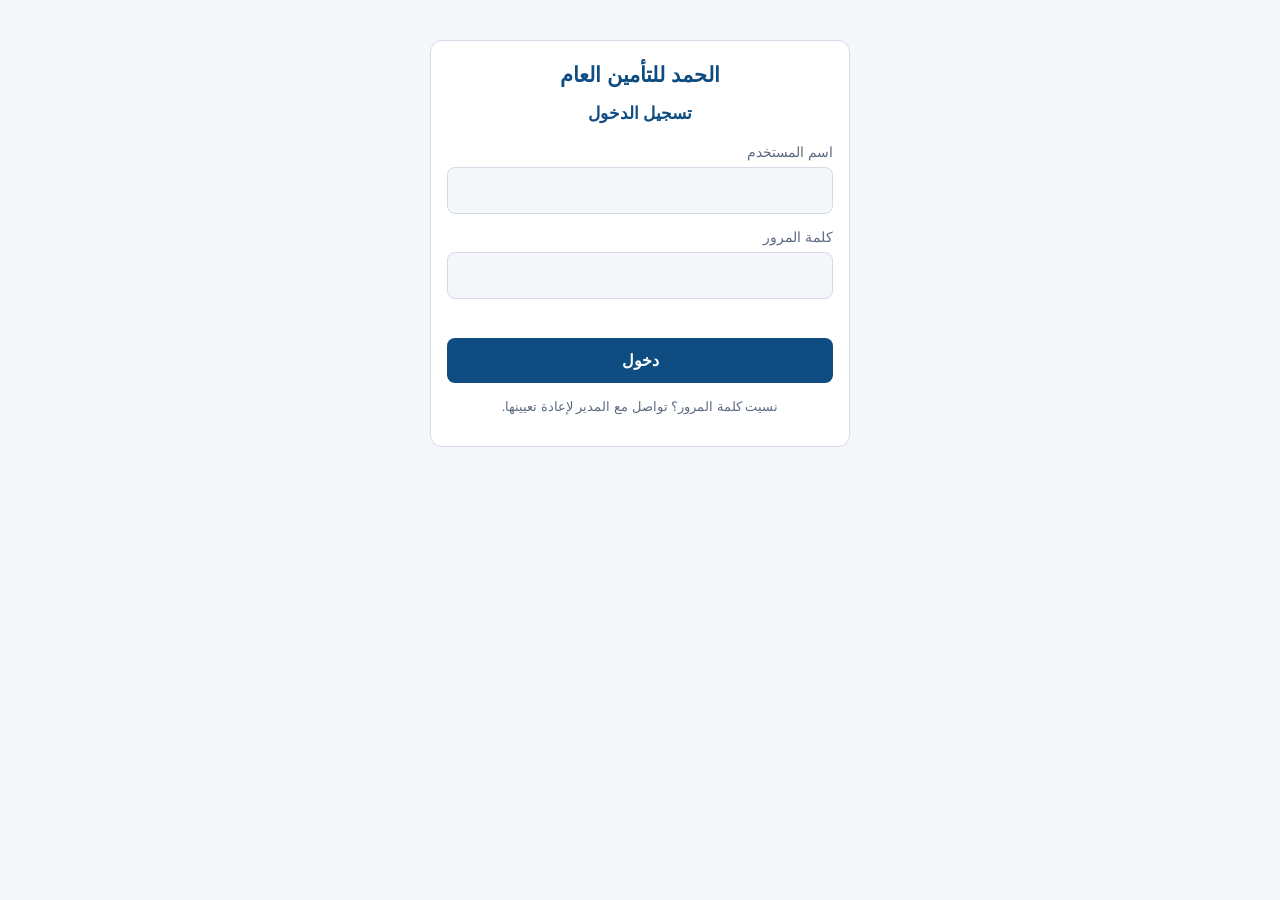
<file: index.html>
<!DOCTYPE html>
<html lang="ar" dir="rtl">
<head>
<meta charset="UTF-8">
<meta name="viewport" content="width=device-width, initial-scale=1, viewport-fit=cover">
<title>الحمد للتأمين العام — منظومة إصدار وثائق التأمين</title>
<style>
:root{--bg:#f4f6fa;--card:#fff;--tx:#1b2433;--mut:#5d6b82;--pri:#0f4c81;--pri2:#e6f0fa;--bd:#d5dce8;--ok:#1a7f4b;
box-sizing:border-box;padding-top:env(safe-area-inset-top,0px);padding-bottom:env(safe-area-inset-bottom,0px)}
@media (prefers-color-scheme:dark){:root:not([data-theme="light"]){--bg:#10151e;--card:#182130;--tx:#e8edf5;--mut:#9aa8bf;--pri:#5aa6e6;--pri2:#1d2d44;--bd:#2c3a52;--ok:#4cc98a}}
:root[data-theme="dark"]{--bg:#10151e;--card:#182130;--tx:#e8edf5;--mut:#9aa8bf;--pri:#5aa6e6;--pri2:#1d2d44;--bd:#2c3a52;--ok:#4cc98a}
*{box-sizing:border-box}
html{scroll-padding-top:env(safe-area-inset-top,0px)}
body{margin:0;background:var(--bg);color:var(--tx);font-family:"Segoe UI",Tahoma,"Noto Naskh Arabic",Arial,sans-serif;line-height:1.7}
[hidden]{display:none!important}
main{max-width:1000px;margin:0 auto;padding:16px}
.tabs{display:flex;gap:8px;margin-bottom:14px;flex-wrap:wrap}
.tabs button{flex:1;min-width:120px;padding:11px;border:1px solid var(--bd);background:var(--card);color:var(--tx);border-radius:10px;font:inherit;font-weight:600;cursor:pointer}
.tabs button.on{background:var(--pri);color:#fff;border-color:var(--pri)}
#top{display:flex;align-items:center;gap:16px;background:var(--card);border:1px solid var(--bd);margin:8px;padding:10px 14px;border-radius:8px;flex-wrap:wrap}
#top .inf{font-size:.82rem;line-height:1.7}#top .inf b{display:inline-block;min-width:105px}#top .inf span{color:var(--mut)}
#top .ttl{margin-inline-start:auto;cursor:pointer}#top h1{margin:0;font-size:1.6rem;color:var(--pri)}
#top .logo{width:120px;height:72px;border:1px solid var(--bd);border-radius:6px;display:flex;flex-direction:column;align-items:center;justify-content:center;font-size:.72rem;color:var(--pri);background:var(--pri2);cursor:pointer}
#top .logo i{font-style:normal;font-size:1.9rem;line-height:1.1}
#top button{border:0;background:none;cursor:pointer;color:#c0392b;font:inherit;font-size:.8rem}
:root{--mbar:#a7b4d0}@media (prefers-color-scheme:dark){:root:not([data-theme="light"]){--mbar:#2c3a52}}:root[data-theme="dark"]{--mbar:#2c3a52}
#menu{background:var(--mbar);display:flex;gap:2px;padding:0 12px;position:relative;flex-wrap:wrap}
#menu .mi{position:relative}
#menu .mi>button{background:none;border:0;color:#fff;font:inherit;font-weight:600;padding:10px 14px;cursor:pointer}
#menu .mi>button:after{content:" \25BE";font-size:.75rem}
#menu .dd{display:none;position:absolute;top:100%;right:0;min-width:230px;background:var(--card);border:1px solid var(--bd);border-radius:0 0 8px 8px;z-index:20;box-shadow:0 6px 16px #0003}
#menu .mi.open .dd{display:block}
#menu .dd button{display:block;width:100%;text-align:right;background:none;border:0;color:var(--tx);padding:9px 14px;font:inherit;cursor:pointer}
#menu .dd button:hover:not(:disabled){background:var(--pri2)}#menu .dd button:disabled{color:var(--mut);cursor:default}
#home{text-align:center;padding:30px 10px}
#home .wm{font:700 min(26vw,240px)/1.1 Georgia,"Times New Roman",serif;color:#bdbbbf;direction:ltr;user-select:none}
#home p{color:var(--mut)}
#stbl th{background:#6b5f5a;color:#fff}#menu .mi>button.d:after{content:""}
.trow{display:flex;gap:8px;margin-bottom:8px;align-items:center}.trow input{flex:1}.trow input[type=checkbox]{flex:none;width:18px;height:18px}.trow.off [data-t]{opacity:.45;text-decoration:line-through}textarea{resize:vertical}
.tb{display:flex;flex-wrap:wrap;border:1px solid var(--bd);background:var(--card);border-radius:8px;padding:3px;margin-bottom:10px}
.tb button{background:none;border:0;border-left:1px solid var(--bd);padding:8px 16px;font:inherit;color:var(--tx);cursor:pointer}.tb button:hover{background:var(--pri2)}
.phd{background:var(--pri2);border:1px solid var(--bd);padding:6px 12px;border-radius:6px;margin-bottom:10px;color:var(--pri);font-size:.9rem}
#pr_grid th,#pr_sum th,#pr_top th{background:#6b5f5a;color:#fff;font-size:.78rem}#pr_grid td{padding:3px}
#pr_grid input[type=number]{width:92px;padding:5px}#pr_grid input[type=checkbox]{width:auto}#pr_grid input:disabled{opacity:.45}
#pr_sum td{text-align:center}.sb td{background:#8fcdf5;color:#0b2540}.yl td{background:#fffbe3;color:#222}.gr td{background:#0b7a22;color:#fff;font-weight:700}
.panel{border:1px solid #9db3cf;border-radius:6px;background:var(--card);margin-bottom:10px;overflow:hidden}
.phd2{background:var(--pri2);color:var(--pri);padding:5px 12px;font-size:.88rem;border-bottom:1px solid var(--bd)}
.grid4{display:grid;grid-template-columns:repeat(4,1fr);gap:10px 14px;padding:12px}
.grid3{display:grid;grid-template-columns:repeat(3,1fr);gap:10px 18px}
@media (max-width:900px){.grid4,.grid3{grid-template-columns:repeat(2,1fr)}}
@media (max-width:560px){.grid4,.grid3{grid-template-columns:1fr}}
.split{display:flex;gap:10px;align-items:flex-start}
.steps{width:200px;flex:none;border:1px solid var(--bd);background:var(--card);border-radius:6px;padding:8px}
.stp{padding:7px 10px;border-radius:5px;font-size:.88rem;color:var(--mut)}.stp.on{background:var(--pri2);color:var(--pri);font-weight:700}
.cream{flex:1;min-width:0;background:#fffbe6;border:1px solid #d9c36a;border-radius:6px;padding:14px;color:#222}
.cream label{color:#5a5030}.cream input,.cream select{background:#fff;color:#111;border-color:#d9c36a}
@media (max-width:760px){.split{flex-direction:column;align-items:stretch}.steps{width:100%;display:flex;flex-wrap:wrap}}
.req{background:#ff8e8e!important;color:#1b2433!important}.req:disabled{background:#e4e4e4!important}
#hd input[readonly]{background:var(--pri2)}
#edoc{background:#fff;color:#111;border:2px solid #0f4c81;border-radius:6px;padding:22px;margin-bottom:14px}
#edoc{position:relative}
#edoc h3{text-align:center;margin:0;color:#0f4c81;font-size:1.3rem}
#edoc .sub{text-align:center;margin:2px 0 14px;font-size:.9rem;color:#444}
#edoc th{background:#e6f0fa;color:#0f4c81;width:22%}#edoc td,#edoc th{border-color:#9fb4cc;color:#111}
#edoc h4{margin:14px 0 6px;color:#0f4c81}#edoc ol{margin:0;padding-right:20px;font-size:.85rem}
#edoc .thumbs img{border-color:#9fb4cc}
.tb button.sel{background:var(--pri);color:#fff}
.modal{position:fixed;inset:0;background:#0006;z-index:50;display:flex;align-items:flex-start;justify-content:center;padding:30px 10px;overflow:auto}
.mbox{background:var(--card);border:1px solid var(--bd);border-radius:8px;width:min(760px,100%);box-shadow:0 10px 40px #0005}
.mhd{display:flex;justify-content:space-between;align-items:center;background:#cfe8c0;color:#222;padding:8px 14px;border-radius:8px 8px 0 0;font-weight:600}
.mx{background:none;border:0;font-size:1.1rem;cursor:pointer;color:#222}
.mbody{padding:12px}
.mpanel{background:#eef3fd;border:1px solid #9db3cf;padding:14px;color:#1b2433}
.mpanel label{color:#1b2433;margin:0}
.mpanel input,.mpanel select{background:#fff;color:#111;border-color:#8a98ad}
.mpanel input[readonly]{background:#cfcfcf}
.mtl{display:block;margin-bottom:10px;font-weight:700;font-size:.9rem}
.wrow{display:grid;grid-template-columns:150px 1fr;gap:10px;align-items:center;margin-bottom:10px;position:relative}
.wrow2{display:grid;grid-template-columns:1fr 1fr;gap:16px;margin-bottom:10px}
.wrow2>div{display:grid;grid-template-columns:110px 1fr;gap:8px;align-items:center}
.wmulti{display:flex;gap:6px}
.dots{width:38px;flex:none;background:#b6cdea;border:1px solid #7c97bd;border-radius:3px;cursor:pointer;color:#1b2433}
.wpick{position:absolute;top:100%;right:160px;left:0;max-height:180px;overflow:auto;background:#fff;color:#111;border:1px solid #8a98ad;z-index:5}
.wpick div{padding:6px 10px;cursor:pointer}.wpick div:hover{background:#dde9fb}
.mft{display:flex;gap:10px;padding:0 12px 14px}
@media (max-width:560px){.wrow{grid-template-columns:1fr}.wrow2{grid-template-columns:1fr}.wrow2>div{grid-template-columns:1fr}.wpick{right:0}}
#pdoc{background:#fff;color:#111;border:2px solid #0f4c81;border-radius:6px;padding:22px;margin-bottom:14px}
#pdoc{position:relative}
#pdoc.iscopy::after{content:"COPY";position:absolute;top:35%;left:50%;transform:translate(-50%,-50%) rotate(-28deg);font-size:min(20vw,9rem);font-weight:800;color:rgba(190,0,0,.3);border:.35rem solid rgba(190,0,0,.3);border-radius:.8rem;padding:0 1.5rem;white-space:nowrap;pointer-events:none}
#pdoc h3{text-align:center;margin:0;color:#0f4c81;font-size:1.3rem}
#pdoc .sub{text-align:center;margin:2px 0 14px;font-size:.9rem;color:#444}
#pdoc th{background:#e6f0fa;color:#0f4c81;width:22%}#pdoc td,#pdoc th{border-color:#9fb4cc;color:#111}
#pdoc h4{margin:14px 0 6px;color:#0f4c81}#pdoc ol{margin:0;padding-right:20px;font-size:.85rem}
#pdoc .thumbs img{border-color:#9fb4cc}
#rt_tbl th{background:#6b5f5a;color:#fff}#rt_tbl td{background:var(--card)}#rt_tbl tr:nth-child(even) td{background:var(--pri2)}
#rt_tbl .lk{color:#1a55c7;cursor:pointer}#rt_tbl tr.on td{outline:2px solid var(--pri);outline-offset:-2px}
#u_tbl th{background:#6b5f5a;color:#fff}#u_tbl td{background:var(--card)}#u_tbl tr:nth-child(even) td{background:var(--pri2)}
#u_tbl input[type=file]{width:auto;max-width:260px;padding:3px}
.ufile{display:flex;gap:10px;align-items:center;flex-wrap:wrap;border-bottom:1px solid var(--bd);padding:6px 0}.ufile img{height:48px;border-radius:4px;border:1px solid var(--bd)}
.card{background:var(--card);border:1px solid var(--bd);border-radius:12px;padding:16px;margin-bottom:14px}
.card h2{margin:0 0 12px;font-size:1.05rem;color:var(--pri)}
.grid{display:grid;grid-template-columns:repeat(auto-fit,minmax(210px,1fr));gap:12px}
label{display:block;font-size:.85rem;color:var(--mut);margin-bottom:3px}
input,select,textarea{width:100%;padding:9px;border:1px solid var(--bd);border-radius:8px;background:var(--bg);color:var(--tx);font:inherit}
.btns{display:flex;gap:10px;flex-wrap:wrap;margin-top:14px}
.btn{padding:9px 18px;border:0;border-radius:8px;background:var(--pri);color:#fff;font:inherit;font-weight:600;cursor:pointer}
.btn.alt{background:var(--pri2);color:var(--pri)}.btn.red{background:#c0392b}
.btn.sm{padding:4px 10px;font-size:.8rem}
.calc{display:grid;grid-template-columns:repeat(auto-fit,minmax(140px,1fr));gap:10px;margin-top:12px}
.calc div{background:var(--pri2);border-radius:8px;padding:8px 10px;font-size:.85rem}
.calc b{display:block;font-size:1.05rem;color:var(--pri)}.calc .tot b{color:var(--ok)}
.err{color:#c0392b;font-size:.85rem;margin-top:8px;min-height:1.2em}
.ok{color:var(--ok)}
.scroll{overflow-x:auto}
table{width:100%;border-collapse:collapse;font-size:.88rem}
th,td{border:1px solid var(--bd);padding:6px 8px;text-align:right}
th{background:var(--pri2);color:var(--pri)}
.thumbs{display:flex;gap:8px;flex-wrap:wrap;margin-top:8px}
.thumbs div{position:relative}.thumbs img{height:80px;border-radius:6px;border:1px solid var(--bd)}
.thumbs button{position:absolute;top:2px;left:2px;border:0;background:#c0392b;color:#fff;border-radius:50%;width:20px;height:20px;cursor:pointer;line-height:1}
#auth{max-width:420px;margin:40px auto}
.perms{display:flex;gap:6px 14px;flex-wrap:wrap}.perms label{display:flex;gap:5px;align-items:center;color:var(--tx);margin:0;font-size:.85rem}.perms input{width:auto}.bar{height:10px;background:var(--pri);border-radius:5px;min-width:2px}
#doc{background:#fff;color:#111;border:2px solid #0f4c81;border-radius:6px;padding:22px;margin-bottom:14px}
#doc{position:relative}
#doc.iscopy::after{content:"COPY";position:absolute;top:35%;left:50%;transform:translate(-50%,-50%) rotate(-28deg);font-size:min(20vw,9rem);font-weight:800;color:rgba(190,0,0,.3);border:.35rem solid rgba(190,0,0,.3);border-radius:.8rem;padding:0 1.5rem;white-space:nowrap;pointer-events:none}
#doc h3{text-align:center;margin:0;color:#0f4c81;font-size:1.3rem}
#doc .sub{text-align:center;margin:2px 0 14px;font-size:.9rem;color:#444}
#doc th{background:#e6f0fa;color:#0f4c81;width:22%}#doc td,#doc th{border-color:#9fb4cc;color:#111}
#doc h4{margin:14px 0 6px;color:#0f4c81}#doc ol{margin:0;padding-right:20px;font-size:.85rem}
#doc .thumbs img{border-color:#9fb4cc}
.sig{display:flex;justify-content:space-around;margin-top:30px;text-align:center;font-size:.9rem}
.sig span{display:block;border-top:1px solid #333;margin-top:34px;padding-top:4px;min-width:140px}
@media print{.np{display:none!important}body{background:#fff}main{padding:0}#doc.iscopy::after,#pdoc.iscopy::after{position:fixed!important;top:50%!important;left:50%!important;z-index:9999}}
.ra-lay{display:grid;grid-template-columns:240px 1fr;gap:12px;align-items:start}
@media(max-width:800px){.ra-lay{grid-template-columns:1fr}}
.ra-n{padding:5px 8px;border-radius:5px;cursor:pointer}.ra-n:hover{background:var(--pri2)}.ra-n.on{background:var(--pri);color:#fff}
.ra-c{margin-right:18px;border-right:1px dashed var(--bd);padding-right:6px}.ra-m{color:var(--mut);cursor:default}.ra-m:hover{background:none}
#ra_prot th{background:#6f625a;color:#fff;white-space:nowrap}#ra_prot td input{max-width:110px}
</style>
</head>
<body>
<div id="auth" class="card">
 <div style="text-align:center;font-size:1.3rem;font-weight:700;color:var(--pri);margin-bottom:8px">الحمد للتأمين العام</div>
 <h2 id="atitle" style="text-align:center"></h2>
 <div class="grid" style="grid-template-columns:1fr" id="afields"></div>
 <div class="err" id="aerr"></div>
 <div class="btns"><button class="btn" id="abtn" style="width:100%"></button></div>
 <p id="anote" style="font-size:.8rem;color:var(--mut);text-align:center"></p>
</div>

<div id="app" hidden>
<div id="top" class="np"><div class="inf"><div><b>المستخدم الحالي</b><span id="who"></span> <button id="chpw" title="تغيير كلمة المرور">🔑 تغيير كلمة المرور</button> <button id="logout" title="تسجيل الخروج">⎋ خروج</button></div><div><b>منطقة النظام</b><span>المركز الرئيسي</span></div><div><b>التاريخ الحالي</b><span id="dt"></span></div><div><b>القسم</b><span id="dep"></span></div></div><div class="ttl" id="ttl"><h1>الحمد للتأمين العام</h1><div style="font-size:.85rem;color:var(--mut)">نظام التأمين العام</div></div><div class="logo" id="logo"><i>🛡️</i>الحمد</div></div>
<nav id="menu" class="np"></nav>
<div id="tmpb" class="phd np" hidden style="margin:8px;background:#fff3cd;color:#664d03;border-color:#e6c200"><span id="tmpt"></span> <button class="btn sm" id="tmpgo">فتح المستخدمين</button></div>
<main>


<section id="p-home"><div id="home"><div class="wm">GIS</div><p id="hnote"></p></div></section>

<section id="p-ins">
 <div class="np" id="entry">
  <div class="tb"><button id="gen">◂ التالي: الشروط</button><button id="reset">↺ مسح البيانات</button><button id="back">↩ رجوع لقائمة الوثائق</button></div>
  <div class="panel"><div class="phd2">تفاصيل الوثيقة — <span id="ftitle"></span></div><div class="grid4" id="hd"></div></div>
  <div class="split">
   <aside class="steps"><div class="stp on">📄 تفاصيل الوثيقة والبند</div><div class="stp">⚖ الشروط</div><div class="stp">💰 الأقساط والعمولة</div><div class="stp">✔ الإصدار</div></aside>
   <div class="cream"><div class="grid3" id="form"></div>
   </div>
  </div>
  <div class="err" id="err"></div>
 </div>
 <div id="doc" hidden></div>
 <div class="btns np" id="docbtns" hidden style="margin-bottom:14px"><button class="btn" data-print>طباعة / حفظ PDF</button><span id="prn_st" style="color:var(--mut);font-size:.85rem;align-self:center"></span><button class="btn alt" id="doc_edit" hidden>✎ تعديل الوثيقة</button><button class="btn alt" id="doc_up">📎 رفع المستندات</button><button class="btn alt" id="doc_end">＋ إصدار ملحق</button><button class="btn alt" id="doc_ren">🔄 تجديد الوثيقة</button><button class="btn alt" id="doc_ra" hidden>♻ حساب إعادة التأمين</button><button class="btn alt" id="doc_rm" hidden>إزالة علامة COPY</button><button class="btn red" id="doc_del" hidden>🗑 حذف الوثيقة</button></div>
 
</section>

<section id="p-search" hidden class="np">
 <div class="tb"><button class="sel" id="st_docs">📄 الوثائق</button><button id="st_cu">👤 العملاء</button><button id="st_pr">🏷 المنتجون</button><button id="st_end">📎 الملاحق</button></div>
 <div class="card" style="border-color:#c9b458"><h2 id="sh" style="text-decoration:underline"></h2>
  <div class="grid" id="sform"></div>
  <div class="btns"><button class="btn" id="sgo">بحث</button><button class="btn alt" id="sclr">إلغاء</button></div></div>
 <div class="card"><div style="display:flex;justify-content:space-between;align-items:center;flex-wrap:wrap;gap:8px"><b>اختر وثيقة تأمين</b><span style="display:flex;gap:8px;flex-wrap:wrap"><button class="btn" id="snew">＋ إضافة جديدة</button><button class="btn alt" id="snewe">＋ إضافة ملحق</button><button class="btn alt" id="snewc">＋ إضافة عميل</button></span></div>
  <div class="scroll" style="margin-top:10px"><table id="stbl"><thead id="shead"></thead><tbody id="srows"></tbody></table></div><div id="scount" style="color:var(--mut);font-size:.85rem;margin-top:6px"></div></div>
</section>

<section id="p-terms" hidden class="np">
 <div class="tb"><button id="tm_next">◂ التالي: احتساب القسط</button><button id="tm_back">↩ تعديل بيانات الوثيقة</button><button id="tm_reset">↺ الشروط الافتراضية</button><button id="tm_close">✖ إغلاق</button></div>
 <div class="phd">شروط الوثيقة — <span id="tm_info"></span></div>
 <div class="card"><h2>الشروط العامة<span id="tm_cnt" style="font-weight:400;font-size:.85rem;color:var(--mut)"></span></h2><div id="tm_list"></div><div class="btns"><button class="btn alt" id="tm_all">☑ تحديد الكل</button><button class="btn alt" id="tm_none">☐ إلغاء التحديد</button><button class="btn alt" id="tm_add">＋ إضافة شرط</button></div></div>
 <div class="card"><h2>الشروط الخاصة والاستثناءات</h2><div class="grid"><div style="grid-column:1/-1"><label>التحمل (Deductible) — اختياري</label><input id="tm_ded" placeholder="مثال: 5% من قيمة الخسارة بحد أدنى 1000 ج.م"></div></div><div style="margin-top:10px"><label>شروط خاصة بهذه الوثيقة</label><textarea id="tm_sp" rows="3"></textarea></div><div style="margin-top:10px"><label>الاستثناءات</label><textarea id="tm_ex" rows="3"></textarea></div></div>
</section>

<section id="p-prem" hidden class="np">
 <div class="tb"><button id="pr_issue">💾 حفظ وإصدار الوثيقة</button><button id="pr_back">↩ رجوع للشروط</button><button id="pr_calc">🧮 إعادة احتساب</button><button id="pr_close">✖ إغلاق</button></div>
 <div class="phd">احتساب قسط الوثيقة — <span id="pr_info"></span></div>
 <div class="card"><div class="scroll"><table id="pr_top"><thead><tr><th>الوصف</th><th>مبلغ التأمين</th><th>القسط المستحق</th><th>اختيار</th><th>احسب</th></tr></thead><tbody><tr><td id="pr_d"></td><td id="pr_s"></td><td id="pr_due"></td><td style="text-align:center;color:var(--ok)">✔</td><td><button class="btn sm" id="pr_go">🧮 احسب</button></td></tr></tbody></table></div></div>
 <div class="card"><h2>التغطيات</h2><div class="scroll"><table id="pr_grid"></table></div></div>
 <div class="card"><h2>مجموع الأقساط</h2><div class="scroll"><table id="pr_sum"></table></div>
  <div style="margin-top:10px;display:flex;gap:10px;align-items:center;flex-wrap:wrap"><label style="display:flex;gap:6px;align-items:center;color:var(--tx);margin:0"><input type="checkbox" id="pr_mc" style="width:auto"> القسط اليدوي (تحديد القسط المستحق يدويًا)</label><input type="number" id="pr_mv" min="0" style="max-width:200px" disabled></div>
  <div class="err" id="pr_err"></div></div>
</section>

<section id="p-clm" hidden class="np">
 <div class="card"><h2>إنشاء تعويض (مطالبة جديدة)</h2>
  <div class="grid">
   <div><label>رقم المطالبة</label><input id="c_no" readonly></div>
   <div><label>رقم الوثيقة</label><input id="c_pno" list="c_pl" autocomplete="off" placeholder="اكتب أو اختر رقم الوثيقة"><datalist id="c_pl"></datalist></div>
   <div><label>اسم العميل</label><input id="c_cl" readonly></div>
   <div><label>بيانات الوثيقة</label><input id="c_pi" readonly></div>
   <div><label>تاريخ الحادث</label><input id="c_ad" type="date"></div>
   <div><label>نوع التعويض</label><select id="c_ty"></select></div>
   <div><label>مبلغ المطالبة (ج.م)</label><input id="c_am" type="number" min="0"></div>
   <div style="grid-column:1/-1"><label>وصف الحادث</label><input id="c_ds"></div>
  </div>
  <div style="margin-top:12px"><label>صور المعاينة والمستندات</label><input type="file" id="c_img" accept="image/*" multiple><div class="thumbs" id="c_th"></div></div>
  <div class="err" id="c_err"></div>
  <div class="btns"><button class="btn" id="c_save">حفظ المطالبة</button><button class="btn alt" id="c_clr">مسح البيانات</button></div></div>
 <div class="card"><h2>المطالبات المسجَّلة</h2><div class="scroll"><table><thead><tr><th>رقم المطالبة</th><th>رقم الوثيقة</th><th>العميل</th><th>النوع</th><th>تاريخ الحادث</th><th>المبلغ</th><th>الحالة</th><th>المُسجِّل</th></tr></thead><tbody id="c_rows"></tbody></table></div></div>
</section>

<section id="p-crep" hidden>
 <div class="card np"><h2>تقارير التعويضات</h2>
  <div class="grid"><div><label>تاريخ الحادث من</label><input type="date" id="cf"></div><div><label>إلى</label><input type="date" id="ct"></div><div><label>الحالة</label><select id="cs"></select></div><div><label>نوع التعويض</label><select id="cty"></select></div></div>
  <div class="btns"><button class="btn" id="cgo">عرض التقرير</button><button class="btn alt" id="cxl">⬇ تنزيل Excel</button><button class="btn alt" data-print>طباعة</button></div></div>
 <div class="card" id="cout"></div>
</section>

<section id="p-ri" hidden class="np">
 <div class="card"><h2>إضافة اتفاقية إعادة تأمين</h2>
  <div class="grid">
   <div><label>رقم الاتفاقية</label><input id="ri_no" readonly></div>
   <div><label>اسم الاتفاقية</label><input id="ri_n"></div>
   <div><label>نوع الاتفاقية</label><select id="ri_t"><option>حصص نسبية (Quota Share)</option><option>فائض الحد (Surplus)</option><option>فائض الخسارة (Excess of Loss)</option><option>اختيارية (Facultative)</option></select></div>
   <div><label>معيد التأمين</label><input id="ri_r"></div>
   <div><label>القسم</label><select id="ri_d"><option>التأمينات العامة</option><option>تأمين السيارات</option><option>الكل</option></select></div>
   <div><label>تاريخ البداية</label><input id="ri_s" type="date"></div>
   <div><label>تاريخ النهاية</label><input id="ri_e" type="date"></div>
   <div><label>نسبة الإسناد %</label><input id="ri_c" type="number" min="0" max="100" step="any"></div>
   <div><label>حد الاحتفاظ (ج.م)</label><input id="ri_k" type="number" min="0"></div>
   <div><label>الحد الأقصى للاتفاقية (ج.م)</label><input id="ri_l" type="number" min="0"></div>
   <div><label>عمولة إعادة التأمين %</label><input id="ri_m" type="number" min="0" max="100" step="any"></div>
   <div style="grid-column:1/-1"><label>ملاحظات (اختياري)</label><input id="ri_o"></div>
  </div>
  <div class="err" id="ri_err"></div>
  <div class="btns"><button class="btn" id="ri_save">حفظ الاتفاقية</button><button class="btn alt" id="ri_clr">مسح البيانات</button></div></div>
 <div class="card"><h2>اتفاقيات إعادة التأمين</h2><div class="scroll"><table><thead><tr><th>رقم الاتفاقية</th><th>الاسم</th><th>النوع</th><th>معيد التأمين</th><th>القسم</th><th>الفترة</th><th>الإسناد %</th><th>حد الاحتفاظ</th><th>الحد الأقصى</th><th>العمولة %</th><th>الحالة</th><th></th></tr></thead><tbody id="ri_rows"></tbody></table></div></div>
</section>

<section id="p-ra" hidden>
 <div class="np">
  <div class="card"><h2>حساب إعادة التأمين للوثيقة</h2>
   <div class="grid">
    <div><label>رقم الوثيقة</label><input id="ra_p" list="ra_pl" autocomplete="off" placeholder="اكتب أو اختر رقم الوثيقة"><datalist id="ra_pl"></datalist></div>
    <div><label>اسم العميل</label><input id="ra_c" readonly></div>
    <div><label>بيانات الوثيقة</label><input id="ra_i" readonly></div>
    <div><label>مبلغ التأمين / صافي القسط</label><input id="ra_s" readonly></div>
   </div>
   <div class="err" id="ra_err"></div>
  </div>
  <div id="ra_main" hidden>
   <div class="ra-lay">
    <div class="card" id="ra_tree"></div>
    <div>
     <div class="card" id="ra_fm" hidden>
      <h2 id="ra_h">مجموعة الخطر</h2>
      <div class="grid">
       <div style="grid-column:1/-1"><label>وصف مجموعة الخطر</label><input id="ra_ds"></div>
       <div style="grid-column:1/-1"><label>قائمة البنود</label><div id="ra_il"></div></div>
       <div><label>الأساس</label><select id="ra_bs"><option value="">الرجاء الاختيار</option><option value="SI">مبلغ التأمين (SI)</option><option value="PML">الحد الأقصى المحتمل للخسارة (PML)</option></select></div>
       <div><label>نوع الإعادة</label><select id="ra_ty"><option value="">الرجاء الاختيار</option><option value="P">نسبي (حصص / فائض)</option><option value="N">غير نسبي (Excess of Loss)</option><option value="F">اختياري (Facultative)</option></select></div>
       <div><label>[SI]</label><input id="ra_si" type="number" min="0" step="any"></div>
       <div><label>PML</label><input id="ra_pm" type="number" min="0" step="any"></div>
       <div><label>صافي القسط</label><input id="ra_np" type="number" min="0" step="any"></div>
       <div><label>*Ceded Net Premium*</label><input id="ra_cd" readonly></div>
       <div><label>عدد الأخطار</label><input id="ra_rk" type="number" min="1" step="1"></div>
       <div style="display:flex;align-items:end"><label style="display:flex;gap:6px;align-items:center;color:var(--tx);margin:0"><input type="checkbox" id="ra_man" style="width:auto"> التوزيع اليدوي</label></div>
      </div>
      <div class="btns"><button class="btn" id="ra_yes">نعم</button><button class="btn" id="ra_fix">تثبيت</button><button class="btn alt" id="ra_no">إلغاء</button></div>
      <div class="err" id="ra_ferr"></div>
     </div>
     <div class="card" id="ra_pcard" hidden style="margin-top:12px">
      <h2>حماية</h2>
      <div class="btns" id="ra_addw" hidden style="margin:0 0 8px"><select id="ra_ag" style="max-width:520px"></select><button class="btn sm" id="ra_addok">إضافة الاتفاقية</button></div>
      <div class="scroll" id="ra_prot"></div>
      <div class="btns" style="justify-content:center"><button class="btn sm" id="ra_add">إضافة</button><button class="btn sm red" id="ra_del">حذف</button><button class="btn sm alt" id="ra_prop">الخصائص</button><button class="btn sm alt" id="ra_rev">ترجيع العرض</button><button class="btn sm" id="ra_post" disabled>رفع قسط التأمين</button><button class="btn sm" id="ra_chg">تغيير</button></div>
      <div id="ra_pp" style="font-size:.85rem;margin-top:8px"></div>
     </div>
    </div>
   </div>
   <div class="btns" style="margin-top:12px"><button class="btn alt" data-print>طباعة كشف حساب إعادة التأمين</button></div>
  </div>
 </div>
 <div id="ra_doc"></div>
</section>

<section id="p-end" hidden>
 <div class="np">
  <div class="tb" id="e_tabs"><button data-go="docs">📄 الوثائق</button><button data-go="cust">👤 العملاء</button><button data-t="chg">✎ تغييرات عامة</button><button data-t="add">＋ إضافة</button><button data-t="ext">⏩ مد الفترة</button><button data-t="red">⏪ تقليل الفترة</button><button data-t="ren">🔄 تجديد</button><button data-t="int">🏢 إسناد داخلي</button><button data-t="cls">⛔ إلغاء بالتصفية</button><button data-t="clsf">💸 إلغاء مع استرجاع القسط</button></div>
  <div id="e_form" hidden>
   <div class="card"><h2 id="e_h"></h2>
    <div class="grid">
     <div><label>رقم الوثيقة</label><input id="e_p" list="e_pl" autocomplete="off" placeholder="اكتب أو اختر رقم الوثيقة"><datalist id="e_pl"></datalist></div>
     <div><label>اسم العميل</label><input id="e_cl" readonly></div>
     <div><label>بيانات الوثيقة</label><input id="e_pi" readonly></div>
     <div><label>تاريخ سريان الملحق</label><input id="e_d" type="date"></div>
    </div>
    <div id="e_chg" class="grid" style="margin-top:12px">
     <div><label>البيان المراد تغييره</label><select id="e_fld"></select></div>
     <div><label>القيمة الحالية</label><input id="e_old" readonly></div>
     <div><label>القيمة الجديدة</label><input id="e_new"></div>
     <div id="e_car_ids" class="grid" style="grid-column:1/-1;margin-top:4px" hidden>
      <div><label>تعديل رقم الشاسيه (اختياري)</label><input id="e_chg_chassis" placeholder="أدخل رقم الشاسيه الجديد"></div>
      <div><label>تعديل رقم الماتور (اختياري)</label><input id="e_chg_motor" placeholder="أدخل رقم الموتور الجديد"></div>
     </div>
     <div style="display:flex;align-items:end"><label style="display:flex;gap:6px;align-items:center;color:var(--tx);margin:0"><input type="checkbox" id="e_upd" checked style="width:auto"> تحديث بيانات الوثيقة تلقائيًا</label></div>
    </div>
    <div id="e_add" class="grid" style="margin-top:12px">
     <div><label>نوع الإضافة</label><select id="e_at"><option>زيادة مبلغ التأمين</option><option>إضافة تغطية</option></select></div>
     <div id="e_acw" hidden><label>التغطية المضافة</label><input id="e_ac" list="e_acl"><datalist id="e_acl"></datalist></div>
     <div><label>المبلغ المضاف (ج.م)</label><input id="e_av" type="number" min="0"></div>
     <div><label>النسبة %</label><input id="e_ar" type="number" min="0" step="any"></div>
     <div><label>القسط الإضافي (ج.م)</label><input id="e_ap" type="number" min="0" step="any" readonly></div>
     <div style="display:flex;align-items:end"><label style="display:flex;gap:6px;align-items:center;color:var(--tx);margin:0"><input type="checkbox" id="e_am" style="width:auto"> قسط يدوي</label></div>
    </div>
    <div id="e_cls" class="grid" style="margin-top:12px">
     <div><label>سبب الإلغاء</label><select id="e_cr"><option>طلب العميل</option><option>عدم السداد</option><option>بيع السيارة / زوال الخطر</option><option>هلاك كلي</option><option>أخرى</option></select></div>
     <div><label>القسط المسدد (ج.م)</label><input id="e_pb" readonly></div>
     <div id="e_ddw"><label>نسبة خصم المصاريف %</label><input id="e_dd" type="number" min="0" max="100" step="any" value="0"></div>
     <div><label>القسط المسترد (ج.م)</label><input id="e_rf" readonly></div>
    </div>
    <div id="e_ext" class="grid" style="margin-top:12px" hidden>
     <div><label>القسط المسدد للوثيقة (ج.م)</label><input id="e_xb" readonly></div>
     <div><label>مدة التمديد (بالأشهر)</label><input id="e_xm" type="number" min="1" step="1"></div>
     <div><label>تاريخ النهاية الجديد</label><input id="e_xn" readonly></div>
     <div><label>قسط التمديد (ج.م)</label><input id="e_xp" type="number" min="0" step="any" readonly></div>
     <div style="display:flex;align-items:end"><label style="display:flex;gap:6px;align-items:center;color:var(--tx);margin:0"><input type="checkbox" id="e_xman" style="width:auto"> قسط يدوي</label></div>
    </div>
    <div id="e_red" class="grid" style="margin-top:12px" hidden>
     <div><label>القسط المسدد للوثيقة (ج.م)</label><input id="e_rb" readonly></div>
     <div><label>مدة التقليل (بالأشهر)</label><input id="e_rm" type="number" min="1" step="1"></div>
     <div><label>تاريخ النهاية الجديد</label><input id="e_rn" readonly></div>
     <div><label>نسبة خصم المصاريف %</label><input id="e_rd" type="number" min="0" max="100" step="any" value="0"></div>
     <div><label>القسط المسترد (ج.م)</label><input id="e_rr" readonly></div>
    </div>
    <div id="e_ren" class="grid" style="margin-top:12px" hidden>
     <div><label>القسط السابق (ج.م)</label><input id="e_nb" readonly></div>
     <div><label>مدة التجديد (بالأشهر)</label><input id="e_nm" type="number" min="1" step="1"></div>
     <div><label>تعديل القسط % (+ زيادة / − خصم)</label><input id="e_na" type="number" step="any" value="0"></div>
     <div><label>تاريخ النهاية الجديد</label><input id="e_nn" readonly></div>
     <div><label>قسط التجديد (ج.م)</label><input id="e_np" readonly></div>
    </div>
    <div id="e_int" class="grid" style="margin-top:12px" hidden>
     <div><label>القسط المسدد للوثيقة (ج.م)</label><input id="e_ib" readonly></div>
     <div><label>مبلغ التأمين (ج.م)</label><input id="e_is" readonly></div>
     <div><label>الجهة المسند إليها داخليًا</label><input id="e_iu" list="e_iul" autocomplete="off" placeholder="مثال: إعادة التأمين الداخلي"><datalist id="e_iul"><option value="إعادة التأمين الداخلي"><option value="فرع القاهرة"><option value="فرع الإسكندرية"><option value="قطاع الحريق والهندسي"><option value="قطاع السيارات"><option value="حساب الاحتفاظ المشترك"></datalist></div>
     <div><label>نسبة الإسناد %</label><input id="e_ip" type="number" min="0" max="100" step="any"></div>
     <div><label>عمولة الإسناد %</label><input id="e_ic" type="number" min="0" max="100" step="any" value="0"></div>
     <div><label>مبلغ التأمين المسند</label><input id="e_ia" readonly></div>
     <div><label>القسط المسند</label><input id="e_iq" readonly></div>
     <div><label>صافي القسط المسند</label><input id="e_in" readonly></div>
    </div>
    <div style="margin-top:12px"><label>ملاحظات (اختياري)</label><input id="e_n"></div>
    <div id="e_fin" class="calc"></div>
    <div class="err" id="e_err"></div>
    <div class="btns"><button class="btn" id="e_save">💾 حفظ وإصدار الملحق</button><button class="btn alt" id="e_basic_btn" type="button" hidden>📄 البيانات الأساسية للوثيقة</button><button class="btn alt" id="e_clr">مسح البيانات</button></div>
   </div>
  </div>
  <div class="card"><h2>سجل الملاحق</h2><div class="scroll"><table><thead><tr><th>رقم الملحق</th><th>النوع</th><th>رقم الوثيقة</th><th>العميل</th><th>تاريخ السريان</th><th>الأثر المالي</th><th>المُصدِر</th><th></th></tr></thead><tbody id="e_rows"></tbody></table></div></div>
 </div>
 <div id="edoc" hidden></div>
 <div class="btns np" id="edbtns" hidden style="margin-bottom:14px"><button class="btn" data-print>طباعة / حفظ PDF</button></div>
</section>

<section id="p-prt" hidden>
 <div class="np">
  <div class="card"><h2>نموذج الطباعة</h2>
   <div class="scroll"><table id="rt_tbl"><thead><tr><th>تفاصيل التقرير</th><th style="width:90px;text-align:center">عرض</th></tr></thead><tbody id="rt_rows"></tbody></table></div>
   <div id="rt_in" hidden>
    <h3 style="font-size:.95rem;margin:16px 0 8px">مدخلات</h3>
    <div class="grid">
     <div><label>اسم التقرير</label><input id="rt_nm" readonly></div>
     <div id="rt_wp"><label>رقم وثيقة التأمين</label><input id="rt_p" list="rt_pl" autocomplete="off" placeholder="اكتب أو اختر رقم الوثيقة"><datalist id="rt_pl"></datalist></div>
     <div id="rt_wc"><label>اسم العميل</label><input id="rt_c" readonly></div>
     <div id="rt_wen"><label>رقم الملحق</label><input id="rt_en" list="rt_el" autocomplete="off" placeholder="اكتب أو اختر رقم الملحق"><datalist id="rt_el"></datalist></div>
     <div id="rt_wwho"><label>الجهة</label><select id="rt_who"><option>المشترك</option><option>المنتج</option></select></div>
     <div id="rt_wref"><label>المرجع</label><select id="rt_ref"><option value="">الوثيقة الأصلية</option></select></div>
     <div id="rt_wag"><label>اتفاقية إعادة التأمين (اختيارية)</label><select id="rt_ag"></select></div>
     <div id="rt_wd1"><label>من تاريخ الإصدار</label><input id="rt_d1" type="date"></div>
     <div id="rt_wd2"><label>إلى تاريخ الإصدار</label><input id="rt_d2" type="date"></div>
     <div><label>فئة التصدير</label><select id="rt_fmt"><option>PDF</option></select></div>
    </div>
    <div class="err" id="rt_err"></div>
    <div class="btns"><button class="btn" id="rt_exp">تصدير</button><button class="btn alt" id="rt_can">إلغاء</button><button class="btn alt" id="rt_pre">عرض قبل الطباعة</button></div>
   </div>
  </div>
 </div>
 <div class="btns np" id="rt_pbar" hidden style="margin:0 0 10px"><button class="btn" id="rt_prn">🖨 طباعة</button><button class="btn alt" id="rt_cls">إغلاق المعاينة</button><button class="btn alt" id="rt_xl" hidden>⬇ تنزيل Excel</button></div>
 <div id="pdoc" hidden></div>
</section>

<section id="p-upl" hidden class="np">
 <div class="card"><h2>رفع المستندات</h2>
  <div class="grid">
   <div><label>رقم وثيقة التأمين</label><input id="u_p" list="u_pl" autocomplete="off" placeholder="اكتب أو اختر رقم الوثيقة"><datalist id="u_pl"></datalist></div>
   <div><label>اسم العميل</label><input id="u_c" readonly></div>
   <div style="display:flex;align-items:end"><button class="btn" id="u_save">حفظ</button></div>
  </div>
  <div class="err" id="u_err"></div>
  <div class="scroll" style="margin-top:12px"><table id="u_tbl"><thead><tr><th>وصف المستند</th><th>تحميل البيانات</th><th>الإجباري</th><th>اختيار</th><th style="text-align:center">عرض</th></tr></thead><tbody id="u_rows"></tbody></table></div>
  <div id="u_view" class="card" hidden style="margin-top:12px"></div>
 </div>
</section>

<section id="p-cust" hidden class="np">
 <div class="tb"><button id="cu_t_docs">📄 الوثائق</button><button class="sel">👤 العملاء</button><button id="cu_t_pr">🏷 المنتجون</button><button id="cu_t_end">📎 الملاحق</button></div>
 <div class="card"><h2>تكويد العملاء</h2>
  <div class="grid">
   <div><label>كود العميل (يدوي أو تلقائي)</label><input id="cu_code" inputmode="numeric" maxlength="10" placeholder="رقم الكود"></div>
   <div><label>اسم العميل / الشركة</label><input id="cu_nm"></div>
   <div><label>نوع العميل</label><select id="cu_ty"><option>فردي</option><option>شركة</option></select></div>
   <div id="cu_wn"><label>الرقم القومي / السجل التجاري</label><input id="cu_ni"></div>
   <div id="cu_wp"><label>الهاتف</label><input id="cu_ph"></div>
   <div><label>العنوان</label><input id="cu_ad"></div>
  </div>
  <div class="err" id="cu_er"></div>
  <div class="btns"><button class="btn" id="cu_sv">حفظ</button><button class="btn alt" id="cu_new">جديد</button></div>
 </div>
 <div class="card"><h2>العملاء المكوَّدون</h2>
  <input id="cu_q" placeholder="بحث بالكود أو الاسم…" style="max-width:340px;margin-bottom:10px">
  <div class="scroll"><table><thead id="cu_head"></thead><tbody id="cu_rows"></tbody></table></div>
 </div>
</section>

<section id="p-sec" hidden class="np">
 <div class="card"><h2>سجل الأمان</h2>
  <p style="color:var(--mut);font-size:.85rem;margin-top:0">آخر 200 حدث أمني: الدخول والمحاولات الخاطئة والقفل المؤقت وتغيير كلمات المرور وإدارة المستخدمين والعمليات الحساسة على الوثائق.</p>
  <div class="scroll"><table><thead><tr><th>الوقت</th><th>المستخدم</th><th>الحدث</th><th>تفاصيل</th></tr></thead><tbody id="sec_rows"></tbody></table></div></div>
 <div class="card"><h2>حماية البيانات الشخصية</h2>
  <p style="font-size:.9rem;margin-top:0">لم يعد الرقم القومي ورقم الهاتف يُدخلان في الوثائق. هذا الزر يحذف ما كان مخزَّنًا منهما في الوثائق القديمة نهائيًا.</p>
  <div class="err" id="sec_msg"></div>
  <div class="btns"><button class="btn red" id="sec_purge">حذف الرقم القومي والهاتف من الوثائق القديمة</button></div></div>
</section>

<section id="p-ast" hidden class="np">
 <div class="card"><h2>أصول الشركة — إدخال الباركود</h2>
  <div class="grid">
   <div style="grid-column:1/-1"><label>امسح الباركود أو اكتبه ثم اضغط Enter</label><input id="a_scan" autocomplete="off" placeholder="الباركود…" style="font-size:1.05rem"></div>
   <div><label>الباركود</label><input id="a_bc"></div>
   <div><label>اسم الأصل</label><input id="a_nm"></div>
   <div><label>التصنيف</label><select id="a_ct"><option>أدوات</option><option>أثاث</option><option>أجهزة الشركة</option></select></div>
   <div><label>الموقع / القسم</label><input id="a_lc"></div>
   <div><label>المسؤول عن العهدة</label><input id="a_hd"></div>
   <div><label>تاريخ الشراء</label><input id="a_dt" type="date"></div>
   <div><label>القيمة (ج.م)</label><input id="a_vl" type="number" min="0" step="any"></div>
   <div><label>الحالة</label><select id="a_st"><option>سليم</option><option>يحتاج صيانة</option><option>تالف</option><option>خارج الخدمة</option></select></div>
   <div style="grid-column:1/-1"><label>ملاحظات</label><input id="a_nt"></div>
  </div>
  <div class="err" id="a_er"></div>
  <div class="btns"><button class="btn" id="a_sv">حفظ</button><button class="btn alt" id="a_gen">توليد باركود تلقائي</button><button class="btn alt" id="a_new">جديد</button></div>
 </div>
 <div class="card"><h2>سجل الأصول</h2>
  <div class="tb" id="a_tabs"><button data-c="">الكل</button><button data-c="أدوات">🔧 أدوات</button><button data-c="أثاث">🪑 أثاث</button><button data-c="أجهزة الشركة">💻 أجهزة الشركة</button></div>
  <input id="a_q" placeholder="بحث بالباركود أو الاسم أو الموقع…" style="max-width:340px;margin-bottom:10px">
  <div id="a_sum" class="calc"></div>
  <div class="scroll"><table><thead><tr><th>الباركود</th><th>اسم الأصل</th><th>التصنيف</th><th>الموقع</th><th>العهدة</th><th>تاريخ الشراء</th><th>القيمة</th><th>الحالة</th><th></th></tr></thead><tbody id="a_rows"></tbody></table></div>
 </div>
</section>

<section id="p-rep" hidden>
 <div class="card np"><h2>التقارير</h2>
  <div class="grid"><div><label>من تاريخ</label><input type="date" id="rf"></div><div><label>إلى تاريخ</label><input type="date" id="rt"></div></div>
  <div class="btns"><button class="btn" id="rgo">عرض التقرير</button><button class="btn alt" id="rxl">⬇ تنزيل Excel</button><button class="btn alt" data-print>طباعة</button></div></div>
 <div class="card" id="rout"></div>
</section>

<section id="p-usr" hidden class="np">
 <div class="card" id="mgr" hidden style="border-color:#e6c200"><h2>تحديد مدير النظام</h2><p style="color:var(--mut);font-size:.9rem;margin-top:0">لم يُحدَّد مدير بعد. أنشئ حساب المدير الآن؛ بعد ذلك سيُطلب تسجيل الدخول من الجميع، وسيتحكم المدير في الحسابات والصلاحيات.</p><div class="grid"><div><label>الاسم الكامل</label><input id="mn"></div><div><label>اسم المستخدم</label><input id="mu" autocomplete="off" value="admin"></div><div><label>كلمة المرور</label><input id="mp" type="password" autocomplete="new-password"></div></div><div class="err" id="merr"></div><div class="btns"><button class="btn" id="madd">تحديد المدير</button></div></div>
 <div class="card" id="ucard"><h2>إضافة مستخدم جديد</h2>
  <div class="grid"><div><label>الاسم الكامل</label><input id="un"></div><div><label>اسم المستخدم</label><input id="uu" autocomplete="off"></div><div><label>كلمة المرور</label><input id="up" type="password" autocomplete="new-password"></div>
  <div><label>الصفة / الصلاحية</label><select id="ur"><option>مدير</option><option>موظف</option><option>موظفة</option><option>موظف إصدار سيارات</option><option>موظف إصدار تأمينات عامة</option><option>موظف تكويد</option></select></div><div style="grid-column:1/-1"><label>الأنواع والصلاحيات المسموح للموظف بها</label><div class="perms" id="uperm"></div></div></div>
  <div class="err" id="uerr"></div><div class="btns"><button class="btn" id="uadd">إضافة</button></div></div>
 <div class="card" id="utbl"><h2>المستخدمون (إعادة تعيين كلمة المرور للمدير فقط)</h2><div class="scroll"><table><thead><tr><th>الاسم</th><th>المستخدم</th><th>الصفة</th><th>الأنواع المسموحة</th><th>كلمة مرور جديدة</th><th></th></tr></thead><tbody id="urows"></tbody></table></div></div>
</section>

<section id="p-conds" hidden class="np">
 <div class="card" id="cd_add_box" hidden style="border-color:#9db3cf">
  <h2>＋ إضافة شرط جديد إلى قائمة الشروط لإدخاله للوثيقة (للمدير فقط)</h2>
  <div class="grid">
   <div><label>عنوان الشرط</label><input id="cd_title" placeholder="مثال: شرط الاستهلاكات / شرط الاستثناءات"></div>
   <div><label>تصنيف الشرط</label><select id="cd_type"><option value="general">شروط عامة / تغطية (تُدرج في شروط الوثيقة)</option><option value="exception">شروط الاستثناءات (تُدرج في خانة الاستثناءات)</option><option value="special">شروط خاصة (اختيارية — تظهر غير محددة ويختارها المستخدم للوثيقة)</option></select></div>
   <div><label>نطاق التطبيق (القسم)</label><select id="cd_cat"><option>الكل</option><option>تأمين السيارات</option><option>سيارات - خاص</option><option>سيارات - تجاري</option><option>سيارات - إجباري</option><option>التأمينات العامة</option></select></div>
   <div style="grid-column:1/-1"><label>نص الشرط وتفاصيله</label><textarea id="cd_text" rows="4" placeholder="اكتب نص الشرط بالتفصيل ليظهر في تبويب الشروط للمدير والموظف ويُدرج تلقائياً في الوثائق..."></textarea></div>
  </div>
  <div class="err" id="cd_err"></div>
  <div class="btns"><button class="btn" id="cd_save">💾 حفظ الشرط</button><button class="btn alt" id="cd_clr">مسح البيانات</button></div>
 </div>
 <div class="card">
  <div style="display:flex;justify-content:space-between;align-items:center;flex-wrap:wrap;gap:8px;margin-bottom:10px">
   <h2 style="margin:0">⚖ كافة الشروط المعتمدة في المنظومة (شروط الوثائق والاستثناءات)</h2>
   <div style="display:flex;gap:8px;flex-wrap:wrap">
    <select id="cd_fcat" style="max-width:200px"><option value="">كل الأقسام</option><option>الكل</option><option>تأمين السيارات</option><option>سيارات - خاص</option><option>سيارات - تجاري</option><option>التأمينات العامة</option></select>
    <input id="cd_q" placeholder="بحث في كافة الشروط..." style="max-width:240px">
   </div>
  </div>
  <div class="scroll"><table><thead><tr><th id="cd_chk_th" style="width:40px;text-align:center"><input type="checkbox" id="cd_all_chk" title="تحديد الكل" style="width:16px;height:16px;cursor:pointer"></th><th style="width:40px">#</th><th>عنوان الشرط</th><th>النوع</th><th>القسم</th><th>نص الشرط</th><th>المصدر</th><th id="cd_act_th" style="min-width:110px;white-space:nowrap">إدارة <button class="btn sm red" id="cd_del_sel" hidden style="padding:2px 6px;font-size:.75rem;margin-right:4px">حذف المحدد</button></th></tr></thead><tbody id="cd_rows"></tbody></table></div>
  <div id="cd_cnt" style="color:var(--mut);font-size:.85rem;margin-top:8px"></div>
 </div>
</section>
</main>
<div id="pwmod" class="modal" hidden><div class="mbox" style="max-width:480px">
 <div class="mhd"><span>تغيير كلمة المرور</span><button class="mx" id="pw_x" title="إغلاق">✕</button></div>
 <div class="mbody"><div class="mpanel">
  <p id="pw_f" style="margin:0 0 10px;font-size:.88rem" hidden>⚠ كلمة المرور الحالية افتراضية ومعروفة للجميع. يجب تغييرها قبل المتابعة.</p>
  <div class="wrow"><label>كلمة المرور الحالية</label><input id="pw_c" type="password" autocomplete="current-password"></div>
  <div class="wrow"><label>كلمة المرور الجديدة</label><input id="pw_n" type="password" autocomplete="new-password"></div>
  <div class="wrow"><label>تأكيد الجديدة</label><input id="pw_r" type="password" autocomplete="new-password"></div>
  <p style="font-size:.8rem;margin:0">8 أحرف على الأقل، وتحتوي على حروف وأرقام، وليست شائعة.</p>
  <div class="err" id="pw_e"></div>
 </div></div>
 <div class="mft"><button class="btn" id="pw_ok">حفظ</button></div>
</div></div>
<div id="pmod" class="modal" hidden><div class="mbox">
 <div class="mhd"><span>تكويد المنتجين</span><button class="mx" id="p_x" title="إغلاق">✕</button></div>
 <div class="mbody"><div class="mpanel"><u class="mtl">بيانات المنتج</u>
  <div class="grid">
   <div><label>الكود (يدوي أو تلقائي)</label><input id="p_c" inputmode="numeric" maxlength="10" placeholder="رقم الكود"></div>
   <div><label>اسم المنتج</label><input id="p_n"></div>
   <div><label>النوع</label><select id="p_t"><option>وسيط</option><option>وكيل</option><option>سمسار</option><option>بنك</option></select></div>
   <div><label>الهاتف</label><input id="p_p"></div>
   <div><label>نسبة العمولة %</label><input id="p_m" type="number" min="0" max="100" step="any"></div>
  </div>
  <div class="err" id="p_err"></div>
  <div class="btns"><button class="btn" id="p_save">حفظ</button><button class="btn alt" id="p_new">جديد</button></div>
 </div>
 <div class="scroll" style="margin-top:12px"><table><thead><tr><th>الكود</th><th>اسم المنتج</th><th>النوع</th><th>الهاتف</th><th>العمولة %</th><th></th></tr></thead><tbody id="p_rows"></tbody></table></div></div>
</div></div>
<div id="wiz" class="modal" hidden><div class="mbox">
 <div class="mhd"><span>مساعد البوليصة</span><button class="mx" id="w_x" title="إغلاق">✕</button></div>
 <div class="mbody"><div class="mpanel"><u class="mtl">تفاصيل الوثيقة</u>
  <div class="wrow"><label>العملية</label><select id="w_op"></select></div>
  <div class="wrow"><label>اسم</label><div class="wmulti"><input id="w_cc" value="0" inputmode="numeric" title="كود العميل" style="max-width:110px"><input id="w_cn" autocomplete="off" placeholder="اسم العميل"><button class="dots" id="w_cb" type="button" title="اختيار عميل سابق">…</button></div><div class="wpick" id="w_pick" hidden></div></div>
  <div class="wrow2"><div><label>تاريخ البداية</label><input id="w_s" type="date"></div><div><label>تاريخ النهاية</label><input id="w_e" type="date"></div></div>
  <div class="wrow"><label>تاريخ الإصدار</label><input id="w_i" type="date" readonly style="max-width:200px"></div>
  <div class="wrow"><label>منتج</label><select id="w_pr"></select></div>
  <div class="wrow"><label>الحالة الإنتاجية</label><div class="wmulti"><input id="w_pc" style="max-width:110px" placeholder="الكود"><input id="w_pn" readonly placeholder="مباشر"><button class="dots" id="w_pb" type="button" title="اختيار المنتج">…</button></div><div class="wpick" id="w_ppick" hidden></div></div>
  <div class="wrow"><label>عملة البوليصة</label><select id="w_cu"><option value="">الرجاء الاختيار</option><option value="جنيه مصري">جنيه مصري</option></select></div>
  <div class="wrow"><label>اسم المؤمَّن عليه</label><div class="wmulti"><input id="w_in" readonly placeholder="نفس العميل"><button class="dots" id="w_ib" type="button" title="تحديد مؤمَّن عليه مختلف">…</button></div></div>
  <div class="err" id="w_err"></div>
 </div></div>
 <div class="mft"><button class="btn" id="w_ok">حفظ</button><button class="btn alt" id="w_no">إلغاء</button></div>
</div></div>
</div>


<div id="polBasicModal" class="modal" hidden>
  <div class="mbox" style="max-width:820px">
    <div class="mhd"><span id="pbm_title">تعديل البيانات الأساسية للوثيقة</span><button class="mx" id="pbm_x" title="إغلاق">✕</button></div>
    <div class="mbody">
      <div class="mpanel" id="pbm_body"></div>
      <div class="err" id="pbm_err"></div>
    </div>
    <div class="mft">
      <button class="btn" id="pbm_save">💾 حفظ التعديلات على الوثيقة</button>
      <button class="btn alt" id="pbm_close">إغلاق</button>
    </div>
  </div>
</div>
<div id="renMod" class="modal" hidden><div class="mbox" style="max-width:540px">
 <div class="mhd"><span>تجديد البوليصة</span><button class="mx" id="rn_x" title="إغلاق">✕</button></div>
 <div class="mbody"><div class="mpanel">
  <div class="wrow"><label>رقم الوثيقة الأصلية</label><input id="rn_p" list="rn_pl" autocomplete="off" placeholder="اكتب أو اختر رقم الوثيقة"><datalist id="rn_pl"></datalist></div>
  <div class="wrow"><label>المؤمَّن له</label><input id="rn_c" readonly></div>
  <label style="display:flex;gap:8px;align-items:center;margin:10px 0 4px;color:var(--tx)"><input type="radio" name="rn_m" value="same" checked style="width:auto"> تجديد بملحق — رقم الوثيقة نفسه</label>
  <label style="display:flex;gap:8px;align-items:center;margin:4px 0 10px;color:var(--tx)"><input type="radio" name="rn_m" value="new" style="width:auto"> وثيقة جديدة — رقم الوثيقة الجديدة</label>
  <div class="wrow2"><div><label>تاريخ بداية العقد</label><input id="rn_cs" readonly></div><div><label>نهاية العقد</label><input id="rn_ce" readonly></div></div>
  <div class="wrow2"><div><label>تاريخ البداية (التجديد)</label><input id="rn_s" type="date"></div><div><label>تاريخ النهاية (التجديد)</label><input id="rn_e" type="date"></div></div>
  <div class="wrow"><label>رقم الوثيقة بعد التجديد</label><input id="rn_n" readonly></div>
  <div class="wrow"><label>رسوم التجديد الإدارية</label><input id="rn_f" type="number" min="0" step="any" value="0"></div>
  <div class="wrow"><label>ملاحظات</label><input id="rn_o"></div>
  <div style="font-size:.82rem;color:var(--mut);margin-top:6px">بعد الضغط على «جدد» تُفتح بيانات الوثيقة الأساسية للتعديل، ثم الشروط من جديد، ثم يُحتسب القسط كإصدار جديد.</div>
  <div class="err" id="rn_err"></div>
 </div></div>
 <div class="mft"><button class="btn" id="rn_ok">جدد</button><button class="btn alt" id="rn_clm">التعويضات</button><button class="btn alt" id="rn_no">إلغاء</button></div>
</div></div>
<div id="raPP" class="modal" hidden><div class="mbox" style="max-width:460px">
 <div class="mhd"><span>*Protection Properties* — خصائص الحماية</span><button class="mx" id="pp_x" title="إغلاق">✕</button></div>
 <div class="mbody"><div class="mpanel">
  <div class="wrow"><label>الاتفاقية</label><input id="pp_ag" readonly></div>
  <div class="wrow"><label>أساس الإسناد</label><select id="pp_bs" disabled><option>مبلغ التغطية</option></select></div>
  <div class="wrow"><label>النسبة المئوية</label><input id="pp_pc" type="number" min="0" max="100" step="any"></div>
  <div class="wrow"><label>المبلغ</label><input id="pp_am" readonly></div>
  <div class="wrow"><label>حد</label><input id="pp_lm" readonly></div>
  <div class="err" id="pp_err"></div>
 </div></div>
 <div class="mft"><button class="btn" id="pp_calc">احسب</button><button class="btn alt" id="pp_close">Close</button></div>
</div></div>
<div id="endorsementModal" class="modal" hidden>
  <div class="mbox" style="max-width:540px">
    <div class="mhd"><span id="endModalTitle">تعديل بيانات السيارة والوثيقة</span><button class="mx" id="end_mx" title="إغلاق">✕</button></div>
    <div class="mbody"><div class="mpanel">
      <u class="mtl" id="endModalSub">بيانات التعديل للملحق</u>
      <div class="grid">
        <div><label>رقم اللوحة الجديد</label><input id="em_plate" placeholder="أدخل رقم اللوحة"></div>
        <div><label>موديل السيارة</label><input id="em_model" placeholder="أدخل موديل السيارة"></div>
        <div><label>رقم الشاصي (Chassis)</label><input id="em_chassis" placeholder="رقم الشاصي"></div>
        <div><label>سبب التعديل / التفاصيل</label><input id="em_reason" placeholder="سبب التعديل"></div>
      </div>
      <div class="err" id="em_err"></div>
    </div></div>
    <div class="mft"><button class="btn" id="em_ok">حفظ وتطبيق التعديلات</button><button class="btn alt" id="em_no">إلغاء</button></div>
  </div>
</div>

<script>
const $=id=>document.getElementById(id);
const esc=s=>String(s??"").replace(/[&<>"]/g,c=>({"&":"&amp;","<":"&lt;",">":"&gt;",'"':"&quot;"}[c]));
const fmt=n=>Number(n).toLocaleString("ar-EG",{minimumFractionDigits:2,maximumFractionDigits:2})+" ج.م";
const today=()=>new Date().toISOString().slice(0,10);
const ld=(k,d)=>{try{return JSON.parse(localStorage.getItem(k))||d}catch(e){return d}};
let mem={};const sv=(k,v)=>{mem[k]=v;try{localStorage.setItem(k,JSON.stringify(v));return true}catch(e){return false}};
async function sha(s){try{const b=await crypto.subtle.digest("SHA-256",new TextEncoder().encode("ins:"+s));return[...new Uint8Array(b)].map(x=>x.toString(16).padStart(2,"0")).join("")}catch(e){let h=0;for(const c of "ins:"+s)h=(h*31+c.charCodeAt(0))|0;return"f"+h}}
/* ---------- security: hashing, password policy, audit ---------- */
const subtle=window.crypto&&window.crypto.subtle;
const hx=b=>[...new Uint8Array(b)].map(x=>x.toString(16).padStart(2,"0")).join("");
const unhx=h=>Uint8Array.from((h.match(/../g)||[]).map(x=>parseInt(x,16)));
const SK=[],SH0=[];(()=>{let c=0;for(let n=2;c<64;n++){let p=true;for(let i=2;i*i<=n;i++)if(n%i==0){p=false;break}if(p){if(c<8)SH0[c]=(Math.pow(n,1/2)%1)*4294967296|0;SK[c]=(Math.pow(n,1/3)%1)*4294967296|0;c++}}})();
function sha256js(m){
 const l=m.length,nb=((l+9+63)>>6)<<6,b=new Uint8Array(nb);b.set(m);b[l]=128;
 const dv=new DataView(b.buffer);dv.setUint32(nb-4,(l*8)>>>0);dv.setUint32(nb-8,Math.floor(l*8/4294967296));
 let h=SH0.slice();const w=new Array(64);
 for(let o=0;o<nb;o+=64){
  for(let i=0;i<16;i++)w[i]=dv.getUint32(o+i*4);
  for(let i=16;i<64;i++){const a=w[i-15],c=w[i-2],s0=((a>>>7)|(a<<25))^((a>>>18)|(a<<14))^(a>>>3),s1=((c>>>17)|(c<<15))^((c>>>19)|(c<<13))^(c>>>10);w[i]=(w[i-16]+s0+w[i-7]+s1)|0}
  let [a,b2,c,d,e,f,g,hh]=h;
  for(let i=0;i<64;i++){const S1=((e>>>6)|(e<<26))^((e>>>11)|(e<<21))^((e>>>25)|(e<<7)),ch=(e&f)^(~e&g),t1=(hh+S1+ch+SK[i]+w[i])|0,S0=((a>>>2)|(a<<30))^((a>>>13)|(a<<19))^((a>>>22)|(a<<10)),mj=(a&b2)^(a&c)^(b2&c),t2=(S0+mj)|0;hh=g;g=f;f=e;e=(d+t1)|0;d=c;c=b2;b2=a;a=(t1+t2)|0}
  h=[(h[0]+a)|0,(h[1]+b2)|0,(h[2]+c)|0,(h[3]+d)|0,(h[4]+e)|0,(h[5]+f)|0,(h[6]+g)|0,(h[7]+hh)|0];
 }
 const out=new Uint8Array(32),ov=new DataView(out.buffer);h.forEach((x,i)=>ov.setUint32(i*4,x));return out;
}
const cat=(a,b)=>{const r=new Uint8Array(a.length+b.length);r.set(a);r.set(b,a.length);return r};
function hmacjs(key,msg){if(key.length>64)key=sha256js(key);const k=new Uint8Array(64);k.set(key);return sha256js(cat(k.map(x=>x^92),sha256js(cat(k.map(x=>x^54),msg))))}
function pbkjs(pw,salt,it){
 const key=new TextEncoder().encode(pw);let u=hmacjs(key,cat(salt,Uint8Array.of(0,0,0,1))),t=u.slice();
 for(let i=1;i<it;i++){u=hmacjs(key,u);for(let j=0;j<32;j++)t[j]^=u[j]}
 return t;
}
async function pbk(pw,saltHex,it){
 const salt=unhx(saltHex);
 if(subtle){try{const k=await subtle.importKey("raw",new TextEncoder().encode(pw),"PBKDF2",false,["deriveBits"]);return hx(await subtle.deriveBits({name:"PBKDF2",salt,iterations:it,hash:"SHA-256"},k,256))}catch(e){}}
 await new Promise(r=>setTimeout(r,0));return hx(pbkjs(pw,salt,it));
}
const eqs=(a,b)=>{a=String(a);b=String(b);if(a.length!=b.length)return false;let d=0;for(let i=0;i<a.length;i++)d|=a.charCodeAt(i)^b.charCodeAt(i);return d==0};
async function hashPw(pw){const s=hx(crypto.getRandomValues(new Uint8Array(16))),it=subtle?150000:20000;return{h:await pbk(pw,s,it),s,it,v:2}}
const weakHash=pw=>{let h=0;for(const c of "ins:"+pw)h=(h*31+c.charCodeAt(0))|0;return"f"+h};
async function checkPw(u,pw){
 if(u.v==2)return eqs(await pbk(pw,u.s,u.it||150000),u.h);
 if(/^f-?\d+$/.test(u.h))return eqs(weakHash(pw),u.h);
 return eqs(hx(sha256js(new TextEncoder().encode("ins:"+pw))),u.h);
}
async function setPw(u,pw){const r=await hashPw(pw);delete u.s;delete u.it;delete u.v;Object.assign(u,r)}
const pbkDummy=()=>pbk("x","00112233445566778899aabbccddeeff",subtle?150000:20000);
function pwErr(p,u){
 if(p.length<8)return"كلمة المرور 8 أحرف على الأقل";
 if(!/[A-Za-z\u0600-\u06FF]/.test(p)||!/\d/.test(p))return"كلمة المرور يجب أن تحتوي على حروف وأرقام";
 if(["admin123","password1","12345678","123456789","qwerty123","admin1234","password123","abc12345"].includes(p.toLowerCase())||(u&&p.toLowerCase()==String(u).toLowerCase()))return"كلمة المرور ضعيفة أو شائعة، اختر غيرها";
 return"";
}
function audit(ev,d){try{const a=ld("ins_audit",[]);a.unshift({t:Date.now(),u:me?me.u:"-",ev,d:d||""});sv("ins_audit",a.slice(0,500))}catch(e){}}
const LOCK_AFTER=5,IDLE=15*60*1000;let lastAct=Date.now();
let users=ld("ins_users",[]),docs=ld("ins_docs",[]),me=null,cur="gen",imgs=[],mode=users.length?"login":"setup";
const isAdmin=()=>me&&(me.role=="مدير"||me.u=="admin");
const PERMS=[["gen","التأمينات العامة"],["car:إجباري","سيارات — إجباري"],["car:خاص","سيارات — خاص"],["car:تجاري","سيارات — تجاري"],["clm","إنشاء تعويض"],["cust","تكويد العملاء"],["prod","تكويد المنتجين"],["ast","أصول الشركة"],["rep","عرض التقارير"]];
const DEFP=["gen","car:إجباري","car:خاص","car:تجاري","clm","cust"];
const RPRESET={"موظف إصدار سيارات":["car:إجباري","car:خاص","car:تجاري","clm"],"موظف إصدار تأمينات عامة":["gen","clm"],"موظف تكويد":["cust","prod","ast"],"موظف":DEFP,"موظفة":DEFP};
const canPII=()=>isAdmin()||(me&&me.role=="موظف تكويد");
const can=k=>isAdmin()||(me.perm||DEFP).includes(k);
const permBoxes=s=>PERMS.map(([k,l])=>`<label><input type="checkbox" data-p="${k}"${s.includes(k)?" checked":""}> ${l}</label>`).join("");

/* ---------- auth ---------- */
function authUI(){
 $("aerr").textContent="";
 const setup=mode=="setup";
 $("atitle").textContent=setup?"إنشاء حساب المدير":"تسجيل الدخول";
 $("afields").innerHTML=(setup?'<div><label>الاسم الكامل</label><input id="a_n"></div>':'')+'<div><label>اسم المستخدم</label><input id="a_u" autocomplete="username"></div><div><label>كلمة المرور</label><input id="a_p" type="password" autocomplete="current-password"></div>';
 $("abtn").textContent=setup?"إنشاء حساب المدير":"دخول";
 $("anote").textContent=setup?"أول مرة: أنشئ حساب المدير، وسيتحكم بباقي الحسابات والتقارير.":"نسيت كلمة المرور؟ تواصل مع المدير لإعادة تعيينها.";
}
$("abtn").onclick=async()=>{
 const u=$("a_u").value.trim(),p=$("a_p").value,e=$("aerr");
 if(!u||!p){e.textContent="أدخل اسم المستخدم وكلمة المرور";return}
 const key=u.toLowerCase(),L=ld("ins_lock",{}),l=L[key]||{n:0,c:0,until:0};
 if(l.until>Date.now()){e.textContent="تم قفل الدخول مؤقتًا بسبب محاولات خاطئة كثيرة. حاول بعد "+Math.ceil((l.until-Date.now())/60000)+" دقيقة";return}
 const x=users.find(a=>a.u==u);
 let ok=false;if(x)ok=await checkPw(x,p);else await pbkDummy();
 if(!ok){
  l.n++;if(l.n>=LOCK_AFTER){l.c++;l.n=0;l.until=Date.now()+Math.min(60,5*l.c)*60000;audit("login-locked",u)}else audit("login-fail",u);
  L[key]=l;sv("ins_lock",L);await new Promise(r=>setTimeout(r,500));
  e.textContent="اسم المستخدم أو كلمة المرور غير صحيحة";return;
 }
 delete L[key];sv("ins_lock",L);
 if(x.v!=2){await setPw(x,p);sv("ins_users",users)}
 me=x;lastAct=Date.now();audit("login",u);$("a_p").value="";enter();
};
function doLogout(msg){
 if(me)audit(msg?"logout-idle":"logout",me.u);
 me=null;$("app").hidden=true;$("auth").hidden=false;mode="login";
 ["doc","edoc","pdoc"].forEach(i=>{$(i).innerHTML="";$(i).hidden=true});
 ["wiz","pmod","pwmod"].forEach(i=>{$(i).hidden=true});
 authUI();if(msg)$("aerr").textContent=msg;
}
$("logout").onclick=()=>doLogout();
function idleCheck(){if(me&&!$("app").hidden&&Date.now()-lastAct>IDLE)doLogout("انتهت الجلسة بسبب عدم النشاط (15 دقيقة)")}
["click","keydown","touchstart","mousemove"].forEach(ev=>document.addEventListener(ev,()=>{lastAct=Date.now()},true));
setInterval(idleCheck,20000);
function enter(){
 $("auth").hidden=true;$("app").hidden=false;
 $("who").textContent=me.tmp?"مدير مؤقت (لم يُحدَّد مدير بعد)":me.n+" ("+me.role+")";$("logout").hidden=!!me.tmp;$("tmpb").hidden=!(me.tmp||me.def);$("tmpt").textContent=me.def?"⚠ كلمة مرور المدير ما زالت الافتراضية، غيّرها الآن من «المستخدمون والصلاحيات».":"⚠ لم يتم تحديد مدير للنظام بعد.";
 $("dt").textContent=new Date().toLocaleDateString("en-GB",{day:"2-digit",month:"short",year:"numeric"}).replace(/ /g,"-");
 const hasCar=PERMS.some(p=>p[0].startsWith("car")&&can(p[0])),ins=[],dep=[];
 if(can("gen")){dep.push("التأمينات العامة");ins.push(["sgen","وثائق التأمينات العامة"])}
 if(hasCar){dep.push("تأمين السيارات");ins.push(["scar","وثائق تأمين السيارات"])}
 if(!isAdmin()&&(can("cust")||can("prod")||can("ast")))dep.push("التكويد");
 $("dep").textContent=dep.join(" + ")||"—";["st_cu","snewc"].forEach(i=>{$(i).hidden=!can("cust")});["st_pr","cu_t_pr"].forEach(i=>{$(i).hidden=!can("prod")});$("e_tabs").querySelector('[data-go="cust"]').hidden=!can("cust");
 $("hnote").textContent=ins.length?"اختر من القائمة العلوية: وثيقة ← نوع الوثيقة المراد إصدارها":(can("cust")||can("prod")||can("ast")?"استخدم القوائم المتاحة لك (التكويد / أصول الشركة)":"لا توجد صلاحيات إصدار لحسابك، تواصل مع المدير.");
 const M=[["وثيقة",ins.concat(ins.length&&can("cust")?[["cust","تكويد العملاء"]]:[],ins.length?[["upl","رفع المستندات"]]:[])],["التكويد",(can("cust")?[["cust","تكويد العملاء"]]:[]).concat(can("prod")?[["prods","تكويد المنتجين"]]:[])],["أصول الشركة",can("ast")?[["ast","إدخال باركود الأصول"]]:[]],["الملاحق",ins.length?[["end_chg","ملحق تغييرات عامة"],["end_add","ملحق إضافة"],["end_ext","ملحق مد فترة التأمين"],["end_red","ملحق تقليل فترة التأمين"],["end_ren","ملحق تجديد وثيقة"],["end_int","ملحق إسناد داخلي"],["end_cls","ملحق إلغاء بالتصفية"],["end_clsf","ملحق إلغاء مع استرجاع القسط"],["end_list","سجل الملاحق"]]:[]],["التعويضات",(ins.length&&can("clm")?[["clm","إنشاء تعويض"]]:[]).concat(can("rep")?[["crep","تقارير التعويضات"]]:[])],["الشروط",[["conds","قائمة الشروط المعتمدة"]]],["الطباعة",[["prt","نموذج الطباعة"]]],["التقارير",can("rep")?[["rep","عرض التقرير"]]:[]],["أشياء أخرى",isAdmin()?[["usr","المستخدمون والصلاحيات"],["sec","سجل الأمان"]]:[]],["إعادة التأمين",isAdmin()?[["ri","إضافة اتفاقية"],["ra","حساب إعادة التأمين للوثيقة"]]:[]]];
 $("menu").innerHTML='<div class="mi"><button class="d" data-k="home">المنزل</button></div>'+M.filter(m=>m[1].length).map(([t,it])=>`<div class="mi"><button>${t}</button><div class="dd">${it.map(([k,l])=>`<button data-k="${k}"${k?"":" disabled"}>${l}</button>`).join("")}</div></div>`).join("");
 $("menu").querySelectorAll(".mi>button").forEach(b=>b.onclick=e=>{e.stopPropagation();if(b.dataset.k){closeM();show(b.dataset.k);return}const p=b.parentNode,o=p.classList.contains("open");closeM();if(!o)p.classList.add("open")});
 $("menu").querySelectorAll(".dd button").forEach(b=>b.onclick=()=>{closeM();show(b.dataset.k)});
 show("home");
 if(me.def)openPw(true);
}
const closeM=()=>$("menu").querySelectorAll(".mi").forEach(x=>x.classList.remove("open"));
document.addEventListener("click",closeM);
$("ttl").onclick=$("logo").onclick=()=>{if(me)show("home")};
function show(k){
 if(k=="prods"){openProd();return}if(k=="cust"&&!can("cust"))return;if(k=="ast"&&!can("ast"))return;if((k=="rep"||k=="crep")&&!can("rep"))return;edit=null;renew=null;const sr=k=="sgen"||k=="scar",ins=k=="gen"||k=="car";
 $("p-home").hidden=k!="home";$("p-search").hidden=!sr;$("p-ins").hidden=!ins;$("p-rep").hidden=k!="rep";$("p-usr").hidden=k!="usr";$("p-clm").hidden=k!="clm";$("p-crep").hidden=k!="crep";$("p-ri").hidden=k!="ri";$("p-ra").hidden=k!="ra";$("p-end").hidden=!k.startsWith("end_");$("p-prt").hidden=k!="prt";$("p-upl").hidden=k!="upl";$("p-cust").hidden=k!="cust";$("p-sec").hidden=k!="sec";$("p-ast").hidden=k!="ast";$("p-conds").hidden=k!="conds";$("p-terms").hidden=true;$("p-prem").hidden=true;
 if(sr){cur=k.slice(1);searchUI()}
 if(ins){cur=k;build()}
 if(k=="rep")report();if(k=="usr")renderUsers();if(k.startsWith("end_"))endUI(k.slice(4));if(k=="prt")prtUI();if(k=="upl")uplUI();if(k=="cust")cuUI();if(k=="sec")secUI();if(k=="ast")astUI();if(k=="clm")clmUI();if(k=="ri")riUI();if(k=="ra")raUI();if(k=="crep")crep();if(k=="conds")condsUI();
 window.scrollTo(0,0);
}

/* ---------- insurance ---------- */
const GEN={"حريق":.0015,"سرقة":.002,"تأمين الممتلكات وسكن الأسرة":.002,"تأمين المسئولية المدنية":.003,"نقل بضائع":.0025,"حوادث شخصية":.004,"أعمال هندسية":.0035};
if(docs.some(d=>d.f&&d.f.kind=="مسؤولية مدنية")){docs.forEach(d=>{if(d.f&&d.f.kind=="مسؤولية مدنية")d.f.kind="تأمين المسئولية المدنية"});sv("ins_docs",docs)}
const COVER={"ضد الغير":.012,"شامل":.035},KINDS={"إجباري":1,"خاص":1,"تجاري":1.3};
const BRANDS=["أبارث","أستون مارتن","ألفا روميو","أودي","أوبل","إنفينيتي","أم جي (MG)","أيون (GAC Aion)","إكسبنج (Xpeng)","إيسوزو","بايك (BAIC)","بنتلي","بورش","بوجاتي","بويك","بونتياك","بيجو","بي إم دبليو","بي واي دي (BYD)","بروتون","بولستار","تاتا","تويوتا","تيسلا","جاك (JAC)","جاكوار","جريت وول","جنيسيس","جيب","جيتور","جيلي (Geely)","جي إم سي","جي إيه سي (GAC)","داسيا","دايو","دايهاتسو","دودج","دونج فينج","دي إس (DS)","دي إف إس كيه (DFSK)","ديفا","رام","رينو","رولز رويس","ريفيان","زيكر (Zeekr)","ساب","سانج يونج","سمارت","سوبارو","سوزوكي","سيات","سيتروين","سيرس (Seres)","سكودا","شانجان","شيري (Chery)","شيفروليه","فاو (FAW)","فورد","فولفو","فولكس فاجن","فيات","فيراري","كاديلاك","كاوا (Kaiyi)","كرايسلر","كوبرا (Cupra)","كيا","لادا","لامبورجيني","لاند روفر","لانسيا","لكزس","لوسيد","ليبموتور (Leapmotor)","لينكولن","لينك آند كو","مازدا","مازيراتي","ماكلارين","ماهيندرا","مرسيدس بنز","ميتسوبيشي","ميني","نيسان","نيو (NIO)","هافال","هامر","هوندا","هونشي (Hongqi)","هيونداي","أخرى"];
const MODELS={"تويوتا":"كورولا،يارس،كامري،راف فور،لاند كروزر،هايلكس،فورتشنر،بريفيا،كراون","هيونداي":"إلنترا،أكسنت،توسان،كريتا،سوناتا،سانتا في،i10،i20،فيرنا","كيا":"سيراتو،سبورتاج،بيكانتو،ريو،سورينتو،سيلتوس،بيجاس،كارنيفال","نيسان":"صني،سنترا،قاشقاي،جوك،إكس تريل،كيكس،باترول،ألتيما","شيفروليه":"أفيو،لانوس،أوبترا،كروز،كابتيفا،ماليبو،سبارك،كروز","مرسيدس بنز":"A200،C180،C200،E200،E300،S500،CLA،GLA،GLC،GLE","بي إم دبليو":"316،320،520،X1،X3،X5،X6","أودي":"A3،A4،A6،Q3،Q5،Q7","فولكس فاجن":"جيتا،باسات،تيجوان،بولو،جولف،تي روك","سكودا":"أوكتافيا،فابيا،سوبيرب،كودياك،كاروك،كامك","رينو":"لوجان،ميجان،داستر،كابتشر،فلوانس،سانديرو،كويد","بيجو":"301،508،2008،3008،408،5008","ميتسوبيشي":"لانسر،أوتلاندر،إكليبس كروس،باجيرو،أتراج،إل 200","سوزوكي":"سويفت،ديزاير،فيتارا،إرتيجا،بالينو،سيليريو","فيات":"تيبو،500،دوبلو،بونتو","فورد":"فوكس،فييستا،إكسبلورر،إيكو سبورت،رينجر","هوندا":"سيفيك،أكورد،CR-V،سيتي،HR-V","مازدا":"3،6،CX-3،CX-5،CX-9","أم جي (MG)":"MG5،MG6،ZS،HS،RX5،MG4،Marvel R","شيري (Chery)":"تيجو 3،تيجو 4،تيجو 7،تيجو 8،أريزو 5،أريزو 6","جيلي (Geely)":"كولراي،إمجراند،أزكارا،توجيلا،مونجارو","بي واي دي (BYD)":"F3،سونج،هان،دولفين،أتو 3،سيجل","بايك (BAIC)":"X7،X55،BJ40،U5","جيتور":"X70،X90،داش،T2","هافال":"H6،جوليان،H9،دارجو","جيب":"رانجلر،شيروكي،جراند شيروكي،كومباس،رينيجيد","لاند روفر":"ديسكفري،رينج روفر،رينج روفر سبورت،ديفندر،إيفوك","لكزس":"ES،IS،RX،NX،LX","فولفو":"XC40،XC60،XC90،S60،S90","ميني":"كوبر،كنتري مان،كلوبمان","دايهاتسو":"تيريوس،سيريون","شانجان":"CS35،CS75،CS95،ألسفين،إيدو","سيات":"ليون،إبيزا،أتيكا،أروناه","أوبل":"أسترا،كورسا،موكا،فيكترا","سيتروين":"C3،C4،C5،C-Elysee،بيرلينجو","دودج":"تشارجر،دورانجو،تشالنجر","تيسلا":"Model 3،Model Y،Model S،Model X","دونج فينج":"AX7،S30،H30 كروس","بورش":"كايين،ماكان،باناميرا،911","جي إيه سي (GAC)":"GS3،GS8،GN6،إمباو","سوبارو":"إمبريزا،فورستر،XV،ليجاسي","ايسوزو":"D-Max،MU-X","إيسوزو":"D-Max،MU-X"};
let lastB=null;
const common=[["name","اسم المؤمَّن له","text"],["addr","العنوان","text"]];
const F={
gen:[...common,["kind","نوع التأمين","select",Object.keys(GEN)],["item","وصف الشيء المؤمَّن عليه","text"],["place","موقع الخطر","text"],["sum","مبلغ التأمين (ج.م)","number"],["start","بداية التأمين","date"],["months","المدة (شهر)","number"],["bene","اسم المستفيد","text"]],
car:[...common,["plate","رقم اللوحة","text"],["brand","الماركة","select",BRANDS],["model","الموديل","text"],["year","سنة الصنع","number"],["chassis","رقم الشاسيه","text"],["motor","رقم الموتور","text"],["color","اللون","text"],["use","نوع التأمين","select",Object.keys(KINDS)],["cover","مستوى التغطية (للخاص والتجاري)","select",Object.keys(COVER)],["sum","قيمة السيارة (ج.م)","number"],["start","بداية التأمين","date"],["months","المدة (شهر)","number"],["bene","اسم المستفيد","text"]]};
F.car.push(["fuel","الوقود","select",["","بنزين","سولار","غاز طبيعي","كهرباء","هجين"]],["cyl","عدد السلندرات","number"],["body","شكل الهيكل","select",["","سيدان","هاتشباك","ستيشن","SUV","كروس أوفر","كوبيه","كشف","بيك أب","ميكروباص","أخرى"]],["cond","جديدة / مستعملة","select",["","جديدة","مستعملة"]],["cc","السعة اللترية (cc)","number"],["pax","عدد الركاب","number"],["prev","شركة التأمين السابقة","text"],["gov","المحافظة","select",["","القاهرة","الجيزة","الإسكندرية","القليوبية","الشرقية","الدقهلية","الغربية","المنوفية","البحيرة","كفر الشيخ","دمياط","بورسعيد","الإسماعيلية","السويس","شمال سيناء","جنوب سيناء","الفيوم","بني سويف","المنيا","أسيوط","سوهاج","قنا","الأقصر","أسوان","البحر الأحمر","الوادي الجديد","مطروح"]],["dedt","نوع التحمل","select",["","بدون تحمل","عن كل حادث (مبلغ)","نسبة من الخسارة"]],["dedp","نسبة التحمل %","number"],["dedv","قيمة التحمل (ج.م)","number"]);
["gen","car"].forEach(k=>F[k].push(["insured","اسم المؤمَّن عليه","text"],["ptype","نوع العميل","select",["","فردي","شركة"]],["prod","الحالة الإنتاجية","text"]));
const OPT=["insured","ptype","prod","fuel","cyl","body","cond","cc","pax","prev","gov","dedt","dedp","dedv","bene"];
const REQ={gen:["name","addr","kind","item","place","sum","start","months"],car:["name","addr","use","brand","model","year","plate","chassis","motor","color","sum","start","months"]};
const LAY={hd:["months","name","addr","start"],body:{gen:["insured","ptype","prod","kind","item","place","sum","bene"],car:["insured","ptype","prod","use","cover","brand","model","year","plate","chassis","motor","color","fuel","cyl","body","cond","cc","pax","prev","gov","dedt","dedp","dedv","sum","bene"]}};
const dedText=f=>{if(!f.dedt||f.dedt=="بدون تحمل")return"";return f.dedt+(+f.dedp?" — "+f.dedp+"% من قيمة الخسارة":"")+(+f.dedv?" — "+f.dedv+" ج.م":"")};
const T={gen:"بيانات وثيقة التأمينات العامة",car:"بيانات وثيقة تأمين السيارة"};
const v=id=>$("f_"+id).value.trim();
function build(){
 $("ftitle").textContent=T[cur];
 $("form").innerHTML=F[cur].map(([id,l,t,o])=>`<div><label for="f_${id}">${l}</label>`+(t=="select"?`<select id="f_${id}">${o.map(x=>`<option>${x}</option>`).join("")}</select>`:`<input id="f_${id}" type="${t}"${t=="number"?' min="0"':''}>`)+`</div>`).join("");
 layoutForm();
 if(cur=="car")[...$("f_use").options].forEach(o=>{if(!can("car:"+o.value))o.remove()});$("f_start").value=today();$("f_months").value=12;if(cur=="car")$("f_year").value=new Date().getFullYear();
 if(cur=="car"){$("f_brand").insertAdjacentHTML("afterbegin",'<option value="">— اختر الماركة —</option>');$("f_brand").value="";$("form").insertAdjacentHTML("beforeend",'<datalist id="mdl"></datalist>');$("f_model").setAttribute("list","mdl");$("f_model").placeholder="اكتب أو اختر الموديل";lastB=null}$("form").oninput=calc;calc();$("err").textContent="";imgs=[];thumbs();$("doc").hidden=true;$("docbtns").hidden=true;
}
function compute(r){
 const sum=+r.sum||0,m=+r.months||0;let p=0;
 if(cur=="gen"||r.cur=="gen")p=sum*GEN[r.kind]*m/12;
 else{p=r.use=="إجباري"?600:sum*COVER[r.cover]*KINDS[r.use];if(+r.year&&+r.year<2015)p*=1.1;p*=m/12}
 const stamp=p*.01,sup=p*.005,fee=p>0?25:0;return{prem:p,stamp,sup,fee,tot:p+stamp+sup+fee};
}
const vals=()=>{const o=Object.fromEntries(F[cur].map(([id])=>[id,v(id)]));if(cur=="car"&&o.use=="إجباري")o.cover="—";return o};
function calc(){
 if(cur=="car"){$("f_cover").disabled=$("f_use").value=="إجباري";const b=$("f_brand").value;if(b!==lastB){lastB=b;$("mdl").innerHTML=(MODELS[b]||"").split("،").filter(Boolean).map(m=>`<option value="${m}">`).join("")}}
 hdUpd();
}
function packImg(f){return new Promise(res=>{const fr=new FileReader();fr.onload=()=>{const im=new Image();im.onload=()=>{const k=Math.min(1,700/Math.max(im.width,im.height)),c=document.createElement("canvas");c.width=im.width*k;c.height=im.height*k;c.getContext("2d").drawImage(im,0,0,c.width,c.height);res(c.toDataURL("image/jpeg",.6))};im.onerror=()=>res(null);im.src=fr.result};fr.onerror=()=>res(null);fr.readAsDataURL(f)})}
function thumbs(){}
const addMonths=(d,m)=>{const x=new Date(d);x.setMonth(x.getMonth()+m);return x.toISOString().slice(0,10)};
$("gen").onclick=()=>{
 const miss=F[cur].filter(([id])=>REQ[cur].includes(id)&&!v(id)).map(x=>x[1]);
 if(miss.length){$("err").textContent="من فضلك أكمل الحقول: "+miss.join("، ");return}
 if(!(+v("sum")>0)||!(+v("months")>0)){$("err").textContent="تأكد من إدخال مبلغ ومدة صحيحين";return}
 $("err").textContent="";
 const f=vals();pend={f,imgs:[...imgs],m:+f.months};termsUI();
};
$("reset").onclick=build;
function layoutForm(){
 const w=id=>$("f_"+id).parentNode,hd=$("hd"),fm=$("form");
 hd.innerHTML="";
 LAY.hd.forEach(id=>hd.appendChild(w(id)));
 hd.insertAdjacentHTML("beforeend",'<div><label>تاريخ النهاية</label><input id="h_end" readonly></div><div><label>العملة</label><input value="جنيه مصري" readonly></div><div><label>العملية</label><input id="h_op" readonly></div><div><label>المنتج</label><input id="h_prod" readonly></div><div><label>حالة الوثيقة</label><input value="قيد الإصدار" readonly></div><div><label>رقم الوثيقة</label><input id="h_no" value="يُولَّد تلقائيًا عند الإصدار" readonly></div>');
 LAY.body[cur].forEach(id=>fm.appendChild(w(id)));
 const mi=$("f_months");w("months").querySelector("label").textContent="الدورة";
 mi.insertAdjacentHTML("beforebegin",'<select id="f_cyc"><option value="12">سنوي</option><option value="6">نصف سنوي</option><option value="3">ربع سنوي</option><option value="1">شهري</option><option value="0">مدة أخرى (بالأشهر)</option></select>');
 mi.hidden=true;
 $("f_cyc").onchange=()=>{const x=+$("f_cyc").value;if(x){mi.value=x;mi.hidden=true}else{mi.hidden=false;mi.focus()}hdUpd()};
 REQ[cur].forEach(id=>{const e=$("f_"+id);if(e)e.classList.add("req")});$("f_cyc").classList.add("req");
}
function cycSync(){const m=+$("f_months").value||0,o=[12,6,3,1].includes(m);$("f_cyc").value=o?String(m):"0";$("f_months").hidden=o}
function hdUpd(){
 if(!$("h_end"))return;
 const m=+$("f_months").value||0,s=$("f_start").value;
 $("h_end").value=s&&m>0?addMonths(s,m):"";
 $("h_op").value=(renew?"تجديد — ":"إصدار جديد — ")+(cur=="car"?"سيارات":"تأمينات عامة");
 if($("h_no"))$("h_no").value=renew?(renew.mode=="same"?renew.no+" (تجديد بنفس الرقم)":"يُولَّد تلقائيًا (وثيقة تجديد جديدة)"):"يُولَّد تلقائيًا عند الإصدار";
 $("h_prod").value=cur=="car"?"تأمين سيارات — "+($("f_use").value||"")+($("f_use").value=="إجباري"?"":" — "+$("f_cover").value):"تأمينات عامة — "+($("f_kind").value||"");
}
$("hd").addEventListener("input",hdUpd);$("hd").addEventListener("change",hdUpd);
function renderDoc(r){
 const f=r.f,k=r.cur,title=k=="car"?"وثيقة تأمين سيارة":"وثيقة تأمين عام — "+f.kind;
 const rows=F[k].filter(([id])=>!["name","nid","phone","addr","sum","start","months"].includes(id)&&!(OPT.includes(id)&&!f[id])).map(([id,l])=>`<tr><th>${l}</th><td colspan="3">${esc(f[id])||"—"}</td></tr>`).join("");
 const terms=k=="car"?["تسري الوثيقة على السيارة الموضحة بياناتها خلال مدة التأمين المحددة.","يلتزم المؤمَّن له بإبلاغ الشركة بأي حادث خلال 48 ساعة.","نوع التأمين «"+esc(f.use)+"»"+(f.cover!="—"?" بمستوى تغطية «"+esc(f.cover)+"»":"")+" وفق الشروط العامة والاستثناءات المرفقة.","لا تسري الوثيقة إذا استُخدمت السيارة في غير الغرض المبيَّن بها.","يحق للشركة إلغاء الوثيقة عند ثبوت تقديم بيانات غير صحيحة."]:["تغطي الوثيقة الأخطار المؤمَّن ضدها فقط خلال مدة التأمين.","يلتزم المؤمَّن له باتخاذ الاحتياطات المعقولة لمنع وقوع الخسارة.","يجب إخطار الشركة فور وقوع أي حادث أو خسارة.","يُحدد التعويض على أساس القيمة الفعلية بما لا يتجاوز مبلغ التأمين.","يحق للشركة إلغاء الوثيقة عند ثبوت تقديم بيانات غير صحيحة."];
 const c=r.c;$("doc").hidden=false;$("docbtns").hidden=false;curDoc=r;$("doc_edit").hidden=$("doc_del").hidden=!isAdmin();$("doc_del").textContent="🗑 حذف الوثيقة";$("doc_del").dataset.s="";prnSt();
 $("doc").innerHTML=`<div style="text-align:center;font-weight:700;font-size:1.1rem;color:#0f4c81;margin-bottom:6px">الحمد للتأمين العام</div><h3>${title}</h3><div class="sub">رقم الوثيقة: ${r.no} &nbsp;|&nbsp; تاريخ الإصدار: ${r.date} &nbsp;|&nbsp; المُصدِر: ${esc(r.by)}${r.edited?" &nbsp;|&nbsp; آخر تعديل: "+r.edited+" ("+esc(r.editedBy)+")":""}${r.closed?" &nbsp;|&nbsp; ⛔ ملغاة بتاريخ "+r.closed.date:""}</div>
 <table><tr><th>المؤمَّن له</th><td colspan="3">${esc(f.name)}</td></tr>
 <tr><th>العنوان</th><td colspan="3">${esc(f.addr)}</td></tr>${rows}
 <tr><th>${k=="car"?"قيمة السيارة":"مبلغ التأمين"}</th><td>${fmt(f.sum)}</td><th>مدة التأمين</th><td>${esc(f.months)} شهر</td></tr>
 <tr><th>من تاريخ</th><td>${esc(f.start)}</td><th>إلى تاريخ</th><td>${r.end}</td></tr></table>
 ${premHtml(r)}
 ${r.imgs&&r.imgs.length?`<h4>المرفقات</h4><div class="thumbs">${r.imgs.map(s=>`<img src="${s}" alt="مرفق">`).join("")}</div>`:""}
 ${termsHtml(r,terms)}
 <div class="sig"><div><span>توقيع المؤمَّن له</span></div><div><span>توقيع وختم الشركة</span></div></div>`;
 $("doc").scrollIntoView({behavior:"smooth"});
}
function renderList(){}
const SF={
 gen:[["no","رقم البوليصة"],["name","اسم العميل / الشركة"],["kind","نوع التأمين","select",["",...Object.keys(GEN)]],["st","وضع الوثيقة","select",["","سارية","منتهية","ملغاة"]],["df","تاريخ الإصدار من","date"],["dt","تاريخ الإصدار إلى","date"]],
 car:[["no","رقم البوليصة"],["name","اسم العميل / الشركة"],["plate","رقم لوحة السيارة"],["chassis","رقم الشاسيه"],["motor","رقم الموتور"],["use","نوع التأمين","select",["",...Object.keys(KINDS)]],["st","وضع الوثيقة","select",["","سارية","منتهية","ملغاة"]],["df","تاريخ الإصدار من","date"],["dt","تاريخ الإصدار إلى","date"]]};
function searchUI(){
 $("sh").textContent="ادخل معيار البحث لوثيقة "+(cur=="car"?"تأمين السيارات":"التأمينات العامة");
 const fs=SF[cur].filter(x=>isAdmin()||(x[0]!="nid"&&x[0]!="phone"));if(isAdmin())fs.push(["by","المُصدِر (الموظف)"]);
 $("sform").innerHTML=fs.map(([id,l,t,o])=>`<div><label>${l}</label>`+(t=="select"?`<select data-s="${id}">${o.map(x=>`<option value="${x}">${x||"الرجاء الاختيار"}</option>`).join("")}</select>`:`<input data-s="${id}" type="${t||"text"}">`)+`</div>`).join("");
 $("sform").onkeydown=e=>{if(e.key=="Enter")runSearch()};
 runSearch();
}
function runSearch(){
 const q={};$("sform").querySelectorAll("[data-s]").forEach(e=>q[e.dataset.s]=e.value.trim());
 const has=(a,b)=>String(a??"").toLowerCase().includes(b.toLowerCase()),st=d=>d.closed?"ملغاة":d.end>=today()?"سارية":"منتهية",car=cur=="car";
 const l=docs.filter(d=>d.cur==cur&&visDoc(d)).filter(d=>
  (!q.no||has(d.no,q.no))&&["name","nid","phone","plate","chassis","motor"].every(k=>!q[k]||has(d.f[k],q[k]))&&
  (!q.kind||d.f.kind==q.kind)&&(!q.use||d.f.use==q.use)&&(!q.st||st(d)==q.st)&&(!q.df||d.date>=q.df)&&(!q.dt||d.date<=q.dt)&&(!q.by||has(d.by,q.by)));
 $("shead").innerHTML="<tr><th>رقم البوليصة</th><th>العميل</th><th>نوع التأمين</th><th>"+(car?"رقم اللوحة":"الشيء المؤمَّن")+"</th><th>المدة (شهر)</th><th>تاريخ النفاذ</th><th>الوضع</th><th>الإجمالي</th><th>المُصدِر</th><th>عرض</th><th>نسخ</th><th>ملحق</th>"+(isAdmin()?"<th>إدارة</th>":"")+"</tr>";
 $("srows").innerHTML=l.length?l.map(d=>`<tr><td>${esc(d.no)}</td><td>${esc(d.f.name)}</td><td>${esc(car?d.f.use:d.f.kind)}</td><td>${esc(car?d.f.plate:d.f.item)}</td><td>${esc(d.f.months)}</td><td>${esc(d.end)}</td><td>${st(d)}</td><td>${fmt(d.c.tot)}</td><td>${esc(d.by)}</td><td><button class="btn sm alt" data-v="${esc(d.no)}">عرض</button></td><td><button class="btn sm alt" data-c="${esc(d.no)}">نسخ</button></td><td>${d.closed?"—":`<button class="btn sm alt" data-end="${esc(d.no)}">＋ ملحق</button>`}</td>${isAdmin()?`<td><button class="btn sm alt" data-e="${esc(d.no)}">تعديل</button> <button class="btn sm red" data-del="${esc(d.no)}">حذف</button></td>`:""}</tr>`).join(""):'<tr><td colspan="13">لا توجد وثائق مطابقة</td></tr>';
 $("scount").textContent="عدد الوثائق: "+l.length;
 $("srows").querySelectorAll("[data-v]").forEach(b=>b.onclick=()=>{const r=docs.find(d=>d.no==b.dataset.v);show(r.cur);renderDoc(r)});
 $("srows").querySelectorAll("[data-c]").forEach(b=>b.onclick=()=>copyDoc(b.dataset.c));
 $("srows").querySelectorAll("[data-e]").forEach(b=>b.onclick=()=>editDoc(b.dataset.e));
 $("srows").querySelectorAll("[data-end]").forEach(b=>b.onclick=()=>openEnd(b.dataset.end));
 $("srows").querySelectorAll("[data-del]").forEach(b=>b.onclick=()=>delDoc(b.dataset.del,b,runSearch));
}
function copyDoc(no){
 const r=docs.find(d=>d.no==no);show(r.cur);
 F[cur].forEach(([id])=>{if(id=="start"||id=="months")return;const e=$("f_"+id);if(e&&r.f[id]&&r.f[id]!=="—")e.value=r.f[id]});
 calc();$("err").innerHTML='<span class="ok">تم نسخ بيانات الوثيقة '+esc(r.no)+' — راجع البيانات ثم أصدر وثيقة جديدة.</span>';
}
$("sgo").onclick=runSearch;$("sclr").onclick=searchUI;$("snew").onclick=openWiz;$("back").onclick=()=>show("s"+cur);

/* ---------- reports (admin) ---------- */
function report(){
 if(!can("rep"))return;
 const a=$("rf").value||"0000-00-00",b=$("rt").value||"9999-99-99";
 const l=docs.filter(d=>d.date>=a&&d.date<=b);
 const grp=fn=>{const m={};l.forEach(d=>{const k=fn(d);m[k]=m[k]||{n:0,t:0};m[k].n++;m[k].t+=d.c.tot});return Object.entries(m)};
 const tot=l.reduce((s,d)=>s+d.c.tot,0),mx=x=>Math.max(1,...x.map(e=>e[1].t));
 const tbl=(h,g)=>{const m=mx(g);return`<h2 style="margin-top:18px">${h}</h2><div class="scroll"><table><thead><tr><th>البند</th><th>العدد</th><th>الإجمالي</th><th style="width:35%"></th></tr></thead><tbody>${g.length?g.map(([k,x])=>`<tr><td>${esc(k)}</td><td>${x.n}</td><td>${fmt(x.t)}</td><td><div class="bar" style="width:${Math.round(x.t/m*100)}%"></div></td></tr>`).join(""):'<tr><td colspan="4">لا توجد بيانات</td></tr>'}</tbody></table></div>`};
 $("rout").innerHTML=`<div class="calc"><div>عدد الوثائق<b>${l.length}</b></div><div>إجمالي الأقساط<b>${fmt(tot)}</b></div><div>تأمين عام<b>${l.filter(d=>d.cur=="gen").length}</b></div><div>تأمين سيارات<b>${l.filter(d=>d.cur=="car").length}</b></div></div>`
  +tbl("حسب النوع",grp(d=>d.cur=="car"?"تأمين السيارات":"عام — "+d.f.kind))+tbl("حسب الموظف",grp(d=>d.by))+tbl("حسب الشهر",grp(d=>d.date.slice(0,7)).sort());
}
$("rgo").onclick=report;

/* ---------- users (admin) ---------- */
function renderUsers(){
 $("uperm").innerHTML=permBoxes(PERMS.map(p=>p[0]));setPerms(RPRESET[$("ur").value]||DEFP);
 const noM=!users.length;$("mgr").hidden=!noM;$("ucard").hidden=noM;$("utbl").hidden=noM;
 $("urows").innerHTML=users.map((u,i)=>`<tr><td>${esc(u.n)}</td><td>${esc(u.u)}</td><td>${esc(u.role)}</td><td class="perms" data-u="${i}">${u.role=="مدير"?"الكل":permBoxes(u.perm||DEFP)}</td><td><input type="password" id="np${i}" placeholder="كلمة مرور جديدة" autocomplete="new-password"></td><td style="white-space:nowrap"><button class="btn sm" data-r="${i}">إعادة تعيين</button> ${u.u==me.u||u.u=="admin"?"":`<button class="btn sm red" data-d="${i}">حذف</button>`}<div class="err" id="ue${i}"></div></td></tr>`).join("");
 $("urows").querySelectorAll("[data-r]").forEach(b=>b.onclick=async()=>{const i=+b.dataset.r,p=$("np"+i).value;{const pe=pwErr(p,users[i].u);if(pe){$("ue"+i).textContent=pe;return}}await setPw(users[i],p);sv("ins_users",users);audit("user-reset",users[i].u);if(users[i].def){delete users[i].def;sv("ins_users",users);$("tmpb").hidden=true}$("ue"+i).innerHTML='<span class="ok">تم التغيير</span>';$("np"+i).value=""});
 $("urows").querySelectorAll("[data-d]").forEach(b=>b.onclick=()=>{if(b.dataset.s){audit("user-delete",users[+b.dataset.d].u);users.splice(+b.dataset.d,1);sv("ins_users",users);renderUsers()}else{b.dataset.s=1;b.textContent="تأكيد الحذف؟"}});
 $("urows").querySelectorAll("td[data-u] input").forEach(c=>c.onchange=()=>{const td=c.closest("td");users[+td.dataset.u].perm=[...td.querySelectorAll("input:checked")].map(x=>x.dataset.p);sv("ins_users",users)});
}
$("uadd").onclick=async()=>{
 const n=$("un").value.trim(),u=$("uu").value.trim(),p=$("up").value,role=$("uu").value.trim()=="admin"?"مدير":$("ur").value;
 if(!n||!u){$("uerr").textContent="أكمل الاسم واسم المستخدم وكلمة المرور";return}
 {const pe=pwErr(p,u);if(pe){$("uerr").textContent=pe;return}}
 if(users.some(x=>x.u==u)){$("uerr").textContent="اسم المستخدم موجود بالفعل";return}
 {const nu={n,u,role,perm:[...$("uperm").querySelectorAll("input:checked")].map(x=>x.dataset.p)};await setPw(nu,p);users.push(nu);sv("ins_users",users);audit("user-add",u)}["un","uu","up"].forEach(i=>$(i).value="");$("uerr").innerHTML='<span class="ok">تمت إضافة المستخدم</span>';renderUsers();
};
let edit=null,curDoc=null,renew=null;
function editDoc(no){
 if(!isAdmin())return;
 const r=docs.find(d=>d.no==no);if(!r)return;
 show(r.cur);
 F[cur].forEach(([id])=>{const e=$("f_"+id);if(e&&r.f[id]!=null&&r.f[id]!=="—")e.value=r.f[id]});
 imgs=[...(r.imgs||[])];thumbs();cycSync();calc();
 edit={no:r.no,orig:r};
 $("err").innerHTML='<span class="ok">وضع تعديل الوثيقة '+esc(r.no)+' — عدّل البيانات ثم تابع حتى حفظ التعديلات</span>';
}
function delDoc(no,b,after){
 if(!isAdmin())return;
 const n=claims.filter(c=>c.pno==no).length;
 if(n){b.textContent="لا يمكن الحذف: للوثيقة "+n+" مطالبة";b.dataset.s="";return}
 if(!b.dataset.s){b.dataset.s=1;b.textContent="تأكيد الحذف؟";return}
 audit("doc-delete",no);docs=docs.filter(d=>d.no!=no);sv("ins_docs",docs);after();
}
$("doc_edit").onclick=()=>editDoc(curDoc.no);
/* ---------- copy mark on re-print ---------- */
function prnSt(){
 const n=(curDoc&&curDoc.printed)||0,b=$("doc_rm");
 b.dataset.s="";b.textContent="إزالة علامة COPY";b.hidden=!(isAdmin()&&n>0);$("doc_end").hidden=!curDoc||!!curDoc.closed;$("doc_ren").hidden=!curDoc||!!curDoc.closed;$("doc_ra").hidden=!curDoc||!isAdmin();
 $("prn_st").textContent=n?"طُبعت "+n+" مرة — الطباعة التالية بعلامة COPY":"لم تُطبع بعد — أول طباعة تُعتبر الأصل";
}
const docShown=()=>curDoc&&!$("p-ins").hidden&&!$("doc").hidden;
window.addEventListener("beforeprint",()=>{if(docShown())$("doc").classList.toggle("iscopy",(curDoc.printed||0)>0)});
window.addEventListener("afterprint",()=>{
 if(!docShown())return;
 $("doc").classList.remove("iscopy");
 curDoc.printed=(curDoc.printed||0)+1;curDoc.lastPrint=today();
 sv("ins_docs",docs);prnSt();
});
$("doc_rm").onclick=()=>{
 if(!isAdmin()||!curDoc)return;
 const b=$("doc_rm");
 if(!b.dataset.s){b.dataset.s=1;b.textContent="تأكيد إزالة العلامة؟";return}
 audit("copy-removed",curDoc.no);curDoc.printed=0;curDoc.copyRemoved=today();curDoc.copyRemovedBy=me.n;
 sv("ins_docs",docs);prnSt();
};
$("doc_del").onclick=()=>delDoc(curDoc.no,$("doc_del"),()=>show("s"+curDoc.cur));
/* ---------- terms ---------- */
const KEEP=" تبقى باقي الشروط والاشتراطات الواردة بالوثيقة كما هي دون أي تعديل أو تغيير.";
const CAR_S=[
["إصلاح بدون معاينة — حد 10000 جم","حدود اصلاح بدون معاينة بما لا يجاوز 10000 جم لحوادث الزجاج والمرايات والفوانيس فقط على ان يتم موافاتنا بالاتى:"],
["إصلاح بدون معاينة — حد 3000 جم","حدود اصلاح بدون معاينة بما لا يجاوز 3000 جم لحوادث الزجاج والمرايات والفوانيس فقط على ان يتم موافاتنا بالاتى:"],
["إصلاح بدون معاينة — حد 5000 جم","حدود اصلاح بدون معاينة بما لا يجاوز 5000 جم لحوادث الزجاج والمرايات والفوانيس فقط على ان يتم موافاتنا بالاتى:"],
["شرط الإصلاح (في التوكيل ومراكز الخدمة المعتمدة)","شرط الإصلاح (في التوكيل ومراكز الخدمة المعتمدة)"],
["شرط الإصلاح (في التوكيل ومراكز الخدمة المعتمدة) 25%","شرط الإصلاح (في التوكيل ومراكز الخدمة المعتمدة) 25% للسيارات اكبر من 5 سنوات متضمنة سنة الموديل"],
["شرط التحمل في حالة السرقة الكلية","شرط التحمل في حالة السرقة الكلية"],
["شروط السيارات التجارية","شروط السيارات التجارية"],
["شروط السيارات الخاصة","شروط السيارات الخاصة"],
["شروط السيارات الكهربائية","شروط السيارات الكهربائية :"],
["شروط الصلاحية لشركة كونتكت للتأجير التمويلي","شروط الصلاحية لشركة كونتكت للتأجير التمويلي :"],
["محضر الشرطة 120000","محضر الشرطة 120000"],
["محضر الشرطة 70000","محضر الشرطة 70000"],
["مخالفة قوانين ولوائح المرور","مخالفة قوانين ولوائح المرور"],
["رفع شرط التوكيل للسيارات حتى 5 سنوات","ملحوظة رفع شرط التوكيل للسيارات حتى 5 سنوات"],
["رفع تحمل البانوراما","ملحوظه رفع تحمل البانوراما"]];
const CAR_X=[
"خدمة مساعدة الطريق (شركة الصقر المصري): تشمل الوثيقة تغطية خدمة مساعدة الطريق من شركة الصقر المصري، وهي كالآتي: المساعدات الضرورية التي يحتاجها العميل، وذلك بتقديم الخدمات التالية: (نقل السيارة في حالة الحادث بحد أقصى 300 كم - نقل السيارة في حالة العطل بحد أقصى 50 كم - إعادة السيارة للطريق المعتاد - توصيل الوقود اللازم (بمقابل مادي) - الشحن الإضافي للبطارية - خدمة تبديل الإطارات). برجاء التواصل على الأرقام الآتية: (0223103494 - 0223103495 - 01010606666).",
"شرط الترخيص (للسيارات الزيرو - غير المرخصة): من المعلوم والمتفق عليه صراحة أنه إذا تبين أن تاريخ ترخيص السيارة المؤمن عليها بموجب هذه الوثيقة قبل تاريخ بدء التأمين، فلا يحق للمشترك المطالبة بأية تعويضات قد تستحق عن هذه السيارة، والشركة غير مسئولة عن أي تلفيات تكون موجودة بالسيارة قبل تاريخ بدء سريان التأمين."+KEEP,
"شرط الصلاحية: من المعلوم والمتفق عليه صراحة أنه لا يجوز إجراء أي تعديل أو إلغاء في هذه الوثيقة إلا بعد الحصول على موافقة كتابية من المستفيد، وتدفع التعويضات الكلية والجزئية المستحقة إلى المستفيد."+KEEP,
"شرط محضر الشرطة بدون حد أقصى: من المعلوم والمتفق عليه صراحة أنه لا يشترط تقديم محضر شرطة إلا للحالات الآتية: حوادث الهلاك الكلي - حوادث السرقة سواء كانت جزئية أو كلية - حوادث الحريق سواء كانت جزئية أو كلية - الرجوع على الغير - المسئولية المدنية تجاه الطرف الثالث."+KEEP,
"شرط النسبية: من المعلوم والمتفق عليه صراحة أنه إذا ما ثبت أن القيمة السوقية للأشياء المؤمن عليها بمقتضى هذه الوثيقة وقت وقوع الحادث تزيد عن المبلغ المؤمن به عليها، اعتبر المشترك بمثابة مؤمن لنفسه بالفرق، وبناءً على ذلك فلا تدفع الشركة من هذه الخسائر إلا بقدر النسبة بين المبلغ المؤمن به وبين قيمة الأشياء السوقية وقت وقوع الحادث، وإذا تضمنت الوثيقة عدة بنود فإن كل بند منها يخضع على حدة لهذا الشرط."+KEEP,
"شرط السداد: لا تعتبر هذه الوثيقة سارية إلا إذا تم سداد الاشتراك المستحق عنها والمبين بمطالبة السداد المرفقة.",
"المعاينة قبل الإصلاح: يجب على المشترك في حالة وقوع حادث للسيارة المؤمن عليها عدم البدء في الإصلاح إلا بعد معاينة السيارة بمعرفة الشركة.",
"تقييم السيارة: من المعلوم والمتفق عليه أنه يقع على عاتق المشترك تقييم سعر السيارة بمعرفته طبقًا للقيمة السوقية للسيارة وقت طلب الإصدار، مع المراجعة الدورية لقيمة السيارة خلال مدة التأمين تفاديًا لتطبيق شرط النسبية في حالة وقوع حادث.",
"يعتبر باطلًا كل تعديل أو إضافة ما لم يوقع رسميًا عليها من قبل الشركة، وتعتبر الشروط العامة المرفقة وأية ملاحق أخرى إن وجدت جزءًا لا يتجزأ من هذه الوثيقة."];
const CAR_P=[
"شرط الأجزاء غير المثبتة: من المعلوم والمتفق عليه صراحة أن أجزاء السيارة غير المثبتة بها، والتي يمكن للمشترك حملها أثناء مغادرته للسيارة، غير مغطاة تأمينيًا."+KEEP,
"شرط التجديد: من المعلوم والمتفق عليه أنه في حالة وقوع حادث خلال الفترة من تاريخ تحرير التجديد وتاريخ بداية سريان التجديد، والذي يخص فترة التأمين السابقة، سيتم تعديل شروط وأسعار التأمين وفقًا لنسبة الخسارة المحققة."+KEEP,
"شرط الوسائد الهوائية (إيرباج): من المعلوم والمتفق عليه صراحة أنه في حالة وقوع حادث للسيارة المؤمن عليها يؤدي إلى تلف الإيرباج ومشتملاتها، يتحمل المشترك نسبة 25% من قيمة الإيرباج ومشتملاتها في حالة الخسارة الجزئية فقط، ولا يطبق هذا التحمل في حالة الهلاك الكلي للسيارة."+KEEP,
"شرط زجاج فتحة السقف / الزجاج البانوراما: من المعلوم والمتفق عليه صراحة أنه في حالة وقوع حادث للسيارة المؤمن عليها يؤدي إلى تلف / كسر / نقر زجاج فتحة السقف / الزجاج البانوراما ومشتملاتها في حالة الخسارة الكلية والجزئية، يتحمل المؤمن له نسبة 25% من قيمة زجاج فتحة السقف / الزجاج البانوراما."+KEEP];
const CAR_C=[
"شرط الأجزاء غير المثبتة: من المعلوم والمتفق عليه صراحة أن أجزاء السيارة غير المثبتة بها، والتي يمكن للمشترك حملها أثناء مغادرته للسيارة، غير مغطاة تأمينيًا."+KEEP,
"شرط التجديد: من المعلوم والمتفق عليه أنه في حالة وقوع حادث خلال الفترة من تاريخ تحرير التجديد وتاريخ بداية سريان التجديد، والذي يخص فترة التأمين السابقة، سيتم تعديل شروط وأسعار التأمين وفقًا لنسبة الخسارة المحققة."+KEEP,
"شرط الاستهلاكات: من المعلوم والمتفق عليه صراحة أن الاستهلاك على الأجزاء الكهربائية والميكانيكية والعفشة وفقًا لقرار الهيئة العامة للرقابة المالية رقم 1052 لسنة 2019 طبقًا للنسب الآتية: السنة الأولى 2.5%، السنة الثانية 5%، السنة الثالثة 10%، السنة الرابعة 15%، السنة الخامسة وما بعدها 20%، الكاوتش والبطاريات 25% للسنة الأولى مع العلم أن الحد الأقصى للاستهلاك سنتين بحد أقصى 50%، في حالة وجود بارومة 50% للجزء الذي به بارومة، صنفرة أو ترميل الزجاج من أثر الطريق 50%، من المعلوم والمتفق عليه أنه في حالة عدم تسليم التالف للشركة سيتم خصم 2.5% من إجمالي قيمة قطع الغيار التي تم تغييرها أو استبدالها."];
const noDefEx=x=>String(x||"").split("\n").filter(l=>l.trim()&&l.trim()!==DEF_EX_MSG.trim()).join("\n");
const DEF_EX_MSG="من المعلوم والمتفق عليه صراحة أنه يُستثنى من التأمين التلفيات الواردة بتقرير معاينة الإصدار المرفقة، وتبقى باقي الشروط والاشتراطات الواردة بالوثيقة كما هي دون أي تعديل أو تغيير.";
const GX={"تأمين الممتلكات وسكن الأسرة":["يشمل التأمين المسكن ومحتوياته المبيَّنة بالوثيقة وفق البنود والتغطيات المختارة فقط.","لا يغطي التأمين المجوهرات والنقدية والمقتنيات الثمينة ما لم يُنص عليها صراحة وتُحدَّد قيمتها.","يلتزم المؤمَّن له بإبلاغ الشركة فورًا بأي تغيير في استخدام المسكن أو إخلائه لمدة تزيد على 60 يومًا."],"تأمين المسئولية المدنية":["يغطي التأمين مسؤولية المؤمَّن له القانونية عن الأضرار الجسدية والمادية التي تلحق بالغير خلال مدة التأمين.","لا يغطي التأمين الأضرار العمدية ولا الغرامات والعقوبات الجنائية.","لا يجوز للمؤمَّن له الاعتراف بالمسؤولية أو إجراء أي تسوية أو وعد بالتعويض دون موافقة كتابية مسبقة من الشركة."]};
function defTerms(c,f){
 const delSet=new Set(typeof delBuiltInConds!=="undefined"?delBuiltInConds:[]);
 const base=c=="car"?["تسري الوثيقة على السيارة الموضحة بياناتها خلال مدة التأمين المحددة.","يلتزم المؤمَّن له بإبلاغ الشركة بأي حادث خلال 48 ساعة.","نوع التأمين «"+f.use+"»"+(f.cover&&f.cover!="—"?" بمستوى تغطية «"+f.cover+"»":"")+" وفق الشروط العامة والاستثناءات المرفقة.","لا تسري الوثيقة إذا استُخدمت السيارة في غير الغرض المبيَّن بها.","يحق للشركة إلغاء الوثيقة عند ثبوت تقديم بيانات غير صحيحة."]:["تغطي الوثيقة الأخطار المؤمَّن ضدها فقط خلال مدة التأمين.","يلتزم المؤمَّن له باتخاذ الاحتياطات المعقولة لمنع وقوع الخسارة.","يجب إخطار الشركة فور وقوع أي حادث أو خسارة.","يُحدد التعويض على أساس القيمة الفعلية بما لا يتجاوز مبلغ التأمين.","يحق للشركة إلغاء الوثيقة عند ثبوت تقديم بيانات غير صحيحة."];
 const allC=typeof getAllConds==="function"?getAllConds():[];
 const customAdded=allC.filter(x=>x.custom&&x.type!=="exception"&&x.type!=="special").filter(x=>x.cat=="الكل"||(c=="car"?(x.cat=="تأمين السيارات"||(f.use=="خاص"&&x.cat=="سيارات - خاص")||(f.use=="تجاري"&&x.cat=="سيارات - تجاري")||(f.use=="إجباري"&&x.cat=="سيارات - إجباري")):(x.cat=="التأمينات العامة"||x.cat==("عام - "+f.kind)))).map(x=>x.title+(x.text?": "+x.text:""));
 const fCX=CAR_X.filter((_,i)=>!delSet.has("b_cx_"+i));
 const fCP=CAR_P.filter((_,i)=>!delSet.has("b_cp_"+i));
 const fCC=CAR_C.filter((_,i)=>!delSet.has("b_cc_"+i));
 const fGX=(GX[f.kind]||[]).filter((_,i)=>!delSet.has("b_gx_"+f.kind+"_"+i));
 return base.concat(c=="gen"?fGX:[],c=="car"&&f.use!="إجباري"?fCX.concat(f.use=="خاص"?fCP:f.use=="تجاري"?fCC:[]):[],customAdded,["تسري الوثيقة داخل جمهورية مصر العربية ما لم يُنص على غير ذلك."]);
}
function specialTerms(c,f){
 const allC=typeof getAllConds==="function"?getAllConds():[];
 return allC.filter(x=>x.type==="special").filter(x=>x.cat=="الكل"||(c=="car"?(x.cat=="تأمين السيارات"||(f.use=="خاص"&&x.cat=="سيارات - خاص")||(f.use=="تجاري"&&x.cat=="سيارات - تجاري")||(f.use=="إجباري"&&x.cat=="سيارات - إجباري")):(x.cat=="التأمينات العامة"||x.cat==("عام - "+f.kind)))).map(x=>x.text||x.title);
}
function tmCnt(){const r=[...$("tm_list").querySelectorAll(".trow")];$("tm_cnt").textContent=" — المحدد "+r.filter(x=>x.querySelector("[data-c]").checked).length+" من "+r.length}
function termsLock(){const e=!isAdmin();$("tm_add").hidden=e;$("tm_list").querySelectorAll("[data-t]").forEach(i=>{i.readOnly=e});$("tm_list").querySelectorAll("[data-x]").forEach(b=>{b.hidden=e});["tm_ded","tm_sp","tm_ex"].forEach(i=>{$(i).readOnly=e})}
const tmSet=v=>{$("tm_list").querySelectorAll(".trow").forEach(r=>{r.querySelector("[data-c]").checked=v;r.classList.toggle("off",!v)});tmCnt()};
const termRow=(t,on=true)=>`<div class="trow${on?"":" off"}"><input type="checkbox" data-c title="تضمين الشرط في الوثيقة"${on?" checked":""}><input data-t value="${esc(t)}"><button class="btn sm red" type="button" data-x>حذف</button></div>`;
function termsUI(){
 const f=pend.f;
 $("tm_info").textContent=f.name+" — "+(cur=="car"?f.use+" — "+f.plate:f.kind);
 const T=edit&&edit.orig.tm;
 {const D=defTerms(cur,f),SP=specialTerms(cur,f).filter(x=>!D.includes(x));$("tm_list").innerHTML=T?T.list.map(x=>termRow(x,true)).join("")+D.concat(SP).filter(x=>!T.list.includes(x)).map(x=>termRow(x,false)).join(""):D.map(x=>termRow(x,true)).join("")+SP.map(x=>termRow(x,false)).join("")}
 const customEx=(typeof getAllConds==="function"?getAllConds():[]).filter(x=>x.custom&&x.type==="exception").filter(x=>x.cat=="الكل"||(cur=="car"?(x.cat=="تأمين السيارات"||(f.use=="خاص"&&x.cat=="سيارات - خاص")||(f.use=="تجاري"&&x.cat=="سيارات - تجاري")||(f.use=="إجباري"&&x.cat=="سيارات - إجباري")):(x.cat=="التأمينات العامة"||x.cat==("عام - "+f.kind)))).map(x=>x.title+(x.text?": "+x.text:""));
 const hasDefEx=!(typeof delBuiltInConds!=="undefined"&&delBuiltInConds.includes("b_ex_1"));
 const defEx=customEx.join("\n");
 $("tm_ded").value=T?T.ded||"":dedText(f);$("tm_sp").value=T?T.sp||"":"";$("tm_ex").value=T?noDefEx(T.ex):defEx;
 tmCnt();termsLock();$("p-ins").hidden=true;$("p-terms").hidden=false;window.scrollTo(0,0);
}
$("tm_list").onclick=e=>{const b=e.target.closest("[data-x]");if(b&&isAdmin()){b.parentNode.remove();tmCnt()}};
$("tm_list").onchange=e=>{if(e.target.matches("[data-c]"))e.target.closest(".trow").classList.toggle("off",!e.target.checked);tmCnt()};
$("tm_add").onclick=()=>{if(!isAdmin())return;$("tm_list").insertAdjacentHTML("beforeend",termRow(""));tmCnt();$("tm_list").lastElementChild.querySelector("[data-t]").focus()};
$("tm_reset").onclick=()=>{$("tm_list").innerHTML=defTerms(cur,pend.f).map(x=>termRow(x)).join("")+specialTerms(cur,pend.f).map(x=>termRow(x,false)).join("");tmCnt();termsLock()};
$("tm_all").onclick=()=>tmSet(true);$("tm_none").onclick=()=>tmSet(false);
$("tm_back").onclick=()=>{$("p-terms").hidden=true;$("p-ins").hidden=false;window.scrollTo(0,0)};
$("tm_close").onclick=()=>show("s"+cur);
$("tm_next").onclick=()=>{
 pend.tm={list:[...$("tm_list").querySelectorAll(".trow")].filter(r=>r.querySelector("[data-c]").checked).map(r=>r.querySelector("[data-t]").value.trim()).filter(Boolean),ded:$("tm_ded").value.trim(),sp:$("tm_sp").value.trim(),ex:$("tm_ex").value.trim()};
 premUI();
};
function termsHtml(r,legacy){
 const t=r.tm,L=a=>`<ol>${a.map(x=>`<li>${x}</li>`).join("")}</ol>`;
 if(!t)return`<h4>الشروط العامة</h4>${L(legacy)}`;
 const P=(h,x)=>x?`<h4>${h}</h4><p style="font-size:.85rem;margin:0;white-space:pre-line">${esc(x)}</p>`:"";
 return`<h4>الشروط العامة</h4>${L(t.list.map(esc))}${P("التحمل",t.ded)}${P("الشروط الخاصة",t.sp)}${P("الاستثناءات",noDefEx(t.ex))}`;
}
/* ---------- premium calculation ---------- */
const FEES=[["اشتراك ضمان حملة الوثائق",.2],["رسوم الإشراف والرقابة",.6],["رسوم صندوق تكريم الشهداء",0,5],["ضريبة الدمغة النوعية",0,14.5],["مقابل اعتماد ومراجعة",.1],["نصف الدمغة النسبية",5.5]],ISSUE=25;
const GCOV={
"حريق":[["الحريق والصاعقة (أساسي)",1],["الانفجار",.4],["الأخطار الطبيعية",.5],["شغب وإضرابات",.3],["إزالة الأنقاض",.2]],
"سرقة":[["السرقة بالكسر والعنف (أساسي)",1],["السطو المسلح",.5],["خيانة الأمانة",.3],["أضرار الشروع في السرقة",.2]],
"تأمين الممتلكات وسكن الأسرة":[["الحريق والمخاطر الملحقة (أساسي)",1],["السرقة بالكسر",.4],["الأضرار المائية وانفجار المواسير",.3],["الكوارث الطبيعية",.4],["المسؤولية تجاه الجيران والغير",.3],["تلفيات الأجهزة الكهربائية",.25]],
"تأمين المسئولية المدنية":[["المسؤولية تجاه الغير (أساسي)",1],["إصابات الأفراد",.5],["أضرار الممتلكات",.5],["مصاريف قانونية",.2]],
"نقل بضائع":[["نقل بضائع (أساسي)",1],["أخطار الحرب والإضرابات",.3],["التخزين أثناء النقل",.4],["السرقة والفقد",.5]],
"حوادث شخصية":[["الوفاة والعجز الكلي (أساسي)",1],["العجز الجزئي",.5],["مصاريف علاج",.4],["بدل إقامة",.2]],
"أعمال هندسية":[["أخطار المقاولين (أساسي)",1],["مسؤولية الغير",.4],["فترة الصيانة",.3],["الأخطار الطبيعية",.4]]};
let pend=null;
const n2=x=>Number(x).toLocaleString("ar-EG",{minimumFractionDigits:2,maximumFractionDigits:2});
function premRows(f,c){
 const sum=+f.sum;
 if(c=="gen"){const b=GEN[f.kind]*100;return GCOV[f.kind].map(([n,k],i)=>({n,on:i==0,sum,rate:+(b*k).toFixed(4),man:false,ann:0,d:0,l:0,t:0,cp:i==0?10:5,basic:i==0}))}
 const k=KINDS[f.use],cmp=f.use!="إجباري",old=+f.year&&+f.year<2015;
 const R=(n,s,rate,o={})=>({n,on:false,sum:s,rate,man:false,ann:0,d:0,l:0,t:0,cp:5,basic:false,...o});
 return[
  R("التأمين الإجباري",sum,0,{on:!cmp,man:true,ann:600,cp:10,basic:true}),
  R("خدمة مساعدة الطريق",0,0,{on:cmp,man:true,ann:150}),
  R("التأمين التكميلي",sum,+((COVER[f.cover]||0)*100*k).toFixed(4),{on:cmp,cp:10,basic:true,l:old?10:0}),
  R("شغب واضطرابات",sum,+(.15*k).toFixed(4)),
  R("المسؤولية المدنية",100000,+(.8*k).toFixed(4),{on:cmp}),
  R("حوادث شخصية للركاب",50000,+(.5*k).toFixed(4)),
  R("الحوادث الشخصية (السائق)",50000,+(.4*k).toFixed(4)),
  R("الأخطار الطبيعية",sum,+(.1*k).toFixed(4)),
  R("هلاك كلي",sum,+(.2*k).toFixed(4))];
}
const gv=(i,k)=>{const e=$("pr_grid").querySelector(`[data-i="${i}"] [data-f="${k}"]`);return e.type=="checkbox"?e.checked:(+e.value||0)};
const readRows=()=>pend.rows.map((r,i)=>({...r,...Object.fromEntries(["on","sum","rate","man","ann","d","l","t","cp","cman","cm"].map(k=>[k,gv(i,k)]))}));
function premCompute(st,m,mc,mv){
 const k=m/12,out=[];let P=0,D=0,L=0,T=0,CB=0,CC=0;
 st.forEach(r=>{
  if(!r.on){out.push({...r,annual:0,net:0,tax:0,comm:0,due:0});return}
  const annual=r.man?r.ann:r.sum*r.rate/100,dd=annual*r.d/100*k,ll=annual*r.l/100*k,p=annual*k,net=p-dd+ll,tax=net*r.t/100,comm=r.cman?r.cm:net*r.cp/100;
  P+=p;D+=dd;L+=ll;T+=tax;if(r.basic)CB+=comm;else CC+=comm;
  out.push({...r,annual,net,tax,comm,due:net+tax});
 });
 const net=P-D+L,due=mc?mv:net+T,fees=FEES.map(([n,p,f])=>[n,due>0?(p?due*p/100:(f||0)):0]),feesSub=fees.reduce((a,x)=>a+x[1],0),admin=due>0?ISSUE:0;
 return{rows:out,annual:out.reduce((a,r)=>a+r.annual,0),P,D,L,net,tax:T,due,comm:CB+CC,commB:CB,commC:CC,fees,feesSub,admin,total:due+feesSub+admin};
}
function premUI(){
 const f=pend.f,car=cur=="car",o=edit&&edit.orig,same=!!(o&&o.pm&&o.pm.rows&&o.pm.rows[0]&&o.pm.rows[0].d!==undefined&&["sum","months","use","kind","cover","year"].every(k=>String(o.f[k]??"")==String(f[k]??"")));pend.rows=same?o.pm.rows.map(r=>({...r})):premRows(f,cur);
 $("pr_info").textContent=f.name+" — "+(car?f.use+" — "+f.plate:f.kind)+" | من "+f.start+" إلى "+addMonths(f.start,pend.m);
 $("pr_d").textContent=car?(f.brand+" "+f.model+" — "+f.chassis):f.item;$("pr_s").textContent=fmt(f.sum);
 const H=["","التغطية","مبلغ التأمين","النسبة %","يدوي","القسط السنوي","خصم %","تحميل %","ضريبة %","عمولة %","يدوي","العمولة","القسط المستحق للمدة"];
 const I=(k,v)=>`<input type="number" data-f="${k}" value="${v}" step="any" min="0">`,C=(k,v)=>`<input type="checkbox" data-f="${k}"${v?" checked":""}>`;
 $("pr_grid").innerHTML="<tr>"+H.map(h=>`<th>${h}</th>`).join("")+"</tr>"+pend.rows.map((r,i)=>`<tr data-i="${i}"><td>${C("on",r.on)}</td><td>${esc(r.n)}</td><td>${I("sum",r.sum)}</td><td>${I("rate",r.rate)}</td><td>${C("man",r.man)}</td><td>${I("ann",r.ann)}</td><td>${I("d",r.d)}</td><td>${I("l",r.l)}</td><td>${I("t",r.t)}</td><td>${I("cp",r.cp)}</td><td>${C("cman",r.cman)}</td><td>${I("cm",r.cm||0)}</td><td class="dc">0.00</td></tr>`).join("");
 $("pr_mc").checked=!!(same&&o.pm.mc);$("pr_mv").value=same&&o.pm.mc?o.pm.mv:"";$("pr_err").textContent="";
 $("p-ins").hidden=true;$("p-terms").hidden=true;$("p-prem").hidden=false;premCalc();window.scrollTo(0,0);
}
function premCalc(){
 const mc=$("pr_mc").checked;$("pr_mv").disabled=!mc;
 const s=premCompute(readRows(),pend.m,mc,+$("pr_mv").value||0);
 s.rows.forEach((r,i)=>{
  const tr=$("pr_grid").querySelector(`[data-i="${i}"]`),q=k=>tr.querySelector(`[data-f="${k}"]`);
  ["sum","rate","man","ann","d","l","t","cp","cman","cm"].forEach(k=>q(k).disabled=!r.on);
  if(r.on){q("rate").disabled=r.man;q("ann").disabled=!r.man;q("cm").disabled=!r.cman}
  if(!r.man)q("ann").value=r.on?r.annual.toFixed(2):"";
  if(!r.cman)q("cm").value=r.on?r.comm.toFixed(2):"";
  tr.querySelector(".dc").textContent=n2(r.due);
 });
 $("pr_due").textContent=fmt(s.due);
 const sec=cur=="car"?"سيارات":pend.f.kind,z=n2(0),row=(c,a)=>`<tr class="${c}">${a.map(x=>`<td>${x}</td>`).join("")}</tr>`;
 $("pr_sum").innerHTML="<tr>"+["القسط المستحق","مصاريف إدارية","مبلغ الزيادة","مبلغ التخفيض","العمولة","صافي القسط","القسط السنوي","ضريبة","إضافة","القسم"].map(h=>`<th>${h}</th>`).join("")+"</tr>"
  +row("sb",[n2(s.due),z,n2(s.L),n2(s.D),z,n2(s.net),n2(s.annual),n2(s.tax),"المجموع الفرعي",esc(sec)])
  +row("yl",["","","","",n2(s.commB),"","","","","عمولة أساسية"])+row("yl",["","","","",n2(s.commC),"","","","","عمولة تكميلية"])
  +row("sb",["","","","",n2(s.comm),"","","","المجموع الفرعي",""])
  +s.fees.map(([n,x])=>row("yl",["","","","","","","",n2(x),"",n])).join("")
  +row("yl",["",n2(s.admin),"","","","","","","","مصاريف الإصدار"])
  +row("sb",["","","","","","","",n2(s.feesSub),"المجموع الفرعي",""])
  +row("gr",[n2(s.total),n2(s.admin),n2(s.L),n2(s.D),n2(s.comm),n2(s.net),n2(s.annual),n2(s.feesSub),"","المجموع"]);
 return s;
}
$("pr_grid").addEventListener("input",premCalc);$("pr_grid").addEventListener("change",premCalc);
$("pr_mc").onchange=$("pr_mv").oninput=$("pr_go").onclick=$("pr_calc").onclick=premCalc;
$("pr_back").onclick=()=>{$("p-prem").hidden=true;$("p-terms").hidden=false;window.scrollTo(0,0)};
$("pr_close").onclick=()=>show("s"+cur);
const nextNo=c=>{const pre=c=="car"?"MOT-":"GEN-",y=new Date().getFullYear(),mx=Math.max(0,...docs.filter(d=>d.no.startsWith(pre+y)).map(d=>+d.no.split("-")[2]||0));return pre+y+"-"+String(mx+1).padStart(5,"0")};
$("pr_issue").onclick=()=>{
 const s=premCalc(),e=$("pr_err");
 if(!s.rows.some(r=>r.on)){e.textContent="اختر تغطية واحدة على الأقل";return}
 if(!(s.due>0)){e.textContent="القسط المستحق يجب أن يكون أكبر من صفر";return}
 const f=pend.f,rf=renew?Math.max(0,+renew.fee||0):0,no=edit?edit.no:(renew&&renew.mode=="same"?renew.no:nextNo(cur));
 const r={no,cur,f,c:{tot:s.total+rf,prem:s.due,stamp:0,sup:0,fee:s.admin+rf},pm:{rows:s.rows.map(x=>({n:x.n,on:x.on,sum:x.sum,rate:x.rate,annual:x.annual,net:x.net,man:x.man,ann:x.ann,d:x.d,l:x.l,t:x.t,cp:x.cp,cman:x.cman,cm:x.cm,basic:x.basic})),mc:$("pr_mc").checked,mv:+$("pr_mv").value||0,due:s.due,fees:s.fees,admin:s.admin,renFee:rf,total:s.total+rf},tm:pend.tm,imgs:pend.imgs,end:addMonths(f.start,+f.months),date:today(),by:me.n,byU:me.u};
 custAuto(f);
 let rmsg="";
 if(edit){audit("doc-edit",edit.no);const o=edit.orig;Object.assign(r,{date:o.date,by:o.by,byU:o.byU,edited:today(),editedBy:me.n,printed:o.printed,lastPrint:o.lastPrint});docs[docs.findIndex(d=>d.no==edit.no)]=r}
 else if(renew){
  const o=docs.find(d=>d.no==renew.no);
  if(!o){e.textContent="الوثيقة الأصلية غير موجودة";return}
  if(renew.mode=="same"){
   const snap=JSON.parse(JSON.stringify({f:o.f,c:o.c,pm:o.pm||null,tm:o.tm||null,end:o.end,cs:o.cs||null,renewals:o.renewals||0,icess:o.icess||0,ra:o.ra||null}));
   for(const k in o)if(!(k in r))r[k]=o[k];
   Object.assign(r,{date:o.date,by:o.by,byU:o.byU,cs:o.cs||o.f.start,renewals:(o.renewals||0)+1,renewedOn:today(),renewedBy:me.n,printed:0,lastPrint:undefined,icess:0,ra:null,edited:today(),editedBy:me.n});
   const yy=new Date().getFullYear(),mx2=Math.max(0,...ends.filter(x=>x.no.startsWith("END-"+yy)).map(x=>+x.no.split("-")[2]||0));
   const rec={no:"END-"+yy+"-"+String(mx2+1).padStart(5,"0"),type:"ren",pno:o.no,cur:o.cur,client:f.name,eff:f.start,notes:renew.notes||"",by:me.n,byU:me.u,date:today(),amt:s.due,fees:s.feesSub+s.admin+rf,data:{full:true,nm:+f.months,oldEnd:o.end,newEnd:r.end,newStart:f.start,adj:0,base:+((o.pm?o.pm.due:o.c.prem)||0),admin:rf,snap}};
   ends.unshift(rec);sv("ins_end",ends);
   docs[docs.findIndex(d=>d.no==o.no)]=r;audit("doc-renew",o.no+" → "+f.start+" / "+r.end+" ("+rec.no+")");
   rmsg="تم تجديد الوثيقة "+o.no+" بالملحق "+rec.no+" — وتم تحديث بياناتها وشروطها وقسطها";
  }else{
   r.renewedFrom=o.no;o.renewedTo=no;docs.unshift(r);audit("doc-renew-new",o.no+" → "+no);
   rmsg="تم إصدار وثيقة التجديد "+no+" بدلًا من الوثيقة "+o.no;
  }
 }else docs.unshift(r);
 if(!sv("ins_docs",docs.slice(0,60))){sv("ins_docs",docs.map(d=>({...d,imgs:[]})).slice(0,60))}
 show(cur);renderDoc(r);if(rmsg)$("err").innerHTML='<span class="ok">'+esc(rmsg)+'</span>';
};
function premHtml(r){
 const p=r.pm,c=r.c;
 if(!p)return`<h4>الأقساط والرسوم</h4><table><tr><th>القسط الصافي</th><td>${fmt(c.prem)}</td><th>رسم الدمغة</th><td>${fmt(c.stamp)}</td></tr><tr><th>رسوم الإشراف</th><td>${fmt(c.sup)}</td><th>مصاريف الإصدار</th><td>${fmt(c.fee)}</td></tr><tr><th>الإجمالي</th><td colspan="3"><b>${fmt(c.tot)}</b></td></tr></table>`;
 return`<h4>التغطيات المختارة</h4><table><tr><th style="width:auto">التغطية</th><th style="width:auto">مبلغ التأمين</th><th style="width:auto">النسبة</th><th style="width:auto">القسط السنوي</th><th style="width:auto">صافي القسط للمدة</th></tr>${p.rows.filter(x=>x.on).map(x=>`<tr><td>${esc(x.n)}</td><td>${fmt(x.sum)}</td><td>${x.annual&&x.sum&&!x.rate?"—":esc(x.rate)+"%"}</td><td>${fmt(x.annual)}</td><td>${fmt(x.net)}</td></tr>`).join("")}</table>
 <h4>الأقساط والرسوم</h4><table><tr><th>القسط المستحق</th><td colspan="3">${fmt(p.due)}</td></tr>${p.fees.filter(x=>x[1]>0).map(([n,x])=>`<tr><th>${esc(n)}</th><td colspan="3">${fmt(x)}</td></tr>`).join("")}<tr><th>مصاريف الإصدار</th><td colspan="3">${fmt(p.admin)}</td></tr>${p.renFee?`<tr><th>رسوم التجديد الإدارية</th><td colspan="3">${fmt(p.renFee)}</td></tr>`:""}<tr><th>الإجمالي المستحق</th><td colspan="3"><b>${fmt(p.total)}</b></td></tr></table>`;
}
/* ---------- claims ---------- */
let claims=ld("ins_claims",[]),cimgs=[];
const CST=["قيد الدراسة","معتمدة","مدفوعة","مرفوضة"],CTY=["حادث / تصادم","سرقة","حريق","أضرار للغير","إصابات جسدية","كسر زجاج","أخرى"];
const isMgrDoc=d=>{const u=users.find(x=>x.u==d.byU);return u?(u.role=="مدير"||u.u=="admin"):d.byU=="admin"};
const visDoc=d=>isAdmin()||d.byU==me.u||isMgrDoc(d);
const myDocs=()=>docs.filter(visDoc);
const saveC=()=>{if(!sv("ins_claims",claims))sv("ins_claims",claims.map(x=>({...x,imgs:[]})))};
function cth(){$("c_th").innerHTML=cimgs.map((s,i)=>`<div><img src="${s}" alt=""><button data-i="${i}" title="حذف">×</button></div>`).join("");$("c_th").querySelectorAll("button").forEach(b=>b.onclick=()=>{cimgs.splice(+b.dataset.i,1);cth()})}
function clmUI(){
 $("c_no").value="CLM-"+new Date().getFullYear()+"-"+String(claims.length+1).padStart(5,"0");
 ["c_pno","c_cl","c_pi","c_am","c_ds"].forEach(i=>$(i).value="");$("c_ad").value=today();
 $("c_ty").innerHTML=CTY.map(x=>`<option>${x}</option>`).join("");
 $("c_pl").innerHTML=myDocs().map(d=>`<option value="${esc(d.no)}">${esc(d.f.name)}</option>`).join("");
 cimgs=[];cth();$("c_img").value="";$("c_err").textContent="";clmList();
}
function clmList(){
 const l=claims.filter(c=>isAdmin()||c.byU==me.u);
 $("c_rows").innerHTML=l.length?l.map(c=>`<tr><td>${esc(c.no)}</td><td>${esc(c.pno)}</td><td>${esc(c.client)}</td><td>${esc(c.type)}</td><td>${esc(c.ad)}</td><td>${fmt(c.am)}</td><td>${esc(c.st)}</td><td>${esc(c.by)}</td></tr>`).join(""):'<tr><td colspan="8">لا توجد مطالبات</td></tr>';
}
$("c_pno").oninput=()=>{const d=myDocs().find(x=>x.no==$("c_pno").value.trim());$("c_cl").value=d?d.f.name:"";$("c_pi").value=d?(d.cur=="car"?"سيارة — "+d.f.use+" — "+d.f.plate:"عام — "+d.f.kind)+" | من "+d.f.start+" إلى "+d.end:""};
$("c_img").onchange=async e=>{for(const f of e.target.files){const x=await packImg(f);if(x&&cimgs.length<6)cimgs.push(x)}e.target.value="";cth()};
$("c_clr").onclick=clmUI;
$("c_save").onclick=()=>{
 const d=myDocs().find(x=>x.no==$("c_pno").value.trim()),am=+$("c_am").value,ad=$("c_ad").value,ds=$("c_ds").value.trim(),e=$("c_err");
 if(!d){e.textContent="اختر رقم وثيقة صحيح من القائمة";return}
 if(!ad||!ds||!(am>0)){e.textContent="أكمل تاريخ الحادث ووصف الحادث ومبلغ المطالبة";return}
 if(ad>today()){e.textContent="تاريخ الحادث لا يمكن أن يكون في المستقبل";return}
 {const ee=d.closed?d.closed.date:d.end;if(ad<d.f.start||ad>ee){e.textContent="تاريخ الحادث خارج مدة سريان الوثيقة ("+d.f.start+" إلى "+ee+")"+(d.closed?" — الوثيقة ملغاة":"");return}}
 const c={no:$("c_no").value,pno:d.no,cur:d.cur,client:d.f.name,type:$("c_ty").value,ad,rd:today(),ds,am,ap:0,st:"قيد الدراسة",imgs:[...cimgs],by:me.n,byU:me.u};
 claims.unshift(c);saveC();clmUI();$("c_err").innerHTML='<span class="ok">تم حفظ المطالبة '+esc(c.no)+'</span>';
};
function crep(){
 if(!can("rep"))return;
 if(!$("cs").options.length){$("cs").innerHTML=["",...CST].map(x=>`<option value="${x}">${x||"الكل"}</option>`).join("");$("cty").innerHTML=["",...CTY].map(x=>`<option value="${x}">${x||"الكل"}</option>`).join("")}
 const a=$("cf").value||"0000-00-00",b=$("ct").value||"9999-99-99",s=$("cs").value,t=$("cty").value;
 const l=claims.filter(c=>c.ad>=a&&c.ad<=b&&(!s||c.st==s)&&(!t||c.type==t));
 const ok=c=>c.st=="معتمدة"||c.st=="مدفوعة",sum=(x,f)=>x.reduce((n,c)=>n+f(c),0);
 const grp=fn=>{const m={};l.forEach(c=>{const k=fn(c);m[k]=m[k]||{n:0,a:0,p:0};m[k].n++;m[k].a+=c.am;m[k].p+=ok(c)?c.ap||0:0});return Object.entries(m)};
 const tbl=(h,g)=>`<h2 style="margin-top:18px">${h}</h2><div class="scroll"><table><thead><tr><th>البند</th><th>العدد</th><th>المبلغ المطالب به</th><th>المبلغ المعتمد</th></tr></thead><tbody>${g.length?g.map(([k,x])=>`<tr><td>${esc(k)}</td><td>${x.n}</td><td>${fmt(x.a)}</td><td>${fmt(x.p)}</td></tr>`).join(""):'<tr><td colspan="4">لا توجد بيانات</td></tr>'}</tbody></table></div>`;
 const rows=l.map(c=>{const i=claims.indexOf(c);return`<tr><td>${esc(c.no)}</td><td>${esc(c.pno)}</td><td>${esc(c.client)}</td><td>${esc(c.type)}</td><td>${esc(c.ad)}</td><td>${fmt(c.am)}</td><td><select data-st="${i}">${CST.map(x=>`<option${x==c.st?" selected":""}>${x}</option>`).join("")}</select></td><td><input type="number" min="0" data-ap="${i}" value="${c.ap||0}" style="width:110px"></td><td><button class="btn sm" data-sv="${i}">حفظ</button><div class="err" id="ce${i}"></div></td></tr>`}).join("");
 $("cout").innerHTML=`<div class="calc"><div>عدد المطالبات<b>${l.length}</b></div><div>إجمالي المطالب به<b>${fmt(sum(l,c=>c.am))}</b></div><div>إجمالي المعتمد<b>${fmt(sum(l.filter(ok),c=>c.ap||0))}</b></div><div>إجمالي المدفوع<b>${fmt(sum(l.filter(c=>c.st=="مدفوعة"),c=>c.ap||0))}</b></div><div>عدد المرفوضة<b>${l.filter(c=>c.st=="مرفوضة").length}</b></div></div>`
  +tbl("حسب الحالة",grp(c=>c.st))+tbl("حسب نوع التعويض",grp(c=>c.type))+tbl("حسب نوع الوثيقة",grp(c=>c.cur=="car"?"تأمين السيارات":"التأمينات العامة"))+tbl("حسب الموظف المُسجِّل",grp(c=>c.by))
  +`<div class="np"><h2 style="margin-top:18px">تفاصيل المطالبات وتحديث الحالة</h2><div class="scroll"><table><thead><tr><th>رقم المطالبة</th><th>الوثيقة</th><th>العميل</th><th>النوع</th><th>تاريخ الحادث</th><th>المطالب به</th><th>الحالة</th><th>المبلغ المعتمد</th><th></th></tr></thead><tbody>${rows||'<tr><td colspan="9">لا توجد مطالبات</td></tr>'}</tbody></table></div></div>`;
 if(!isAdmin()){const x=$("cout").querySelector(".np");if(x)x.remove()}
 $("cout").querySelectorAll("[data-sv]").forEach(b=>b.onclick=()=>{
  const i=+b.dataset.sv,c=claims[i],st=$("cout").querySelector('[data-st="'+i+'"]').value,ap=+$("cout").querySelector('[data-ap="'+i+'"]').value||0,e=$("ce"+i);
  if((st=="معتمدة"||st=="مدفوعة")&&!(ap>0)){e.textContent="أدخل المبلغ المعتمد";return}
  if(ap>c.am){e.textContent="المعتمد أكبر من المطالب به";return}
  c.st=st;c.ap=st=="مرفوضة"?0:ap;saveC();crep();
 });
}
$("cgo").onclick=crep;
const setPerms=a=>$("uperm").querySelectorAll("input").forEach(i=>{i.checked=a.includes(i.dataset.p)});
$("ur").onchange=()=>setPerms(RPRESET[$("ur").value]||DEFP);
/* ---------- company assets (barcode) ---------- */
let assets=ld("ins_ast",[]),astEdit=null,astCat="";
const ACAT=["أدوات","أثاث","أجهزة الشركة"],AICON={"أدوات":"🔧","أثاث":"🪑","أجهزة الشركة":"💻"};
function astReset(){
 astEdit=null;["a_bc","a_nm","a_lc","a_hd","a_dt","a_vl","a_nt","a_scan"].forEach(i=>{$(i).value=""});
 $("a_ct").value=ACAT.includes(astCat)?astCat:"أدوات";$("a_st").value="سليم";$("a_bc").readOnly=false;$("a_er").textContent="";$("a_scan").focus();
}
function astFill(a){astEdit=a.bc;$("a_bc").value=a.bc;$("a_bc").readOnly=true;$("a_nm").value=a.name;$("a_ct").value=a.cat;$("a_lc").value=a.loc||"";$("a_hd").value=a.hd||"";$("a_dt").value=a.dt||"";$("a_vl").value=a.vl||"";$("a_st").value=a.st||"سليم";$("a_nt").value=a.nt||""}
function astList(){
 const q=$("a_q").value.trim().toLowerCase(),l=assets.filter(a=>(!astCat||a.cat==astCat)&&(!q||[a.bc,a.name,a.loc,a.hd].some(x=>String(x||"").toLowerCase().includes(q))));
 $("a_tabs").querySelectorAll("button").forEach(b=>b.classList.toggle("sel",b.dataset.c===astCat));
 $("a_sum").innerHTML=`<div>عدد الأصول<b>${l.length}</b></div><div>إجمالي القيمة<b>${fmt(l.reduce((n,a)=>n+(+a.vl||0),0))}</b></div>`+ACAT.map(c=>`<div>${AICON[c]} ${c}<b>${assets.filter(a=>a.cat==c).length}</b></div>`).join("");
 $("a_rows").innerHTML=l.length?l.map(a=>`<tr><td>${esc(a.bc)}</td><td>${esc(a.name)}</td><td>${AICON[a.cat]||""} ${esc(a.cat)}</td><td>${esc(a.loc||"—")}</td><td>${esc(a.hd||"—")}</td><td>${esc(a.dt||"—")}</td><td>${fmt(a.vl||0)}</td><td>${esc(a.st||"")}</td><td style="white-space:nowrap"><button class="btn sm alt" data-ae="${esc(a.bc)}">تعديل</button>${isAdmin()?` <button class="btn sm red" data-ad="${esc(a.bc)}">حذف</button>`:""}</td></tr>`).join(""):'<tr><td colspan="9">لا توجد أصول</td></tr>';
 $("a_rows").querySelectorAll("[data-ae]").forEach(b=>b.onclick=()=>{astFill(assets.find(x=>x.bc==b.dataset.ae));$("a_er").textContent="";window.scrollTo(0,0)});
 $("a_rows").querySelectorAll("[data-ad]").forEach(b=>b.onclick=()=>{
  if(!isAdmin())return;
  if(!b.dataset.s){b.dataset.s=1;b.textContent="تأكيد الحذف؟";return}
  audit("asset-delete",b.dataset.ad);assets=assets.filter(x=>x.bc!=b.dataset.ad);sv("ins_ast",assets);astReset();astList();
 });
}
function astUI(){astCat="";$("a_q").value="";astReset();astList()}
$("a_scan").addEventListener("keydown",e=>{
 if(e.key!="Enter")return;e.preventDefault();
 const bc=$("a_scan").value.trim();if(!bc)return;
 const a=assets.find(x=>x.bc==bc);
 if(a){astFill(a);$("a_scan").value="";$("a_er").innerHTML='<span class="ok">الأصل موجود — يمكنك تعديل بياناته</span>'}
 else{astReset();$("a_bc").value=bc;$("a_nm").focus();$("a_er").textContent="باركود جديد — أكمل بيانات الأصل ثم احفظ"}
});
$("a_tabs").querySelectorAll("button").forEach(b=>b.onclick=()=>{astCat=b.dataset.c;astList()});
$("a_q").addEventListener("input",astList);
$("a_new").onclick=astReset;
$("a_gen").onclick=()=>{
 const n=Math.max(0,...assets.map(a=>{const m=/^AST-(\d+)$/.exec(a.bc);return m?+m[1]:0}))+1;
 astEdit=null;$("a_bc").readOnly=false;$("a_bc").value="AST-"+String(n).padStart(5,"0");$("a_nm").focus();
};
$("a_sv").onclick=()=>{
 if(!can("ast"))return;
 const e=$("a_er"),bc=$("a_bc").value.trim(),nm=$("a_nm").value.trim(),vl=$("a_vl").value===""?0:+$("a_vl").value;
 if(!bc){e.textContent="أدخل الباركود أو امسحه";return}
 if(!/^[A-Za-z0-9\-_.\/]{1,64}$/.test(bc)){e.textContent="الباركود حروف إنجليزية وأرقام وعلامات - _ . / فقط (حتى 64 حرفًا)";return}
 if(!nm){e.textContent="أدخل اسم الأصل";return}
 if(!(vl>=0)){e.textContent="القيمة غير صحيحة";return}
 if(!astEdit&&assets.some(x=>x.bc==bc)){e.textContent="هذا الباركود مسجل مسبقًا";return}
 const rec={bc,name:nm,cat:$("a_ct").value,loc:$("a_lc").value.trim(),hd:$("a_hd").value.trim(),dt:$("a_dt").value,vl,st:$("a_st").value,nt:$("a_nt").value.trim()};
 if(astEdit){const i=assets.findIndex(x=>x.bc==astEdit);assets[i]={...assets[i],...rec}}else{assets.unshift({...rec,date:today(),by:me.n});audit("asset-add",bc)}
 sv("ins_ast",assets);astReset();astList();$("a_er").innerHTML='<span class="ok">تم حفظ الأصل '+esc(bc)+'</span>';
};
/* ---------- Excel (.xlsx) export ---------- */
const crcT=(()=>{const t=[];for(let n=0;n<256;n++){let c=n;for(let k=0;k<8;k++)c=c&1?0xEDB88320^(c>>>1):c>>>1;t[n]=c>>>0}return t})();
const crc32=u=>{let c=0xFFFFFFFF;for(let i=0;i<u.length;i++)c=crcT[(c^u[i])&255]^(c>>>8);return(c^0xFFFFFFFF)>>>0};
function zipStore(files){
 const enc=new TextEncoder(),parts=[],cd=[],u16=n=>[n&255,(n>>8)&255],u32=n=>[n&255,(n>>8)&255,(n>>16)&255,(n>>>24)&255];let off=0;
 files.forEach(f=>{
  const name=enc.encode(f.name),data=typeof f.data=="string"?enc.encode(f.data):f.data,crc=crc32(data);
  const lh=Uint8Array.from([0x50,0x4b,3,4,...u16(20),...u16(0x0800),...u16(0),...u16(0),...u16(0x21),...u32(crc),...u32(data.length),...u32(data.length),...u16(name.length),...u16(0)]);
  parts.push(lh,name,data);
  cd.push(Uint8Array.from([0x50,0x4b,1,2,...u16(20),...u16(20),...u16(0x0800),...u16(0),...u16(0),...u16(0x21),...u32(crc),...u32(data.length),...u32(data.length),...u16(name.length),...u16(0),...u16(0),...u16(0),...u16(0),...u32(0),...u32(off)]),name);
  off+=lh.length+name.length+data.length;
 });
 const cdl=cd.reduce((n,x)=>n+x.length,0),end=Uint8Array.from([0x50,0x4b,5,6,...u16(0),...u16(0),...u16(files.length),...u16(files.length),...u32(cdl),...u32(off),...u16(0)]);
 const all=[...parts,...cd,end],out=new Uint8Array(all.reduce((n,x)=>n+x.length,0));let p=0;all.forEach(x=>{out.set(x,p);p+=x.length});return out;
}
const xe=v=>String(v).replace(/[\u0000-\u0008\u000B\u000C\u000E-\u001F]/g,"").replace(/&/g,"&amp;").replace(/</g,"&lt;").replace(/>/g,"&gt;").replace(/"/g,"&quot;");
const xcol=i=>{let s="";i++;while(i>0){const m=(i-1)%26;s=String.fromCharCode(65+m)+s;i=Math.floor((i-1)/26)}return s};
function xlsxBytes(sheets){
 const H='<?xml version="1.0" encoding="UTF-8" standalone="yes"?>',NS='xmlns="http://schemas.openxmlformats.org/spreadsheetml/2006/main"';
 const sx=sh=>{
  const w=[];sh.rows.forEach(r=>r.forEach((c,i)=>{w[i]=Math.min(45,Math.max(w[i]||10,String(c==null?"":c).length+3))}));
  const rows=sh.rows.map((r,ri)=>`<row r="${ri+1}">`+r.map((c,ci)=>{
   const ref=xcol(ci)+(ri+1);
   if(typeof c=="number"&&isFinite(c))return`<c r="${ref}" s="${ri==0?1:2}"><v>${c}</v></c>`;
   return`<c r="${ref}" t="inlineStr" s="${ri==0?1:0}"><is><t xml:space="preserve">${xe(c==null?"":c)}</t></is></c>`;
  }).join("")+"</row>").join("");
  return H+`<worksheet ${NS}><sheetViews><sheetView rightToLeft="1" workbookViewId="0"/></sheetViews><cols>${w.map((x,i)=>`<col min="${i+1}" max="${i+1}" width="${x}" customWidth="1"/>`).join("")}</cols><sheetData>${rows}</sheetData></worksheet>`;
 };
 const names=sheets.map((x,i)=>xe(String(x.name).replace(/[\\\/?*\[\]:]/g," ").slice(0,31)||"Sheet"+(i+1)));
 const files=[
  {name:"[Content_Types].xml",data:H+`<Types xmlns="http://schemas.openxmlformats.org/package/2006/content-types"><Default Extension="rels" ContentType="application/vnd.openxmlformats-package.relationships+xml"/><Default Extension="xml" ContentType="application/xml"/><Override PartName="/xl/workbook.xml" ContentType="application/vnd.openxmlformats-officedocument.spreadsheetml.sheet.main+xml"/><Override PartName="/xl/styles.xml" ContentType="application/vnd.openxmlformats-officedocument.spreadsheetml.styles+xml"/>`+sheets.map((x,i)=>`<Override PartName="/xl/worksheets/sheet${i+1}.xml" ContentType="application/vnd.openxmlformats-officedocument.spreadsheetml.worksheet+xml"/>`).join("")+`</Types>`},
  {name:"_rels/.rels",data:H+`<Relationships xmlns="http://schemas.openxmlformats.org/package/2006/relationships"><Relationship Id="rId1" Type="http://schemas.openxmlformats.org/officeDocument/2006/relationships/officeDocument" Target="xl/workbook.xml"/></Relationships>`},
  {name:"xl/workbook.xml",data:H+`<workbook ${NS} xmlns:r="http://schemas.openxmlformats.org/officeDocument/2006/relationships"><sheets>`+names.map((n,i)=>`<sheet name="${n}" sheetId="${i+1}" r:id="rId${i+1}"/>`).join("")+`</sheets></workbook>`},
  {name:"xl/_rels/workbook.xml.rels",data:H+`<Relationships xmlns="http://schemas.openxmlformats.org/package/2006/relationships">`+sheets.map((x,i)=>`<Relationship Id="rId${i+1}" Type="http://schemas.openxmlformats.org/officeDocument/2006/relationships/worksheet" Target="worksheets/sheet${i+1}.xml"/>`).join("")+`<Relationship Id="rId${sheets.length+1}" Type="http://schemas.openxmlformats.org/officeDocument/2006/relationships/styles" Target="styles.xml"/></Relationships>`},
  {name:"xl/styles.xml",data:H+`<styleSheet ${NS}><numFmts count="1"><numFmt numFmtId="164" formatCode="#,##0.00"/></numFmts><fonts count="2"><font><sz val="11"/><name val="Calibri"/></font><font><b/><sz val="11"/><name val="Calibri"/></font></fonts><fills count="3"><fill><patternFill patternType="none"/></fill><fill><patternFill patternType="gray125"/></fill><fill><patternFill patternType="solid"><fgColor rgb="FFD9E2F3"/><bgColor indexed="64"/></patternFill></fill></fills><borders count="1"><border><left/><right/><top/><bottom/><diagonal/></border></borders><cellStyleXfs count="1"><xf numFmtId="0" fontId="0" fillId="0" borderId="0"/></cellStyleXfs><cellXfs count="3"><xf numFmtId="0" fontId="0" fillId="0" borderId="0" xfId="0"/><xf numFmtId="0" fontId="1" fillId="2" borderId="0" xfId="0" applyFont="1" applyFill="1"/><xf numFmtId="164" fontId="0" fillId="0" borderId="0" xfId="0" applyNumberFormat="1"/></cellXfs><cellStyles count="1"><cellStyle name="Normal" xfId="0" builtinId="0"/></cellStyles></styleSheet>`}
 ].concat(sheets.map((x,i)=>({name:`xl/worksheets/sheet${i+1}.xml`,data:sx(x)})));
 return zipStore(files);
}
function dlXlsx(name,sheets){
 const url=URL.createObjectURL(new Blob([xlsxBytes(sheets)],{type:"application/vnd.openxmlformats-officedocument.spreadsheetml.sheet"})),a=document.createElement("a");
 a.href=url;a.download=name+"-"+today()+".xlsx";document.body.appendChild(a);a.click();a.remove();setTimeout(()=>URL.revokeObjectURL(url),5000);
}
const dStatus=d=>d.closed?"ملغاة":d.end>=today()?"سارية":"منتهية";
function docSheets(l){
 const det=[["رقم الوثيقة","القسم","النوع","العميل","تاريخ الإصدار","تاريخ البداية","تاريخ النهاية","المدة (شهر)","الإجمالي (ج.م)","الحالة","المُصدِر","المنتج"]].concat(l.map(d=>[d.no,d.cur=="car"?"سيارات":"تأمينات عامة",d.cur=="car"?d.f.use:d.f.kind,d.f.name,d.date,d.f.start,d.end,+d.f.months||0,+d.c.tot||0,dStatus(d),d.by,d.f.prod||"مباشر"]));
 const grp=(t,fn)=>{const m={};l.forEach(d=>{const k=fn(d);m[k]=m[k]||{n:0,t:0};m[k].n++;m[k].t+=+d.c.tot||0});return Object.entries(m).map(([k,x])=>[t,k,x.n,x.t])};
 const sum=[["التصنيف","البند","العدد","الإجمالي (ج.م)"],...grp("حسب النوع",d=>d.cur=="car"?"تأمين السيارات":"عام — "+d.f.kind),...grp("حسب المُصدِر",d=>d.by),...grp("حسب الشهر",d=>d.date.slice(0,7)),...grp("حسب المنتج",d=>d.f.prod||"مباشر"),...grp("حسب الحالة",dStatus)];
 return[{name:"الملخص",rows:sum},{name:"الوثائق",rows:det}];
}
function repSheets(){const a=$("rf").value||"0000-00-00",b=$("rt").value||"9999-99-99";return docSheets(docs.filter(d=>d.date>=a&&d.date<=b))}
function distSheets(){const a=$("rt_d1").value||"0000-00-00",b=$("rt_d2").value||"9999-99-99";return docSheets(rtDocs().filter(d=>d.date>=a&&d.date<=b))}
function crepSheets(){
 const a=$("cf").value||"0000-00-00",b=$("ct").value||"9999-99-99",st=$("cs").value,ty=$("cty").value;
 const l=claims.filter(c=>c.ad>=a&&c.ad<=b&&(!st||c.st==st)&&(!ty||c.type==ty)),ok=c=>c.st=="معتمدة"||c.st=="مدفوعة";
 const det=[["رقم المطالبة","رقم الوثيقة","العميل","القسم","نوع التعويض","تاريخ الحادث","تاريخ الإبلاغ","المبلغ المطالب به (ج.م)","المبلغ المعتمد (ج.م)","الحالة","المُسجِّل"]].concat(l.map(c=>[c.no,c.pno,c.client,c.cur=="car"?"سيارات":"تأمينات عامة",c.type,c.ad,c.rd||"",+c.am||0,ok(c)?+c.ap||0:0,c.st,c.by]));
 const grp=(t,fn)=>{const m={};l.forEach(c=>{const k=fn(c);m[k]=m[k]||{n:0,a:0,p:0};m[k].n++;m[k].a+=+c.am||0;m[k].p+=ok(c)?+c.ap||0:0});return Object.entries(m).map(([k,x])=>[t,k,x.n,x.a,x.p])};
 const sum=[["التصنيف","البند","العدد","المطالب به (ج.م)","المعتمد (ج.م)"],...grp("حسب الحالة",c=>c.st),...grp("حسب نوع التعويض",c=>c.type),...grp("حسب القسم",c=>c.cur=="car"?"تأمين السيارات":"التأمينات العامة"),...grp("حسب المُسجِّل",c=>c.by)];
 return[{name:"الملخص",rows:sum},{name:"المطالبات",rows:det}];
}
$("rxl").onclick=()=>{if(can("rep"))dlXlsx("policies-report",repSheets())};
$("cxl").onclick=()=>{if(can("rep"))dlXlsx("claims-report",crepSheets())};
$("rt_xl").onclick=()=>{if(prtSel=="D")dlXlsx("policy-distribution",distSheets())};
/* ---------- password change + security page ---------- */
let pwForced=false;
function openPw(forced){pwForced=!!forced;["pw_c","pw_n","pw_r"].forEach(i=>$(i).value="");$("pw_e").textContent="";$("pw_f").hidden=!forced;$("pw_x").hidden=!!forced;$("pwmod").hidden=false;$("pw_c").focus()}
$("chpw").onclick=()=>openPw(false);
$("pw_x").onclick=()=>{if(!pwForced)$("pwmod").hidden=true};
$("pw_ok").onclick=async()=>{
 const e=$("pw_e"),c=$("pw_c").value,n=$("pw_n").value,r=$("pw_r").value;
 if(!me)return;
 if(!(await checkPw(me,c))){audit("pw-change-fail",me.u);e.textContent="كلمة المرور الحالية غير صحيحة";return}
 if(n!==r){e.textContent="تأكيد كلمة المرور غير مطابق";return}
 if(n===c){e.textContent="اختر كلمة مرور مختلفة عن الحالية";return}
 const pe=pwErr(n,me.u);if(pe){e.textContent=pe;return}
 await setPw(me,n);delete me.def;sv("ins_users",users);audit("pw-change",me.u);
 pwForced=false;$("pwmod").hidden=true;$("tmpb").hidden=true;
};
const EVL={login:"دخول ناجح","login-fail":"محاولة دخول خاطئة","login-locked":"قفل مؤقت للدخول",logout:"تسجيل خروج","logout-idle":"خروج بسبب الخمول","pw-change":"تغيير كلمة المرور","pw-change-fail":"محاولة تغيير كلمة مرور فاشلة","user-add":"إضافة مستخدم","user-reset":"إعادة تعيين كلمة مرور","user-delete":"حذف مستخدم","doc-delete":"حذف وثيقة","doc-edit":"تعديل وثيقة","doc-cancel":"إلغاء وثيقة بالتصفية","doc-cancel-refund":"إلغاء وثيقة مع استرجاع القسط","copy-removed":"إزالة علامة COPY","purge-pii":"حذف بيانات شخصية قديمة","asset-add":"إضافة أصل","asset-delete":"حذف أصل"};
function secUI(){
 if(!isAdmin())return;
 const a=ld("ins_audit",[]).slice(0,200),B=["login-fail","login-locked","pw-change-fail"];
 $("sec_rows").innerHTML=a.length?a.map(x=>`<tr${B.includes(x.ev)?' style="color:#c0392b"':""}><td>${esc(uAt(x.t))}</td><td>${esc(x.u)}</td><td>${esc(EVL[x.ev]||x.ev)}</td><td>${esc(x.d)}</td></tr>`).join(""):'<tr><td colspan="4">لا توجد أحداث</td></tr>';
 $("sec_msg").textContent="";$("sec_purge").textContent="حذف الرقم القومي والهاتف من الوثائق القديمة";$("sec_purge").dataset.s="";
}
$("sec_purge").onclick=()=>{
 if(!isAdmin())return;const b=$("sec_purge");
 if(!b.dataset.s){b.dataset.s=1;b.textContent="تأكيد الحذف النهائي؟";return}
 let n=0;docs.forEach(d=>{if(d.f&&(d.f.nid||d.f.phone)){delete d.f.nid;delete d.f.phone;n++}});
 sv("ins_docs",docs);audit("purge-pii",n+" وثيقة");secUI();
 $("sec_msg").innerHTML='<span class="ok">تم حذف الرقم القومي والهاتف من '+n+' وثيقة</span>';
};
document.querySelectorAll("[data-print]").forEach(b=>b.onclick=()=>window.print());
/* ---------- documents upload ---------- */
const DOCT=[["policy","ملف الوثيقة",0],["eadd","ملف ملحق اضافة",0],["erf","ملف ملحق مرتد",0],["eext","ملف ملحق مد فترة",0],["ered","ملف ملحق تقليل فترة",0],["eint","ملف ملحق اسناد داخلى",0],["eadm","ملف ملحق اداري",0],["ecan","ملف ملحق الغاء",0],["clm","ملف تعويض",0],["ri","ملف اعادة التامين",0],["col","ملف التحصيل",0],["insp","ملف المعاينات",0]];
const UEXT=["pdf","jpg","jpeg","png","gif","webp","bmp","tif","tiff","doc","docx","xls","xlsx","csv","txt"];
let fdb=null,uFiles=[];
const fopen=()=>fdb?Promise.resolve(fdb):new Promise((ok,no)=>{
 if(!window.indexedDB)return no(new Error("المتصفح لا يدعم تخزين الملفات"));
 const r=indexedDB.open("ins_files",1);
 r.onupgradeneeded=()=>{const st=r.result.createObjectStore("f",{keyPath:"id"});st.createIndex("pno","pno")};
 r.onsuccess=()=>{fdb=r.result;ok(fdb)};r.onerror=()=>no(r.error||new Error("تعذر فتح مخزن الملفات"));
});
const ftx=(m,fn)=>fopen().then(db=>new Promise((ok,no)=>{const t=db.transaction("f",m);let q=fn(t.objectStore("f")),res;if(q)q.onsuccess=()=>{res=q.result};t.oncomplete=()=>ok(res);t.onerror=t.onabort=()=>no(t.error||new Error("خطأ في التخزين"))}));
const fList=pno=>ftx("readonly",s=>s.index("pno").getAll(pno));
const fPut=rec=>ftx("readwrite",s=>s.put(rec));
const fDel=id=>ftx("readwrite",s=>s.delete(id));
const uDoc=()=>myDocs().find(d=>d.no==$("u_p").value.trim());
const uAt=t=>{if(!t)return"01/01/0001 00:00:00";const x=new Date(t),p=n=>String(n).padStart(2,"0");return p(x.getDate())+"/"+p(x.getMonth()+1)+"/"+x.getFullYear()+" "+p(x.getHours())+":"+p(x.getMinutes())+":"+p(x.getSeconds())};
const uSize=n=>n>=1048576?(n/1048576).toFixed(1)+" MB":Math.max(1,Math.round(n/1024))+" KB";
function uRender(){
 const g={};uFiles.forEach(f=>(g[f.key]=g[f.key]||[]).push(f));
 $("u_rows").innerHTML=DOCT.map(([k,n,m])=>{const l=g[k]||[],last=l.reduce((a,f)=>Math.max(a,f.at),0);return`<tr><td>${esc(n)}</td><td>${uAt(last)}</td><td>${m?"Yes":"No"}</td><td><input type="file" multiple data-k="${k}"></td><td style="text-align:center"><button class="btn sm alt" data-v="${k}" title="عرض">🔍${l.length?" "+l.length:""}</button></td></tr>`}).join("");
 $("u_rows").querySelectorAll("[data-v]").forEach(b=>b.onclick=()=>uView(b.dataset.v));
}
async function uLoad(){
 const d=uDoc();$("u_c").value=d?d.f.name:"";$("u_view").hidden=true;
 if(!d){uFiles=[];uRender();return}
 try{uFiles=await fList(d.no)}catch(e){uFiles=[];$("u_err").textContent=e.message}
 uRender();
}
function uplUI(){
 $("u_pl").innerHTML=myDocs().map(d=>`<option value="${esc(d.no)}">${esc(d.f.name)}</option>`).join("");
 $("u_p").value="";$("u_c").value="";$("u_err").textContent="";uFiles=[];uRender();$("u_view").hidden=true;
}
function openUpl(no){show("upl");$("u_p").value=no;uLoad()}
function uView(k){
 const l=uFiles.filter(f=>f.key==k).sort((a,b)=>b.at-a.at),V=$("u_view"),nm=DOCT.find(x=>x[0]==k)[1];
 const url=f=>typeof URL.createObjectURL=="function"?URL.createObjectURL(new Blob([f.data],{type:f.type})):"";
 V.hidden=false;
 V.innerHTML=`<h2>${esc(nm)} — ${l.length} ملف</h2>`+(l.length?l.map(f=>{const u=url(f),img=/^image\//.test(f.type)&&u;return`<div class="ufile">${img?`<img src="${u}" alt="">`:"📄"}<b>${esc(f.name)}</b><span>${uSize(f.size)}</span><span>${uAt(f.at)}</span><span>${esc(f.by||"")}</span>${u?`<a class="btn sm alt" href="${u}" target="_blank" rel="noopener" style="text-decoration:none">فتح</a><a class="btn sm alt" href="${u}" download="${esc(f.name)}" style="text-decoration:none">تنزيل</a>`:""}${isAdmin()?`<button class="btn sm red" data-x="${esc(f.id)}">حذف</button>`:""}</div>`}).join(""):'<p style="color:var(--mut)">لا توجد ملفات مرفوعة لهذا البند بعد</p>');
 V.querySelectorAll("[data-x]").forEach(b=>b.onclick=async()=>{
  if(!b.dataset.s){b.dataset.s=1;b.textContent="تأكيد الحذف؟";return}
  try{await fDel(b.dataset.x);await uLoad();uView(k)}catch(e){$("u_err").textContent=e.message}
 });
}
async function saveFiles(pno,jobs){
 for(const [k,f] of jobs){
  const data=await f.arrayBuffer();
  await fPut({id:pno+"|"+k+"|"+Date.now()+"-"+Math.random().toString(36).slice(2,8),pno,key:k,name:f.name,type:f.type||"application/octet-stream",size:f.size,at:Date.now(),by:me.n,data});
 }
}
$("u_p").oninput=uLoad;
$("u_save").onclick=async()=>{
 const e=$("u_err"),d=uDoc();
 if(!d){e.textContent="اختر رقم وثيقة صحيح";return}
 const jobs=[];$("u_rows").querySelectorAll("input[type=file]").forEach(i=>[...i.files].forEach(f=>jobs.push([i.dataset.k,f])));
 if(!jobs.length){e.textContent="اختر ملفًا واحدًا على الأقل";return}
 const bad=jobs.find(([k,f])=>!UEXT.includes((f.name.split(".").pop()||"").toLowerCase()));
 if(bad){e.textContent="نوع الملف غير مسموح: "+bad[1].name+" (المسموح: PDF والصور وملفات Word وExcel والنصوص)";return}
 const big=jobs.find(([k,f])=>f.size>10*1048576);
 if(big){e.textContent="الملف أكبر من 10 ميجابايت: "+big[1].name;return}
 e.textContent="جارٍ الرفع…";
 try{await saveFiles(d.no,jobs);await uLoad();e.innerHTML='<span class="ok">تم رفع '+jobs.length+' ملف</span>'}catch(x){e.textContent="تعذر حفظ الملفات: "+x.message}
};
$("doc_up").onclick=()=>{if(curDoc)openUpl(curDoc.no)};
/* ---------- print center ---------- */
const PRT=[["A","A. جدول الوثيقة - عربي ORIGINAL"],["C","C. رسالة الملحق - عربي"],["E","E. إشعار الدائن / المدين للمشترك أو المنتج"],["G","G. فاك كلوزنج سليب"],["H","H. إشعار دائن / مدين للإختياري"],["D","Policy Distribution Report"]];
let prtSel=null,prtDoc=null;
const prtShown=()=>!$("p-prt").hidden&&!$("pdoc").hidden;
const rtDocs=()=>myDocs();
const rtDoc=()=>rtDocs().find(d=>d.no==$("rt_p").value.trim());
const rtEnds=()=>ends;
const facAgs=()=>ris.filter(r=>/Facultative|اختيارية/.test(r.t));
function prtUI(){
 $("pdoc").hidden=true;$("rt_in").hidden=true;prtSel=null;prtDoc=null;
 $("rt_rows").innerHTML=PRT.filter(x=>isAdmin()||(x[0]!="G"&&x[0]!="H")).map(([k,n])=>`<tr data-k="${k}"><td><a class="lk">${esc(n)}</a></td><td style="text-align:center"><button class="btn sm alt" data-k="${k}" title="عرض">🔍</button></td></tr>`).join("");
 $("rt_rows").querySelectorAll("tr").forEach(r=>r.onclick=()=>prtPick(r.dataset.k));
}
function prtPick(k){
 prtSel=k;prtDoc=null;
 $("rt_rows").querySelectorAll("tr").forEach(r=>r.classList.toggle("on",r.dataset.k==k));
 $("rt_nm").value=PRT.find(x=>x[0]==k)[1];
 const need={A:["p","c"],C:["en"],E:["p","c","who","ref"],G:["p","c","ag"],H:["p","c","ag"],D:["d1","d2"]}[k];
 ["p","c","en","who","ref","ag","d1","d2"].forEach(x=>$("rt_w"+x).hidden=!need.includes(x));
 ["rt_p","rt_c","rt_en"].forEach(i=>$(i).value="");$("rt_ref").innerHTML='<option value="">الوثيقة الأصلية</option>';
 $("rt_pl").innerHTML=rtDocs().map(d=>`<option value="${esc(d.no)}">${esc(d.f.name)}</option>`).join("");
 $("rt_el").innerHTML=rtEnds().map(x=>`<option value="${esc(x.no)}">${esc(ET[x.type])} — ${esc(x.client)}</option>`).join("");
 const ag=facAgs();$("rt_ag").innerHTML=ag.length?ag.map(r=>`<option value="${esc(r.no)}">${esc(r.no)} — ${esc(r.n)} — ${esc(r.r)}</option>`).join(""):'<option value="">لا توجد اتفاقيات اختيارية (أضفها من إعادة التأمين)</option>';
 $("rt_err").textContent="";$("pdoc").hidden=true;$("rt_in").hidden=false;
}
$("rt_p").oninput=()=>{
 const d=rtDoc();$("rt_c").value=d?d.f.name:"";
 $("rt_ref").innerHTML='<option value="">الوثيقة الأصلية</option>'+(d?rtEnds().filter(x=>x.pno==d.no).map(x=>`<option value="${esc(x.no)}">${esc(x.no)} — ${esc(ET[x.type])}</option>`).join(""):"");
};
const kv=rows=>`<table>${rows.map(r=>r.length==2?`<tr><th>${r[0]}</th><td colspan="3">${r[1]}</td></tr>`:`<tr><th>${r[0]}</th><td>${r[1]}</td><th>${r[2]}</th><td>${r[3]}</td></tr>`).join("")}</table>`;
const rtHead=(t,no)=>`<div style="text-align:center;font-weight:700;font-size:1.1rem;color:#0f4c81;margin-bottom:6px">الحمد للتأمين العام</div><h3>${t}</h3><div class="sub">${no?"رقم: "+esc(no)+" &nbsp;|&nbsp; ":""}التاريخ: ${today()} &nbsp;|&nbsp; أعدّه: ${esc(me.n)}</div>`;
const lines=(a,tot,tl)=>`<table><tr><th style="width:auto">البيان</th><th style="width:auto">المبلغ</th></tr>${a.map(x=>`<tr><td>${esc(x[0])}</td><td>${fmt(x[1])}</td></tr>`).join("")}<tr><th style="width:auto">${tl}</th><td><b>${fmt(tot)}</b></td></tr></table>`;
const sig='<div class="sig"><div><span>إعداد</span></div><div><span>مراجعة</span></div><div><span>اعتماد</span></div></div>';
function prtBuild(){
 const k=prtSel,E=m=>({err:m});
 if(!k)return E("اختر تقريرًا من القائمة");
 if(k=="A"){
  const r=rtDoc();if(!r)return E("اختر رقم وثيقة صحيح");
  renderDoc(r);const h=$("doc").innerHTML;$("doc").hidden=true;$("docbtns").hidden=true;prtDoc=r;return{h};
 }
 if(k=="C"){
  const e=rtEnds().find(x=>x.no==$("rt_en").value.trim());if(!e)return E("اختر رقم ملحق صحيح");
  renderEnd(e);const h=$("edoc").innerHTML;$("edoc").hidden=true;$("edbtns").hidden=true;prtDoc=null;return{h};
 }
 if(k=="D"){
  const a=$("rt_d1").value||"0000-00-00",b=$("rt_d2").value||"9999-99-99",l=rtDocs().filter(d=>d.date>=a&&d.date<=b);
  const grp=fn=>{const m={};l.forEach(d=>{const x=fn(d);m[x]=m[x]||{n:0,t:0};m[x].n++;m[x].t+=d.c.tot});return Object.entries(m)};
  const T=(h,g)=>`<h4>${h}</h4><table><tr><th style="width:auto">البند</th><th style="width:auto">عدد الوثائق</th><th style="width:auto">إجمالي الأقساط</th></tr>${g.length?g.map(([x,v])=>`<tr><td>${esc(x)}</td><td>${v.n}</td><td>${fmt(v.t)}</td></tr>`).join(""):'<tr><td colspan="3">لا توجد بيانات</td></tr>'}</table>`;
  const h=rtHead("Policy Distribution Report — تقرير توزيع الوثائق","")+`<p style="font-size:.85rem;margin:0">الفترة: ${esc($("rt_d1").value||"البداية")} إلى ${esc($("rt_d2").value||"اليوم")} — عدد الوثائق: ${l.length} — إجمالي الأقساط: ${fmt(l.reduce((n,d)=>n+d.c.tot,0))}</p>`
   +T("حسب نوع الوثيقة",grp(d=>d.cur=="car"?"سيارات — "+d.f.use:"عام — "+d.f.kind))+T("حسب المنتج",grp(d=>d.f.prod||"مباشر"))+T("حسب حالة الوثيقة",grp(d=>d.closed?"ملغاة":d.end>=today()?"سارية":"منتهية"))+T("حسب المُصدِر",grp(d=>d.by));
  prtDoc=null;return{h};
 }
 const d=rtDoc();if(!d)return E("اختر رقم وثيقة صحيح");
 prtDoc=null;const f=d.f;
 const who=kv([["المشترك",esc(f.name),"رقم الوثيقة",esc(d.no)],["نوع التأمين",d.cur=="car"?"سيارات — "+esc(f.use):"عام — "+esc(f.kind),"مدة الوثيقة",esc(f.start)+" ← "+esc(d.end)]]);
 if(k=="E"){
  const subj=$("rt_who").value,e=$("rt_ref").value?ends.find(x=>x.no==$("rt_ref").value):null;
  if(subj=="المشترك"){
   if(!e){
    const p=d.pm,L=p?[["القسط المستحق",p.due]].concat(p.fees.filter(x=>x[1]>0)).concat([["مصاريف الإصدار",p.admin]]):[["القسط",d.c.prem],["الرسوم والدمغات",Math.max(0,d.c.tot-d.c.prem-(d.c.fee||0))],["مصاريف الإصدار",d.c.fee||0]];
    return{h:rtHead("إشعار مدين — للمشترك","DN-"+d.no)+who+lines(L,d.c.tot,"الإجمالي المستحق على المشترك")+sig};
   }
   if(!e.amt)return E("هذا الملحق لا يترتب عليه أثر مالي");
   if(e.amt>0)return{h:rtHead("إشعار مدين — للمشترك (ملحق)","DN-"+e.no)+who+kv([["الملحق",esc(ET[e.type])+" — "+esc(e.no)]])+lines([["قسط الملحق",e.amt],["الرسوم والدمغات",e.fees]],e.amt+e.fees,"الإجمالي المستحق على المشترك")+sig};
   return{h:rtHead("إشعار دائن — للمشترك (قسط مسترد)","CN-"+e.no)+who+kv([["الملحق",esc(ET[e.type])+" — "+esc(e.no)]])+lines([["القسط المسترد",-e.amt]],-e.amt,"المبلغ المستحق للمشترك")+sig};
  }
  const m=/^(\d+) — /.exec(f.prod||""),P=m?prods.find(x=>String(x.code)==m[1]):null;
  if(!f.prod||f.prod=="مباشر")return E("الوثيقة مباشرة بدون منتج — لا يوجد إشعار عمولة");
  const who2=kv([["المنتج",esc(f.prod),"رقم الوثيقة",esc(d.no)],["المشترك",esc(f.name),"مدة الوثيقة",esc(f.start)+" ← "+esc(d.end)]]);
  if(!e){
   let L,tot;
   if(P&&P.comm>0){const b=(d.pm?d.pm.due:d.c.prem)||0;L=[["عمولة المنتج "+P.comm+"% على القسط "+fmt(b),b*P.comm/100]];tot=b*P.comm/100}
   else if(d.pm){L=d.pm.rows.filter(x=>x.on).map(x=>[x.n+" ("+(x.cman?"يدوي":x.cp+"%")+")",x.cman?x.cm:x.net*(x.cp||0)/100]);tot=L.reduce((n,x)=>n+x[1],0)}
   else return E("لا توجد نسبة عمولة للمنتج ولا تفاصيل تغطيات في هذه الوثيقة");
   return{h:rtHead("إشعار دائن — عمولة المنتج","CN-"+d.no)+who2+lines(L,tot,"إجمالي العمولة المستحقة للمنتج")+sig};
  }
  if(!e.amt||!(P&&P.comm>0))return E("لا توجد عمولة على هذا الملحق (لا أثر مالي أو لا توجد نسبة عمولة للمنتج)");
  const c=Math.abs(e.amt)*P.comm/100,cr=e.amt>0;
  return{h:rtHead(cr?"إشعار دائن — عمولة المنتج (ملحق)":"إشعار مدين — استرداد عمولة المنتج (ملحق)",(cr?"CN-":"DN-")+e.no)+who2+lines([["عمولة "+P.comm+"% على "+fmt(Math.abs(e.amt)),c]],c,cr?"العمولة المستحقة للمنتج":"العمولة المستردة من المنتج")+sig};
 }
 // G / H : facultative reinsurance
 const ag=ris.find(x=>x.no==$("rt_ag").value);if(!ag)return E("اختر اتفاقية إعادة تأمين اختيارية");
 const base=(d.pm?d.pm.due:d.c.prem)||0,c=ag.c/100,ced=base*c,cs=(+f.sum||0)*c,cm=ced*(ag.m||0)/100,net=ced-cm;
 const warn=(f.start<ag.s||f.start>ag.e?"<li>تنبيه: تاريخ بدء الوثيقة خارج فترة الاتفاقية ("+esc(ag.s)+" ← "+esc(ag.e)+")</li>":"")+(cs>ag.l?"<li>تنبيه: مبلغ التأمين المسند يتجاوز الحد الأقصى للاتفاقية ("+fmt(ag.l)+")</li>":"");
 const risk=kv([["رقم الوثيقة",esc(d.no),"المؤمَّن له",esc(f.name)],["الخطر",d.cur=="car"?"سيارة "+esc(f.brand||"")+" "+esc(f.model||"")+" — لوحة "+esc(f.plate||""):esc(f.item||f.kind),"مدة التأمين",esc(f.start)+" ← "+esc(d.end)],["مبلغ التأمين الكلي",fmt(f.sum),"القسط الكلي",fmt(base)]]);
 if(k=="G")return{h:rtHead("Facultative Closing Slip — فاك كلوزنج سليب",ag.no+"/"+d.no)+kv([["رقم الاتفاقية",esc(ag.no),"معيد التأمين",esc(ag.r)],["اسم الاتفاقية",esc(ag.n),"النوع",esc(ag.t)],["حد الاحتفاظ",fmt(ag.k),"الحد الأقصى",fmt(ag.l)]])+"<h4>بيانات الخطر</h4>"+risk+"<h4>الحصة المسندة</h4>"+kv([["نسبة الإسناد",esc(ag.c)+"%","مبلغ التأمين المسند",fmt(cs)],["القسط المسند",fmt(ced),"عمولة إعادة التأمين ("+esc(ag.m)+"%)",fmt(cm)],["صافي القسط للمعيد",`<b>${fmt(net)}</b>`,"تاريخ الإسناد",today()]])+(warn?`<ol>${warn}</ol>`:"")+sig};
 return{h:rtHead("إشعار مدين / دائن — لمعيد التأمين (اختياري)","RN-"+ag.no+"/"+d.no)+kv([["معيد التأمين",esc(ag.r),"رقم الاتفاقية",esc(ag.no)],["رقم الوثيقة",esc(d.no),"المؤمَّن له",esc(f.name)]])+`<table><tr><th style="width:auto">البيان</th><th style="width:auto">مدين</th><th style="width:auto">دائن</th></tr><tr><td>القسط المسند (${esc(ag.c)}%)</td><td>${fmt(ced)}</td><td>—</td></tr><tr><td>عمولة إعادة التأمين (${esc(ag.m)}%)</td><td>—</td><td>${fmt(cm)}</td></tr><tr><th style="width:auto">الصافي المستحق على المعيد</th><td colspan="2"><b>${fmt(net)}</b></td></tr></table>`+(warn?`<ol>${warn}</ol>`:"")+sig};
}
function prtPreview(){
 const r=prtBuild();
 if(r.err){$("rt_err").textContent=r.err;$("pdoc").hidden=true;return false}
 $("rt_err").textContent="";$("pdoc").classList.remove("iscopy");$("pdoc").innerHTML=r.h;$("rt_xl").hidden=prtSel!="D";$("pdoc").hidden=false;$("pdoc").scrollIntoView({behavior:"smooth"});return true;
}
$("rt_pre").onclick=prtPreview;
$("rt_prn").onclick=()=>window.print();
$("rt_cls").onclick=()=>{$("pdoc").hidden=true};
new MutationObserver(()=>{$("rt_pbar").hidden=$("pdoc").hidden}).observe($("pdoc"),{attributes:true,attributeFilter:["hidden"]});
$("rt_exp").onclick=()=>{if(prtPreview())window.print()};
$("rt_can").onclick=prtUI;
window.addEventListener("beforeprint",()=>{if(prtShown()&&prtDoc)$("pdoc").classList.toggle("iscopy",(prtDoc.printed||0)>0)});
window.addEventListener("afterprint",()=>{
 if(!prtShown())return;
 $("pdoc").classList.remove("iscopy");
 if(prtDoc){prtDoc.printed=(prtDoc.printed||0)+1;prtDoc.lastPrint=today();sv("ins_docs",docs)}
});
/* ---------- producers coding (manager) ---------- */
let prods=ld("ins_prod",[]),pEdit=null;
const nextPCode=()=>String(Math.max(1000,...prods.map(x=>+x.code||0))+1);
function pReset(){pEdit=null;$("p_c").value=nextPCode();$("p_c").readOnly=false;$("p_n").value="";$("p_t").value="وسيط";$("p_p").value="";$("p_m").value="";$("p_err").textContent=""}
function pList(){
 $("p_rows").innerHTML=prods.length?prods.map((x,i)=>`<tr><td>${esc(x.code)}</td><td>${esc(x.name)}</td><td>${esc(x.type)}</td><td>${esc(x.phone||"—")}</td><td>${esc(x.comm||0)}%</td><td style="white-space:nowrap"><button class="btn sm alt" data-pe="${i}">تعديل</button> ${isAdmin()?`<button class="btn sm red" data-pd="${i}">حذف</button>`:""}</td></tr>`).join(""):'<tr><td colspan="6">لا يوجد منتجون بعد</td></tr>';
 $("p_rows").querySelectorAll("[data-pe]").forEach(b=>b.onclick=()=>{const x=prods[+b.dataset.pe];pEdit=x.code;$("p_c").value=x.code;$("p_c").readOnly=true;$("p_n").value=x.name;$("p_t").value=x.type;$("p_p").value=x.phone||"";$("p_m").value=x.comm||"";$("p_err").textContent="";$("p_n").focus()});
 $("p_rows").querySelectorAll("[data-pd]").forEach(b=>b.onclick=()=>{
  const x=prods[+b.dataset.pd],n=docs.filter(d=>(d.f.prod||"").startsWith(x.code+" — ")).length;
  if(n){b.textContent="مستخدم في "+n+" وثيقة";b.dataset.s="";return}
  if(!b.dataset.s){b.dataset.s=1;b.textContent="تأكيد الحذف؟";return}
  prods.splice(+b.dataset.pd,1);sv("ins_prod",prods);pReset();pList();
 });
}
function openProd(){if(!can("prod"))return;pReset();pList();$("pmod").hidden=false;$("p_n").focus()}
$("p_new").onclick=pReset;$("p_x").onclick=()=>{$("pmod").hidden=true};
$("pmod").onclick=e=>{if(e.target===$("pmod"))$("pmod").hidden=true};
document.addEventListener("keydown",e=>{if(e.key=="Escape"&&!$("pmod").hidden)$("pmod").hidden=true});
$("p_save").onclick=()=>{
 if(!can("prod"))return;
 const e=$("p_err"),n=$("p_n").value.trim(),m=+$("p_m").value||0;
 if(!n){e.textContent="أدخل اسم المنتج";return}
 if(m<0||m>100){e.textContent="نسبة العمولة من 0 إلى 100";return}
 if(prods.some(x=>x.name==n&&x.code!=pEdit)){e.textContent="اسم المنتج مسجل مسبقًا";return}
 const code=$("p_c").value.trim()||nextPCode();
 if(!/^\d{1,10}$/.test(code)){e.textContent="كود المنتج أرقام فقط (حتى 10 أرقام)";return}
 if(prods.some(x=>String(x.code)==code&&String(x.code)!=String(pEdit))){e.textContent="كود المنتج مستخدم لمنتج آخر";return}
 const rec={code,name:n,type:$("p_t").value,phone:$("p_p").value.trim(),comm:m};
 if(pEdit){const i=prods.findIndex(x=>x.code==pEdit);prods[i]={...prods[i],...rec}}else prods.push({...rec,date:today(),by:me.n});
 sv("ins_prod",prods);const c=rec.code;pReset();pList();$("p_err").innerHTML='<span class="ok">تم حفظ المنتج كود '+esc(c)+'</span>';
};
$("w_pc").addEventListener("input",()=>{const P=prods.find(x=>String(x.code)==$("w_pc").value.trim());$("w_pn").value=P?P.name+" ("+P.type+")":""});
$("w_pb").onclick=()=>{
 const L=$("w_ppick");if(!L.hidden){L.hidden=true;return}
 L.innerHTML='<div data-c="">مباشر (بدون منتج)</div>'+prods.map(x=>`<div data-c="${esc(x.code)}">${esc(x.code)} — ${esc(x.name)} (${esc(x.type)})</div>`).join("");
 L.hidden=false;
 L.querySelectorAll("[data-c]").forEach(x=>x.onclick=()=>{$("w_pc").value=x.dataset.c;$("w_pc").dispatchEvent(new Event("input"));L.hidden=true});
};
/* ---------- customers coding ---------- */
let custs=ld("ins_cust",[]),cuEdit=null;
const custByName=n=>custs.find(c=>c.name==n);
const nextCCode=()=>String(Math.max(10000,...custs.map(c=>+c.code||0))+1);
if(!custs.length&&docs.length){[...docs].reverse().forEach(d=>{if(!custs.some(c=>c.name==d.f.name))custs.push({code:String(10001+custs.length),name:d.f.name,type:d.f.ptype||"فردي",nid:d.f.nid||"",phone:d.f.phone||"",addr:d.f.addr||"",date:d.date||today(),by:d.by||""})});sv("ins_cust",custs)}
function custAuto(f){
 if(!f||!f.name||custByName(f.name))return;
 custs.push({code:nextCCode(),name:f.name,type:f.ptype||"فردي",nid:f.nid||"",phone:f.phone||"",addr:f.addr||"",date:today(),by:me.n});sv("ins_cust",custs);
}
function cuReset(){
 cuEdit=null;$("cu_code").value=nextCCode();$("cu_code").readOnly=false;["cu_nm","cu_ni","cu_ph","cu_ad"].forEach(i=>$(i).value="");
 $("cu_ty").value="فردي";$("cu_er").textContent="";$("cu_nm").readOnly=false;$("cu_wn").hidden=$("cu_wp").hidden=!canPII();
}
function cuList(){
 const q=$("cu_q").value.trim().toLowerCase(),adm=isAdmin(),pii=canPII();
 const l=custs.filter(c=>!q||[c.code,c.name,pii?c.phone:"",pii?c.nid:""].some(x=>String(x||"").toLowerCase().includes(q)));
 $("cu_head").innerHTML="<tr><th>الكود</th><th>الاسم</th><th>النوع</th>"+(pii?"<th>الرقم القومي / السجل</th><th>الهاتف</th>":"")+"<th>العنوان</th><th>عدد الوثائق</th><th></th></tr>";
 $("cu_rows").innerHTML=l.length?l.map(c=>{
  const n=docs.filter(d=>d.f.name==c.name).length,can=adm||c.by==me.n||me.role=="موظف تكويد";
  return`<tr><td>${esc(c.code)}</td><td>${esc(c.name)}</td><td>${esc(c.type||"")}</td>${pii?`<td>${esc(c.nid||"—")}</td><td>${esc(c.phone||"—")}</td>`:""}<td>${esc(c.addr||"—")}</td><td>${n}</td><td style="white-space:nowrap">${can?`<button class="btn sm alt" data-ce="${esc(c.code)}">تعديل</button> `:""}${adm?`<button class="btn sm red" data-cd="${esc(c.code)}">حذف</button>`:""}</td></tr>`}).join(""):`<tr><td colspan="${pii?8:6}">لا يوجد عملاء</td></tr>`;
 $("cu_rows").querySelectorAll("[data-ce]").forEach(b=>b.onclick=()=>{
  const c=custs.find(x=>String(x.code)==b.dataset.ce);cuEdit=c.code;
  $("cu_code").value=c.code;$("cu_code").readOnly=true;$("cu_nm").value=c.name;$("cu_ty").value=c.type||"فردي";$("cu_ni").value=c.nid||"";$("cu_ph").value=c.phone||"";$("cu_ad").value=c.addr||"";
  $("cu_nm").readOnly=docs.some(d=>d.f.name==c.name);$("cu_er").textContent=$("cu_nm").readOnly?"الاسم لا يُعدَّل لأن للعميل وثائق مصدرة":"";
  window.scrollTo(0,0);
 });
 $("cu_rows").querySelectorAll("[data-cd]").forEach(b=>b.onclick=()=>{
  const c=custs.find(x=>String(x.code)==b.dataset.cd),n=docs.filter(d=>d.f.name==c.name).length;
  if(n){b.textContent="له "+n+" وثيقة";b.dataset.s="";return}
  if(!b.dataset.s){b.dataset.s=1;b.textContent="تأكيد الحذف؟";return}
  custs=custs.filter(x=>x!==c);sv("ins_cust",custs);cuReset();cuList();
 });
}
function cuUI(){cuReset();$("cu_q").value="";cuList()}
$("cu_q").addEventListener("input",cuList);
$("cu_new").onclick=cuReset;
$("cu_sv").onclick=()=>{
 const e=$("cu_er"),n=$("cu_nm").value.trim();
 if(!n){e.textContent="أدخل اسم العميل";return}
 if(custs.some(c=>c.name==n&&String(c.code)!=String(cuEdit))){e.textContent="اسم العميل مكوَّد مسبقًا";return}
 const code=$("cu_code").value.trim()||nextCCode();
 if(!/^\d{1,10}$/.test(code)){e.textContent="كود العميل أرقام فقط (حتى 10 أرقام)";return}
 if(custs.some(c=>String(c.code)==code&&String(c.code)!=String(cuEdit))){e.textContent="كود العميل مستخدم لعميل آخر";return}
 const rec={code,name:n,type:$("cu_ty").value,addr:$("cu_ad").value.trim()};
 if(canPII()){rec.nid=$("cu_ni").value.trim();rec.phone=$("cu_ph").value.trim()}
 if(cuEdit){const i=custs.findIndex(c=>String(c.code)==String(cuEdit));custs[i]={...custs[i],...rec}}else custs.push({...rec,date:today(),by:me.n});
 sv("ins_cust",custs);const c=rec.code;cuReset();cuList();$("cu_er").innerHTML='<span class="ok">تم حفظ العميل كود '+esc(c)+'</span>';
};
$("cu_t_docs").onclick=()=>show("s"+cur);$("cu_t_end").onclick=()=>show("end_list");
$("st_cu").onclick=()=>show("cust");$("st_pr").onclick=()=>show("prods");$("cu_t_pr").onclick=()=>show("prods");
$("snewc").onclick=()=>{show("cust");$("cu_nm").focus()};
/* ---------- policy wizard (basic data popup) ---------- */
const codeOf=n=>{const c=custByName(n);return c?String(c.code):"0"};
function openWiz(){
 const car=cur=="car",t=car?"سيارات":"تأمينات عامة";
 $("w_op").innerHTML=["فردي","شركة"].map(x=>`<option>إصدار جديد - ${t} - ${x}</option>`).join("");
 const prods=car?["إجباري","خاص","تجاري"].filter(x=>can("car:"+x)).map(x=>[x,"سيارات — "+(x=="إجباري"?"إجباري":x+" (تكميلي)")]):Object.keys(GEN).map(x=>[x,"تأمينات عامة — "+x]);
 $("w_pr").innerHTML='<option value="">الرجاء الاختيار</option>'+prods.map(([v,l])=>`<option value="${v}">${l}</option>`).join("");
 $("w_cn").value="";$("w_cc").value="0";$("w_pn").value="";$("w_pc").value="";$("w_ppick").hidden=true;$("w_cu").value="جنيه مصري";
 $("w_in").value="";$("w_in").readOnly=true;$("w_pick").hidden=true;$("w_err").textContent="";
 $("w_s").value=today();$("w_e").value=addMonths(today(),12);$("w_e").dataset.t="";$("w_i").value=today();
 $("wiz").hidden=false;$("w_cn").focus();
}
const closeWiz=()=>{$("wiz").hidden=true};
function wCust(){const n=$("w_cn").value.trim();$("w_cc").value=codeOf(n);if($("w_in").readOnly)$("w_in").value=n}
function wPick(){
 const q=$("w_cn").value.trim(),L=custs.filter(c=>!q||c.name.includes(q)||String(c.code).includes(q)).map(c=>c.name);
 $("w_pick").innerHTML=L.length?L.map(n=>`<div data-n="${esc(n)}">${esc(codeOf(n))} — ${esc(n)}</div>`).join(""):'<div style="color:#777">لا يوجد عملاء سابقون</div>';
 $("w_pick").hidden=false;
 $("w_pick").querySelectorAll("[data-n]").forEach(x=>x.onclick=()=>{$("w_cn").value=x.dataset.n;wCust();$("w_pick").hidden=true});
}
$("w_cn").addEventListener("input",wCust);
$("w_cc").addEventListener("input",()=>{const c=custs.find(x=>String(x.code)==$("w_cc").value.trim());if(c){$("w_cn").value=c.name;if($("w_in").readOnly)$("w_in").value=c.name}});
$("w_cb").onclick=()=>{$("w_pick").hidden?wPick():$("w_pick").hidden=true};
$("w_ib").onclick=()=>{$("w_in").readOnly=false;$("w_in").focus()};
$("w_s").addEventListener("change",()=>{if(!$("w_e").dataset.t&&$("w_s").value)$("w_e").value=addMonths($("w_s").value,12)});
$("w_e").addEventListener("input",()=>{$("w_e").dataset.t=1});
$("w_x").onclick=$("w_no").onclick=closeWiz;
$("wiz").onclick=e=>{if(e.target===$("wiz"))closeWiz()};
document.addEventListener("keydown",e=>{if(e.key=="Escape"&&!$("wiz").hidden)closeWiz()});
$("w_ok").onclick=()=>{
 const e=$("w_err"),name=$("w_cn").value.trim(),s=$("w_s").value,en=$("w_e").value,pr=$("w_pr").value;
 if(!name){e.textContent="أدخل اسم العميل";return}
 {const cc=$("w_cc").value.trim();if(cc&&cc!="0"&&!custs.some(c=>String(c.code)==cc&&c.name==name)){e.textContent="كود العميل لا يطابق الاسم — اختر العميل من القائمة أو اترك الكود 0 لعميل جديد";return}}
 if(!s||!en||en<=s){e.textContent="تاريخ النهاية يجب أن يكون بعد تاريخ البداية";return}
 if(!pr){e.textContent="اختر المنتج";return}
 if(!$("w_cu").value){e.textContent="اختر عملة البوليصة";return}
 if($("w_pc").value.trim()&&!prods.find(x=>String(x.code)==$("w_pc").value.trim())){e.textContent="كود المنتج غير موجود في قائمة المنتجين";return}
 const m=Math.max(1,Math.round((new Date(en)-new Date(s))/864e5/30.4375)),ptype=$("w_op").value.split(" - ").pop(),ins=$("w_in").value.trim(),pn=$("w_pn").value.trim();
 const old0=custByName(name),old=old0?{f:old0}:myDocs().find(d=>d.f.name==name),P=prods.find(x=>String(x.code)==$("w_pc").value.trim());
 closeWiz();show(cur);
 const st=(id,v)=>{const x=$("f_"+id);if(x&&v!=null&&v!=="")x.value=v};
 st("name",name);st("start",s);st("months",m);cycSync();
 st(cur=="car"?"use":"kind",pr);st("ptype",ptype);st("prod",P?P.code+" — "+P.name+" ("+P.type+")":"مباشر");
 if(ins&&ins!=name)st("insured",ins);
 if(old)st("addr",old.f.addr);
 calc();
};
/* ---------- renewal flow ---------- */
const rnMode=()=>(document.querySelector('input[name=rn_m]:checked')||{}).value||"same";
const rnDoc=()=>eDocs().find(d=>d.no==$("rn_p").value.trim());
const monthsBetween=(a,b)=>{const x=new Date(a),y=new Date(b);let m=(y.getFullYear()-x.getFullYear())*12+y.getMonth()-x.getMonth();if(y.getDate()<x.getDate())m--;return Math.max(1,m)};
function rnNo(){const d=rnDoc();$("rn_n").value=d?(rnMode()=="same"?d.no:nextNo(d.cur)+" (يُولَّد عند الإصدار)"):""}
function rnFill(){
 const d=rnDoc();$("rn_c").value=d?d.f.name:"";$("rn_cs").value=d?(d.cs||d.f.start):"";$("rn_ce").value=d?d.end:"";
 if(d){const m=Math.min(12,+d.f.months||12);$("rn_s").value=d.end;$("rn_e").value=addMonths(d.end,m)}else{$("rn_s").value="";$("rn_e").value=""}
 rnNo();
}
function openRen(no){
 $("rn_pl").innerHTML=eDocs().map(d=>`<option value="${esc(d.no)}">${esc(d.f.name)}</option>`).join("");
 $("rn_p").value=no||"";$("rn_f").value=0;$("rn_o").value="";$("rn_err").textContent="";
 document.querySelector('input[name=rn_m][value=same]').checked=true;
 rnFill();$("renMod").hidden=false;$("rn_p").focus();
}
$("rn_p").addEventListener("input",rnFill);
document.querySelectorAll("input[name=rn_m]").forEach(x=>x.onchange=rnNo);
const closeRen=()=>{$("renMod").hidden=true};
$("rn_x").onclick=$("rn_no").onclick=closeRen;
$("renMod").onclick=e=>{if(e.target===$("renMod"))closeRen()};
$("doc_ren").onclick=()=>{if(curDoc&&!curDoc.closed)openRen(curDoc.no)};
$("rn_clm").onclick=()=>{const no=$("rn_p").value.trim();closeRen();show("clm");if(no){$("c_pno").value=no;$("c_pno").dispatchEvent(new Event("input"))}};
$("rn_ok").onclick=()=>{
 const e=$("rn_err"),d=rnDoc(),mode=rnMode(),s=$("rn_s").value,en=$("rn_e").value,fee=+$("rn_f").value||0;
 if(!d){e.textContent="اختر رقم وثيقة صحيح (غير ملغاة) من القائمة";return}
 if(mode=="new"&&d.renewedTo){e.textContent="هذه الوثيقة سبق تجديدها بوثيقة جديدة رقم "+d.renewedTo;return}
 if(!s||!en||en<=s){e.textContent="تاريخ نهاية التجديد يجب أن يكون بعد تاريخ البداية";return}
 const diff=(new Date(s)-new Date(today()))/864e5;
 if(diff>60||diff<-30){e.textContent="التجديد متاح لبداية تقع من 30 يومًا قبل اليوم حتى 60 يومًا بعده";return}
 if(fee<0){e.textContent="رسوم التجديد لا يمكن أن تكون سالبة";return}
 const m=monthsBetween(s,en);
 closeRen();show(d.cur);
 renew={no:d.no,mode,fee,notes:$("rn_o").value.trim(),start:s,end:en};
 F[cur].forEach(([id])=>{const x=$("f_"+id);if(x&&d.f[id]!=null&&d.f[id]!=="—")x.value=d.f[id]});
 $("f_start").value=s;$("f_months").value=m;cycSync();
 imgs=[...(d.imgs||[])];thumbs();calc();
 $("ftitle").textContent="تجديد — "+T[cur];
 $("err").innerHTML='<span class="ok">تجديد الوثيقة '+esc(d.no)+(mode=="same"?" (بنفس الرقم)":" (بوثيقة جديدة)")+' — راجع البيانات الأساسية وعدّلها، ثم تابع لإضافة الشروط من جديد واحتساب القسط كإصدار جديد.</span>';
};
/* ---------- endorsements ---------- */
let ends=ld("ins_end",[]),et=null;
const ET={chg:"ملحق تغييرات عامة",add:"ملحق إضافة",ext:"ملحق مد فترة التأمين",red:"ملحق تقليل فترة التأمين",ren:"ملحق تجديد وثيقة",int:"ملحق إسناد داخلي",cls:"ملحق إلغاء بالتصفية",clsf:"ملحق إلغاء مع استرجاع القسط"};
const pctFees=FEES.reduce((n,x)=>n+(x[1]||0),0);
const FLD={all:[["name","اسم المؤمَّن له"],["addr","العنوان"]],car:[["plate","رقم اللوحة"],["chassis","رقم الشاسيه"],["motor","رقم الموتور"],["color","اللون"],["model","الموديل"],["year","سنة الصنع"],["bene","المستفيد"]],gen:[["item","وصف الشيء المؤمَّن عليه"],["place","موقع الخطر"],["bene","المستفيد"]]};
const eDocs=()=>myDocs().filter(d=>!d.closed);
const eDoc=()=>eDocs().find(d=>d.no==$("e_p").value.trim());
function endUI(t){
 et=ET[t]?t:null;
 $("e_tabs").querySelectorAll("button").forEach(b=>{b.classList.toggle("sel",b.dataset.t===et)});
 $("e_form").hidden=!et;$("e_chg").hidden=et!="chg";$("e_add").hidden=et!="add";$("e_cls").hidden=(et!="cls"&&et!="clsf");$("e_ddw").hidden=et=="clsf";$("e_ext").hidden=et!="ext";$("e_red").hidden=et!="red";$("e_ren").hidden=et!="ren";$("e_int").hidden=et!="int";
 $("edoc").hidden=true;$("edbtns").hidden=true;
 if(et){
  $("e_h").textContent=ET[et];
  $("e_pl").innerHTML=eDocs().map(d=>`<option value="${esc(d.no)}">${esc(d.f.name)}</option>`).join("");
  ["e_p","e_cl","e_pi","e_new","e_old","e_av","e_ar","e_ap","e_ac","e_n","e_pb","e_rf","e_xb","e_xm","e_xp","e_xn","e_rb","e_rm","e_rn","e_rr","e_nb","e_nm","e_nn","e_np","e_ib","e_is","e_iu","e_ip","e_ia","e_iq","e_in"].forEach(i=>$(i).value="");
  $("e_d").value=today();$("e_dd").value=0;$("e_rd").value=0;$("e_na").value=0;$("e_ic").value=0;$("e_am").checked=false;$("e_xman").checked=false;$("e_upd").checked=true;$("e_fld").innerHTML="";$("e_err").textContent="";
  $("e_at").value="زيادة مبلغ التأمين";$("e_acw").hidden=true;if($("e_car_ids"))$("e_car_ids").hidden=true;if($("e_chg_chassis"))$("e_chg_chassis").value="";if($("e_chg_motor"))$("e_chg_motor").value="";if($("e_basic_btn"))$("e_basic_btn").hidden=(et!=="chg"&&et!=="add");eCalc();
 }
 endList();
}
function eOld(){const d=eDoc(),k=$("e_fld").value;$("e_old").readOnly=k!="_";$("e_old").value=d&&k&&k!="_"?(d.f[k]||"—"):""}
function eCalc(){
 const d=eDoc(),eff=$("e_d").value;let fin="";
 if(d&&eff){
  const S=new Date(d.f.start),E=new Date(d.end),X=new Date(eff),tot=Math.max(1,(E-S)/864e5),rem=Math.min(1,Math.max(0,(E-X)/864e5/tot));
  if(et=="add"){
   const man=$("e_am").checked;$("e_ap").readOnly=!man;
   if(!man)$("e_ap").value=((+$("e_av").value||0)*(+$("e_ar").value||0)/100*rem).toFixed(2);
   const p=+$("e_ap").value||0,f=p*pctFees/100;
   fin=`<div>القسط الإضافي<b>${fmt(p)}</b></div><div>الرسوم والدمغات<b>${fmt(f)}</b></div><div class="tot">الإجمالي المستحق<b>${fmt(p+f)}</b></div><div>المدة المتبقية<b>${Math.round(rem*100)}%</b></div>`;
  }
  if(et=="cls"){
   const base=+$("e_pb").value||0,dd=Math.min(100,Math.max(0,+$("e_dd").value||0)),rf=base*rem*(1-dd/100);
   $("e_rf").value=rf.toFixed(2);
   fin=`<div>القسط المسدد<b>${fmt(base)}</b></div><div>المدة المنقضية<b>${Math.round((1-rem)*100)}%</b></div><div class="tot">القسط المسترد بالتصفية<b>${fmt(rf)}</b></div>`;
  }
  if(et=="clsf"){
   const base=+$("e_pb").value||0,rf=base;
   $("e_rf").value=rf.toFixed(2);
   fin=`<div>القسط المسدد<b>${fmt(base)}</b></div><div>نسبة الاسترجاع<b>100%</b></div><div class="tot">القسط المسترد بالكامل<b>${fmt(rf)}</b></div>`;
  }
 }
 if(et=="ext"&&d){
  const m0=+d.f.months||12,xm=+$("e_xm").value||0,base=+$("e_xb").value||0,man=$("e_xman").checked;
  $("e_xn").value=xm>0?addMonths(d.end,xm):"";$("e_xp").readOnly=!man;
  if(!man)$("e_xp").value=(base*xm/m0).toFixed(2);
  const p=+$("e_xp").value||0,f=p*pctFees/100;
  fin=`<div>قسط التمديد<b>${fmt(p)}</b></div><div>الرسوم والدمغات<b>${fmt(f)}</b></div><div class="tot">الإجمالي المستحق<b>${fmt(p+f)}</b></div><div>النهاية الجديدة<b>${$("e_xn").value||"—"}</b></div>`;
 }
 if(et=="red"&&d){
  const base=+$("e_rb").value||0,N=+$("e_rm").value||0,S=new Date(d.f.start),E=new Date(d.end),tot=Math.max(1,(E-S)/864e5);
  const ne=N>0?addMonths(d.end,-N):"";$("e_rn").value=ne;if(ne)$("e_d").value=ne;
  let rf=0;if(ne){const removed=Math.max(0,(E-new Date(ne))/864e5);rf=base*Math.min(1,removed/tot)*(1-Math.min(100,Math.max(0,+$("e_rd").value||0))/100)}
  $("e_rr").value=rf.toFixed(2);
  fin=`<div>القسط المسدد<b>${fmt(base)}</b></div><div>النهاية الجديدة<b>${ne||"—"}</b></div><div class="tot">القسط المسترد<b>${fmt(rf)}</b></div>`;
 }
 if(et=="ren"&&d){
  const m0=+d.f.months||12,nm=+$("e_nm").value||0,adj=+$("e_na").value||0,base=+$("e_nb").value||0;
  $("e_nn").value=nm>0?addMonths(d.end,nm):"";
  const p=Math.max(0,base*nm/m0*(1+adj/100));$("e_np").value=p.toFixed(2);const f=p*pctFees/100;
  fin=`<div>قسط التجديد<b>${fmt(p)}</b></div><div>الرسوم والدمغات<b>${fmt(f)}</b></div><div class="tot">الإجمالي المستحق<b>${fmt(p+f)}</b></div><div>النهاية بعد التجديد<b>${$("e_nn").value||"—"}</b></div>`;
 }
 if(et=="int"&&d){
  const base=+$("e_ib").value||0,pc=Math.min(100,Math.max(0,+$("e_ip").value||0)),cm=Math.min(100,Math.max(0,+$("e_ic").value||0)),ced=base*pc/100,cmv=ced*cm/100;
  $("e_ia").value=((+d.f.sum||0)*pc/100).toFixed(2);$("e_iq").value=ced.toFixed(2);$("e_in").value=(ced-cmv).toFixed(2);
  fin=`<div>القسط المسند<b>${fmt(ced)}</b></div><div>عمولة الإسناد<b>${fmt(cmv)}</b></div><div class="tot">صافي القسط المسند<b>${fmt(ced-cmv)}</b></div><div>المسند سابقًا<b>${d.icess||0}%</b></div>`;
 }
 $("e_fin").innerHTML=fin;
}
$("e_p").oninput=()=>{
 const d=eDoc();
 $("e_cl").value=d?d.f.name:"";
 $("e_pi").value=d?(d.cur=="car"?"سيارة — "+d.f.use+" — "+d.f.plate:"عام — "+d.f.kind)+" | "+d.f.start+" ← "+d.end:"";
 const L=d?[...FLD.all.filter(x=>isAdmin()||(x[0]!="nid"&&x[0]!="phone")),...FLD[d.cur]]:[];
 $("e_fld").innerHTML=L.map(x=>`<option value="${x[0]}">${x[1]}</option>`).join("")+(d?'<option value="_">أخرى (وصف حر)</option>':"");
 eOld();
 if(d){
  const r=(d.pm&&d.pm.rows||[]).find(x=>x.on&&x.rate);$("e_ar").value=r?r.rate:"";
  const names=d.cur=="car"?["خدمة مساعدة الطريق","شغب واضطرابات","حوادث شخصية للركاب","الحوادث الشخصية (السائق)","الأخطار الطبيعية","هلاك كلي"]:(GCOV[d.f.kind]||[]).slice(1).map(x=>x[0]);
  $("e_acl").innerHTML=names.map(n=>`<option value="${esc(n)}">`).join("");
  $("e_pb").value=+((d.pm?d.pm.due:d.c.prem)||0).toFixed(2);$("e_xb").value=$("e_pb").value;if(et=="ext")$("e_d").value=d.end;$("e_rb").value=$("e_pb").value;$("e_nb").value=$("e_pb").value;$("e_ib").value=$("e_pb").value;$("e_is").value=d.f.sum;if(et=="ren"){$("e_d").value=d.end;$("e_nm").value=d.f.months}
 }else{["e_pb","e_xb","e_rb","e_nb","e_ib","e_is"].forEach(i=>{$(i).value=""})}
 if($("e_car_ids")){
  $("e_car_ids").hidden=!(d&&d.cur==="car");
  if(d&&d.cur==="car"){
   $("e_chg_chassis").placeholder="الحالي: "+(d.f.chassis||"—");
   $("e_chg_motor").placeholder="الحالي: "+(d.f.motor||"—");
   $("e_chg_chassis").value="";
   $("e_chg_motor").value="";
  }
 }
 eCalc();
 if(d&&(et==="chg"||et==="add"))openPolBasicModal(d);
};
function openPolBasicModal(d){
 if(!d)d=eDoc();
 if(!d){$("e_err").textContent="اختر رقم وثيقة صحيح أولاً لعرض وتعديل بياناتها الأساسية";return}
 const f=d.f,k=d.cur;
 $("pbm_title").textContent="تعديل البيانات الأساسية للوثيقة — "+d.no;
 $("pbm_err").textContent="";
 const editFields=F[k].filter(([id])=>!["start","months","sum"].includes(id));
 $("pbm_body").innerHTML=`
  <div style="margin-bottom:10px;font-size:.88rem;color:#0f4c81">
    <b>رقم الوثيقة:</b> ${esc(d.no)} &nbsp;|&nbsp;
    <b>القسم:</b> ${k=="car"?"تأمين السيارات":"التأمينات العامة"} &nbsp;|&nbsp;
    <b>الفترة:</b> ${esc(f.start)} ← ${esc(d.end)}
  </div>
  <div class="grid">
   ${editFields.map(([id,l,t,o])=>`<div><label>${esc(l)}</label>${
     t=="select"
       ? `<select data-pbm="${id}">${o.map(x=>`<option value="${esc(x)}"${String(f[id]||"")==String(x)?" selected":""}>${esc(x)}</option>`).join("")}</select>`
       : `<input data-pbm="${id}" type="${t||"text"}" value="${esc(f[id]||"")}">`
   }</div>`).join("")}
  </div>`;
 $("polBasicModal").hidden=false;
 if($("pbm_save"))$("pbm_save").onclick=()=>{
  const changes=[];
  $("pbm_body").querySelectorAll("[data-pbm]").forEach(el=>{
   const id=el.dataset.pbm,nv=el.value.trim(),ov=String(f[id]||"");
   if(nv!==ov){
    const lbl=(F[k].find(x=>x[0]==id)||[id,id])[1];
    changes.push({id,lbl,ov,nv});
    f[id]=nv;
   }
  });
  if(!changes.length){
   $("pbm_err").textContent="لم يتم إجراء أي تغيير على البيانات الأساسية";
   return;
  }
  d.edited=today();
  d.editedBy=me.n;
  sv("ins_docs",docs);
  audit("doc-edit-end",d.no+" ("+changes.map(c=>c.lbl).join("، ")+")");
  $("e_cl").value=d.f.name;
  $("e_pi").value=(d.cur=="car"?"سيارة — "+d.f.use+" — "+d.f.plate:"عام — "+d.f.kind)+" | "+d.f.start+" ← "+d.end;
  if($("e_car_ids")&&d.cur==="car"){
   $("e_chg_chassis").placeholder="الحالي: "+(d.f.chassis||"—");
   $("e_chg_motor").placeholder="الحالي: "+(d.f.motor||"—");
  }
  if(et==="chg"&&changes.length===1){
   $("e_fld").value=changes[0].id;
   $("e_old").value=changes[0].ov||"—";
   $("e_new").value=changes[0].nv;
  }else{
   eOld();
  }
  $("pbm_err").innerHTML='<span class="ok">تم حفظ تعديلات البيانات الأساسية للوثيقة بنجاح</span>';
  setTimeout(()=>{$("polBasicModal").hidden=true},600);
 };
}
if($("e_basic_btn"))$("e_basic_btn").onclick=()=>openPolBasicModal();
if($("pbm_x"))$("pbm_x").onclick=()=>{$("polBasicModal").hidden=true};
if($("pbm_close"))$("pbm_close").onclick=()=>{$("polBasicModal").hidden=true};
if($("polBasicModal"))$("polBasicModal").onclick=e=>{if(e.target===$("polBasicModal"))$("polBasicModal").hidden=true};
$("e_fld").onchange=eOld;
$("e_at").onchange=()=>{$("e_acw").hidden=$("e_at").value!="إضافة تغطية";eCalc()};
["e_d","e_av","e_ar","e_ap","e_am","e_dd","e_xm","e_xp","e_xman","e_rm","e_rd","e_nm","e_na","e_ip","e_ic"].forEach(i=>{$(i).addEventListener("input",eCalc);$(i).addEventListener("change",eCalc)});
$("e_tabs").querySelectorAll("button").forEach(b=>b.onclick=()=>b.dataset.go=="cust"?show("cust"):b.dataset.go?show("s"+cur):b.dataset.t=="ren"?openRen($("e_p").value.trim()):endUI(b.dataset.t));
$("e_clr").onclick=()=>endUI(et);
function openEnd(no){show("end_chg");const p=$("e_p");p.value=no;p.dispatchEvent(new Event("input"))}
$("st_end").onclick=()=>show("end_list");$("snewe").onclick=()=>show("end_chg");
$("doc_end").onclick=()=>{if(curDoc&&!curDoc.closed)openEnd(curDoc.no)};
$("e_save").onclick=()=>{
 const e=$("e_err"),d=eDoc(),eff=$("e_d").value;
 if(!et)return;

 if(!d){e.textContent="اختر رقم وثيقة صحيح (غير ملغاة) من القائمة";return}
 if(et!="red"&&(!eff||eff<d.f.start||eff>d.end)){e.textContent="تاريخ سريان الملحق خارج مدة الوثيقة ("+d.f.start+" إلى "+d.end+")";return}
 const rec={no:"",type:et,pno:d.no,cur:d.cur,client:d.f.name,eff,notes:$("e_n").value.trim(),by:me.n,byU:me.u,date:today(),data:{},amt:0,fees:0};
 if(et=="chg"){
  const k=$("e_fld").value,nv=$("e_new").value.trim();
  const nCh=$("e_chg_chassis")?$("e_chg_chassis").value.trim():"";
  const nMt=$("e_chg_motor")?$("e_chg_motor").value.trim():"";
  if(!nv&&!nCh&&!nMt){e.textContent="أدخل القيمة الجديدة أو رقم الشاسيه / الماتور الجديد";return}
  if(nv&&k!="_"&&nv==String(d.f[k]||"")&&!nCh&&!nMt){e.textContent="القيمة الجديدة مطابقة للقيمة الحالية";return}
  const extra=[];
  if(nCh){
   if(nCh===String(d.f.chassis||"")){e.textContent="رقم الشاسيه الجديد مطابق للحالي";return}
   extra.push(`الشاسيه: ${d.f.chassis||"—"} ← ${nCh}`);
   if($("e_upd").checked)d.f.chassis=nCh;
  }
  if(nMt){
   if(nMt===String(d.f.motor||"")){e.textContent="رقم الماتور الجديد مطابق للحالي";return}
   extra.push(`الماتور: ${d.f.motor||"—"} ← ${nMt}`);
   if($("e_upd").checked)d.f.motor=nMt;
  }
  const mainLab=nv?(k=="_"?"بيان آخر":$("e_fld").selectedOptions[0].textContent):"تعديل بيانات المركبة";
  rec.data={
   k:nv?k:"_",
   lab:extra.length?(nv?mainLab+" + "+extra.join(" | "):extra.join(" | ")):mainLab,
   old:nv?($("e_old").value.trim()||"—"):"—",
   nw:nv? (extra.length?nv+" ("+extra.join(" | ")+")":nv) : extra.join(" | "),
   upd:$("e_upd").checked
  };
 }
 if(et=="add"){
  const av=+$("e_av").value,p=+$("e_ap").value||0,isCov=$("e_at").value=="إضافة تغطية",ac=$("e_ac").value.trim();
  if(!(av>0)){e.textContent="أدخل المبلغ المضاف";return}
  if(isCov&&!ac){e.textContent="أدخل اسم التغطية المضافة";return}
  if(!(p>0)){e.textContent="القسط الإضافي يجب أن يكون أكبر من صفر (أدخل النسبة أو القسط اليدوي)";return}
  rec.data={at:$("e_at").value,ac:isCov?ac:"",av,rate:+$("e_ar").value||0};
  rec.amt=p;rec.fees=p*pctFees/100;
 }
 if(et=="cls"){
  const base=+$("e_pb").value||0,rf=+$("e_rf").value||0;
  rec.data={reason:$("e_cr").value,base,dd:+$("e_dd").value||0};
  rec.amt=-rf;
 }
 if(et=="clsf"){
  const base=+$("e_pb").value||0,rf=+$("e_rf").value||0;
  rec.data={reason:$("e_cr").value,base,dd:0,fullRefund:true};
  rec.amt=-rf;
 }
 if(et=="ext"){
  const xm=+$("e_xm").value,p=+$("e_xp").value||0;
  if(!(xm>=1)||xm!=Math.floor(xm)){e.textContent="أدخل مدة التمديد بالأشهر (رقم صحيح 1 أو أكثر)";return}
  if(!(p>0)){e.textContent="قسط التمديد يجب أن يكون أكبر من صفر";return}
  rec.data={xm,oldEnd:d.end,newEnd:addMonths(d.end,xm)};rec.amt=p;rec.fees=p*pctFees/100;
 }
 if(et=="red"){
  const N=+$("e_rm").value,rf=+$("e_rr").value||0,ne=$("e_rn").value;
  if(!(N>=1)||N!=Math.floor(N)){e.textContent="أدخل مدة التقليل بالأشهر (رقم صحيح 1 أو أكثر)";return}
  if(!ne||ne<=d.f.start){e.textContent="لا يمكن أن تصبح نهاية الوثيقة قبل بدايتها أو مساوية لها";return}
  if(ne<today()){e.textContent="لا يمكن تقليل الفترة إلى تاريخ سابق لليوم";return}
  const late=claims.filter(c=>c.pno==d.no&&c.ad>ne).length;
  if(late){e.textContent="توجد "+late+" مطالبة بتاريخ حادث بعد النهاية الجديدة";return}
  rec.data={rm:N,oldEnd:d.end,newEnd:ne,base:+$("e_rb").value||0,dd:+$("e_rd").value||0};rec.amt=-rf;
 }
 if(et=="ren"){
  const nm=+$("e_nm").value,p=+$("e_np").value||0,diff=(new Date(d.end)-new Date(today()))/864e5;
  if(!(nm>=1)||nm!=Math.floor(nm)){e.textContent="أدخل مدة التجديد بالأشهر (رقم صحيح 1 أو أكثر)";return}
  if(diff>60||diff<-30){e.textContent="التجديد متاح من 60 يومًا قبل نهاية الوثيقة حتى 30 يومًا بعدها";return}
  if(!(p>0)){e.textContent="قسط التجديد يجب أن يكون أكبر من صفر";return}
  rec.data={nm,oldEnd:d.end,newEnd:addMonths(d.end,nm),adj:+$("e_na").value||0,base:+$("e_nb").value||0};rec.amt=p;rec.fees=p*pctFees/100;
 }
 if(et=="int"){
  const pc=+$("e_ip").value,u=$("e_iu").value.trim(),cm=+$("e_ic").value||0;
  if(!u){e.textContent="أدخل الجهة المسند إليها داخليًا";return}
  if(!(pc>0&&pc<=100)){e.textContent="نسبة الإسناد من أكبر من 0 إلى 100";return}
  if(cm<0||cm>100){e.textContent="عمولة الإسناد من 0 إلى 100";return}
  if((d.icess||0)+pc>100){e.textContent="إجمالي نسب الإسناد الداخلي للوثيقة يتجاوز 100% (المسند سابقًا "+(d.icess||0)+"%)";return}
  rec.data={to:u,pc,cm,sum:+$("e_ia").value||0,ced:+$("e_iq").value||0,net:+$("e_in").value||0};
 }
 const y=new Date().getFullYear(),mx=Math.max(0,...ends.filter(x=>x.no.startsWith("END-"+y)).map(x=>+x.no.split("-")[2]||0));
 rec.no="END-"+y+"-"+String(mx+1).padStart(5,"0");
 if(et=="chg"&&rec.data.upd)d.f[rec.data.k]=rec.data.nw;
 if(et=="cls"||et=="clsf"){d.closed={date:eff,reason:rec.data.reason,refund:-rec.amt,end:rec.no,type:et};audit(et=="clsf"?"doc-cancel-refund":"doc-cancel",d.no)}
 if(et=="ext"){d.f.months=String((+d.f.months||0)+rec.data.xm);d.end=rec.data.newEnd}
 if(et=="red"){d.f.months=String(Math.max(1,(+d.f.months||0)-rec.data.rm));d.end=rec.data.newEnd}
 if(et=="ren"){d.f.months=String((+d.f.months||0)+rec.data.nm);d.end=rec.data.newEnd;d.renewals=(d.renewals||0)+1}
 if(et=="int")d.icess=(d.icess||0)+rec.data.pc;
 ends.unshift(rec);sv("ins_end",ends);if(["ext","red","ren","int","cls","clsf"].includes(et)||(et=="chg"&&rec.data.upd))sv("ins_docs",docs);
 const t=et;endUI(t);renderEnd(rec);$("e_err").innerHTML='<span class="ok">تم إصدار الملحق '+esc(rec.no)+'</span>';
};
function endList(){
 const l=ends,adm=isAdmin();
 $("e_rows").innerHTML=l.length?l.map(x=>`<tr><td>${esc(x.no)}</td><td>${esc(ET[x.type])}</td><td>${esc(x.pno)}</td><td>${esc(x.client)}</td><td>${esc(x.eff)}</td><td>${x.amt>0?"+"+fmt(x.amt+x.fees):x.amt<0?"−"+fmt(-x.amt):"—"}</td><td>${esc(x.by)}</td><td style="white-space:nowrap"><button class="btn sm alt" data-v="${esc(x.no)}">عرض / طباعة</button>${adm?` <button class="btn sm red" data-edel="${esc(x.no)}">🗑 حذف</button>`:""}</td></tr>`).join(""):'<tr><td colspan="8">لا توجد ملاحق بعد</td></tr>';
 $("e_rows").querySelectorAll("[data-v]").forEach(b=>b.onclick=()=>renderEnd(ends.find(x=>x.no==b.dataset.v)));
 $("e_rows").querySelectorAll("[data-edel]").forEach(b=>b.onclick=()=>{
  if(!isAdmin())return;
  if(!b.dataset.s){b.dataset.s="1";b.textContent="تأكيد الحذف؟";return}
  const eno=b.dataset.edel,rec=ends.find(x=>x.no==eno);
  if(rec){
   const d=docs.find(x=>x.no==rec.pno);
   if(d){
    if((rec.type=="cls"||rec.type=="clsf")&&d.closed&&d.closed.end==eno)delete d.closed;
    if(rec.type=="ext"&&rec.data&&rec.data.oldEnd){d.end=rec.data.oldEnd;d.f.months=String(Math.max(1,(+d.f.months||0)-(+rec.data.xm||0)))}
    if(rec.type=="red"&&rec.data&&rec.data.oldEnd){d.end=rec.data.oldEnd;d.f.months=String((+d.f.months||0)+(+rec.data.rm||0))}
    if(rec.type=="ren"&&rec.data&&rec.data.snap){Object.assign(d,JSON.parse(JSON.stringify(rec.data.snap)));if(!d.cs)delete d.cs;delete d.renewedOn;delete d.renewedBy}else if(rec.type=="ren"&&rec.data&&rec.data.oldEnd){d.end=rec.data.oldEnd;d.f.months=String(Math.max(1,(+d.f.months||0)-(+rec.data.nm||0)));if(d.renewals>0)d.renewals--}
    if(rec.type=="int"&&rec.data&&rec.data.pc)d.icess=Math.max(0,(d.icess||0)-(+rec.data.pc||0));
    if(rec.type=="chg"&&rec.data&&rec.data.upd&&rec.data.k&&rec.data.old&&rec.data.old!=="—")d.f[rec.data.k]=rec.data.old;
    sv("ins_docs",docs);
   }
  }
  audit("end-delete",eno);
  ends=ends.filter(x=>x.no!=eno);
  sv("ins_end",ends);
  if(!$("edoc").hidden)$("edoc").hidden=true;
  if(!$("edbtns").hidden)$("edbtns").hidden=true;
  endList();
 });
}
function renderEnd(r){
 const d=docs.find(x=>x.no==r.pno),f=d?d.f:{};
 let det="";
 if(r.type=="chg")det=`<tr><th>البيان المُعدَّل</th><td colspan="3">${esc(r.data.lab)}</td></tr><tr><th>القيمة السابقة</th><td>${esc(r.data.old)}</td><th>القيمة الجديدة</th><td>${esc(r.data.nw)}</td></tr>`;
 if(r.type=="add")det=`<tr><th>نوع الإضافة</th><td>${esc(r.data.at)}</td><th>${r.data.ac?"التغطية المضافة":"مبلغ التأمين المضاف"}</th><td>${r.data.ac?esc(r.data.ac)+" — ":""}${fmt(r.data.av)}</td></tr><tr><th>نسبة القسط</th><td>${esc(r.data.rate)}%</td><th>القسط الإضافي</th><td>${fmt(r.amt)}</td></tr><tr><th>الرسوم والدمغات</th><td>${fmt(r.fees)}</td><th>الإجمالي المستحق</th><td><b>${fmt(r.amt+r.fees)}</b></td></tr>`;
 if(r.type=="cls")det=`<tr><th>سبب الإلغاء</th><td>${esc(r.data.reason)}</td><th>القسط المسدد</th><td>${fmt(r.data.base)}</td></tr><tr><th>خصم المصاريف</th><td>${esc(r.data.dd)}%</td><th>القسط المسترد بالتصفية</th><td><b>${fmt(-r.amt)}</b></td></tr>`;
 if(r.type=="clsf")det=`<tr><th>سبب الإلغاء</th><td>${esc(r.data.reason)}</td><th>القسط المسدد</th><td>${fmt(r.data.base)}</td></tr><tr><th>نسبة الاسترجاع</th><td>100% (استرجاع كامل)</td><th>القسط المسترد للعميل</th><td><b>${fmt(-r.amt)}</b></td></tr>`;
 if(r.type=="red")det=`<tr><th>نهاية الوثيقة السابقة</th><td>${esc(r.data.oldEnd)}</td><th>نهاية الوثيقة الجديدة</th><td><b>${esc(r.data.newEnd)}</b></td></tr><tr><th>مدة التقليل</th><td>${esc(r.data.rm)} شهر</td><th>القسط المسدد</th><td>${fmt(r.data.base)}</td></tr><tr><th>خصم المصاريف</th><td>${esc(r.data.dd)}%</td><th>القسط المسترد للمؤمَّن له</th><td><b>${fmt(-r.amt)}</b></td></tr>`;
 if(r.type=="ren")det=`<tr><th>نهاية الوثيقة السابقة</th><td>${esc(r.data.oldEnd)}</td><th>نهاية الوثيقة بعد التجديد</th><td><b>${esc(r.data.newEnd)}</b></td></tr><tr><th>مدة التجديد</th><td>${esc(r.data.nm)} شهر</td><th>تعديل القسط</th><td>${esc(r.data.adj)}%</td></tr><tr><th>قسط التجديد</th><td>${fmt(r.amt)}</td><th>الرسوم والدمغات</th><td>${fmt(r.fees)}</td></tr><tr><th>الإجمالي المستحق</th><td colspan="3"><b>${fmt(r.amt+r.fees)}</b></td></tr>`;
 if(r.type=="ren"&&r.data.full)det=`<tr><th>نهاية الوثيقة السابقة</th><td>${esc(r.data.oldEnd)}</td><th>فترة التجديد</th><td><b>${esc(r.data.newStart)} ← ${esc(r.data.newEnd)}</b></td></tr><tr><th>مدة التجديد</th><td>${esc(r.data.nm)} شهر</td><th>قسط التجديد</th><td>${fmt(r.amt)}</td></tr><tr><th>الرسوم والدمغات ومصاريف الإصدار</th><td>${fmt(r.fees-(r.data.admin||0))}</td><th>رسوم التجديد الإدارية</th><td>${fmt(r.data.admin||0)}</td></tr><tr><th>الإجمالي المستحق</th><td colspan="3"><b>${fmt(r.amt+r.fees)}</b></td></tr>`;
 if(r.type=="int")det=`<tr><th>الجهة المسند إليها</th><td>${esc(r.data.to)}</td><th>نسبة الإسناد</th><td>${esc(r.data.pc)}%</td></tr><tr><th>مبلغ التأمين المسند</th><td>${fmt(r.data.sum)}</td><th>القسط المسند</th><td>${fmt(r.data.ced)}</td></tr><tr><th>عمولة الإسناد</th><td>${esc(r.data.cm)}%</td><th>صافي القسط المسند</th><td><b>${fmt(r.data.net)}</b></td></tr>`;
 if(r.type=="ext")det=`<tr><th>نهاية الوثيقة السابقة</th><td>${esc(r.data.oldEnd)}</td><th>نهاية الوثيقة الجديدة</th><td><b>${esc(r.data.newEnd)}</b></td></tr><tr><th>مدة التمديد</th><td>${esc(r.data.xm)} شهر</td><th>قسط التمديد</th><td>${fmt(r.amt)}</td></tr><tr><th>الرسوم والدمغات</th><td>${fmt(r.fees)}</td><th>الإجمالي المستحق</th><td><b>${fmt(r.amt+r.fees)}</b></td></tr>`;
 const stmt=r.type=="ren"&&r.data.full?"تُجدَّد الوثيقة المذكورة عن الفترة الموضحة أعلاه بالبيانات الأساسية والشروط والاشتراطات والقسط الواردة بالوثيقة بعد التجديد، وتحل محل ما سبق من تاريخ بداية التجديد.":r.type=="red"?"تُقلَّص فترة التأمين للوثيقة المذكورة إلى تاريخ النهاية الجديد الموضح أعلاه، ويُرَدّ القسط عن المدة المتبقية، وتبقى باقي الشروط والاشتراطات الواردة بالوثيقة كما هي دون أي تعديل أو تغيير.":r.type=="ren"?"تُجدَّد الوثيقة المذكورة لمدة التجديد الموضحة أعلاه اعتبارًا من تاريخ نهايتها السابق، وتبقى باقي الشروط والاشتراطات الواردة بالوثيقة كما هي دون أي تعديل أو تغيير.":r.type=="int"?"يُسند جزء من الخطر المؤمَّن عليه بالوثيقة المذكورة داخليًا إلى الجهة الموضحة أعلاه بالنسبة المذكورة، ولا يترتب على ذلك أي أثر على المؤمَّن له، وتبقى باقي الشروط والاشتراطات الواردة بالوثيقة كما هي دون أي تعديل أو تغيير.":r.type=="ext"?"يُمدّ سريان الوثيقة المذكورة إلى تاريخ النهاية الجديد الموضح أعلاه، وتبقى باقي الشروط والاشتراطات الواردة بالوثيقة كما هي دون أي تعديل أو تغيير.":r.type=="cls"?"تُلغى الوثيقة المذكورة بالتصفية اعتبارًا من تاريخ سريان هذا الملحق، ولا تُقبل أي مطالبات عن حوادث تقع بعد هذا التاريخ.":r.type=="clsf"?"تُلغى الوثيقة المذكورة اعتبارًا من تاريخ سريان هذا الملحق مع استرجاع كامل القسط المسدد للمؤمَّن له، وتُعتبر الوثيقة كأن لم تكن ولا تُقبل أي مطالبات عنها.":"يُعتبر هذا الملحق جزءًا لا يتجزأ من الوثيقة الأصلية، وتبقى باقي الشروط والاشتراطات الواردة بالوثيقة كما هي دون أي تعديل أو تغيير.";
 $("edoc").innerHTML=`<div style="text-align:center;font-weight:700;font-size:1.1rem;color:#0f4c81;margin-bottom:6px">الحمد للتأمين العام</div><h3>${esc(ET[r.type])}</h3><div class="sub">رقم الملحق: ${esc(r.no)} &nbsp;|&nbsp; تاريخ الإصدار: ${esc(r.date)} &nbsp;|&nbsp; المُصدِر: ${esc(r.by)}</div>
 <table><tr><th>رقم الوثيقة الأصلية</th><td>${esc(r.pno)}</td><th>المؤمَّن له</th><td>${esc(r.client)}</td></tr>
 <tr><th>نوع التأمين</th><td>${d?(d.cur=="car"?"سيارات — "+esc(f.use):"عام — "+esc(f.kind)):"—"}</td><th>مدة الوثيقة</th><td>${esc(f.start||"—")} ← ${esc(d?d.end:"—")}</td></tr>
 <tr><th>تاريخ سريان الملحق</th><td colspan="3">${esc(r.eff)}</td></tr>${det}</table>
 ${r.notes?`<h4>ملاحظات</h4><p style="font-size:.85rem;margin:0">${esc(r.notes)}</p>`:""}
 <h4>إقرار</h4><p style="font-size:.85rem;margin:0">${stmt}</p>
 <div class="sig"><div><span>توقيع المؤمَّن له</span></div><div><span>توقيع وختم الشركة</span></div></div>`;
 $("edoc").hidden=false;$("edbtns").hidden=false;$("edoc").scrollIntoView({behavior:"smooth"});
}
/* ---------- reinsurance ---------- */
let ris=ld("ins_ri",[]);
function riUI(){
 $("ri_no").value="RI-"+new Date().getFullYear()+"-"+String(Math.max(0,...ris.map(r=>+r.no.split("-")[2]||0))+1).padStart(4,"0");
 ["ri_n","ri_r","ri_c","ri_k","ri_l","ri_m","ri_o"].forEach(i=>$(i).value="");$("ri_s").value=today();$("ri_e").value="";$("ri_err").textContent="";riList();
}
function riList(){
 const st=r=>r.e<today()?"منتهية":r.s>today()?"لم تبدأ":"سارية";
 $("ri_rows").innerHTML=ris.length?ris.map((r,i)=>`<tr><td>${esc(r.no)}</td><td>${esc(r.n)}</td><td>${esc(r.t)}</td><td>${esc(r.r)}</td><td>${esc(r.d)}</td><td>${esc(r.s)} → ${esc(r.e)}</td><td>${esc(r.c)}%</td><td>${fmt(r.k)}</td><td>${fmt(r.l)}</td><td>${esc(r.m)}%</td><td>${st(r)}</td><td><button class="btn sm red" data-ri="${i}">حذف</button></td></tr>`).join(""):'<tr><td colspan="12">لا توجد اتفاقيات بعد</td></tr>';
 $("ri_rows").querySelectorAll("[data-ri]").forEach(b=>b.onclick=()=>{if(b.dataset.s){ris.splice(+b.dataset.ri,1);sv("ins_ri",ris);riList()}else{b.dataset.s=1;b.textContent="تأكيد الحذف؟"}});
}
$("ri_clr").onclick=riUI;
$("ri_save").onclick=()=>{
 const g=i=>$(i).value.trim(),e=$("ri_err"),c=+g("ri_c"),k=+g("ri_k")||0,l=+g("ri_l"),m=+g("ri_m")||0;
 if(!g("ri_n")||!g("ri_r")||!g("ri_s")||!g("ri_e")){e.textContent="أكمل اسم الاتفاقية ومعيد التأمين وتاريخي البداية والنهاية";return}
 if(g("ri_e")<=g("ri_s")){e.textContent="تاريخ النهاية يجب أن يكون بعد تاريخ البداية";return}
 if(g("ri_c")===""||c<0||c>100){e.textContent="نسبة الإسناد يجب أن تكون من 0 إلى 100";return}
 if(!(l>0)||k<0){e.textContent="أدخل الحد الأقصى للاتفاقية بقيمة أكبر من صفر";return}
 if(m<0||m>100){e.textContent="العمولة يجب أن تكون من 0 إلى 100";return}
 const r={no:$("ri_no").value,n:g("ri_n"),t:$("ri_t").value,r:g("ri_r"),d:$("ri_d").value,s:g("ri_s"),e:g("ri_e"),c,k,l,m,o:g("ri_o"),by:me.n,date:today()};
 ris.unshift(r);sv("ins_ri",ris);riUI();$("ri_err").innerHTML='<span class="ok">تم حفظ الاتفاقية '+esc(r.no)+'</span>';
};
/* ---------- policy reinsurance account ---------- */
const RAK=t=>/Quota/i.test(t)?"QS":/Surplus/i.test(t)?"SP":/Excess/i.test(t)?"XL":"FA";
const RAN={QS:"Quota Share (حصص نسبية)",SP:"الفائض (Surplus)",XL:"Excess of Loss on Retention",FA:"اختيارية (Facultative)"};
const RAT={P:["QS","SP"],N:["XL"],F:["FA"]},RAO={QS:1,SP:2,XL:3,FA:4};
let raDoc=null,raG=null,raIdx=-1,raSel=-1;
const raFind=()=>myDocs().find(d=>d.no==$("ra_p").value.trim());
const raDept=d=>d.cur=="car"?"تأمين السيارات":"التأمينات العامة";
const raOk=(a,d)=>(a.d=="الكل"||a.d==raDept(d))&&d.f.start>=a.s&&d.f.start<=a.e;
const raLoc=d=>d.cur=="car"?[d.f.brand,d.f.model,d.f.plate].filter(Boolean).join(" ")+(d.f.chassis?" — شاسيه "+d.f.chassis:""):(d.f.place||d.f.item||"—");
const raItems=d=>d.cur=="car"?["رقم الشاسيه: "+(d.f.chassis||d.f.plate||"—")]:["الشيء المؤمَّن: "+(d.f.item||d.f.place||"—")];
const raItemsTxt=(g,d)=>(g.items==="ALL"?raItems(d):(g.items||[])).join("، ");
const raGroups=()=>(raDoc&&raDoc.ra&&raDoc.ra.groups)||[];
const raPrem=d=>+((d.pm?d.pm.due:d.c.prem)||0);
function raCalc(g,d){
 const risks=Math.max(1,Math.floor(+g.risks)||1),base=(g.basis=="PML"?+g.pml:+g.si)||0,per=base/risks,np=+g.np||0;
 let rem=per,cSI=0,cPr=0,cm=0;const rows=[];
 g.rows.forEach(r=>{
  const ag=ris.find(x=>x.no==r.ag),m=[];let ced=0,prem=0,limit=0;
  if(!ag)m.push("الاتفاقية غير موجودة");
  else{
   if(!raOk(ag,d))m.push("الاتفاقية خارج القسم أو فترة السريان");
   const cap=+ag.l>0?+ag.l:Infinity;limit=+ag.l||0;
   if(r.k=="XL")prem=+r.prem||0;
   else{
    const man=g.man||r.man;let w;
    if(man)w=per*(+r.pct||0)/100;
    else if(r.k=="SP")w=Math.max(rem-(+ag.k||0),0);
    else w=per*(r.pct!=null?+r.pct:+ag.c)/100;
    ced=Math.min(w,cap,rem);
    if(w>cap)m.push("بلغ حد الاتفاقية");
    if(w>rem+1e-6)m.push("تجاوز 100% — تم تقليص الإسناد");
    if(r.k=="SP"&&!man&&rem<=(+ag.k||0))m.push("الخطر ضمن حد الاحتفاظ — لا إسناد");
    prem=per>0?np*ced/per:0;rem-=ced;
   }
  }
  const comm=ag&&r.k!="XL"?prem*(+ag.m||0)/100:0;
  cSI+=ced*risks;cPr+=prem;cm+=comm;
  rows.push({...r,ag,ced:ced*risks,pct:per>0?ced/per*100:0,prem,comm,limit,msg:m.join("، ")});
 });
 return{risks,base,per,np,rows,cSI,retSI:base-cSI,retPct:base>0?100-cSI/base*100:100,cPr,cm,net:cPr-cm};
}
function raUI(){
 if(!isAdmin()){show("home");return}
 $("ra_pl").innerHTML=myDocs().map(d=>`<option value="${esc(d.no)}">${esc(d.f.name)}</option>`).join("");
 raDoc=null;$("ra_p").value="";$("ra_c").value="";$("ra_i").value="";$("ra_s").value="";$("ra_err").textContent="";$("ra_main").hidden=true;$("ra_doc").innerHTML="";
}
function raLoad(){
 const d=raFind();raDoc=d||null;
 $("ra_c").value=d?d.f.name:"";
 $("ra_i").value=d?(d.cur=="car"?"سيارة — "+d.f.use+" — "+d.f.plate:"عام — "+d.f.kind)+" | "+d.f.start+" ← "+d.end:"";
 $("ra_s").value=d?fmt(d.f.sum)+" / "+fmt(raPrem(d)):"";
 $("ra_main").hidden=!d;$("ra_doc").innerHTML="";$("ra_err").textContent="";
 if(d){raOpen(raGroups().length?0:-1);raSum()}
}
$("ra_p").addEventListener("input",raLoad);
function raTree(){
 const d=raDoc,gs=raGroups(),loc=raLoc(d);
 $("ra_tree").innerHTML='<div class="ra-n ra-m">🗂 <b>إعادة التأمين</b> (Top)</div><div class="ra-c">'
  +gs.map((g,i)=>`<div class="ra-n${raIdx==i?" on":""}" data-g="${i}">📘 ${esc(g.id)}${g.fixed?" ✔":""}</div><div class="ra-c"><div class="ra-n ra-m">📗 ${esc(loc)}</div></div>`).join("")
  +`<div class="ra-n${raIdx<0?" on":""}" data-g="new">📗 [مجموعة خطر جديدة]</div></div>`;
 $("ra_tree").querySelectorAll("[data-g]").forEach(x=>x.onclick=()=>raOpen(x.dataset.g=="new"?-1:+x.dataset.g));
}
function raOpen(i){
 const d=raDoc,gs=raGroups();raIdx=i;raSel=-1;
 raG=i>=0&&gs[i]?JSON.parse(JSON.stringify(gs[i])):{id:"risk"+(Math.max(0,...gs.map(g=>+String(g.id).replace(/\D/g,"")||0))+1),desc:"",items:"ALL",basis:"",type:"",si:+d.f.sum||0,pml:+d.f.sum||0,np:raPrem(d),risks:1,man:false,rows:[],fixed:false,posted:null};
 raFill();raTree();
}
function raFill(){
 const g=raG,names=raItems(raDoc),all=g.items==="ALL";
 $("ra_h").textContent="مجموعة الخطر — "+g.id+(raIdx<0?" (جديدة)":"");
 $("ra_ds").value=g.desc;$("ra_bs").value=g.basis;$("ra_ty").value=g.type;$("ra_si").value=g.si;$("ra_pm").value=g.pml;$("ra_np").value=g.np;$("ra_rk").value=g.risks;$("ra_man").checked=!!g.man;
 $("ra_il").innerHTML=`<label style="display:block"><input type="checkbox" id="ra_all" style="width:auto"${all?" checked":""}> جميع البنود</label>`+names.map(n=>`<label style="display:block;margin-right:18px"><input type="checkbox" data-it="${esc(n)}" style="width:auto"${all||(Array.isArray(g.items)&&g.items.includes(n))?" checked":""}> ${esc(n)}</label>`).join("");
 $("ra_ferr").textContent="";$("ra_pp").innerHTML="";$("ra_addw").hidden=true;$("ra_fm").hidden=false;$("ra_pcard").hidden=false;raProt();
}
function raRead(){
 const g=raG;g.desc=$("ra_ds").value.trim();g.basis=$("ra_bs").value;g.type=$("ra_ty").value;g.si=+$("ra_si").value||0;g.pml=+$("ra_pm").value||0;g.np=+$("ra_np").value||0;g.risks=Math.floor(+$("ra_rk").value)||1;g.man=$("ra_man").checked;
 const its=[...$("ra_il").querySelectorAll("[data-it]")],ck=its.filter(x=>x.checked);
 g.items=$("ra_all").checked||ck.length==its.length?"ALL":ck.map(x=>x.dataset.it);
}
function raProt(){
 const d=raDoc,g=raG,c=raCalc(g,d);$("ra_cd").value=n2(c.cPr);
 const th=["الموقع","مبلغ التأمين","الوثيقة الخارجية","الوصف","النوع","نسبة ريترو %","مبلغ تأمين الإعادة","XOL حدود","قسط الإعادة","العمولة","رسالة","اختيار"],span=c.rows.length+1;
 let h="<table><thead><tr>"+th.map(x=>`<th>${x}</th>`).join("")+"</tr></thead><tbody>";
 h+=`<tr><td rowspan="${span}" style="background:#90ee90;font-weight:700">${esc(g.id)}<br><small>${esc(raLoc(d))}</small></td><td rowspan="${span}" style="background:#ffc9ad;text-align:center">${n2(c.base)}</td><td></td><td></td><td>&lt;RI Retention&gt;</td><td>${n2(c.retPct)}</td><td>${n2(c.retSI)}</td><td>0.00</td><td>${n2(c.np-c.cPr)}</td><td></td><td></td><td></td></tr>`;
 c.rows.forEach((r,i)=>{
  const ed=(g.man||r.man)&&r.k!="XL";
  h+=`<tr><td>${esc(r.ag?r.ag.no:r.ag||"—")}</td><td>${esc(r.ag?r.ag.n:"—")}</td><td>${esc(RAN[r.k])}</td><td>${r.k=="XL"?"—":ed?`<input type="number" min="0" max="100" step="any" data-rp="${i}" value="${+r.pct.toFixed(4)}">`:n2(r.pct)}</td><td>${n2(r.ced)}</td><td>${r.k=="XL"?n2(r.limit):"0.00"}</td><td>${r.k=="XL"?`<input type="number" min="0" step="any" data-rq="${i}" value="${+r.prem||0}">`:n2(r.prem)}</td><td>${n2(r.comm)}</td><td style="color:#b00020;font-size:.8rem">${esc(r.msg)}</td><td style="white-space:nowrap"><input type="radio" name="ra_r" data-rs="${i}" style="width:auto"${raSel==i?" checked":""}> <button type="button" class="btn sm alt" data-rm="${i}" title="خصائص الحماية — تعديل نسبة الإسناد">🔍</button></td></tr>`;
 });
 h+=`</tbody></table><div class="calc"><div>المسند (مبلغ التأمين)<b>${fmt(c.cSI)}</b></div><div>قسط الإعادة<b>${fmt(c.cPr)}</b></div><div>عمولة الإعادة<b>${fmt(c.cm)}</b></div><div class="tot">صافي المستحق لمعيدي التأمين<b>${fmt(c.net)}</b></div></div>`;
 $("ra_prot").innerHTML=h;
 const po=raIdx>=0&&g.fixed;$("ra_post").disabled=!po||!!g.posted;$("ra_post").textContent=g.posted?"تم رفع القسط ✔":"رفع قسط التأمين";
}
$("ra_fm").addEventListener("input",()=>{raRead();raProt()});
$("ra_fm").addEventListener("change",e=>{
 if(e.target.id=="ra_all")$("ra_il").querySelectorAll("[data-it]").forEach(x=>x.checked=e.target.checked);
 if(e.target.id=="ra_all"||e.target.dataset.it!=null){
  const its=[...$("ra_il").querySelectorAll("[data-it]")],n=its.filter(x=>x.checked).length,tot=Math.max(1,its.length),si=+((+raDoc.f.sum||0)*n/tot).toFixed(2);
  if(e.target.dataset.it!=null)$("ra_all").checked=n==its.length;
  $("ra_si").value=si;$("ra_rk").value=Math.max(1,n);$("ra_pm").value=Math.min(+$("ra_pm").value||0,si)||si;
 }
 raRead();raProt();
});
$("ra_man").addEventListener("change",()=>{if($("ra_man").checked){raRead();const c=raCalc({...raG,man:false},raDoc);raG.rows.forEach((r,i)=>{if(r.k!="XL")r.pct=+c.rows[i].pct.toFixed(4)})}});
$("ra_prot").addEventListener("change",e=>{
 const t=e.target;
 if(t.dataset.rs!=null)raSel=+t.dataset.rs;
 else if(t.dataset.rp!=null){raG.rows[+t.dataset.rp].pct=Math.min(100,Math.max(0,+t.value||0));raProt()}
 else if(t.dataset.rq!=null){raG.rows[+t.dataset.rq].prem=Math.max(0,+t.value||0);raProt()}
});
const raAgList=()=>{const t=RAT[raG.type]||["QS","SP","XL","FA"];return ris.filter(a=>raOk(a,raDoc)&&t.includes(RAK(a.t))).sort((a,b)=>RAO[RAK(a.t)]-RAO[RAK(b.t)])};
$("ra_add").onclick=()=>{
 raRead();const l=raAgList();
 $("ra_ag").innerHTML=l.length?l.map(a=>`<option value="${esc(a.no)}">${esc(a.no)} — ${esc(a.n)} — ${esc(RAN[RAK(a.t)])}</option>`).join(""):'<option value="">لا توجد اتفاقيات سارية مناسبة (أضفها من إعادة التأمين)</option>';
 $("ra_addw").hidden=!$("ra_addw").hidden;
};
$("ra_addok").onclick=()=>{
 const no=$("ra_ag").value,e=$("ra_ferr");if(!no)return;raRead();
 if(raG.rows.some(r=>r.ag==no)){e.textContent="الاتفاقية مضافة بالفعل";return}
 const a=ris.find(x=>x.no==no);raG.rows.push({ag:no,k:RAK(a.t),prem:0,man:false});$("ra_addw").hidden=true;e.textContent="";raProt();
};
$("ra_del").onclick=()=>{if(raSel<0||!raG.rows[raSel]){$("ra_ferr").textContent="اختر صفًا من جدول الحماية أولًا";return}raG.rows.splice(raSel,1);raSel=-1;$("ra_ferr").textContent="";raProt()};
$("ra_prop").onclick=()=>{
 const r=raG.rows[raSel],a=r&&ris.find(x=>x.no==r.ag);
 if(!a){$("ra_ferr").textContent="اختر صفًا من جدول الحماية أولًا";return}
 $("ra_ferr").textContent="";
 $("ra_pp").innerHTML=`<b>خصائص الاتفاقية ${esc(a.no)}:</b> ${esc(a.n)} — ${esc(a.t)} — معيد التأمين: ${esc(a.r)} — القسم: ${esc(a.d)} — الفترة: ${esc(a.s)} → ${esc(a.e)} — الإسناد ${esc(a.c)}% — الاحتفاظ ${fmt(a.k)} — الحد الأقصى ${fmt(a.l)} — العمولة ${esc(a.m)}%`;
};
/* protection properties dialog (magnifier) */
let ppI=-1;
function ppPreview(){
 const r=raG.rows[ppI];if(!r)return;
 const pc=Math.min(100,Math.max(0,+$("pp_pc").value||0)),t=JSON.parse(JSON.stringify(raG));t.rows[ppI].man=true;t.rows[ppI].pct=pc;
 const cr=raCalc(t,raDoc).rows[ppI];$("pp_am").value=n2(cr.ced);$("pp_lm").value=n2(cr.limit);
 $("pp_err").textContent=cr.msg||"";
}
function raPPOpen(i){
 raRead();const r=raG.rows[i];if(!r)return;raSel=i;
 if(r.k=="XL"){$("ra_ferr").textContent="اتفاقية Excess of Loss غير نسبية — لا توجد نسبة إسناد (يُدخَل قسطها مباشرة في الجدول)";raProt();return}
 const cr=raCalc(raG,raDoc).rows[i];ppI=i;
 $("pp_ag").value=cr.ag?cr.ag.no+" — "+cr.ag.n:"";$("pp_pc").value=+cr.pct.toFixed(10);$("pp_am").value=n2(cr.ced);$("pp_lm").value=n2(cr.limit);$("pp_err").textContent="";
 $("ra_ferr").textContent="";raProt();$("raPP").hidden=false;$("pp_pc").focus();
}
$("ra_prot").addEventListener("click",e=>{const b=e.target.closest("[data-rm]");if(b)raPPOpen(+b.dataset.rm)});
$("pp_pc").addEventListener("input",ppPreview);
$("pp_calc").onclick=()=>{
 const v=$("pp_pc").value.trim(),pc=+v;
 if(v===""||!(pc>=0&&pc<=100)){$("pp_err").textContent="النسبة المئوية من 0 إلى 100";return}
 const r=raG.rows[ppI];if(!r)return;
 r.man=true;r.pct=pc;raProt();ppPreview();
 const cr=raCalc(raG,raDoc).rows[ppI];$("pp_pc").value=+cr.pct.toFixed(10);
 $("pp_err").innerHTML='<span class="ok">تم تطبيق النسبة — اضغط «تثبيت» في الشاشة لحفظها على الوثيقة</span>'+(cr.msg?" — "+esc(cr.msg):"");
};
const ppClose=()=>{$("raPP").hidden=true;ppI=-1};
$("pp_x").onclick=$("pp_close").onclick=ppClose;
$("raPP").onclick=e=>{if(e.target===$("raPP"))ppClose()};
$("ra_rev").onclick=()=>raOpen(raIdx);
$("ra_chg").onclick=()=>{
 const r=raG.rows[raSel];if(!r){$("ra_ferr").textContent="اختر صفًا من جدول الحماية أولًا";return}
 if(r.k=="XL"){$("ra_ferr").textContent="قسط XOL يُدخَل يدويًا في الجدول مباشرة";return}
 raRead();const c=raCalc(raG,raDoc);r.pct=+c.rows[raSel].pct.toFixed(4);r.man=true;$("ra_ferr").textContent="";raProt();
};
$("ra_yes").onclick=()=>{
 const e=$("ra_ferr");raRead();const g=raG;
 if(!g.basis||!g.type){e.textContent="اختر الأساس ونوع الإعادة";return}
 if(!((g.basis=="PML"?g.pml:g.si)>0)){e.textContent="أدخل "+(g.basis=="PML"?"PML":"مبلغ التأمين")+" بقيمة أكبر من صفر";return}
 const l=raAgList();
 if(!l.length){e.textContent="لا توجد اتفاقيات إعادة سارية مناسبة لهذه الوثيقة — أضفها من قائمة إعادة التأمين";return}
 g.rows=l.map(a=>({ag:a.no,k:RAK(a.t),prem:0,man:false}));raSel=-1;e.textContent="";raProt();
};
$("ra_fix").onclick=()=>{
 const e=$("ra_ferr"),d=raDoc;raRead();const g=raG;
 if(!g.basis||!g.type){e.textContent="اختر الأساس ونوع الإعادة";return}
 if(Array.isArray(g.items)&&!g.items.length){e.textContent="اختر بندًا واحدًا على الأقل من قائمة البنود (رقم الشاسيه)";return}
 if(!((g.basis=="PML"?g.pml:g.si)>0)){e.textContent="أدخل "+(g.basis=="PML"?"PML":"مبلغ التأمين")+" بقيمة أكبر من صفر";return}
 if(g.pml>g.si){e.textContent="PML لا يمكن أن يتجاوز مبلغ التأمين";return}
 if(g.np<0){e.textContent="صافي القسط لا يمكن أن يكون سالبًا";return}
 if(!g.rows.length){e.textContent="أضف اتفاقية واحدة على الأقل (زر نعم للتوزيع التلقائي أو إضافة)";return}
 const c=raCalc(g,d);
 if(c.rows.some(r=>!r.ag)){e.textContent="توجد اتفاقية محذوفة من النظام — احذف الصف أو استبدله";return}
 g.fixed=true;g.posted=null;
 const gs=raGroups().slice();if(raIdx>=0)gs[raIdx]=g;else{gs.push(g);raIdx=gs.length-1}
 d.ra={groups:gs,upd:today(),by:me.n};
 if(!sv("ins_docs",docs))sv("ins_docs",docs.map(x=>({...x,imgs:[]})));
 audit("doc-ra",d.no+" "+g.id);
 raOpen(raIdx);raSum();$("ra_ferr").innerHTML='<span class="ok">تم تثبيت حساب إعادة التأمين للمجموعة '+esc(g.id)+'</span>';
};
$("ra_post").onclick=()=>{
 const g=raGroups()[raIdx];if(!g||g.posted)return;
 const c=raCalc(g,raDoc);g.posted={date:today(),by:me.n,prem:c.cPr,comm:c.cm,net:c.net};
 if(!sv("ins_docs",docs))sv("ins_docs",docs.map(x=>({...x,imgs:[]})));
 audit("doc-ra-post",raDoc.no+" "+g.id);raOpen(raIdx);raSum();$("ra_ferr").innerHTML='<span class="ok">تم رفع قسط الإعادة</span>';
};
$("ra_no").onclick=()=>{
 if(raIdx>=0)raOpen(raIdx);
 else if(raGroups().length)raOpen(0);
 else{raG=null;$("ra_fm").hidden=true;$("ra_pcard").hidden=true;raTree()}
};
function raSum(){
 const d=raDoc,gs=raGroups();
 if(!gs.length){$("ra_doc").innerHTML="";return}
 const cs=gs.map(g=>raCalc(g,d)),T=cs.reduce((a,c)=>({b:a.b+c.base,r:a.r+c.retSI,s:a.s+c.cSI,p:a.p+c.cPr,m:a.m+c.cm,n:a.n+c.net}),{b:0,r:0,s:0,p:0,m:0,n:0});
 const det=gs.map((g,i)=>{const c=cs[i];return`<h4>${esc(g.id)}${g.desc?" — "+esc(g.desc):""}</h4><div style="font-size:.85rem;margin-bottom:4px">البنود: ${esc(raItemsTxt(g,d))}</div><table><tr><th style="width:auto">الاتفاقية</th><th style="width:auto">معيد التأمين</th><th style="width:auto">النوع</th><th style="width:auto">النسبة %</th><th style="width:auto">مبلغ التأمين المسند</th><th style="width:auto">قسط الإعادة</th><th style="width:auto">العمولة</th><th style="width:auto">الصافي</th></tr>${c.rows.map(r=>`<tr><td>${esc(r.ag?r.ag.no+" — "+r.ag.n:"—")}</td><td>${esc(r.ag?r.ag.r:"—")}</td><td>${esc(RAN[r.k])}</td><td>${r.k=="XL"?"—":n2(r.pct)}</td><td>${fmt(r.ced)}</td><td>${fmt(r.prem)}</td><td>${fmt(r.comm)}</td><td>${fmt(r.prem-r.comm)}</td></tr>`).join("")}</table>`}).join("");
 $("ra_doc").innerHTML=`<div class="card" style="margin-top:12px">${rtHead("كشف حساب إعادة التأمين",d.no)}
 <table><tr><th>رقم الوثيقة</th><td>${esc(d.no)}</td><th>المؤمَّن له</th><td>${esc(d.f.name)}</td></tr><tr><th>نوع التأمين</th><td>${d.cur=="car"?"سيارات — "+esc(d.f.use):"عام — "+esc(d.f.kind)}</td><th>مدة الوثيقة</th><td>${esc(d.f.start)} ← ${esc(d.end)}</td></tr><tr><th>مبلغ التأمين</th><td>${fmt(d.f.sum)}</td><th>صافي القسط</th><td>${fmt(raPrem(d))}</td></tr></table>
 <h4>ملخص مجموعات الخطر</h4><table><tr><th style="width:auto">المجموعة</th><th style="width:auto">الأساس</th><th style="width:auto">مبلغ التأمين</th><th style="width:auto">المحتفظ به</th><th style="width:auto">المسند</th><th style="width:auto">قسط الإعادة</th><th style="width:auto">العمولة</th><th style="width:auto">صافي المستحق</th><th style="width:auto">الحالة</th></tr>
 ${gs.map((g,i)=>`<tr><td>${esc(g.id)}</td><td>${g.basis=="PML"?"PML":"SI"}</td><td>${fmt(cs[i].base)}</td><td>${fmt(cs[i].retSI)}</td><td>${fmt(cs[i].cSI)}</td><td>${fmt(cs[i].cPr)}</td><td>${fmt(cs[i].cm)}</td><td>${fmt(cs[i].net)}</td><td>${g.posted?"مرفوع "+esc(g.posted.date):"مثبّت"}</td></tr>`).join("")}
 <tr><th>الإجمالي</th><td></td><td><b>${fmt(T.b)}</b></td><td><b>${fmt(T.r)}</b></td><td><b>${fmt(T.s)}</b></td><td><b>${fmt(T.p)}</b></td><td><b>${fmt(T.m)}</b></td><td><b>${fmt(T.n)}</b></td><td></td></tr></table>${det}
 <div class="sig"><div><span>إعداد</span></div><div><span>مراجعة وختم الشركة</span></div></div></div>`;
}
$("doc_ra").onclick=()=>{if(curDoc){show("ra");$("ra_p").value=curDoc.no;raLoad()}};
$("tmpgo").onclick=()=>show("usr");
$("madd").onclick=async()=>{
 const n=$("mn").value.trim(),u=$("mu").value.trim(),p=$("mp").value,e=$("merr");
 if(!n||!u||p.length<4){e.textContent="أدخل الاسم واسم المستخدم وكلمة مرور لا تقل عن 4 أحرف";return}
 if(users.length){e.textContent="تم تحديد المدير مسبقًا";return}
 const m={n,u,role:"مدير"};await setPw(m,p);users=[m];sv("ins_users",users);
 docs.forEach(d=>{if(!d.byU){d.by=n;d.byU=u}});claims.forEach(c=>{if(!c.byU){c.by=n;c.byU=u}});
 if(!sv("ins_docs",docs))sv("ins_docs",docs.map(d=>({...d,imgs:[]})));saveC();
 me=m;["mn","mu","mp"].forEach(i=>$(i).value="");enter();
};
(async()=>{
 if(!users.length){const a0={n:"مدير النظام",u:"admin",role:"مدير",def:true};await setPw(a0,"admin123");users=[a0];sv("ins_users",users)}
 users.forEach(u=>{if(u.u=="admin")u.role="مدير"});mode="login";authUI();
})();

/* ---------- conditions tab (all system & custom conditions for manager & employee; add/delete for manager only) ---------- */
let sysConds=ld("ins_conds_v2",[]);
let delBuiltInConds=ld("ins_conds_del_v2",[]);
function splitCondStr(s){
 const i=s.indexOf(":");
 if(i>0&&i<65)return{title:s.slice(0,i).trim(),text:s.slice(i+1).trim()};
 return{title:"شرط عام",text:s.trim()};
}
function getBuiltInConds(){
 const list=[];
 CAR_X.forEach((s,i)=>{const p=splitCondStr(s);list.push({id:"b_cx_"+i,custom:false,type:"general",cat:"تأمين السيارات",title:p.title,text:p.text,by:"شروط المنظومة الأساسية"})});
 CAR_P.forEach((s,i)=>{const p=splitCondStr(s);list.push({id:"b_cp_"+i,custom:false,type:"general",cat:"سيارات - خاص",title:p.title,text:p.text,by:"شروط المنظومة الأساسية"})});
 CAR_C.forEach((s,i)=>{const p=splitCondStr(s);list.push({id:"b_cc_"+i,custom:false,type:"general",cat:"سيارات - تجاري",title:p.title,text:p.text,by:"شروط المنظومة الأساسية"})});
 CAR_S.forEach(([t,x],i)=>list.push({id:"b_sp_"+i,custom:false,type:"special",cat:"تأمين السيارات",title:t,text:x,by:"شروط المنظومة الأساسية"}));
 Object.entries(GX).forEach(([k,arr])=>{
  arr.forEach((s,i)=>{const p=splitCondStr(s);list.push({id:"b_gx_"+k+"_"+i,custom:false,type:"general",cat:"التأمينات العامة",title:p.title+" ("+k+")",text:p.text,by:"شروط المنظومة الأساسية"})});
 });
 return list.filter(x=>!delBuiltInConds.includes(x.id));
}
function getAllConds(){
 return [...sysConds.map(x=>({...x,custom:true})),...getBuiltInConds()];
}
function deleteCondsByIds(ids){
 const idSet=new Set(ids.map(String));
 sysConds=sysConds.filter(x=>!idSet.has(String(x.id)));
 sv("ins_conds_v2",sysConds);
 ids.forEach(id=>{
  const sid=String(id);
  if(sid.startsWith("b_")&&!delBuiltInConds.includes(sid))delBuiltInConds.push(sid);
 });
 sv("ins_conds_del_v2",delBuiltInConds);
}
function condsUI(){
 const adm=isAdmin();
 $("cd_add_box").hidden=!adm;
 $("cd_chk_th").hidden=!adm;
 $("cd_act_th").hidden=!adm;
 $("cd_q").value="";
 $("cd_fcat").value="";
 $("cd_err").textContent="";
 condsList();
}
function getSelectedCondIds(){
 return [...document.querySelectorAll(".cd-chk:checked")].map(x=>x.dataset.id);
}
function updateDelSelBtn(){
 const btn=$("cd_del_sel");
 if(!btn)return;
 const ids=getSelectedCondIds();
 btn.hidden=ids.length===0;
 btn.textContent="حذف المحدد ("+ids.length+")";
}
function condsList(){
 const adm=isAdmin(),q=$("cd_q").value.trim().toLowerCase(),fc=$("cd_fcat").value;
 const all=getAllConds();
 const l=all.filter(x=>(!fc||x.cat===fc)&&(!q||[x.title,x.text,x.cat,x.by].some(v=>String(v||"").toLowerCase().includes(q))));
 $("cd_rows").innerHTML=l.length?l.map((x,i)=>`<tr>
  ${adm?`<td style="text-align:center"><input type="checkbox" class="cd-chk" data-id="${esc(x.id)}" style="width:16px;height:16px;cursor:pointer"></td>`:""}
  <td>${i+1}</td>
  <td><b>${esc(x.title)}</b></td>
  <td>${x.type==="exception"?'<span style="color:#c0392b;font-weight:600">استثناءات</span>':x.type==="special"?'<span style="color:#7a4b00;font-weight:600">شروط خاصة</span>':'شروط عامة'}</td>
  <td>${esc(x.cat)}</td>
  <td style="white-space:pre-line">${esc(x.text)}</td>
  <td>${esc(x.by||"—")}${x.date?" ("+esc(x.date)+")":""}</td>
  ${adm?`<td style="white-space:nowrap"><button class="btn sm red" data-cdel="${esc(x.id)}">🗑 حذف</button></td>`:""}
 </tr>`).join(""):'<tr><td colspan="'+(adm?8:6)+'">لا توجد شروط مطابقة</td></tr>';
 $("cd_cnt").textContent="إجمالي الشروط المعروضة: "+l.length+" من "+all.length+(adm?"":" (للعرض فقط — صلاحية الإضافة والحذف للمدير فقط)");
 const allChk=$("cd_all_chk");if(allChk)allChk.checked=false;
 updateDelSelBtn();
 if(adm){
  $("cd_rows").querySelectorAll(".cd-chk").forEach(chk=>chk.onchange=updateDelSelBtn);
  if(allChk)allChk.onchange=()=>{
   const st=allChk.checked;
   $("cd_rows").querySelectorAll(".cd-chk").forEach(c=>c.checked=st);
   updateDelSelBtn();
  };
  const delSelBtn=$("cd_del_sel");
  if(delSelBtn){
   delSelBtn.onclick=()=>{
    if(!isAdmin())return;
    const ids=getSelectedCondIds();
    if(!ids.length)return;
    if(!delSelBtn.dataset.s){
     delSelBtn.dataset.s="1";
     delSelBtn.textContent="تأكيد حذف ("+ids.length+")؟";
     return;
    }
    delSelBtn.dataset.s="";
    deleteCondsByIds(ids);
    condsList();
   };
  }
  $("cd_rows").querySelectorAll("[data-cdel]").forEach(b=>b.onclick=()=>{
   if(!isAdmin())return;
   if(!b.dataset.s){b.dataset.s="1";b.textContent="تأكيد الحذف؟";return}
   deleteCondsByIds([b.dataset.cdel]);
   condsList();
  });
 }
}
$("cd_q").addEventListener("input",condsList);
$("cd_fcat").addEventListener("change",condsList);
$("cd_clr").onclick=()=>{$("cd_title").value="";$("cd_text").value="";$("cd_cat").value="الكل";$("cd_type").value="general";$("cd_err").textContent=""};
$("cd_save").onclick=()=>{
 if(!isAdmin()){$("cd_err").textContent="عذراً، صلاحية إضافة الشروط متاحة للمدير فقط.";return}
 const title=$("cd_title").value.trim(),text=$("cd_text").value.trim(),cat=$("cd_cat").value,type=$("cd_type").value,e=$("cd_err");
 if(!title||!text){e.textContent="أدخل عنوان الشرط ونص الشرط بالكامل";return}
 sysConds.unshift({id:Date.now(),cat,type,title,text,by:me.n,date:today()});
 sv("ins_conds_v2",sysConds);
 $("cd_title").value="";$("cd_text").value="";$("cd_cat").value="الكل";$("cd_type").value="general";
 condsList();
 e.innerHTML='<span class="ok">'+(type==="special"?"تمت إضافة الشرط الخاص — يظهر غير محدد في شروط الوثيقة ويختاره المستخدم عند الحاجة":"تمت إضافة الشرط وحفظه في قائمة الشروط وسيُدرج تلقائياً في الوثائق")+'</span>';
};
</script>
</body>
</html>
</file>
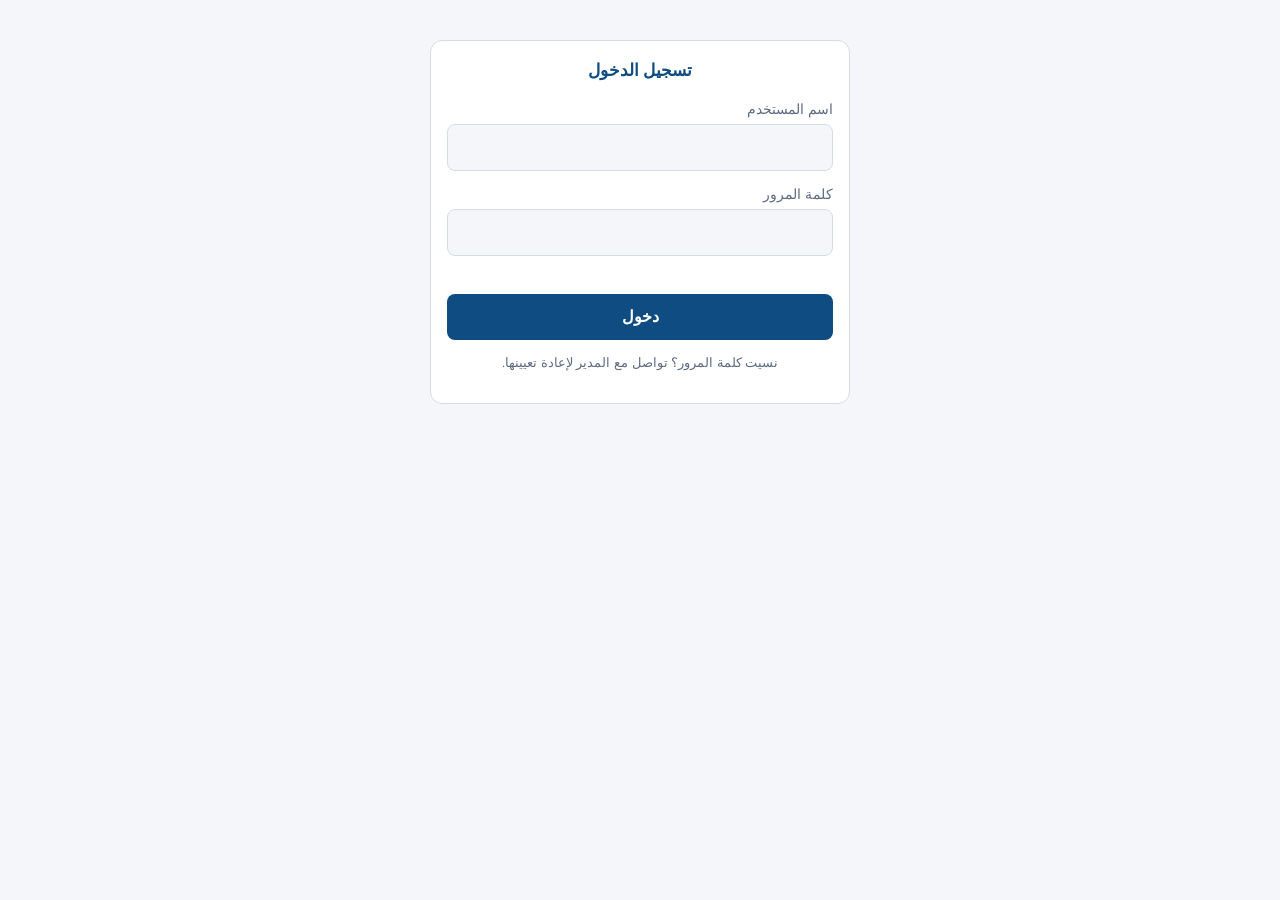
<file: insurance-system-standalone.html>
<!DOCTYPE html>
<html lang="ar" dir="rtl">
<head>
<meta charset="UTF-8">
<meta name="viewport" content="width=device-width, initial-scale=1, viewport-fit=cover">
<title>منظومة إصدار وثائق التأمين</title>
<style>
:root{--bg:#f4f6fa;--card:#fff;--tx:#1b2433;--mut:#5d6b82;--pri:#0f4c81;--pri2:#e6f0fa;--bd:#d5dce8;--ok:#1a7f4b;
box-sizing:border-box;padding-top:env(safe-area-inset-top,0px);padding-bottom:env(safe-area-inset-bottom,0px)}
@media (prefers-color-scheme:dark){:root:not([data-theme="light"]){--bg:#10151e;--card:#182130;--tx:#e8edf5;--mut:#9aa8bf;--pri:#5aa6e6;--pri2:#1d2d44;--bd:#2c3a52;--ok:#4cc98a}}
:root[data-theme="dark"]{--bg:#10151e;--card:#182130;--tx:#e8edf5;--mut:#9aa8bf;--pri:#5aa6e6;--pri2:#1d2d44;--bd:#2c3a52;--ok:#4cc98a}
*{box-sizing:border-box}
html{scroll-padding-top:env(safe-area-inset-top,0px)}
body{margin:0;background:var(--bg);color:var(--tx);font-family:"Segoe UI",Tahoma,"Noto Naskh Arabic",Arial,sans-serif;line-height:1.7}
[hidden]{display:none!important}
main{max-width:1000px;margin:0 auto;padding:16px}
.tabs{display:flex;gap:8px;margin-bottom:14px;flex-wrap:wrap}
.tabs button{flex:1;min-width:120px;padding:11px;border:1px solid var(--bd);background:var(--card);color:var(--tx);border-radius:10px;font:inherit;font-weight:600;cursor:pointer}
.tabs button.on{background:var(--pri);color:#fff;border-color:var(--pri)}
#top{display:flex;align-items:center;gap:16px;background:var(--card);border:1px solid var(--bd);margin:8px;padding:10px 14px;border-radius:8px;flex-wrap:wrap}
#top .inf{font-size:.82rem;line-height:1.7}#top .inf b{display:inline-block;min-width:105px}#top .inf span{color:var(--mut)}
#top .ttl{margin-inline-start:auto;cursor:pointer}#top h1{margin:0;font-size:1.6rem;color:var(--pri)}
#top .logo{width:120px;height:72px;border:1px solid var(--bd);border-radius:6px;display:flex;flex-direction:column;align-items:center;justify-content:center;font-size:.72rem;color:var(--pri);background:var(--pri2);cursor:pointer}
#top .logo i{font-style:normal;font-size:1.9rem;line-height:1.1}
#top button{border:0;background:none;cursor:pointer;color:#c0392b;font:inherit;font-size:.8rem}
:root{--mbar:#a7b4d0}@media (prefers-color-scheme:dark){:root:not([data-theme="light"]){--mbar:#2c3a52}}:root[data-theme="dark"]{--mbar:#2c3a52}
#menu{background:var(--mbar);display:flex;gap:2px;padding:0 12px;position:relative;flex-wrap:wrap}
#menu .mi{position:relative}
#menu .mi>button{background:none;border:0;color:#fff;font:inherit;font-weight:600;padding:10px 14px;cursor:pointer}
#menu .mi>button:after{content:" \25BE";font-size:.75rem}
#menu .dd{display:none;position:absolute;top:100%;right:0;min-width:230px;background:var(--card);border:1px solid var(--bd);border-radius:0 0 8px 8px;z-index:20;box-shadow:0 6px 16px #0003}
#menu .mi.open .dd{display:block}
#menu .dd button{display:block;width:100%;text-align:right;background:none;border:0;color:var(--tx);padding:9px 14px;font:inherit;cursor:pointer}
#menu .dd button:hover:not(:disabled){background:var(--pri2)}#menu .dd button:disabled{color:var(--mut);cursor:default}
#home{text-align:center;padding:30px 10px}
#home .wm{font:700 min(26vw,240px)/1.1 Georgia,"Times New Roman",serif;color:#bdbbbf;direction:ltr;user-select:none}
#home p{color:var(--mut)}
#stbl th{background:#6b5f5a;color:#fff}#menu .mi>button.d:after{content:""}
.trow{display:flex;gap:8px;margin-bottom:8px;align-items:center}.trow input{flex:1}.trow input[type=checkbox]{flex:none;width:18px;height:18px}.trow.off [data-t]{opacity:.45;text-decoration:line-through}textarea{resize:vertical}
.tb{display:flex;flex-wrap:wrap;border:1px solid var(--bd);background:var(--card);border-radius:8px;padding:3px;margin-bottom:10px}
.tb button{background:none;border:0;border-left:1px solid var(--bd);padding:8px 16px;font:inherit;color:var(--tx);cursor:pointer}.tb button:hover{background:var(--pri2)}
.phd{background:var(--pri2);border:1px solid var(--bd);padding:6px 12px;border-radius:6px;margin-bottom:10px;color:var(--pri);font-size:.9rem}
#pr_grid th,#pr_sum th,#pr_top th{background:#6b5f5a;color:#fff;font-size:.78rem}#pr_grid td{padding:3px}
#pr_grid input[type=number]{width:92px;padding:5px}#pr_grid input[type=checkbox]{width:auto}#pr_grid input:disabled{opacity:.45}
#pr_sum td{text-align:center}.sb td{background:#8fcdf5;color:#0b2540}.yl td{background:#fffbe3;color:#222}.gr td{background:#0b7a22;color:#fff;font-weight:700}
.panel{border:1px solid #9db3cf;border-radius:6px;background:var(--card);margin-bottom:10px;overflow:hidden}
.phd2{background:var(--pri2);color:var(--pri);padding:5px 12px;font-size:.88rem;border-bottom:1px solid var(--bd)}
.grid4{display:grid;grid-template-columns:repeat(4,1fr);gap:10px 14px;padding:12px}
.grid3{display:grid;grid-template-columns:repeat(3,1fr);gap:10px 18px}
@media (max-width:900px){.grid4,.grid3{grid-template-columns:repeat(2,1fr)}}
@media (max-width:560px){.grid4,.grid3{grid-template-columns:1fr}}
.split{display:flex;gap:10px;align-items:flex-start}
.steps{width:200px;flex:none;border:1px solid var(--bd);background:var(--card);border-radius:6px;padding:8px}
.stp{padding:7px 10px;border-radius:5px;font-size:.88rem;color:var(--mut)}.stp.on{background:var(--pri2);color:var(--pri);font-weight:700}
.cream{flex:1;min-width:0;background:#fffbe6;border:1px solid #d9c36a;border-radius:6px;padding:14px;color:#222}
.cream label{color:#5a5030}.cream input,.cream select{background:#fff;color:#111;border-color:#d9c36a}
@media (max-width:760px){.split{flex-direction:column;align-items:stretch}.steps{width:100%;display:flex;flex-wrap:wrap}}
.req{background:#ff8e8e!important;color:#1b2433!important}.req:disabled{background:#e4e4e4!important}
#hd input[readonly]{background:var(--pri2)}
#edoc{background:#fff;color:#111;border:2px solid #0f4c81;border-radius:6px;padding:22px;margin-bottom:14px}
#edoc{position:relative}
#edoc h3{text-align:center;margin:0;color:#0f4c81;font-size:1.3rem}
#edoc .sub{text-align:center;margin:2px 0 14px;font-size:.9rem;color:#444}
#edoc th{background:#e6f0fa;color:#0f4c81;width:22%}#edoc td,#edoc th{border-color:#9fb4cc;color:#111}
#edoc h4{margin:14px 0 6px;color:#0f4c81}#edoc ol{margin:0;padding-right:20px;font-size:.85rem}
#edoc .thumbs img{border-color:#9fb4cc}
.tb button.sel{background:var(--pri);color:#fff}
.modal{position:fixed;inset:0;background:#0006;z-index:50;display:flex;align-items:flex-start;justify-content:center;padding:30px 10px;overflow:auto}
.mbox{background:var(--card);border:1px solid var(--bd);border-radius:8px;width:min(760px,100%);box-shadow:0 10px 40px #0005}
.mhd{display:flex;justify-content:space-between;align-items:center;background:#cfe8c0;color:#222;padding:8px 14px;border-radius:8px 8px 0 0;font-weight:600}
.mx{background:none;border:0;font-size:1.1rem;cursor:pointer;color:#222}
.mbody{padding:12px}
.mpanel{background:#eef3fd;border:1px solid #9db3cf;padding:14px;color:#1b2433}
.mpanel label{color:#1b2433;margin:0}
.mpanel input,.mpanel select{background:#fff;color:#111;border-color:#8a98ad}
.mpanel input[readonly]{background:#cfcfcf}
.mtl{display:block;margin-bottom:10px;font-weight:700;font-size:.9rem}
.wrow{display:grid;grid-template-columns:150px 1fr;gap:10px;align-items:center;margin-bottom:10px;position:relative}
.wrow2{display:grid;grid-template-columns:1fr 1fr;gap:16px;margin-bottom:10px}
.wrow2>div{display:grid;grid-template-columns:110px 1fr;gap:8px;align-items:center}
.wmulti{display:flex;gap:6px}
.dots{width:38px;flex:none;background:#b6cdea;border:1px solid #7c97bd;border-radius:3px;cursor:pointer;color:#1b2433}
.wpick{position:absolute;top:100%;right:160px;left:0;max-height:180px;overflow:auto;background:#fff;color:#111;border:1px solid #8a98ad;z-index:5}
.wpick div{padding:6px 10px;cursor:pointer}.wpick div:hover{background:#dde9fb}
.mft{display:flex;gap:10px;padding:0 12px 14px}
@media (max-width:560px){.wrow{grid-template-columns:1fr}.wrow2{grid-template-columns:1fr}.wrow2>div{grid-template-columns:1fr}.wpick{right:0}}
#pdoc{background:#fff;color:#111;border:2px solid #0f4c81;border-radius:6px;padding:22px;margin-bottom:14px}
#pdoc{position:relative}
#pdoc.iscopy::after{content:"COPY";position:absolute;top:50%;left:50%;transform:translate(-50%,-50%) rotate(-28deg);font-size:min(14vw,5.5rem);font-weight:800;color:rgba(190,0,0,.3);border:.35rem solid rgba(190,0,0,.3);border-radius:.8rem;padding:0 1.5rem;white-space:nowrap;pointer-events:none}
#pdoc h3{text-align:center;margin:0;color:#0f4c81;font-size:1.3rem}
#pdoc .sub{text-align:center;margin:2px 0 14px;font-size:.9rem;color:#444}
#pdoc th{background:#e6f0fa;color:#0f4c81;width:22%}#pdoc td,#pdoc th{border-color:#9fb4cc;color:#111}
#pdoc h4{margin:14px 0 6px;color:#0f4c81}#pdoc ol{margin:0;padding-right:20px;font-size:.85rem}
#pdoc .thumbs img{border-color:#9fb4cc}
#rt_tbl th{background:#6b5f5a;color:#fff}#rt_tbl td{background:var(--card)}#rt_tbl tr:nth-child(even) td{background:var(--pri2)}
#rt_tbl .lk{color:#1a55c7;cursor:pointer}#rt_tbl tr.on td{outline:2px solid var(--pri);outline-offset:-2px}
#u_tbl th{background:#6b5f5a;color:#fff}#u_tbl td{background:var(--card)}#u_tbl tr:nth-child(even) td{background:var(--pri2)}
#u_tbl input[type=file]{width:auto;max-width:260px;padding:3px}
.ufile{display:flex;gap:10px;align-items:center;flex-wrap:wrap;border-bottom:1px solid var(--bd);padding:6px 0}.ufile img{height:48px;border-radius:4px;border:1px solid var(--bd)}
.card{background:var(--card);border:1px solid var(--bd);border-radius:12px;padding:16px;margin-bottom:14px}
.card h2{margin:0 0 12px;font-size:1.05rem;color:var(--pri)}
.grid{display:grid;grid-template-columns:repeat(auto-fit,minmax(210px,1fr));gap:12px}
label{display:block;font-size:.85rem;color:var(--mut);margin-bottom:3px}
input,select,textarea{width:100%;padding:9px;border:1px solid var(--bd);border-radius:8px;background:var(--bg);color:var(--tx);font:inherit}
.btns{display:flex;gap:10px;flex-wrap:wrap;margin-top:14px}
.btn{padding:9px 18px;border:0;border-radius:8px;background:var(--pri);color:#fff;font:inherit;font-weight:600;cursor:pointer}
.btn.alt{background:var(--pri2);color:var(--pri)}.btn.red{background:#c0392b}
.btn.sm{padding:4px 10px;font-size:.8rem}
.calc{display:grid;grid-template-columns:repeat(auto-fit,minmax(140px,1fr));gap:10px;margin-top:12px}
.calc div{background:var(--pri2);border-radius:8px;padding:8px 10px;font-size:.85rem}
.calc b{display:block;font-size:1.05rem;color:var(--pri)}.calc .tot b{color:var(--ok)}
.err{color:#c0392b;font-size:.85rem;margin-top:8px;min-height:1.2em}
.ok{color:var(--ok)}
.scroll{overflow-x:auto}
table{width:100%;border-collapse:collapse;font-size:.88rem}
th,td{border:1px solid var(--bd);padding:6px 8px;text-align:right}
th{background:var(--pri2);color:var(--pri)}
.thumbs{display:flex;gap:8px;flex-wrap:wrap;margin-top:8px}
.thumbs div{position:relative}.thumbs img{height:80px;border-radius:6px;border:1px solid var(--bd)}
.thumbs button{position:absolute;top:2px;left:2px;border:0;background:#c0392b;color:#fff;border-radius:50%;width:20px;height:20px;cursor:pointer;line-height:1}
#auth{max-width:420px;margin:40px auto}
.perms{display:flex;gap:6px 14px;flex-wrap:wrap}.perms label{display:flex;gap:5px;align-items:center;color:var(--tx);margin:0;font-size:.85rem}.perms input{width:auto}.bar{height:10px;background:var(--pri);border-radius:5px;min-width:2px}
#doc{background:#fff;color:#111;border:2px solid #0f4c81;border-radius:6px;padding:22px;margin-bottom:14px}
#doc{position:relative}
#doc.iscopy::after{content:"COPY";position:absolute;top:50%;left:50%;transform:translate(-50%,-50%) rotate(-28deg);font-size:min(14vw,5.5rem);font-weight:800;color:rgba(190,0,0,.3);border:.35rem solid rgba(190,0,0,.3);border-radius:.8rem;padding:0 1.5rem;white-space:nowrap;pointer-events:none}
#doc h3{text-align:center;margin:0;color:#0f4c81;font-size:1.3rem}
#doc .sub{text-align:center;margin:2px 0 14px;font-size:.9rem;color:#444}
#doc th{background:#e6f0fa;color:#0f4c81;width:22%}#doc td,#doc th{border-color:#9fb4cc;color:#111}
#doc h4{margin:14px 0 6px;color:#0f4c81}#doc ol{margin:0;padding-right:20px;font-size:.85rem}
#doc .thumbs img{border-color:#9fb4cc}
.sig{display:flex;justify-content:space-around;margin-top:30px;text-align:center;font-size:.9rem}
.sig span{display:block;border-top:1px solid #333;margin-top:34px;padding-top:4px;min-width:140px}
@media print{.np{display:none!important}body{background:#fff}main{padding:0}#doc.iscopy::after,#pdoc.iscopy::after{position:fixed;top:50%;left:50%;transform:translate(-50%,-50%) rotate(-28deg);z-index:9999;}}

</style>
</head>
<body>
<div id="auth" class="card">
 <h2 id="atitle" style="text-align:center"></h2>
 <div class="grid" style="grid-template-columns:1fr" id="afields"></div>
 <div class="err" id="aerr"></div>
 <div class="btns"><button class="btn" id="abtn" style="width:100%"></button></div>
 <p id="anote" style="font-size:.8rem;color:var(--mut);text-align:center"></p>
</div>

<div id="app" hidden>
<div id="top" class="np"><div class="inf"><div><b>المستخدم الحالي</b><span id="who"></span> <button id="logout" title="تسجيل الخروج">⎋ خروج</button></div><div><b>منطقة النظام</b><span>المركز الرئيسي</span></div><div><b>التاريخ الحالي</b><span id="dt"></span></div><div><b>القسم</b><span id="dep"></span></div></div><div class="ttl" id="ttl"><h1>نظام التأمين العام</h1></div><div class="logo" id="logo"><i>🛡️</i>شعار الشركة</div></div>
<nav id="menu" class="np"></nav>
<div id="tmpb" class="phd np" hidden style="margin:8px;background:#fff3cd;color:#664d03;border-color:#e6c200"><span id="tmpt"></span> <button class="btn sm" id="tmpgo">فتح المستخدمين</button></div>
<main>


<section id="p-home"><div id="home"><div class="wm">GIS</div><p id="hnote"></p></div></section>

<section id="p-ins">
 <div class="np" id="entry">
  <div class="tb"><button id="gen">◂ التالي: الشروط</button><button id="reset">↺ مسح البيانات</button><button id="back">↩ رجوع لقائمة الوثائق</button></div>
  <div class="panel"><div class="phd2">تفاصيل الوثيقة — <span id="ftitle"></span></div><div class="grid4" id="hd"></div></div>
  <div class="split">
   <aside class="steps"><div class="stp on">📄 تفاصيل الوثيقة والبند</div><div class="stp">⚖ الشروط</div><div class="stp">💰 الأقساط والعمولة</div><div class="stp">✔ الإصدار</div></aside>
   <div class="cream"><div class="grid3" id="form"></div>
   </div>
  </div>
  <div class="err" id="err"></div>
 </div>
 <div id="doc" hidden></div>
 <div class="btns np" id="docbtns" hidden style="margin-bottom:14px"><button class="btn" onclick="window.print()">طباعة / حفظ PDF</button><button class="btn alt" id="doc_copy_print">طباعة نسخة</button><button class="btn alt" id="doc_print_center">فتح نافذة الطباعة</button><span id="prn_st" style="color:var(--mut);font-size:.85rem;align-self:center"></span><button class="btn alt" id="doc_edit" hidden>✎ تعديل الوثيقة</button><button class="btn alt" id="doc_up">📎 رفع المستندات</button><button class="btn alt" id="doc_end">＋ إصدار ملحق</button><button class="btn alt" id="doc_rm" hidden>إزالة كلمة COPY (صلاحية المدير)</button><button class="btn red" id="doc_del" hidden>🗑 حذف الوثيقة</button></div>
 
</section>

<section id="p-search" hidden class="np">
 <div class="tb"><button class="sel" id="st_docs">📄 الوثائق</button><button id="st_end">📎 الملاحق</button></div>
 <div class="card" style="border-color:#c9b458"><h2 id="sh" style="text-decoration:underline"></h2>
  <div class="grid" id="sform"></div>
  <div class="btns"><button class="btn" id="sgo">بحث</button><button class="btn alt" id="sclr">إلغاء</button></div></div>
 <div class="card"><div style="display:flex;justify-content:space-between;align-items:center;flex-wrap:wrap;gap:8px"><b>اختر وثيقة تأمين</b><span style="display:flex;gap:8px;flex-wrap:wrap"><button class="btn" id="snew">＋ إضافة جديدة</button><button class="btn alt" id="snewe">＋ إضافة ملحق</button></span></div>
  <div class="scroll" style="margin-top:10px"><table id="stbl"><thead id="shead"></thead><tbody id="srows"></tbody></table></div><div id="scount" style="color:var(--mut);font-size:.85rem;margin-top:6px"></div></div>
</section>

<section id="p-terms" hidden class="np">
 <div class="tb"><button id="tm_next">◂ التالي: احتساب القسط</button><button id="tm_back">↩ تعديل بيانات الوثيقة</button><button id="tm_reset">↺ الشروط الافتراضية</button><button id="tm_close">✖ إغلاق</button></div>
 <div class="phd">شروط الوثيقة — <span id="tm_info"></span></div>
 <div class="card"><h2>الشروط العامة<span id="tm_cnt" style="font-weight:400;font-size:.85rem;color:var(--mut)"></span></h2><div id="tm_list"></div><div class="btns"><button class="btn alt" id="tm_all">☑ تحديد الكل</button><button class="btn alt" id="tm_none">☐ إلغاء التحديد</button><button class="btn alt" id="tm_add">＋ إضافة شرط</button></div></div>
 <div class="card"><h2>الشروط الخاصة والاستثناءات</h2><div class="grid"><div style="grid-column:1/-1"><label>التحمل (Deductible) — اختياري</label><input id="tm_ded" placeholder="مثال: 5% من قيمة الخسارة بحد أدنى 1000 ج.م"></div></div><div style="margin-top:10px"><label>شروط خاصة بهذه الوثيقة</label><textarea id="tm_sp" rows="3"></textarea></div><div style="margin-top:10px"><label>الاستثناءات</label><textarea id="tm_ex" rows="3"></textarea></div></div>
</section>

<section id="p-prem" hidden class="np">
 <div class="tb"><button id="pr_issue">💾 حفظ وإصدار الوثيقة</button><button id="pr_back">↩ رجوع للشروط</button><button id="pr_calc">🧮 إعادة احتساب</button><button id="pr_close">✖ إغلاق</button></div>
 <div class="phd">احتساب قسط الوثيقة — <span id="pr_info"></span></div>
 <div class="card"><div class="scroll"><table id="pr_top"><thead><tr><th>الوصف</th><th>مبلغ التأمين</th><th>القسط المستحق</th><th>اختيار</th><th>احسب</th></tr></thead><tbody><tr><td id="pr_d"></td><td id="pr_s"></td><td id="pr_due"></td><td style="text-align:center;color:var(--ok)">✔</td><td><button class="btn sm" id="pr_go">🧮 احسب</button></td></tr></tbody></table></div></div>
 <div class="card"><h2>التغطيات</h2><div class="scroll"><table id="pr_grid"></table></div></div>
 <div class="card"><h2>مجموع الأقساط</h2><div class="scroll"><table id="pr_sum"></table></div>
  <div style="margin-top:10px;display:flex;gap:10px;align-items:center;flex-wrap:wrap"><label style="display:flex;gap:6px;align-items:center;color:var(--tx);margin:0"><input type="checkbox" id="pr_mc" style="width:auto"> القسط اليدوي (تحديد القسط المستحق يدويًا)</label><input type="number" id="pr_mv" min="0" style="max-width:200px" disabled></div>
  <div class="err" id="pr_err"></div></div>
</section>

<section id="p-clm" hidden class="np">
 <div class="card"><h2>إنشاء تعويض (مطالبة جديدة)</h2>
  <div class="grid">
   <div><label>رقم المطالبة</label><input id="c_no" readonly></div>
   <div><label>رقم الوثيقة</label><input id="c_pno" list="c_pl" autocomplete="off" placeholder="اكتب أو اختر رقم الوثيقة"><datalist id="c_pl"></datalist></div>
   <div><label>اسم العميل</label><input id="c_cl" readonly></div>
   <div><label>بيانات الوثيقة</label><input id="c_pi" readonly></div>
   <div><label>تاريخ الحادث</label><input id="c_ad" type="date"></div>
   <div><label>نوع التعويض</label><select id="c_ty"></select></div>
   <div><label>مبلغ المطالبة (ج.م)</label><input id="c_am" type="number" min="0"></div>
   <div style="grid-column:1/-1"><label>وصف الحادث</label><input id="c_ds"></div>
  </div>
  <div style="margin-top:12px"><label>صور المعاينة والمستندات</label><input type="file" id="c_img" accept="image/*" multiple><div class="thumbs" id="c_th"></div></div>
  <div class="err" id="c_err"></div>
  <div class="btns"><button class="btn" id="c_save">حفظ المطالبة</button><button class="btn alt" id="c_clr">مسح البيانات</button></div></div>
 <div class="card"><h2>المطالبات المسجَّلة</h2><div class="scroll"><table><thead><tr><th>رقم المطالبة</th><th>رقم الوثيقة</th><th>العميل</th><th>النوع</th><th>تاريخ الحادث</th><th>المبلغ</th><th>الحالة</th><th>المُسجِّل</th></tr></thead><tbody id="c_rows"></tbody></table></div></div>
</section>

<section id="p-crep" hidden>
 <div class="card np"><h2>تقارير التعويضات</h2>
  <div class="grid"><div><label>تاريخ الحادث من</label><input type="date" id="cf"></div><div><label>إلى</label><input type="date" id="ct"></div><div><label>الحالة</label><select id="cs"></select></div><div><label>نوع التعويض</label><select id="cty"></select></div></div>
  <div class="btns"><button class="btn" id="cgo">عرض التقرير</button><button class="btn alt" onclick="window.print()">طباعة</button></div></div>
 <div class="card" id="cout"></div>
</section>

<section id="p-ri" hidden class="np">
 <div class="card"><h2>إضافة اتفاقية إعادة تأمين</h2>
  <div class="grid">
   <div><label>رقم الاتفاقية</label><input id="ri_no" readonly></div>
   <div><label>اسم الاتفاقية</label><input id="ri_n"></div>
   <div><label>نوع الاتفاقية</label><select id="ri_t"><option>حصص نسبية (Quota Share)</option><option>فائض الحد (Surplus)</option><option>فائض الخسارة (Excess of Loss)</option><option>اختيارية (Facultative)</option></select></div>
   <div><label>معيد التأمين</label><input id="ri_r"></div>
   <div><label>القسم</label><select id="ri_d"><option>التأمينات العامة</option><option>تأمين السيارات</option><option>الكل</option></select></div>
   <div><label>تاريخ البداية</label><input id="ri_s" type="date"></div>
   <div><label>تاريخ النهاية</label><input id="ri_e" type="date"></div>
   <div><label>نسبة الإسناد %</label><input id="ri_c" type="number" min="0" max="100" step="any"></div>
   <div><label>حد الاحتفاظ (ج.م)</label><input id="ri_k" type="number" min="0"></div>
   <div><label>الحد الأقصى للاتفاقية (ج.م)</label><input id="ri_l" type="number" min="0"></div>
   <div><label>عمولة إعادة التأمين %</label><input id="ri_m" type="number" min="0" max="100" step="any"></div>
   <div style="grid-column:1/-1"><label>ملاحظات (اختياري)</label><input id="ri_o"></div>
  </div>
  <div class="err" id="ri_err"></div>
  <div class="btns"><button class="btn" id="ri_save">حفظ الاتفاقية</button><button class="btn alt" id="ri_clr">مسح البيانات</button></div></div>
 <div class="card"><h2>اتفاقيات إعادة التأمين</h2><div class="scroll"><table><thead><tr><th>رقم الاتفاقية</th><th>الاسم</th><th>النوع</th><th>معيد التأمين</th><th>القسم</th><th>الفترة</th><th>الإسناد %</th><th>حد الاحتفاظ</th><th>الحد الأقصى</th><th>العمولة %</th><th>الحالة</th><th></th></tr></thead><tbody id="ri_rows"></tbody></table></div></div>
</section>

<section id="p-end" hidden>
 <div class="np">
  <div class="tb" id="e_tabs"><button data-go="docs">📄 الوثائق</button><button data-t="chg">✎ تغييرات عامة</button><button data-t="add">＋ إضافة</button><button data-t="ext">⏩ مد الفترة</button><button data-t="cls">⛔ إلغاء بالتصفية</button></div>
  <div id="e_form" hidden>
   <div class="card"><h2 id="e_h"></h2>
    <div class="grid">
     <div><label>رقم الوثيقة</label><input id="e_p" list="e_pl" autocomplete="off" placeholder="اكتب أو اختر رقم الوثيقة"><datalist id="e_pl"></datalist></div>
     <div><label>اسم العميل</label><input id="e_cl" readonly></div>
     <div><label>بيانات الوثيقة</label><input id="e_pi" readonly></div>
     <div><label>تاريخ سريان الملحق</label><input id="e_d" type="date"></div>
    </div>
    <div id="e_chg" class="grid" style="margin-top:12px">
     <div><label>البيان المراد تغييره</label><select id="e_fld"></select></div>
     <div><label>القيمة الحالية</label><input id="e_old" readonly></div>
     <div><label>القيمة الجديدة</label><input id="e_new"></div>
     <div style="display:flex;align-items:end"><label style="display:flex;gap:6px;align-items:center;color:var(--tx);margin:0"><input type="checkbox" id="e_upd" checked style="width:auto"> تحديث بيانات الوثيقة تلقائيًا</label></div>
    </div>
    <div id="e_add" class="grid" style="margin-top:12px">
     <div><label>نوع الإضافة</label><select id="e_at"><option>زيادة مبلغ التأمين</option><option>إضافة تغطية</option></select></div>
     <div id="e_acw" hidden><label>التغطية المضافة</label><input id="e_ac" list="e_acl"><datalist id="e_acl"></datalist></div>
     <div><label>المبلغ المضاف (ج.م)</label><input id="e_av" type="number" min="0"></div>
     <div><label>النسبة %</label><input id="e_ar" type="number" min="0" step="any"></div>
     <div><label>القسط الإضافي (ج.م)</label><input id="e_ap" type="number" min="0" step="any" readonly></div>
     <div style="display:flex;align-items:end"><label style="display:flex;gap:6px;align-items:center;color:var(--tx);margin:0"><input type="checkbox" id="e_am" style="width:auto"> قسط يدوي</label></div>
    </div>
    <div id="e_cls" class="grid" style="margin-top:12px">
     <div><label>سبب الإلغاء</label><select id="e_cr"><option>طلب العميل</option><option>عدم السداد</option><option>بيع السيارة / زوال الخطر</option><option>هلاك كلي</option><option>أخرى</option></select></div>
     <div><label>القسط المسدد (ج.م)</label><input id="e_pb" readonly></div>
     <div><label>نسبة خصم المصاريف %</label><input id="e_dd" type="number" min="0" max="100" step="any" value="0"></div>
     <div><label>القسط المسترد (ج.م)</label><input id="e_rf" readonly></div>
    </div>
    <div id="e_ext" class="grid" style="margin-top:12px" hidden>
     <div><label>القسط المسدد للوثيقة (ج.م)</label><input id="e_xb" readonly></div>
     <div><label>مدة التمديد (بالأشهر)</label><input id="e_xm" type="number" min="1" step="1"></div>
     <div><label>تاريخ النهاية الجديد</label><input id="e_xn" readonly></div>
     <div><label>قسط التمديد (ج.م)</label><input id="e_xp" type="number" min="0" step="any" readonly></div>
     <div style="display:flex;align-items:end"><label style="display:flex;gap:6px;align-items:center;color:var(--tx);margin:0"><input type="checkbox" id="e_xman" style="width:auto"> قسط يدوي</label></div>
    </div>
    <div style="margin-top:12px"><label>ملاحظات (اختياري)</label><input id="e_n"></div>
    <div id="e_fin" class="calc"></div>
    <div class="err" id="e_err"></div>
    <div class="btns"><button class="btn" id="e_save">💾 حفظ وإصدار الملحق</button><button class="btn alt" id="e_clr">مسح البيانات</button></div>
   </div>
  </div>
  <div class="card"><h2>سجل الملاحق</h2><div class="scroll"><table><thead><tr><th>رقم الملحق</th><th>النوع</th><th>رقم الوثيقة</th><th>العميل</th><th>تاريخ السريان</th><th>الأثر المالي</th><th>المُصدِر</th><th></th></tr></thead><tbody id="e_rows"></tbody></table></div></div>
 </div>
 <div id="edoc" hidden></div>
 <div class="btns np" id="edbtns" hidden style="margin-bottom:14px"><button class="btn" onclick="window.print()">طباعة / حفظ PDF</button></div>
</section>

<section id="p-prt" hidden>
 <div class="np">
  <div class="card"><h2>نموذج الطباعة</h2>
   <div class="scroll"><table id="rt_tbl"><thead><tr><th>تفاصيل التقرير</th><th style="width:90px;text-align:center">عرض</th></tr></thead><tbody id="rt_rows"></tbody></table></div>
   <div id="rt_in" hidden>
    <h3 style="font-size:.95rem;margin:16px 0 8px">مدخلات</h3>
    <div class="grid">
     <div><label>اسم التقرير</label><input id="rt_nm" readonly></div>
     <div id="rt_wp"><label>رقم وثيقة التأمين</label><input id="rt_p" list="rt_pl" autocomplete="off" placeholder="اكتب أو اختر رقم الوثيقة"><datalist id="rt_pl"></datalist></div>
     <div id="rt_wc"><label>اسم العميل</label><input id="rt_c" readonly></div>
     <div id="rt_wen"><label>رقم الملحق</label><input id="rt_en" list="rt_el" autocomplete="off" placeholder="اكتب أو اختر رقم الملحق"><datalist id="rt_el"></datalist></div>
     <div id="rt_wwho"><label>الجهة</label><select id="rt_who"><option>المشترك</option><option>المنتج</option></select></div>
     <div id="rt_wref"><label>المرجع</label><select id="rt_ref"><option value="">الوثيقة الأصلية</option></select></div>
     <div id="rt_wag"><label>اتفاقية إعادة التأمين (اختيارية)</label><select id="rt_ag"></select></div>
     <div id="rt_wd1"><label>من تاريخ الإصدار</label><input id="rt_d1" type="date"></div>
     <div id="rt_wd2"><label>إلى تاريخ الإصدار</label><input id="rt_d2" type="date"></div>
     <div><label>فئة التصدير</label><select id="rt_fmt"><option>PDF</option></select></div>
    </div>
    <div class="err" id="rt_err"></div>
    <div class="btns"><button class="btn" id="rt_exp">تصدير</button><button class="btn alt" id="rt_can">إلغاء</button><button class="btn alt" id="rt_pre">عرض قبل الطباعة</button></div>
   </div>
  </div>
 </div>
 <div id="pdoc" hidden></div>
</section>

<section id="p-upl" hidden class="np">
 <div class="card"><h2>رفع المستندات</h2>
  <div class="grid">
   <div><label>رقم وثيقة التأمين</label><input id="u_p" list="u_pl" autocomplete="off" placeholder="اكتب أو اختر رقم الوثيقة"><datalist id="u_pl"></datalist></div>
   <div><label>اسم العميل</label><input id="u_c" readonly></div>
   <div style="display:flex;align-items:end"><button class="btn" id="u_save">حفظ</button></div>
  </div>
  <div class="err" id="u_err"></div>
  <div class="scroll" style="margin-top:12px"><table id="u_tbl"><thead><tr><th>وصف المستند</th><th>تحميل البيانات</th><th>الإجباري</th><th>اختيار</th><th style="text-align:center">عرض</th></tr></thead><tbody id="u_rows"></tbody></table></div>
  <div id="u_view" class="card" hidden style="margin-top:12px"></div>
 </div>
</section>

<section id="p-rep" hidden>
 <div class="card np"><h2>التقارير</h2>
  <div class="grid"><div><label>من تاريخ</label><input type="date" id="rf"></div><div><label>إلى تاريخ</label><input type="date" id="rt"></div></div>
  <div class="btns"><button class="btn" id="rgo">عرض التقرير</button><button class="btn alt" onclick="window.print()">طباعة</button></div></div>
 <div class="card" id="rout"></div>
</section>

<section id="p-usr" hidden class="np">
 <div class="card" id="mgr" hidden style="border-color:#e6c200"><h2>تحديد مدير النظام</h2><p style="color:var(--mut);font-size:.9rem;margin-top:0">لم يُحدَّد مدير بعد. أنشئ حساب المدير الآن؛ بعد ذلك سيُطلب تسجيل الدخول من الجميع، وسيتحكم المدير في الحسابات والصلاحيات.</p><div class="grid"><div><label>الاسم الكامل</label><input id="mn"></div><div><label>اسم المستخدم</label><input id="mu" autocomplete="off" value="admin"></div><div><label>كلمة المرور</label><input id="mp" type="password" autocomplete="new-password"></div></div><div class="err" id="merr"></div><div class="btns"><button class="btn" id="madd">تحديد المدير</button></div></div>
 <div class="card" id="ucard"><h2>إضافة مستخدم جديد</h2>
  <div class="grid"><div><label>الاسم الكامل</label><input id="un"></div><div><label>اسم المستخدم</label><input id="uu" autocomplete="off"></div><div><label>كلمة المرور</label><input id="up" type="password" autocomplete="new-password"></div>
  <div><label>المسمى الوظيفي / الصلاحية</label><select id="ur"><option>موظف إصدار سيارات</option><option>موظف إصدار تأمينات عامة</option><option>موظف تكويد</option><option>مدير</option></select></div><div style="grid-column:1/-1"><label>الأنواع والصلاحيات المسموح للموظف بها</label><div class="perms" id="uperm"></div></div></div>
  <div class="err" id="uerr"></div><div class="btns"><button class="btn" id="uadd">إضافة</button></div></div>
 <div class="card" id="utbl"><h2>المستخدمون (إعادة تعيين كلمة المرور للمدير فقط)</h2><div class="scroll"><table><thead><tr><th>الاسم</th><th>المستخدم</th><th>الصفة</th><th>الأنواع المسموحة</th><th>كلمة مرور جديدة</th><th></th></tr></thead><tbody id="urows"></tbody></table></div></div>
</section>
</main>
<div id="pmod" class="modal" hidden><div class="mbox">
 <div class="mhd"><span>تكويد المنتجين</span><button class="mx" id="p_x" title="إغلاق">✕</button></div>
 <div class="mbody"><div class="mpanel"><u class="mtl">بيانات المنتج</u>
  <div class="grid">
   <div><label>الكود</label><input id="p_c" readonly></div>
   <div><label>اسم المنتج</label><input id="p_n"></div>
   <div><label>النوع</label><select id="p_t"><option>وسيط</option><option>وكيل</option><option>سمسار</option><option>بنك</option></select></div>
   <div><label>الهاتف</label><input id="p_p"></div>
   <div><label>نسبة العمولة %</label><input id="p_m" type="number" min="0" max="100" step="any"></div>
  </div>
  <div class="err" id="p_err"></div>
  <div class="btns"><button class="btn" id="p_save">حفظ</button><button class="btn alt" id="p_new">جديد</button></div>
 </div>
 <div class="scroll" style="margin-top:12px"><table><thead><tr><th>الكود</th><th>اسم المنتج</th><th>النوع</th><th>الهاتف</th><th>العمولة %</th><th></th></tr></thead><tbody id="p_rows"></tbody></table></div></div>
</div></div>
<div id="cmod" class="modal" hidden><div class="mbox">
 <div class="mhd"><span>تكويد العملاء</span><button class="mx" id="c_x" title="إغلاق">✕</button></div>
 <div class="mbody"><div class="mpanel"><u class="mtl">بيانات العميل</u>
  <div class="grid"><div><label>الكود</label><input id="c_c" readonly></div><div><label>اسم العميل / الشركة</label><input id="c_n"></div><div><label>نوع العميل</label><select id="c_t"><option>فردي</option><option>شركة</option></select></div><div><label>الهاتف</label><input id="c_p"></div><div><label>العنوان</label><input id="c_a"></div></div>
  <div class="err" id="c_err2"></div><div class="btns"><button class="btn" id="c_save2">حفظ</button><button class="btn alt" id="c_new2">جديد</button></div>
 </div><div class="scroll" style="margin-top:12px"><table><thead><tr><th>الكود</th><th>الاسم</th><th>النوع</th><th>الهاتف</th><th>العنوان</th><th></th></tr></thead><tbody id="c_rows2"></tbody></table></div></div>
</div></div>
<div id="wiz" class="modal" hidden><div class="mbox">
 <div class="mhd"><span>مساعد البوليصة</span><button class="mx" id="w_x" title="إغلاق">✕</button></div>
 <div class="mbody"><div class="mpanel"><u class="mtl">تفاصيل الوثيقة</u>
  <div class="wrow"><label>العملية</label><select id="w_op"></select></div>
  <div class="wrow"><label>اسم</label><div class="wmulti"><input id="w_cc" readonly value="0" style="max-width:110px"><input id="w_cn" autocomplete="off" placeholder="اسم العميل"><button class="dots" id="w_cb" type="button" title="اختيار عميل سابق">…</button></div><div class="wpick" id="w_pick" hidden></div></div>
  <div class="wrow2"><div><label>تاريخ البداية</label><input id="w_s" type="date"></div><div><label>تاريخ النهاية</label><input id="w_e" type="date"></div></div>
  <div class="wrow"><label>تاريخ الإصدار</label><input id="w_i" type="date" readonly style="max-width:200px"></div>
  <div class="wrow"><label>منتج</label><select id="w_pr"></select></div>
  <div class="wrow"><label>الحالة الإنتاجية</label><div class="wmulti"><input id="w_pc" style="max-width:110px" placeholder="الكود"><input id="w_pn" readonly placeholder="مباشر"><button class="dots" id="w_pb" type="button" title="اختيار المنتج">…</button></div><div class="wpick" id="w_ppick" hidden></div></div>
  <div class="wrow"><label>عملة البوليصة</label><select id="w_cu"><option value="">الرجاء الاختيار</option><option value="جنيه مصري">جنيه مصري</option></select></div>
  <div class="wrow"><label>اسم المؤمَّن عليه</label><div class="wmulti"><input id="w_in" readonly placeholder="نفس العميل"><button class="dots" id="w_ib" type="button" title="تحديد مؤمَّن عليه مختلف">…</button></div></div>
  <div class="err" id="w_err"></div>
 </div></div>
 <div class="mft"><button class="btn" id="w_ok">حفظ</button><button class="btn alt" id="w_no">إلغاء</button></div>
</div></div>
</div>

<script>
const $=id=>document.getElementById(id);
const esc=s=>String(s??"").replace(/[&<>"]/g,c=>({"&":"&amp;","<":"&lt;",">":"&gt;",'"':"&quot;"}[c]));
const fmt=n=>Number(n).toLocaleString("ar-EG",{minimumFractionDigits:2,maximumFractionDigits:2})+" ج.م";
const today=()=>new Date().toISOString().slice(0,10);
const ld=(k,d)=>{try{return JSON.parse(localStorage.getItem(k))||d}catch(e){return d}};
let mem={};const sv=(k,v)=>{mem[k]=v;try{localStorage.setItem(k,JSON.stringify(v));return true}catch(e){return false}};
async function sha(s){try{const b=await crypto.subtle.digest("SHA-256",new TextEncoder().encode("ins:"+s));return[...new Uint8Array(b)].map(x=>x.toString(16).padStart(2,"0")).join("")}catch(e){let h=0;for(const c of "ins:"+s)h=(h*31+c.charCodeAt(0))|0;return"f"+h}}
let users=ld("ins_users",[]),docs=ld("ins_docs",[]),me=null,cur="gen",imgs=[],mode=users.length?"login":"setup";
const isAdmin=()=>me&&(me.role=="مدير"||me.u=="admin");
const PERMS=[["gen","التأمينات العامة"],["car:إجباري","سيارات — إجباري"],["car:خاص","سيارات — خاص"],["car:تجاري","سيارات — تجاري"],["clm","إنشاء تعويض"],["rep","عرض التقارير"],["view","عرض بيانات جميع الوثائق"],["rmcopy","إزالة COPY من الوثيقة"],["prod","إضافة وتكويد المنتجين"],["cust","إضافة العملاء"]];
const can=k=>isAdmin()||(k=="view")||(me&&me.role=="موظف تكويد"&&(k=="prod"||k=="cust"))||(me.perm||PERMS.map(p=>p[0])).includes(k);
const permBoxes=s=>PERMS.map(([k,l])=>`<label><input type="checkbox" data-p="${k}"${s.includes(k)?" checked":""}> ${l}</label>`).join("");

/* ---------- auth ---------- */
function authUI(){
 $("aerr").textContent="";
 const setup=mode=="setup";
 $("atitle").textContent=setup?"إنشاء حساب المدير":"تسجيل الدخول";
 $("afields").innerHTML=(setup?'<div><label>الاسم الكامل</label><input id="a_n"></div>':'')+'<div><label>اسم المستخدم</label><input id="a_u" autocomplete="username"></div><div><label>كلمة المرور</label><input id="a_p" type="password" autocomplete="current-password"></div>';
 $("abtn").textContent=setup?"إنشاء حساب المدير":"دخول";
 $("anote").textContent=setup?"أول مرة: أنشئ حساب المدير، وسيتحكم بباقي الحسابات والتقارير.":"نسيت كلمة المرور؟ تواصل مع المدير لإعادة تعيينها.";
}
$("abtn").onclick=async()=>{
 const u=$("a_u").value.trim(),p=$("a_p").value;
 if(!u||!p){$("aerr").textContent="أدخل اسم المستخدم وكلمة المرور";return}
 if(mode=="setup"){
  const n=$("a_n").value.trim();
  if(!n||p.length<4){$("aerr").textContent="أدخل الاسم وكلمة مرور لا تقل عن 4 أحرف";return}
  users=[{n,u,h:await sha(p),role:"مدير"}];sv("ins_users",users);me=users[0];enter();return}
 const h=await sha(p),x=users.find(a=>a.u==u&&a.h==h);
 if(!x){$("aerr").textContent="اسم المستخدم أو كلمة المرور غير صحيحة";return}
 me=x;enter();
};
$("logout").onclick=()=>{me=null;$("app").hidden=true;$("auth").hidden=false;mode="login";authUI()};
function enter(){
 $("auth").hidden=true;$("app").hidden=false;
 $("who").textContent=me.tmp?"مدير مؤقت (لم يُحدَّد مدير بعد)":me.n+" ("+me.role+")";$("logout").hidden=!!me.tmp;$("tmpb").hidden=!(me.tmp||me.def);$("tmpt").textContent=me.def?"⚠ كلمة مرور المدير ما زالت الافتراضية، غيّرها الآن من «المستخدمون والصلاحيات».":"⚠ لم يتم تحديد مدير للنظام بعد.";
 $("dt").textContent=new Date().toLocaleDateString("en-GB",{day:"2-digit",month:"short",year:"numeric"}).replace(/ /g,"-");
 const hasCar=PERMS.some(p=>p[0].startsWith("car")&&can(p[0])),ins=[],dep=[];
 if(can("gen")){dep.push("التأمينات العامة");ins.push(["sgen","وثائق التأمينات العامة"])}
 if(hasCar){dep.push("تأمين السيارات");ins.push(["scar","وثائق تأمين السيارات"])}
 $("dep").textContent=dep.join(" + ")||"—";
 $("hnote").textContent=ins.length?"اختر من القائمة العلوية: وثيقة ← نوع الوثيقة المراد إصدارها":"لا توجد صلاحيات إصدار لحسابك، تواصل مع المدير.";
 const M=[["وثيقة",ins.concat(ins.length?[["upl","رفع المستندات"]]:[])],["الملاحق",ins.length?[["end_chg","ملحق تغييرات عامة"],["end_add","ملحق إضافة"],["end_ext","ملحق مد فترة التأمين"]].concat(isAdmin()?[["end_cls","ملحق إلغاء بالتصفية"]]:[]).concat([["end_list","سجل الملاحق"]]):[]],["التعويضات",(ins.length&&can("clm")?[["clm","إنشاء تعويض"]]:[]).concat(isAdmin()?[["crep","تقارير التعويضات"]]:[])],["الطباعة",(isAdmin()||me.role!="موظف تكويد")?[["prt","نموذج الطباعة"]]:[]],["التقارير",(isAdmin()||can("rep"))?[["rep","عرض التقرير"]]:[]],["أشياء أخرى",(isAdmin()?( [["usr","المستخدمون والصلاحيات"],["prods","تكويد المنتجين"],["custs","تكويد العملاء"]] ):(can("prod")?[["prods","تكويد المنتجين"],["custs","تكويد العملاء"]]:[]))],["إعادة التأمين",isAdmin()?[["ri","إضافة اتفاقية"]]:[]]];
 $("menu").innerHTML='<div class="mi"><button class="d" data-k="home">المنزل</button></div>'+M.filter(m=>m[1].length).map(([t,it])=>`<div class="mi"><button>${t}</button><div class="dd">${it.map(([k,l])=>`<button data-k="${k}"${k?"":" disabled"}>${l}</button>`).join("")}</div></div>`).join("");
 $("menu").querySelectorAll(".mi>button").forEach(b=>b.onclick=e=>{e.stopPropagation();if(b.dataset.k){closeM();show(b.dataset.k);return}const p=b.parentNode,o=p.classList.contains("open");closeM();if(!o)p.classList.add("open")});
 $("menu").querySelectorAll(".dd button").forEach(b=>b.onclick=()=>{closeM();show(b.dataset.k)});
 show("home");
}
const closeM=()=>$("menu").querySelectorAll(".mi").forEach(x=>x.classList.remove("open"));
document.addEventListener("click",closeM);
$("ttl").onclick=$("logo").onclick=()=>{if(me)show("home")};
function show(k){
 if(k=="prods"){openProd();return}if(k=="custs"){openCust();return}edit=null;const sr=k=="sgen"||k=="scar",ins=k=="gen"||k=="car";
 $("p-home").hidden=k!="home";$("p-search").hidden=!sr;$("p-ins").hidden=!ins;$("p-rep").hidden=k!="rep";$("p-usr").hidden=k!="usr";$("p-clm").hidden=k!="clm";$("p-crep").hidden=k!="crep";$("p-ri").hidden=k!="ri";$("p-end").hidden=!k.startsWith("end_");$("p-prt").hidden=k!="prt";$("p-upl").hidden=k!="upl";$("p-terms").hidden=true;$("p-prem").hidden=true;
 if(sr){cur=k.slice(1);searchUI()}
 if(ins){cur=k;build()}
 if(k=="rep")report();if(k=="usr")renderUsers();if(k.startsWith("end_"))endUI(k.slice(4));if(k=="prt")prtUI();if(k=="upl")uplUI();if(k=="clm")clmUI();if(k=="ri")riUI();if(k=="crep")crep();
 window.scrollTo(0,0);
}

/* ---------- insurance ---------- */
const GEN={"حريق":.0015,"سرقة":.002,"مسؤولية مدنية":.003,"نقل بضائع":.0025,"حوادث شخصية":.004,"أعمال هندسية":.0035};
const COVER={"ضد الغير":.012,"شامل":.035},KINDS={"إجباري":1,"خاص":1,"تجاري":1.3};
const BRANDS=["أبارث","أستون مارتن","ألفا روميو","أودي","أوبل","إنفينيتي","أم جي (MG)","أيون (GAC Aion)","إكسبنج (Xpeng)","إيسوزو","بايك (BAIC)","بنتلي","بورش","بوجاتي","بويك","بونتياك","بيجو","بي إم دبليو","بي واي دي (BYD)","بروتون","بولستار","تاتا","تويوتا","تيسلا","جاك (JAC)","جاكوار","جريت وول","جنيسيس","جيب","جيتور","جيلي (Geely)","جي إم سي","جي إيه سي (GAC)","داسيا","دايو","دايهاتسو","دودج","دونج فينج","دي إس (DS)","دي إف إس كيه (DFSK)","ديفا","رام","رينو","رولز رويس","ريفيان","زيكر (Zeekr)","ساب","سانج يونج","سمارت","سوبارو","سوزوكي","سيات","سيتروين","سيرس (Seres)","سكودا","شانجان","شيري (Chery)","شيفروليه","فاو (FAW)","فورد","فولفو","فولكس فاجن","فيات","فيراري","كاديلاك","كاوا (Kaiyi)","كرايسلر","كوبرا (Cupra)","كيا","لادا","لامبورجيني","لاند روفر","لانسيا","لكزس","لوسيد","ليبموتور (Leapmotor)","لينكولن","لينك آند كو","مازدا","مازيراتي","ماكلارين","ماهيندرا","مرسيدس بنز","ميتسوبيشي","ميني","نيسان","نيو (NIO)","أومودا (Omoda)","فينوشيا (Venucia)","زوتي (Zotye)","ساوايست (Soueast)","فوتون (Foton)","كينبو (Kenbo)","جاك (JAC)","سينوفا (Senova)","بستيون (Bestune)","سوايست (Soueast)","إم جي (MG)","هافال","هامر","هوندا","هونشي (Hongqi)","هيونداي","أخرى"];
const MODELS={"تويوتا":"كورولا،يارس،كامري،راف فور،لاند كروزر،هايلكس،فورتشنر،بريفيا،كراون","هيونداي":"إلنترا،أكسنت،توسان،كريتا،سوناتا،سانتا في،i10،i20،فيرنا","كيا":"سيراتو،سبورتاج،بيكانتو،ريو،سورينتو،سيلتوس،بيجاس،كارنيفال","نيسان":"صني،سنترا،قاشقاي،جوك،إكس تريل،كيكس،باترول،ألتيما","شيفروليه":"أفيو،لانوس،أوبترا،كروز،كابتيفا،ماليبو،سبارك،كروز","مرسيدس بنز":"A200،C180،C200،E200،E300،S500،CLA،GLA،GLC،GLE","بي إم دبليو":"316،320،520،X1،X3،X5،X6","أودي":"A3،A4،A6،Q3،Q5،Q7","فولكس فاجن":"جيتا،باسات،تيجوان،بولو،جولف،تي روك","سكودا":"أوكتافيا،فابيا،سوبيرب،كودياك،كاروك،كامك","رينو":"لوجان،ميجان،داستر،كابتشر،فلوانس،سانديرو،كويد","بيجو":"301،508،2008،3008،408،5008","ميتسوبيشي":"لانسر،أوتلاندر،إكليبس كروس،باجيرو،أتراج،إل 200","سوزوكي":"سويفت،ديزاير،فيتارا،إرتيجا،بالينو،سيليريو","فيات":"تيبو،500،دوبلو،بونتو","فورد":"فوكس،فييستا،إكسبلورر،إيكو سبورت،رينجر","هوندا":"سيفيك،أكورد،CR-V،سيتي،HR-V","مازدا":"3،6،CX-3،CX-5،CX-9","أم جي (MG)":"MG5،MG6،ZS،HS،RX5،MG4،Marvel R","شيري (Chery)":"تيجو 3،تيجو 4،تيجو 7،تيجو 8،أريزو 5،أريزو 6","جيلي (Geely)":"كولراي،إمجراند،أزكارا،توجيلا،مونجارو","بي واي دي (BYD)":"F3،سونج،هان،دولفين،أتو 3،سيجل","بايك (BAIC)":"X7،X55،BJ40،U5","جيتور":"X70،X90،داش،T2","هافال":"H6،جوليان،H9،دارجو","جيب":"رانجلر،شيروكي،جراند شيروكي،كومباس،رينيجيد","لاند روفر":"ديسكفري،رينج روفر،رينج روفر سبورت،ديفندر،إيفوك","لكزس":"ES،IS،RX،NX،LX","فولفو":"XC40،XC60،XC90،S60،S90","ميني":"كوبر،كنتري مان،كلوبمان","دايهاتسو":"تيريوس،سيريون","شانجان":"CS35،CS75،CS95،ألسفين،إيدو","سيات":"ليون،إبيزا،أتيكا،أروناه","أوبل":"أسترا،كورسا،موكا،فيكترا","سيتروين":"C3،C4،C5،C-Elysee،بيرلينجو","دودج":"تشارجر،دورانجو،تشالنجر","تيسلا":"Model 3،Model Y،Model S،Model X","دونج فينج":"AX7،S30،H30 كروس","بورش":"كايين،ماكان،باناميرا،911","جي إيه سي (GAC)":"GS3،GS8،GN6،إمباو","سوبارو":"إمبريزا،فورستر،XV،ليجاسي","ايسوزو":"D-Max،MU-X","إيسوزو":"D-Max،MU-X"};
Object.assign(MODELS,{
"أبارث":"500،595،695،124 Spider",
"أستون مارتن":"DB11،DB12،DBS،Vantage،Rapide،DBX",
"ألفا روميو":"جوليا،ستيلفيو،تونالي،4C،159",
"أوبل":"أسترا،كورسا،موكا،جراند لاند،كروس لاند،فيكترا،إنسيجنيا",
"إنفينيتي":"Q30،Q50،QX50،QX55،QX60،QX80",
"أيون (GAC Aion)":"Y،S،LX،V",
"إكسبنج (Xpeng)":"P5،P7،G3،G6،G9",
"إيسوزو":"D-Max،MU-X،N-Series،F-Series",
"بنتلي":"كونتيننتال GT،فلاينج سبير،بنتايجا،مولسان",
"بورش":"كايين،ماكان،باناميرا،911،718 بوكستر،تايكان",
"بوجاتي":"شيرون،فيرون،ديفو،ميسترال",
"بويك":"إنكور،إنفيستا،إنفيجن،إنكليف",
"بيجو":"301،208،308،508،2008،3008،408،5008،Partner",
"بي إم دبليو":"116،118،218،316،320،330،520،530،740،X1،X2،X3،X4،X5،X6،X7",
"بي واي دي (BYD)":"F3،L3،سونج،هان،دولفين،أتو 3،سيجل،تانغ",
"بروتون":"ساجا،بيرسونا،إكسورا،إرتيجا،X50،X70",
"تاتا":"نيكسون،بنش،هارير،سفاري،إنديجو،ألتروز",
"تيسلا":"Model 3،Model Y،Model S،Model X،Cybertruck",
"جاك (JAC)":"S2،S3،S4،JS3،JS4،JS6،T8،J7",
"جاكوار":"XE،XF،F-Pace،E-Pace،F-Type،I-Pace",
"جريت وول":"وينجل،بوير،هافال H6،تانك 300،تانك 500",
"جنيسيس":"G70،G80،G90،GV70،GV80",
"جيب":"رانجلر،شيروكي،جراند شيروكي،كومباس،رينيجيد،جلاديتور",
"جيتور":"X70،X70 Plus،X90،داش،T2،X50",
"جيلي (Geely)":"كولراي،إمجراند،أزكارا،توجيلا،مونجارو،بينراي",
"جي إم سي":"يوكون،تيرين،أكاديا،سييرا،كانيون،هامر EV",
"جي إيه سي (GAC)":"GS3،GS4،GS5،GS8،GN6،GN8،إمباو،Aion Y",
"داسيا":"لوجان،سانديرو،داستر،لودجي،جوجر",
"دايو":"لانوس،نوبيرا،ماتيز،ليجانزا،كالوُس",
"دايهاتسو":"تيريوس،سيريون،جران ماكس،ميرا،ماتيريا",
"دودج":"تشارجر،تشالنجر،دورانجو،رام",
"رام":"1500،2500،3500،برومستر،رام TRX",
"رينو":"لوجان،ميجان،داستر،كابتشر،فلوانس،سانديرو،كويد،كوليوس،أركانا",
"رولز رويس":"فانتوم،جوست،رايث،داون،كولينان،سبكتر",
"ريفيان":"R1T،R1S",
"زيكر (Zeekr)":"001،009،X،7X",
"ساب":"9-3،9-5،9-4X",
"سانج يونج":"تيفولي،كوراندو،ريكستون،موسو",
"سمارت":"Fortwo،Forfour،#1،#3",
"سوبارو":"إمبريزا،فورستر،XV،ليجاسي،أوتباك،BRZ",
"سيرس (Seres)":"3،5،7،SF5",
"فاو (FAW)":"B30،B50،X40،X80،T77",
"فيراري":"Roma،296،488،F8،812،Purosangue",
"كاديلاك":"CT4،CT5،XT4،XT5،XT6،Escalade،Lyriq",
"كاوا (Kaiyi)":"E5،X3،X5،X7",
"كرايسلر":"300،Pacifica،Voyager",
"كوبرا (Cupra)":"Formentor،Leon،Born،Ateca",
"لامبورجيني":"أوروس،هوراكان،أفنتادور،ريفيولتو",
"لانسيا":"Ypsilon،Delta،Thema",
"لوسيد":"Air،Gravity",
"ليبموتور (Leapmotor)":"T03،C10،C11،C01",
"لينكولن":"كورساير،ناوتيلوس،أفييتور،كونتيننتال",
"لينك آند كو":"01،02،03،05،09",
"مازيراتي":"جريكال،ليفانتي،جيبلي،كواتروبورتي،MC20",
"مكلارين":"570S،720S،765LT،GT،Artura",
"ماهيندرا":"Scorpio،XUV300،XUV700،Thar،Pik Up",
"مرسيدس بنز":"A200،C180،C200،E200،E300،S500،CLA،GLA،GLB،GLC،GLE،GLS،G-Class",
"ميني":"كوبر،كلوبمان،كنتري مان،Paceman",
"نيو (NIO)":"ET5،ET7،ES6،ES7،ES8،EC6،EC7",
"أومودا (Omoda)":"C5،C7،E5",
"فينوشيا (Venucia)":"V-Online،Star،T60،T70،D60",
"زوتي (Zotye)":"T600،T700،SR7،Z100",
"ساوايست (Soueast)":"DX3،DX5،DX7،S09",
"فوتون (Foton)":"Tunland،View،Toano،Sauvana",
"كينبو (Kenbo)":"S3،S7،H3،H6",
"سينوفا (Senova)":"A1،A20،D50،X25،X35",
"بستيون (Bestune)":"T33،T55،T77،T99،B70",
"هونشي (Hongqi)":"H5،H6،H9،HS5،HS7،E-HS9",
"هامر":"H2،H3،EV"
});
let lastB=null;
const common=[["name","اسم المؤمَّن له","text"],["addr","العنوان","text"]];
const F={
gen:[...common,["kind","نوع التأمين","select",Object.keys(GEN)],["item","وصف الشيء المؤمَّن عليه","text"],["place","موقع الخطر","text"],["sum","مبلغ التأمين (ج.م)","number"],["start","بداية التأمين","date"],["months","المدة (شهر)","number"],["bene","المستفيد (اختياري)","text"]],
car:[...common,["plate","رقم اللوحة","text"],["brand","الماركة","select",BRANDS],["model","الموديل","text"],["year","سنة الصنع","number"],["chassis","رقم الشاسيه","text"],["motor","رقم الموتور","text"],["color","اللون","text"],["use","نوع التأمين","select",Object.keys(KINDS)],["cover","مستوى التغطية (للخاص والتجاري)","select",Object.keys(COVER)],["sum","قيمة السيارة (ج.م)","number"],["start","بداية التأمين","date"],["months","المدة (شهر)","number"]]};
F.car.push(["fuel","الوقود","select",["","بنزين","سولار","غاز طبيعي","كهرباء","هجين"]],["cyl","عدد السلندرات","number"],["body","شكل الهيكل","select",["","سيدان","هاتشباك","ستيشن","SUV","كروس أوفر","كوبيه","كشف","بيك أب","ميكروباص","أخرى"]],["cond","جديدة / مستعملة","select",["","جديدة","مستعملة"]],["cc","السعة اللترية (cc)","number"],["pax","عدد الركاب","number"],["prev","شركة التأمين السابقة","text"],["gov","المحافظة","select",["","القاهرة","الجيزة","الإسكندرية","القليوبية","الشرقية","الدقهلية","الغربية","المنوفية","البحيرة","كفر الشيخ","دمياط","بورسعيد","الإسماعيلية","السويس","شمال سيناء","جنوب سيناء","الفيوم","بني سويف","المنيا","أسيوط","سوهاج","قنا","الأقصر","أسوان","البحر الأحمر","الوادي الجديد","مطروح"]],["dedt","نوع التحمل","select",["","بدون تحمل","عن كل حادث (مبلغ)","نسبة من الخسارة"]],["dedp","نسبة التحمل %","number"],["dedv","قيمة التحمل (ج.م)","number"]);
["gen","car"].forEach(k=>F[k].push(["insured","اسم المؤمَّن عليه","text"],["ptype","نوع العميل","select",["","فردي","شركة"]],["prod","الحالة الإنتاجية","text"]));
const OPT=["insured","ptype","prod","fuel","cyl","body","cond","cc","pax","prev","gov","dedt","dedp","dedv","bene"];
const REQ={gen:["name","addr","kind","item","place","sum","start","months"],car:["name","addr","use","brand","model","year","plate","chassis","motor","color","sum","start","months"]};
const LAY={hd:["months","name","nid","phone","addr","start"],body:{gen:["insured","ptype","prod","kind","item","place","sum","bene"],car:["insured","ptype","prod","use","cover","brand","model","year","plate","chassis","motor","color","fuel","cyl","body","cond","cc","pax","prev","gov","dedt","dedp","dedv","sum"]}};
const dedText=f=>{if(!f.dedt||f.dedt=="بدون تحمل")return"";return f.dedt+(+f.dedp?" — "+f.dedp+"% من قيمة الخسارة":"")+(+f.dedv?" — "+f.dedv+" ج.م":"")};
const T={gen:"بيانات وثيقة التأمينات العامة",car:"بيانات وثيقة تأمين السيارة"};
const v=id=>$("f_"+id).value.trim();
function build(){
 $("ftitle").textContent=T[cur];
 $("form").innerHTML=F[cur].map(([id,l,t,o])=>`<div><label for="f_${id}">${l}</label>`+(t=="select"?`<select id="f_${id}">${o.map(x=>`<option>${x}</option>`).join("")}</select>`:`<input id="f_${id}" type="${t}"${t=="number"?' min="0"':''}>`)+`</div>`).join("");
 layoutForm();
 if(cur=="car")[...$("f_use").options].forEach(o=>{if(!can("car:"+o.value))o.remove()});$("f_start").value=today();$("f_months").value=12;if(cur=="car")$("f_year").value=new Date().getFullYear();
 if(cur=="car"){$("f_brand").insertAdjacentHTML("afterbegin",'<option value="">— اختر الماركة —</option>');$("f_brand").value="";$("form").insertAdjacentHTML("beforeend",'<datalist id="mdl"></datalist>');$("f_model").setAttribute("list","mdl");$("f_model").placeholder="اكتب أو اختر الموديل";lastB=null}$("form").oninput=calc;calc();$("err").textContent="";imgs=[];thumbs();$("doc").hidden=true;$("docbtns").hidden=true;
}
function compute(r){
 const sum=+r.sum||0,m=+r.months||0;let p=0;
 if(cur=="gen"||r.cur=="gen")p=sum*GEN[r.kind]*m/12;
 else{p=r.use=="إجباري"?600:sum*COVER[r.cover]*KINDS[r.use];if(+r.year&&+r.year<2015)p*=1.1;p*=m/12}
 const stamp=p*.01,sup=p*.005,fee=p>0?25:0;return{prem:p,stamp,sup,fee,tot:p+stamp+sup+fee};
}
const vals=()=>{const o=Object.fromEntries(F[cur].map(([id])=>[id,v(id)]));if(cur=="car"&&o.use=="إجباري")o.cover="—";if(!isAdmin()){o.nid="";o.phone=""}return o};
function calc(){
 if(cur=="car"){$("f_cover").disabled=$("f_use").value=="إجباري";const b=$("f_brand").value;if(b!==lastB){lastB=b;$("mdl").innerHTML=(MODELS[b]||"").split("،").filter(Boolean).map(m=>`<option value="${m}">`).join("")}}
 hdUpd();
}
function packImg(f){return new Promise(res=>{const fr=new FileReader();fr.onload=()=>{const im=new Image();im.onload=()=>{const k=Math.min(1,700/Math.max(im.width,im.height)),c=document.createElement("canvas");c.width=im.width*k;c.height=im.height*k;c.getContext("2d").drawImage(im,0,0,c.width,c.height);res(c.toDataURL("image/jpeg",.6))};im.onerror=()=>res(null);im.src=fr.result};fr.onerror=()=>res(null);fr.readAsDataURL(f)})}
function thumbs(){}
const addMonths=(d,m)=>{const x=new Date(d);x.setMonth(x.getMonth()+m);return x.toISOString().slice(0,10)};
$("gen").onclick=()=>{
 const miss=F[cur].filter(([id])=>REQ[cur].includes(id)&&!(!isAdmin()&&(id=="nid"||id=="phone"))&&!v(id)).map(x=>x[1]);
 if(miss.length){$("err").textContent="من فضلك أكمل الحقول: "+miss.join("، ");return}
 if(!(+v("sum")>0)||!(+v("months")>0)){$("err").textContent="تأكد من إدخال مبلغ ومدة صحيحين";return}
 $("err").textContent="";
 const f=vals();pend={f,imgs:[...imgs],m:+f.months};termsUI();
};
$("reset").onclick=build;
function layoutForm(){
 const w=id=>$("f_"+id).parentNode,hd=$("hd"),fm=$("form");
 hd.innerHTML="";
 LAY.hd.forEach(id=>hd.appendChild(w(id)));
 hd.insertAdjacentHTML("beforeend",'<div><label>تاريخ النهاية</label><input id="h_end" readonly></div><div><label>العملة</label><input value="جنيه مصري" readonly></div><div><label>العملية</label><input id="h_op" readonly></div><div><label>المنتج</label><input id="h_prod" readonly></div><div><label>حالة الوثيقة</label><input value="قيد الإصدار" readonly></div><div><label>رقم الوثيقة</label><input value="يُولَّد تلقائيًا عند الإصدار" readonly></div>');
 LAY.body[cur].forEach(id=>fm.appendChild(w(id)));
 const mi=$("f_months");w("months").querySelector("label").textContent="الدورة";
 mi.insertAdjacentHTML("beforebegin",'<select id="f_cyc"><option value="12">سنوي</option><option value="6">نصف سنوي</option><option value="3">ربع سنوي</option><option value="1">شهري</option><option value="0">مدة أخرى (بالأشهر)</option></select>');
 mi.hidden=true;
 $("f_cyc").onchange=()=>{const x=+$("f_cyc").value;if(x){mi.value=x;mi.hidden=true}else{mi.hidden=false;mi.focus()}hdUpd()};
 REQ[cur].forEach(id=>{const e=$("f_"+id);if(e)e.classList.add("req")});if(!isAdmin())["nid","phone"].forEach(id=>{w(id).hidden=true;$("f_"+id).classList.remove("req")});$("f_cyc").classList.add("req");
}
function cycSync(){const m=+$("f_months").value||0,o=[12,6,3,1].includes(m);$("f_cyc").value=o?String(m):"0";$("f_months").hidden=o}
function hdUpd(){
 if(!$("h_end"))return;
 const m=+$("f_months").value||0,s=$("f_start").value;
 $("h_end").value=s&&m>0?addMonths(s,m):"";
 $("h_op").value="إصدار جديد — "+(cur=="car"?"سيارات":"تأمينات عامة");
 $("h_prod").value=cur=="car"?"تأمين سيارات — "+($("f_use").value||"")+($("f_use").value=="إجباري"?"":" — "+$("f_cover").value):"تأمينات عامة — "+($("f_kind").value||"");
}
$("hd").addEventListener("input",hdUpd);$("hd").addEventListener("change",hdUpd);
function renderDoc(r){
 const f=r.f,k=r.cur,title=k=="car"?"وثيقة تأمين سيارة":"وثيقة تأمين عام — "+f.kind;
 const rows=F[k].filter(([id])=>!["name","nid","phone","addr","sum","start","months"].includes(id)&&!(OPT.includes(id)&&!f[id])).map(([id,l])=>`<tr><th>${l}</th><td colspan="3">${esc(f[id])||"—"}</td></tr>`).join("");
 const terms=k=="car"?["تسري الوثيقة على السيارة الموضحة بياناتها خلال مدة التأمين المحددة.","يلتزم المؤمَّن له بإبلاغ الشركة بأي حادث خلال 48 ساعة.","نوع التأمين «"+esc(f.use)+"»"+(f.cover!="—"?" بمستوى تغطية «"+esc(f.cover)+"»":"")+" وفق الشروط العامة والاستثناءات المرفقة.","لا تسري الوثيقة إذا استُخدمت السيارة في غير الغرض المبيَّن بها.","يحق للشركة إلغاء الوثيقة عند ثبوت تقديم بيانات غير صحيحة."]:["تغطي الوثيقة الأخطار المؤمَّن ضدها فقط خلال مدة التأمين.","يلتزم المؤمَّن له باتخاذ الاحتياطات المعقولة لمنع وقوع الخسارة.","يجب إخطار الشركة فور وقوع أي حادث أو خسارة.","يُحدد التعويض على أساس القيمة الفعلية بما لا يتجاوز مبلغ التأمين.","يحق للشركة إلغاء الوثيقة عند ثبوت تقديم بيانات غير صحيحة."];
 const c=r.c;$("doc").hidden=false;$("docbtns").hidden=false;curDoc=r;$("doc_edit").hidden=$("doc_del").hidden=!isAdmin();$("doc_del").textContent="🗑 حذف الوثيقة";$("doc_del").dataset.s="";prnSt();
 $("doc").innerHTML=`<h3>${title}</h3><div class="sub">رقم الوثيقة: ${r.no} &nbsp;|&nbsp; تاريخ الإصدار: ${r.date} &nbsp;|&nbsp; المُصدِر: ${esc(r.by)}${r.edited?" &nbsp;|&nbsp; آخر تعديل: "+r.edited+" ("+esc(r.editedBy)+")":""}${r.closed?" &nbsp;|&nbsp; ⛔ ملغاة بتاريخ "+r.closed.date:""}</div>
 <table><tr><th>المؤمَّن له</th><td>${esc(f.name)}</td><th>الرقم القومي/السجل</th><td>${esc(f.nid)||"—"}</td></tr>
 <tr><th>الهاتف</th><td>${esc(f.phone)||"—"}</td><th>العنوان</th><td>${esc(f.addr)}</td></tr>${rows}
 <tr><th>${k=="car"?"قيمة السيارة":"مبلغ التأمين"}</th><td>${fmt(f.sum)}</td><th>مدة التأمين</th><td>${esc(f.months)} شهر</td></tr>
 <tr><th>من تاريخ</th><td>${esc(f.start)}</td><th>إلى تاريخ</th><td>${r.end}</td></tr></table>
 ${premHtml(r)}
 ${r.imgs&&r.imgs.length?`<h4>المرفقات</h4><div class="thumbs">${r.imgs.map(s=>`<img src="${s}" alt="مرفق">`).join("")}</div>`:""}
 ${termsHtml(r,terms)}
 <div class="sig"><div><span>توقيع المؤمَّن له</span></div><div><span>توقيع وختم الشركة</span></div></div>`;
 $("doc").scrollIntoView({behavior:"smooth"});
}
function renderList(){}
const SF={
 gen:[["no","رقم البوليصة"],["name","اسم العميل / الشركة"],["kind","نوع التأمين","select",["",...Object.keys(GEN)]],["st","وضع الوثيقة","select",["","سارية","منتهية","ملغاة"]],["df","تاريخ الإصدار من","date"],["dt","تاريخ الإصدار إلى","date"]],
 car:[["no","رقم البوليصة"],["name","اسم العميل / الشركة"],["plate","رقم لوحة السيارة"],["chassis","رقم الشاسيه"],["motor","رقم الموتور"],["use","نوع التأمين","select",["",...Object.keys(KINDS)]],["st","وضع الوثيقة","select",["","سارية","منتهية","ملغاة"]],["df","تاريخ الإصدار من","date"],["dt","تاريخ الإصدار إلى","date"]]};
function searchUI(){
 $("sh").textContent="ادخل معيار البحث لوثيقة "+(cur=="car"?"تأمين السيارات":"التأمينات العامة");
 const fs=SF[cur].filter(x=>isAdmin()||(x[0]!="nid"&&x[0]!="phone"));if(isAdmin())fs.push(["by","المُصدِر (الموظف)"]);
 $("sform").innerHTML=fs.map(([id,l,t,o])=>`<div><label>${l}</label>`+(t=="select"?`<select data-s="${id}">${o.map(x=>`<option value="${x}">${x||"الرجاء الاختيار"}</option>`).join("")}</select>`:`<input data-s="${id}" type="${t||"text"}">`)+`</div>`).join("");
 $("sform").onkeydown=e=>{if(e.key=="Enter")runSearch()};
 runSearch();
}
function runSearch(){
 const q={};$("sform").querySelectorAll("[data-s]").forEach(e=>q[e.dataset.s]=e.value.trim());
 const has=(a,b)=>String(a??"").toLowerCase().includes(b.toLowerCase()),st=d=>d.closed?"ملغاة":d.end>=today()?"سارية":"منتهية",car=cur=="car";
 const l=docs.filter(d=>d.cur==cur&&(isAdmin()||can("view")||d.byU==me.u)).filter(d=>
  (!q.no||has(d.no,q.no))&&["name","nid","phone","plate","chassis","motor"].every(k=>!q[k]||has(d.f[k],q[k]))&&
  (!q.kind||d.f.kind==q.kind)&&(!q.use||d.f.use==q.use)&&(!q.st||st(d)==q.st)&&(!q.df||d.date>=q.df)&&(!q.dt||d.date<=q.dt)&&(!q.by||has(d.by,q.by)));
 $("shead").innerHTML="<tr><th>رقم البوليصة</th><th>العميل</th><th>نوع التأمين</th><th>"+(car?"رقم اللوحة":"الشيء المؤمَّن")+"</th><th>المدة (شهر)</th><th>تاريخ النفاذ</th><th>الوضع</th><th>الإجمالي</th><th>المُصدِر</th><th>عرض</th><th>نسخ</th><th>ملحق</th>"+(isAdmin()?"<th>إدارة</th>":"")+"</tr>";
 $("srows").innerHTML=l.length?l.map(d=>`<tr><td>${esc(d.no)}</td><td>${esc(d.f.name)}</td><td>${esc(car?d.f.use:d.f.kind)}</td><td>${esc(car?d.f.plate:d.f.item)}</td><td>${esc(d.f.months)}</td><td>${esc(d.end)}</td><td>${st(d)}</td><td>${fmt(d.c.tot)}</td><td>${esc(d.by)}</td><td><button class="btn sm alt" data-v="${esc(d.no)}">عرض</button></td><td><button class="btn sm alt" data-c="${esc(d.no)}">نسخ</button></td><td>${d.closed?"—":`<button class="btn sm alt" data-end="${esc(d.no)}">＋ ملحق</button>`}</td>${isAdmin()?`<td><button class="btn sm alt" data-e="${esc(d.no)}">تعديل</button> <button class="btn sm alt" data-nonly="${esc(d.no)}">رقم فقط</button> <button class="btn sm alt" data-rmcopy="${esc(d.no)}">إزالة علامة COPY</button> <button class="btn sm red" data-del="${esc(d.no)}">حذف</button></td>`:""}</tr>`).join(""):'<tr><td colspan="13">لا توجد وثائق مطابقة</td></tr>';
 $("scount").textContent="عدد الوثائق: "+l.length;
 $("srows").querySelectorAll("[data-v]").forEach(b=>b.onclick=()=>{const r=docs.find(d=>d.no==b.dataset.v);if(!r)return;show("s"+r.cur);renderDoc(r);$("doc").scrollIntoView({behavior:"smooth"})});
 $("srows").querySelectorAll("[data-c]").forEach(b=>b.onclick=()=>copyDoc(b.dataset.c));
 $("srows").querySelectorAll("[data-e]").forEach(b=>b.onclick=()=>editDoc(b.dataset.e));
 $("srows").querySelectorAll("[data-nonly]").forEach(b=>b.onclick=()=>showNumberOnly(b.dataset.nonly));
 $("srows").querySelectorAll("[data-end]").forEach(b=>b.onclick=()=>openEnd(b.dataset.end));
 $("srows").querySelectorAll("[data-rmcopy]").forEach(b=>b.onclick=()=>removeCopyFromList(b.dataset.rmcopy,b));
 $("srows").querySelectorAll("[data-del]").forEach(b=>b.onclick=()=>delDoc(b.dataset.del,b,runSearch));
}
function showNumberOnly(no){
 if(!isAdmin())return;
 const r=docs.find(d=>d.no==no);if(!r)return;
 show("s"+r.cur);
 $("doc").hidden=false;$("docbtns").hidden=true;
 $("doc").innerHTML='<h3>عرض مختصر للمدير</h3><div class="sub">رقم الوثيقة</div><div style="font-size:2rem;text-align:center;font-weight:800;color:#0f4c81;padding:32px">'+esc(r.no)+'<\/div>';
 $("doc").scrollIntoView({behavior:"smooth"});
}
function removeCopyFromList(no,b){
 if(!isAdmin()||!no)return;
 const r=docs.find(d=>d.no==no);if(!r)return;
 if(!(r.printed>0)){b.textContent="لا توجد علامة COPY";return}
 if(!b.dataset.s){b.dataset.s=1;b.textContent="تأكيد الإزالة؟";return}
 r.printed=0;r.copyRemoved=today();r.copyRemovedBy=me.n;sv("ins_docs",docs);b.textContent="تمت الإزالة";b.disabled=true;
}
function copyDoc(no){
 const r=docs.find(d=>d.no==no);show(r.cur);
 F[cur].forEach(([id])=>{if(id=="start"||id=="months")return;const e=$("f_"+id);if(e&&r.f[id]&&r.f[id]!=="—")e.value=r.f[id]});
 calc();$("err").innerHTML='<span class="ok">تم نسخ بيانات الوثيقة '+esc(r.no)+' — راجع البيانات ثم أصدر وثيقة جديدة.</span>';
}
$("sgo").onclick=runSearch;$("sclr").onclick=searchUI;$("snew").onclick=openWiz;$("back").onclick=()=>show("s"+cur);

/* ---------- reports (admin) ---------- */
function report(){
 if(!(isAdmin()||can("rep")))return;
 const a=$("rf").value||"0000-00-00",b=$("rt").value||"9999-99-99";
 const l=docs.filter(d=>d.date>=a&&d.date<=b);
 const grp=fn=>{const m={};l.forEach(d=>{const k=fn(d);m[k]=m[k]||{n:0,t:0};m[k].n++;m[k].t+=d.c.tot});return Object.entries(m)};
 const tot=l.reduce((s,d)=>s+d.c.tot,0),mx=x=>Math.max(1,...x.map(e=>e[1].t));
 const tbl=(h,g)=>{const m=mx(g);return`<h2 style="margin-top:18px">${h}</h2><div class="scroll"><table><thead><tr><th>البند</th><th>العدد</th><th>الإجمالي</th><th style="width:35%"></th></tr></thead><tbody>${g.length?g.map(([k,x])=>`<tr><td>${esc(k)}</td><td>${x.n}</td><td>${fmt(x.t)}</td><td><div class="bar" style="width:${Math.round(x.t/m*100)}%"></div></td></tr>`).join(""):'<tr><td colspan="4">لا توجد بيانات</td></tr>'}</tbody></table></div>`};
 $("rout").innerHTML=`<div class="calc"><div>عدد الوثائق<b>${l.length}</b></div><div>إجمالي الأقساط<b>${fmt(tot)}</b></div><div>تأمين عام<b>${l.filter(d=>d.cur=="gen").length}</b></div><div>تأمين سيارات<b>${l.filter(d=>d.cur=="car").length}</b></div></div>`
  +tbl("حسب النوع",grp(d=>d.cur=="car"?"تأمين السيارات":"عام — "+d.f.kind))+tbl("حسب الموظف",grp(d=>d.by))+tbl("حسب الشهر",grp(d=>d.date.slice(0,7)).sort());
}
$("rgo").onclick=report;

/* ---------- users (admin) ---------- */
function renderUsers(){
 $("uperm").innerHTML=permBoxes(PERMS.map(p=>p[0]));
 const noM=!users.length;$("mgr").hidden=!noM;$("ucard").hidden=noM;$("utbl").hidden=noM;
 $("urows").innerHTML=users.map((u,i)=>`<tr><td>${esc(u.n)}</td><td>${esc(u.u)}</td><td>${esc(u.role)}</td><td class="perms" data-u="${i}">${u.role=="مدير"?"الكل":permBoxes(u.perm||PERMS.map(p=>p[0]))}</td><td><input type="password" id="np${i}" placeholder="كلمة مرور جديدة" autocomplete="new-password"></td><td style="white-space:nowrap"><button class="btn sm" data-r="${i}">إعادة تعيين</button> ${u.u==me.u||u.u=="admin"?"":`<button class="btn sm red" data-d="${i}">حذف</button>`}<div class="err" id="ue${i}"></div></td></tr>`).join("");
 $("urows").querySelectorAll("[data-r]").forEach(b=>b.onclick=async()=>{const i=+b.dataset.r,p=$("np"+i).value;if(p.length<4){$("ue"+i).textContent="4 أحرف على الأقل";return}users[i].h=await sha(p);sv("ins_users",users);if(users[i].def){delete users[i].def;sv("ins_users",users);$("tmpb").hidden=true}$("ue"+i).innerHTML='<span class="ok">تم التغيير</span>';$("np"+i).value=""});
 $("urows").querySelectorAll("[data-d]").forEach(b=>b.onclick=()=>{if(b.dataset.s){users.splice(+b.dataset.d,1);sv("ins_users",users);renderUsers()}else{b.dataset.s=1;b.textContent="تأكيد الحذف؟"}});
 $("urows").querySelectorAll("td[data-u] input").forEach(c=>c.onchange=()=>{const td=c.closest("td");users[+td.dataset.u].perm=[...td.querySelectorAll("input:checked")].map(x=>x.dataset.p);sv("ins_users",users)});
}
$("uadd").onclick=async()=>{
 const n=$("un").value.trim(),u=$("uu").value.trim(),p=$("up").value,role=$("uu").value.trim()=="admin"?"مدير":$("ur").value;
 if(!n||!u||p.length<4){$("uerr").textContent="أكمل الاسم واسم المستخدم وكلمة مرور (4 أحرف على الأقل)";return}
 if(users.some(x=>x.u==u)){$("uerr").textContent="اسم المستخدم موجود بالفعل";return}
 users.push({n,u,h:await sha(p),role,perm:[...$("uperm").querySelectorAll("input:checked")].map(x=>x.dataset.p)});sv("ins_users",users);["un","uu","up"].forEach(i=>$(i).value="");$("uerr").innerHTML='<span class="ok">تمت إضافة المستخدم</span>';renderUsers();
};
let edit=null,curDoc=null;
function editDoc(no){
 if(!isAdmin())return;
 const r=docs.find(d=>d.no==no);if(!r)return;
 show(r.cur);
 F[cur].forEach(([id])=>{const e=$("f_"+id);if(e&&r.f[id]!=null&&r.f[id]!=="—")e.value=r.f[id]});
 imgs=[...(r.imgs||[])];thumbs();cycSync();calc();
 edit={no:r.no,orig:r};
 $("err").innerHTML='<span class="ok">وضع تعديل الوثيقة '+esc(r.no)+' — عدّل البيانات ثم تابع حتى حفظ التعديلات</span>';
}
function delDoc(no,b,after){
 if(!isAdmin())return;
 const n=claims.filter(c=>c.pno==no).length;
 if(n){b.textContent="لا يمكن الحذف: للوثيقة "+n+" مطالبة";b.dataset.s="";return}
 if(!b.dataset.s){b.dataset.s=1;b.textContent="تأكيد الحذف؟";return}
 docs=docs.filter(d=>d.no!=no);sv("ins_docs",docs);after();
}
$("doc_edit").onclick=()=>editDoc(curDoc.no);
$("doc_copy_print").onclick=()=>{if(!curDoc)return;curDoc.printed=Math.max(1,curDoc.printed||0);sv("ins_docs",docs);prnSt();window.print();};
$("doc_print_center").onclick=()=>{if(!curDoc)return;show("prt");prtPick("A");$("rt_p").value=curDoc.no;$("rt_p").dispatchEvent(new Event("input"));};
/* ---------- copy mark on re-print ---------- */
function prnSt(){
 const n=(curDoc&&curDoc.printed)||0,b=$("doc_rm");
 b.dataset.s="";b.textContent="إزالة كلمة COPY";b.hidden=!(isAdmin()||can("rmcopy"))||n<=0;$("doc_end").hidden=!curDoc||!!curDoc.closed;
 $("prn_st").textContent=n?"طُبعت "+n+" مرة — الطباعة التالية بعلامة COPY":"لم تُطبع بعد — أول طباعة تُعتبر الأصل";
}
const docShown=()=>curDoc&&!$("p-ins").hidden&&!$("doc").hidden;
window.addEventListener("beforeprint",()=>{if(docShown())$("doc").classList.toggle("iscopy",(curDoc.printed||0)>0)});
window.addEventListener("afterprint",()=>{
 if(!docShown())return;
 $("doc").classList.remove("iscopy");
 curDoc.printed=(curDoc.printed||0)+1;curDoc.lastPrint=today();
 sv("ins_docs",docs);prnSt();
});
$("doc_rm").onclick=()=>{
 if(!(isAdmin()||can("rmcopy"))||!curDoc)return;
 const b=$("doc_rm");
 if(!b.dataset.s){b.dataset.s=1;b.textContent="تأكيد إزالة العلامة؟";return}
 curDoc.printed=0;curDoc.copyRemoved=today();curDoc.copyRemovedBy=me.n;
 sv("ins_docs",docs);prnSt();
};
$("doc_del").onclick=()=>delDoc(curDoc.no,$("doc_del"),()=>show("s"+curDoc.cur));
/* ---------- terms ---------- */
const KEEP=" تبقى باقي الشروط والاشتراطات الواردة بالوثيقة كما هي دون أي تعديل أو تغيير.";
const CAR_X=[
"خدمة مساعدة الطريق (شركة الصقر المصري): تشمل الوثيقة تغطية خدمة مساعدة الطريق من شركة الصقر المصري، وهي كالآتي: المساعدات الضرورية التي يحتاجها العميل، وذلك بتقديم الخدمات التالية: (نقل السيارة في حالة الحادث بحد أقصى 300 كم - نقل السيارة في حالة العطل بحد أقصى 50 كم - إعادة السيارة للطريق المعتاد - توصيل الوقود اللازم (بمقابل مادي) - الشحن الإضافي للبطارية - خدمة تبديل الإطارات). برجاء التواصل على الأرقام الآتية: (0223103494 - 0223103495 - 01010606666).",
"شرط الترخيص (للسيارات الزيرو - غير المرخصة): من المعلوم والمتفق عليه صراحة أنه إذا تبين أن تاريخ ترخيص السيارة المؤمن عليها بموجب هذه الوثيقة قبل تاريخ بدء التأمين، فلا يحق للمشترك المطالبة بأية تعويضات قد تستحق عن هذه السيارة، والشركة غير مسئولة عن أي تلفيات تكون موجودة بالسيارة قبل تاريخ بدء سريان التأمين."+KEEP,
"شرط الصلاحية: من المعلوم والمتفق عليه صراحة أنه لا يجوز إجراء أي تعديل أو إلغاء في هذه الوثيقة إلا بعد الحصول على موافقة كتابية من المستفيد، وتدفع التعويضات الكلية والجزئية المستحقة إلى المستفيد."+KEEP,
"شرط محضر الشرطة بدون حد أقصى: من المعلوم والمتفق عليه صراحة أنه لا يشترط تقديم محضر شرطة إلا للحالات الآتية: حوادث الهلاك الكلي - حوادث السرقة سواء كانت جزئية أو كلية - حوادث الحريق سواء كانت جزئية أو كلية - الرجوع على الغير - المسئولية المدنية تجاه الطرف الثالث."+KEEP,
"شرط النسبية: من المعلوم والمتفق عليه صراحة أنه إذا ما ثبت أن القيمة السوقية للأشياء المؤمن عليها بمقتضى هذه الوثيقة وقت وقوع الحادث تزيد عن المبلغ المؤمن به عليها، اعتبر المشترك بمثابة مؤمن لنفسه بالفرق، وبناءً على ذلك فلا تدفع الشركة من هذه الخسائر إلا بقدر النسبة بين المبلغ المؤمن به وبين قيمة الأشياء السوقية وقت وقوع الحادث، وإذا تضمنت الوثيقة عدة بنود فإن كل بند منها يخضع على حدة لهذا الشرط."+KEEP,
"شرط السداد: لا تعتبر هذه الوثيقة سارية إلا إذا تم سداد الاشتراك المستحق عنها والمبين بمطالبة السداد المرفقة.",
"المعاينة قبل الإصلاح: يجب على المشترك في حالة وقوع حادث للسيارة المؤمن عليها عدم البدء في الإصلاح إلا بعد معاينة السيارة بمعرفة الشركة.",
"تقييم السيارة: من المعلوم والمتفق عليه أنه يقع على عاتق المشترك تقييم سعر السيارة بمعرفته طبقًا للقيمة السوقية للسيارة وقت طلب الإصدار، مع المراجعة الدورية لقيمة السيارة خلال مدة التأمين تفاديًا لتطبيق شرط النسبية في حالة وقوع حادث.",
"يعتبر باطلًا كل تعديل أو إضافة ما لم يوقع رسميًا عليها من قبل الشركة، وتعتبر الشروط العامة المرفقة وأية ملاحق أخرى إن وجدت جزءًا لا يتجزأ من هذه الوثيقة."];
const CAR_P=[
"شرط الأجزاء غير المثبتة: من المعلوم والمتفق عليه صراحة أن أجزاء السيارة غير المثبتة بها، والتي يمكن للمشترك حملها أثناء مغادرته للسيارة، غير مغطاة تأمينيًا."+KEEP,
"شرط التجديد: من المعلوم والمتفق عليه أنه في حالة وقوع حادث خلال الفترة من تاريخ تحرير التجديد وتاريخ بداية سريان التجديد، والذي يخص فترة التأمين السابقة، سيتم تعديل شروط وأسعار التأمين وفقًا لنسبة الخسارة المحققة."+KEEP,
"شرط الوسائد الهوائية (إيرباج): من المعلوم والمتفق عليه صراحة أنه في حالة وقوع حادث للسيارة المؤمن عليها يؤدي إلى تلف الإيرباج ومشتملاتها، يتحمل المشترك نسبة 25% من قيمة الإيرباج ومشتملاتها في حالة الخسارة الجزئية فقط، ولا يطبق هذا التحمل في حالة الهلاك الكلي للسيارة."+KEEP,
"شرط زجاج فتحة السقف / الزجاج البانوراما: من المعلوم والمتفق عليه صراحة أنه في حالة وقوع حادث للسيارة المؤمن عليها يؤدي إلى تلف / كسر / نقر زجاج فتحة السقف / الزجاج البانوراما ومشتملاتها في حالة الخسارة الكلية والجزئية، يتحمل المؤمن له نسبة 25% من قيمة زجاج فتحة السقف / الزجاج البانوراما."+KEEP];
function defTerms(c,f){
 const base=c=="car"?["تسري الوثيقة على السيارة الموضحة بياناتها خلال مدة التأمين المحددة.","يلتزم المؤمَّن له بإبلاغ الشركة بأي حادث خلال 48 ساعة.","نوع التأمين «"+f.use+"»"+(f.cover&&f.cover!="—"?" بمستوى تغطية «"+f.cover+"»":"")+" وفق الشروط العامة والاستثناءات المرفقة.","لا تسري الوثيقة إذا استُخدمت السيارة في غير الغرض المبيَّن بها.","يحق للشركة إلغاء الوثيقة عند ثبوت تقديم بيانات غير صحيحة."]:["تغطي الوثيقة الأخطار المؤمَّن ضدها فقط خلال مدة التأمين.","يلتزم المؤمَّن له باتخاذ الاحتياطات المعقولة لمنع وقوع الخسارة.","يجب إخطار الشركة فور وقوع أي حادث أو خسارة.","يُحدد التعويض على أساس القيمة الفعلية بما لا يتجاوز مبلغ التأمين.","يحق للشركة إلغاء الوثيقة عند ثبوت تقديم بيانات غير صحيحة."];
 return base.concat(c=="car"&&f.use!="إجباري"?CAR_X.concat(f.use=="خاص"?CAR_P:[]):[],["تسري الوثيقة داخل جمهورية مصر العربية ما لم يُنص على غير ذلك."]);
}
function tmCnt(){const r=[...$("tm_list").querySelectorAll(".trow")];$("tm_cnt").textContent=" — المحدد "+r.filter(x=>x.querySelector("[data-c]").checked).length+" من "+r.length}
const tmSet=v=>{$("tm_list").querySelectorAll(".trow").forEach(r=>{r.querySelector("[data-c]").checked=v;r.classList.toggle("off",!v)});tmCnt()};
const termRow=(t,on=true)=>`<div class="trow${on?"":" off"}"><input type="checkbox" data-c title="تضمين الشرط في الوثيقة"${on?" checked":""}><input data-t value="${esc(t)}"><button class="btn sm red" type="button" data-x>حذف</button></div>`;
function termsUI(){
 const f=pend.f;
 $("tm_info").textContent=f.name+" — "+(cur=="car"?f.use+" — "+f.plate:f.kind);
 const T=edit&&edit.orig.tm;
 {const D=defTerms(cur,f);$("tm_list").innerHTML=T?T.list.map(x=>termRow(x,true)).join("")+D.filter(x=>!T.list.includes(x)).map(x=>termRow(x,false)).join(""):D.map(x=>termRow(x,true)).join("")}
 $("tm_ded").value=T?T.ded||"":dedText(f);$("tm_sp").value=T?T.sp||"":"";$("tm_ex").value=T?T.ex||"":"";
 tmCnt();$("p-ins").hidden=true;$("p-terms").hidden=false;window.scrollTo(0,0);
}
$("tm_list").onclick=e=>{const b=e.target.closest("[data-x]");if(b){b.parentNode.remove();tmCnt()}};
$("tm_list").onchange=e=>{if(e.target.matches("[data-c]"))e.target.closest(".trow").classList.toggle("off",!e.target.checked);tmCnt()};
$("tm_add").onclick=()=>{$("tm_list").insertAdjacentHTML("beforeend",termRow(""));tmCnt();$("tm_list").lastElementChild.querySelector("[data-t]").focus()};
$("tm_reset").onclick=()=>{$("tm_list").innerHTML=defTerms(cur,pend.f).map(x=>termRow(x)).join("");tmCnt()};
$("tm_all").onclick=()=>tmSet(true);$("tm_none").onclick=()=>tmSet(false);
$("tm_back").onclick=()=>{$("p-terms").hidden=true;$("p-ins").hidden=false;window.scrollTo(0,0)};
$("tm_close").onclick=()=>show("s"+cur);
$("tm_next").onclick=()=>{
 pend.tm={list:[...$("tm_list").querySelectorAll(".trow")].filter(r=>r.querySelector("[data-c]").checked).map(r=>r.querySelector("[data-t]").value.trim()).filter(Boolean),ded:$("tm_ded").value.trim(),sp:$("tm_sp").value.trim(),ex:$("tm_ex").value.trim()};
 premUI();
};
function termsHtml(r,legacy){
 const t=r.tm,L=a=>`<ol>${a.map(x=>`<li>${x}</li>`).join("")}</ol>`;
 if(!t)return`<h4>الشروط العامة</h4>${L(legacy)}`;
 const P=(h,x)=>x?`<h4>${h}</h4><p style="font-size:.85rem;margin:0;white-space:pre-line">${esc(x)}</p>`:"";
 return`<h4>الشروط العامة</h4>${L(t.list.map(esc))}${P("التحمل",t.ded)}${P("الشروط الخاصة",t.sp)}${P("الاستثناءات",t.ex)}`;
}
/* ---------- premium calculation ---------- */
const FEES=[["اشتراك ضمان حملة الوثائق",.2],["رسوم الإشراف والرقابة",.6],["رسوم صندوق تكريم الشهداء",0,5],["ضريبة الدمغة النوعية",0,14.5],["مقابل اعتماد ومراجعة",.1],["نصف الدمغة النسبية",5.5]],ISSUE=25;
const GCOV={
"حريق":[["الحريق والصاعقة (أساسي)",1],["الانفجار",.4],["الأخطار الطبيعية",.5],["شغب وإضرابات",.3],["إزالة الأنقاض",.2]],
"سرقة":[["السرقة بالكسر والعنف (أساسي)",1],["السطو المسلح",.5],["خيانة الأمانة",.3],["أضرار الشروع في السرقة",.2]],
"مسؤولية مدنية":[["المسؤولية تجاه الغير (أساسي)",1],["إصابات الأفراد",.5],["أضرار الممتلكات",.5],["مصاريف قانونية",.2]],
"نقل بضائع":[["نقل بضائع (أساسي)",1],["أخطار الحرب والإضرابات",.3],["التخزين أثناء النقل",.4],["السرقة والفقد",.5]],
"حوادث شخصية":[["الوفاة والعجز الكلي (أساسي)",1],["العجز الجزئي",.5],["مصاريف علاج",.4],["بدل إقامة",.2]],
"أعمال هندسية":[["أخطار المقاولين (أساسي)",1],["مسؤولية الغير",.4],["فترة الصيانة",.3],["الأخطار الطبيعية",.4]]};
let pend=null;
const n2=x=>Number(x).toLocaleString("ar-EG",{minimumFractionDigits:2,maximumFractionDigits:2});
function premRows(f,c){
 const sum=+f.sum;
 if(c=="gen"){const b=GEN[f.kind]*100;return GCOV[f.kind].map(([n,k],i)=>({n,on:i==0,sum,rate:+(b*k).toFixed(4),man:false,ann:0,d:0,l:0,t:0,cp:i==0?10:5,basic:i==0}))}
 const k=KINDS[f.use],cmp=f.use!="إجباري",old=+f.year&&+f.year<2015;
 const R=(n,s,rate,o={})=>({n,on:false,sum:s,rate,man:false,ann:0,d:0,l:0,t:0,cp:5,basic:false,...o});
 return[
  R("التأمين الإجباري",sum,0,{on:!cmp,man:true,ann:600,cp:10,basic:true}),
  R("خدمة مساعدة الطريق",0,0,{on:cmp,man:true,ann:150}),
  R("التأمين التكميلي",sum,+((COVER[f.cover]||0)*100*k).toFixed(4),{on:cmp,cp:10,basic:true,l:old?10:0}),
  R("شغب واضطرابات",sum,+(.15*k).toFixed(4)),
  R("المسؤولية المدنية",100000,+(.8*k).toFixed(4),{on:cmp}),
  R("حوادث شخصية للركاب",50000,+(.5*k).toFixed(4)),
  R("الحوادث الشخصية (السائق)",50000,+(.4*k).toFixed(4)),
  R("الأخطار الطبيعية",sum,+(.1*k).toFixed(4)),
  R("هلاك كلي",sum,+(.2*k).toFixed(4))];
}
const gv=(i,k)=>{const e=$("pr_grid").querySelector(`[data-i="${i}"] [data-f="${k}"]`);return e.type=="checkbox"?e.checked:(+e.value||0)};
const readRows=()=>pend.rows.map((r,i)=>({...r,...Object.fromEntries(["on","sum","rate","man","ann","d","l","t","cp","cman","cm"].map(k=>[k,gv(i,k)]))}));
function premCompute(st,m,mc,mv){
 const k=m/12,out=[];let P=0,D=0,L=0,T=0,CB=0,CC=0;
 st.forEach(r=>{
  if(!r.on){out.push({...r,annual:0,net:0,tax:0,comm:0,due:0});return}
  const annual=r.man?r.ann:r.sum*r.rate/100,dd=annual*r.d/100*k,ll=annual*r.l/100*k,p=annual*k,net=p-dd+ll,tax=net*r.t/100,comm=r.cman?r.cm:net*r.cp/100;
  P+=p;D+=dd;L+=ll;T+=tax;if(r.basic)CB+=comm;else CC+=comm;
  out.push({...r,annual,net,tax,comm,due:net+tax});
 });
 const net=P-D+L,due=mc?mv:net+T,fees=FEES.map(([n,p,f])=>[n,due>0?(p?due*p/100:(f||0)):0]),feesSub=fees.reduce((a,x)=>a+x[1],0),admin=due>0?ISSUE:0;
 return{rows:out,annual:out.reduce((a,r)=>a+r.annual,0),P,D,L,net,tax:T,due,comm:CB+CC,commB:CB,commC:CC,fees,feesSub,admin,total:due+feesSub+admin};
}
function premUI(){
 const f=pend.f,car=cur=="car",o=edit&&edit.orig,same=!!(o&&o.pm&&o.pm.rows&&o.pm.rows[0]&&o.pm.rows[0].d!==undefined&&["sum","months","use","kind","cover","year"].every(k=>String(o.f[k]??"")==String(f[k]??"")));pend.rows=same?o.pm.rows.map(r=>({...r})):premRows(f,cur);
 $("pr_info").textContent=f.name+" — "+(car?f.use+" — "+f.plate:f.kind)+" | من "+f.start+" إلى "+addMonths(f.start,pend.m);
 $("pr_d").textContent=car?(f.brand+" "+f.model+" — "+f.chassis):f.item;$("pr_s").textContent=fmt(f.sum);
 const H=["","التغطية","مبلغ التأمين","النسبة %","يدوي","القسط السنوي","خصم %","تحميل %","ضريبة %","عمولة %","يدوي","العمولة","القسط المستحق للمدة"];
 const I=(k,v)=>`<input type="number" data-f="${k}" value="${v}" step="any" min="0">`,C=(k,v)=>`<input type="checkbox" data-f="${k}"${v?" checked":""}>`;
 $("pr_grid").innerHTML="<tr>"+H.map(h=>`<th>${h}</th>`).join("")+"</tr>"+pend.rows.map((r,i)=>`<tr data-i="${i}"><td>${C("on",r.on)}</td><td>${esc(r.n)}</td><td>${I("sum",r.sum)}</td><td>${I("rate",r.rate)}</td><td>${C("man",r.man)}</td><td>${I("ann",r.ann)}</td><td>${I("d",r.d)}</td><td>${I("l",r.l)}</td><td>${I("t",r.t)}</td><td>${I("cp",r.cp)}</td><td>${C("cman",r.cman)}</td><td>${I("cm",r.cm||0)}</td><td class="dc">0.00</td></tr>`).join("");
 $("pr_mc").checked=!!(same&&o.pm.mc);$("pr_mv").value=same&&o.pm.mc?o.pm.mv:"";$("pr_err").textContent="";
 $("p-ins").hidden=true;$("p-terms").hidden=true;$("p-prem").hidden=false;premCalc();window.scrollTo(0,0);
}
function premCalc(){
 const mc=$("pr_mc").checked;$("pr_mv").disabled=!mc;
 const s=premCompute(readRows(),pend.m,mc,+$("pr_mv").value||0);
 s.rows.forEach((r,i)=>{
  const tr=$("pr_grid").querySelector(`[data-i="${i}"]`),q=k=>tr.querySelector(`[data-f="${k}"]`);
  ["sum","rate","man","ann","d","l","t","cp","cman","cm"].forEach(k=>q(k).disabled=!r.on);
  if(r.on){q("rate").disabled=r.man;q("ann").disabled=!r.man;q("cm").disabled=!r.cman}
  if(!r.man)q("ann").value=r.on?r.annual.toFixed(2):"";
  if(!r.cman)q("cm").value=r.on?r.comm.toFixed(2):"";
  tr.querySelector(".dc").textContent=n2(r.due);
 });
 $("pr_due").textContent=fmt(s.due);
 const sec=cur=="car"?"سيارات":pend.f.kind,z=n2(0),row=(c,a)=>`<tr class="${c}">${a.map(x=>`<td>${x}</td>`).join("")}</tr>`;
 $("pr_sum").innerHTML="<tr>"+["القسط المستحق","مصاريف إدارية","مبلغ الزيادة","مبلغ التخفيض","العمولة","صافي القسط","القسط السنوي","ضريبة","إضافة","القسم"].map(h=>`<th>${h}</th>`).join("")+"</tr>"
  +row("sb",[n2(s.due),z,n2(s.L),n2(s.D),z,n2(s.net),n2(s.annual),n2(s.tax),"المجموع الفرعي",esc(sec)])
  +row("yl",["","","","",n2(s.commB),"","","","","عمولة أساسية"])+row("yl",["","","","",n2(s.commC),"","","","","عمولة تكميلية"])
  +row("sb",["","","","",n2(s.comm),"","","","المجموع الفرعي",""])
  +s.fees.map(([n,x])=>row("yl",["","","","","","","",n2(x),"",n])).join("")
  +row("yl",["",n2(s.admin),"","","","","","","","مصاريف الإصدار"])
  +row("sb",["","","","","","","",n2(s.feesSub),"المجموع الفرعي",""])
  +row("gr",[n2(s.total),n2(s.admin),n2(s.L),n2(s.D),n2(s.comm),n2(s.net),n2(s.annual),n2(s.feesSub),"","المجموع"]);
 return s;
}
$("pr_grid").addEventListener("input",premCalc);$("pr_grid").addEventListener("change",premCalc);
$("pr_mc").onchange=$("pr_mv").oninput=$("pr_go").onclick=$("pr_calc").onclick=premCalc;
$("pr_back").onclick=()=>{$("p-prem").hidden=true;$("p-terms").hidden=false;window.scrollTo(0,0)};
$("pr_close").onclick=()=>show("s"+cur);
$("pr_issue").onclick=()=>{
 const s=premCalc(),e=$("pr_err");
 if(!s.rows.some(r=>r.on)){e.textContent="اختر تغطية واحدة على الأقل";return}
 if(!(s.due>0)){e.textContent="القسط المستحق يجب أن يكون أكبر من صفر";return}
 const f=pend.f,pre=cur=="car"?"MOT-":"GEN-",y=new Date().getFullYear(),mx=Math.max(0,...docs.filter(d=>d.no.startsWith(pre+y)).map(d=>+d.no.split("-")[2]||0)),no=edit?edit.no:pre+y+"-"+String(mx+1).padStart(5,"0");
 const r={no,cur,f,c:{tot:s.total,prem:s.due,stamp:0,sup:0,fee:s.admin},pm:{rows:s.rows.map(x=>({n:x.n,on:x.on,sum:x.sum,rate:x.rate,annual:x.annual,net:x.net,man:x.man,ann:x.ann,d:x.d,l:x.l,t:x.t,cp:x.cp,cman:x.cman,cm:x.cm,basic:x.basic})),mc:$("pr_mc").checked,mv:+$("pr_mv").value||0,due:s.due,fees:s.fees,admin:s.admin,total:s.total},tm:pend.tm,imgs:pend.imgs,end:addMonths(f.start,+f.months),date:today(),by:me.n,byU:me.u};
 if(edit){const o=edit.orig;Object.assign(r,{date:o.date,by:o.by,byU:o.byU,edited:today(),editedBy:me.n,printed:o.printed,lastPrint:o.lastPrint});docs[docs.findIndex(d=>d.no==edit.no)]=r}else docs.unshift(r);
 if(!sv("ins_docs",docs.slice(0,60))){sv("ins_docs",docs.map(d=>({...d,imgs:[]})).slice(0,60))}
 show(cur);renderDoc(r);
};
function premHtml(r){
 const p=r.pm,c=r.c;
 if(!p)return`<h4>الأقساط والرسوم</h4><table><tr><th>القسط الصافي</th><td>${fmt(c.prem)}</td><th>رسم الدمغة</th><td>${fmt(c.stamp)}</td></tr><tr><th>رسوم الإشراف</th><td>${fmt(c.sup)}</td><th>مصاريف الإصدار</th><td>${fmt(c.fee)}</td></tr><tr><th>الإجمالي</th><td colspan="3"><b>${fmt(c.tot)}</b></td></tr></table>`;
 return`<h4>التغطيات المختارة</h4><table><tr><th style="width:auto">التغطية</th><th style="width:auto">مبلغ التأمين</th><th style="width:auto">النسبة</th><th style="width:auto">القسط السنوي</th><th style="width:auto">صافي القسط للمدة</th></tr>${p.rows.filter(x=>x.on).map(x=>`<tr><td>${esc(x.n)}</td><td>${fmt(x.sum)}</td><td>${x.annual&&x.sum&&!x.rate?"—":esc(x.rate)+"%"}</td><td>${fmt(x.annual)}</td><td>${fmt(x.net)}</td></tr>`).join("")}</table>
 <h4>الأقساط والرسوم</h4><table><tr><th>القسط المستحق</th><td colspan="3">${fmt(p.due)}</td></tr>${p.fees.filter(x=>x[1]>0).map(([n,x])=>`<tr><th>${esc(n)}</th><td colspan="3">${fmt(x)}</td></tr>`).join("")}<tr><th>مصاريف الإصدار</th><td colspan="3">${fmt(p.admin)}</td></tr><tr><th>الإجمالي المستحق</th><td colspan="3"><b>${fmt(p.total)}</b></td></tr></table>`;
}
/* ---------- claims ---------- */
let claims=ld("ins_claims",[]),cimgs=[];
const CST=["قيد الدراسة","معتمدة","مدفوعة","مرفوضة"],CTY=["حادث / تصادم","سرقة","حريق","أضرار للغير","إصابات جسدية","كسر زجاج","أخرى"];
const myDocs=()=>docs.filter(d=>isAdmin()||can("view")||d.byU==me.u);
const saveC=()=>{if(!sv("ins_claims",claims))sv("ins_claims",claims.map(x=>({...x,imgs:[]})))};
function cth(){$("c_th").innerHTML=cimgs.map((s,i)=>`<div><img src="${s}" alt=""><button data-i="${i}" title="حذف">×</button></div>`).join("");$("c_th").querySelectorAll("button").forEach(b=>b.onclick=()=>{cimgs.splice(+b.dataset.i,1);cth()})}
function clmUI(){
 $("c_no").value="CLM-"+new Date().getFullYear()+"-"+String(claims.length+1).padStart(5,"0");
 ["c_pno","c_cl","c_pi","c_am","c_ds"].forEach(i=>$(i).value="");$("c_ad").value=today();
 $("c_ty").innerHTML=CTY.map(x=>`<option>${x}</option>`).join("");
 $("c_pl").innerHTML=myDocs().map(d=>`<option value="${esc(d.no)}">${esc(d.f.name)}</option>`).join("");
 cimgs=[];cth();$("c_img").value="";$("c_err").textContent="";clmList();
}
function clmList(){
 const l=claims.filter(c=>isAdmin()||c.byU==me.u);
 $("c_rows").innerHTML=l.length?l.map(c=>`<tr><td>${esc(c.no)}</td><td>${esc(c.pno)}</td><td>${esc(c.client)}</td><td>${esc(c.type)}</td><td>${esc(c.ad)}</td><td>${fmt(c.am)}</td><td>${esc(c.st)}</td><td>${esc(c.by)}</td></tr>`).join(""):'<tr><td colspan="8">لا توجد مطالبات</td></tr>';
}
$("c_pno").oninput=()=>{const d=myDocs().find(x=>x.no==$("c_pno").value.trim());$("c_cl").value=d?d.f.name:"";$("c_pi").value=d?(d.cur=="car"?"سيارة — "+d.f.use+" — "+d.f.plate:"عام — "+d.f.kind)+" | من "+d.f.start+" إلى "+d.end:""};
$("c_img").onchange=async e=>{for(const f of e.target.files){const x=await packImg(f);if(x&&cimgs.length<6)cimgs.push(x)}e.target.value="";cth()};
$("c_clr").onclick=clmUI;
$("c_save").onclick=()=>{
 const d=myDocs().find(x=>x.no==$("c_pno").value.trim()),am=+$("c_am").value,ad=$("c_ad").value,ds=$("c_ds").value.trim(),e=$("c_err");
 if(!d){e.textContent="اختر رقم وثيقة صحيح من القائمة";return}
 if(!ad||!ds||!(am>0)){e.textContent="أكمل تاريخ الحادث ووصف الحادث ومبلغ المطالبة";return}
 if(ad>today()){e.textContent="تاريخ الحادث لا يمكن أن يكون في المستقبل";return}
 {const ee=d.closed?d.closed.date:d.end;if(ad<d.f.start||ad>ee){e.textContent="تاريخ الحادث خارج مدة سريان الوثيقة ("+d.f.start+" إلى "+ee+")"+(d.closed?" — الوثيقة ملغاة":"");return}}
 const c={no:$("c_no").value,pno:d.no,cur:d.cur,client:d.f.name,type:$("c_ty").value,ad,rd:today(),ds,am,ap:0,st:"قيد الدراسة",imgs:[...cimgs],by:me.n,byU:me.u};
 claims.unshift(c);saveC();clmUI();$("c_err").innerHTML='<span class="ok">تم حفظ المطالبة '+esc(c.no)+'</span>';
};
function crep(){
 if(!isAdmin())return;
 if(!$("cs").options.length){$("cs").innerHTML=["",...CST].map(x=>`<option value="${x}">${x||"الكل"}</option>`).join("");$("cty").innerHTML=["",...CTY].map(x=>`<option value="${x}">${x||"الكل"}</option>`).join("")}
 const a=$("cf").value||"0000-00-00",b=$("ct").value||"9999-99-99",s=$("cs").value,t=$("cty").value;
 const l=claims.filter(c=>c.ad>=a&&c.ad<=b&&(!s||c.st==s)&&(!t||c.type==t));
 const ok=c=>c.st=="معتمدة"||c.st=="مدفوعة",sum=(x,f)=>x.reduce((n,c)=>n+f(c),0);
 const grp=fn=>{const m={};l.forEach(c=>{const k=fn(c);m[k]=m[k]||{n:0,a:0,p:0};m[k].n++;m[k].a+=c.am;m[k].p+=ok(c)?c.ap||0:0});return Object.entries(m)};
 const tbl=(h,g)=>`<h2 style="margin-top:18px">${h}</h2><div class="scroll"><table><thead><tr><th>البند</th><th>العدد</th><th>المبلغ المطالب به</th><th>المبلغ المعتمد</th></tr></thead><tbody>${g.length?g.map(([k,x])=>`<tr><td>${esc(k)}</td><td>${x.n}</td><td>${fmt(x.a)}</td><td>${fmt(x.p)}</td></tr>`).join(""):'<tr><td colspan="4">لا توجد بيانات</td></tr>'}</tbody></table></div>`;
 const rows=l.map(c=>{const i=claims.indexOf(c);return`<tr><td>${esc(c.no)}</td><td>${esc(c.pno)}</td><td>${esc(c.client)}</td><td>${esc(c.type)}</td><td>${esc(c.ad)}</td><td>${fmt(c.am)}</td><td><select data-st="${i}">${CST.map(x=>`<option${x==c.st?" selected":""}>${x}</option>`).join("")}</select></td><td><input type="number" min="0" data-ap="${i}" value="${c.ap||0}" style="width:110px"></td><td><button class="btn sm" data-sv="${i}">حفظ</button><div class="err" id="ce${i}"></div></td></tr>`}).join("");
 $("cout").innerHTML=`<div class="calc"><div>عدد المطالبات<b>${l.length}</b></div><div>إجمالي المطالب به<b>${fmt(sum(l,c=>c.am))}</b></div><div>إجمالي المعتمد<b>${fmt(sum(l.filter(ok),c=>c.ap||0))}</b></div><div>إجمالي المدفوع<b>${fmt(sum(l.filter(c=>c.st=="مدفوعة"),c=>c.ap||0))}</b></div><div>عدد المرفوضة<b>${l.filter(c=>c.st=="مرفوضة").length}</b></div></div>`
  +tbl("حسب الحالة",grp(c=>c.st))+tbl("حسب نوع التعويض",grp(c=>c.type))+tbl("حسب نوع الوثيقة",grp(c=>c.cur=="car"?"تأمين السيارات":"التأمينات العامة"))+tbl("حسب الموظف المُسجِّل",grp(c=>c.by))
  +`<div class="np"><h2 style="margin-top:18px">تفاصيل المطالبات وتحديث الحالة</h2><div class="scroll"><table><thead><tr><th>رقم المطالبة</th><th>الوثيقة</th><th>العميل</th><th>النوع</th><th>تاريخ الحادث</th><th>المطالب به</th><th>الحالة</th><th>المبلغ المعتمد</th><th></th></tr></thead><tbody>${rows||'<tr><td colspan="9">لا توجد مطالبات</td></tr>'}</tbody></table></div></div>`;
 $("cout").querySelectorAll("[data-sv]").forEach(b=>b.onclick=()=>{
  const i=+b.dataset.sv,c=claims[i],st=$("cout").querySelector('[data-st="'+i+'"]').value,ap=+$("cout").querySelector('[data-ap="'+i+'"]').value||0,e=$("ce"+i);
  if((st=="معتمدة"||st=="مدفوعة")&&!(ap>0)){e.textContent="أدخل المبلغ المعتمد";return}
  if(ap>c.am){e.textContent="المعتمد أكبر من المطالب به";return}
  c.st=st;c.ap=st=="مرفوضة"?0:ap;saveC();crep();
 });
}
$("cgo").onclick=crep;
/* ---------- documents upload ---------- */
const DOCT=[["policy","ملف الوثيقة",0],["eadd","ملف ملحق اضافة",0],["erf","ملف ملحق مرتد",0],["eext","ملف ملحق مد فترة",0],["ered","ملف ملحق تقليل فترة",0],["eint","ملف ملحق اسناد داخلى",0],["eadm","ملف ملحق اداري",0],["ecan","ملف ملحق الغاء",0],["clm","ملف تعويض",0],["ri","ملف اعادة التامين",0],["col","ملف التحصيل",0],["insp","ملف المعاينات",0]];
const UEXT=["pdf","jpg","jpeg","png","gif","webp","bmp","tif","tiff","doc","docx","xls","xlsx","csv","txt"];
let fdb=null,uFiles=[];
const fopen=()=>fdb?Promise.resolve(fdb):new Promise((ok,no)=>{
 if(!window.indexedDB)return no(new Error("المتصفح لا يدعم تخزين الملفات"));
 const r=indexedDB.open("ins_files",1);
 r.onupgradeneeded=()=>{const st=r.result.createObjectStore("f",{keyPath:"id"});st.createIndex("pno","pno")};
 r.onsuccess=()=>{fdb=r.result;ok(fdb)};r.onerror=()=>no(r.error||new Error("تعذر فتح مخزن الملفات"));
});
const ftx=(m,fn)=>fopen().then(db=>new Promise((ok,no)=>{const t=db.transaction("f",m);let q=fn(t.objectStore("f")),res;if(q)q.onsuccess=()=>{res=q.result};t.oncomplete=()=>ok(res);t.onerror=t.onabort=()=>no(t.error||new Error("خطأ في التخزين"))}));
const fList=pno=>ftx("readonly",s=>s.index("pno").getAll(pno));
const fPut=rec=>ftx("readwrite",s=>s.put(rec));
const fDel=id=>ftx("readwrite",s=>s.delete(id));
const uDoc=()=>myDocs().find(d=>d.no==$("u_p").value.trim());
const uAt=t=>{if(!t)return"01/01/0001 00:00:00";const x=new Date(t),p=n=>String(n).padStart(2,"0");return p(x.getDate())+"/"+p(x.getMonth()+1)+"/"+x.getFullYear()+" "+p(x.getHours())+":"+p(x.getMinutes())+":"+p(x.getSeconds())};
const uSize=n=>n>=1048576?(n/1048576).toFixed(1)+" MB":Math.max(1,Math.round(n/1024))+" KB";
function uRender(){
 const g={};uFiles.forEach(f=>(g[f.key]=g[f.key]||[]).push(f));
 $("u_rows").innerHTML=DOCT.map(([k,n,m])=>{const l=g[k]||[],last=l.reduce((a,f)=>Math.max(a,f.at),0);return`<tr><td>${esc(n)}</td><td>${uAt(last)}</td><td>${m?"Yes":"No"}</td><td><input type="file" multiple data-k="${k}"></td><td style="text-align:center"><button class="btn sm alt" data-v="${k}" title="عرض">🔍${l.length?" "+l.length:""}</button></td></tr>`}).join("");
 $("u_rows").querySelectorAll("[data-v]").forEach(b=>b.onclick=()=>uView(b.dataset.v));
}
async function uLoad(){
 const d=uDoc();$("u_c").value=d?d.f.name:"";$("u_view").hidden=true;
 if(!d){uFiles=[];uRender();return}
 try{uFiles=await fList(d.no)}catch(e){uFiles=[];$("u_err").textContent=e.message}
 uRender();
}
function uplUI(){
 $("u_pl").innerHTML=myDocs().map(d=>`<option value="${esc(d.no)}">${esc(d.f.name)}</option>`).join("");
 $("u_p").value="";$("u_c").value="";$("u_err").textContent="";uFiles=[];uRender();$("u_view").hidden=true;
}
function openUpl(no){show("upl");$("u_p").value=no;uLoad()}
function uView(k){
 const l=uFiles.filter(f=>f.key==k).sort((a,b)=>b.at-a.at),V=$("u_view"),nm=DOCT.find(x=>x[0]==k)[1];
 const url=f=>typeof URL.createObjectURL=="function"?URL.createObjectURL(new Blob([f.data],{type:f.type})):"";
 V.hidden=false;
 V.innerHTML=`<h2>${esc(nm)} — ${l.length} ملف</h2>`+(l.length?l.map(f=>{const u=url(f),img=/^image\//.test(f.type)&&u;return`<div class="ufile">${img?`<img src="${u}" alt="">`:"📄"}<b>${esc(f.name)}</b><span>${uSize(f.size)}</span><span>${uAt(f.at)}</span><span>${esc(f.by||"")}</span>${u?`<a class="btn sm alt" href="${u}" target="_blank" rel="noopener" style="text-decoration:none">فتح</a><a class="btn sm alt" href="${u}" download="${esc(f.name)}" style="text-decoration:none">تنزيل</a>`:""}${isAdmin()?`<button class="btn sm red" data-x="${esc(f.id)}">حذف</button>`:""}</div>`}).join(""):'<p style="color:var(--mut)">لا توجد ملفات مرفوعة لهذا البند بعد</p>');
 V.querySelectorAll("[data-x]").forEach(b=>b.onclick=async()=>{
  if(!b.dataset.s){b.dataset.s=1;b.textContent="تأكيد الحذف؟";return}
  try{await fDel(b.dataset.x);await uLoad();uView(k)}catch(e){$("u_err").textContent=e.message}
 });
}
async function saveFiles(pno,jobs){
 for(const [k,f] of jobs){
  const data=await f.arrayBuffer();
  await fPut({id:pno+"|"+k+"|"+Date.now()+"-"+Math.random().toString(36).slice(2,8),pno,key:k,name:f.name,type:f.type||"application/octet-stream",size:f.size,at:Date.now(),by:me.n,data});
 }
}
$("u_p").oninput=uLoad;
$("u_save").onclick=async()=>{
 const e=$("u_err"),d=uDoc();
 if(!d){e.textContent="اختر رقم وثيقة صحيح";return}
 const jobs=[];$("u_rows").querySelectorAll("input[type=file]").forEach(i=>[...i.files].forEach(f=>jobs.push([i.dataset.k,f])));
 if(!jobs.length){e.textContent="اختر ملفًا واحدًا على الأقل";return}
 const bad=jobs.find(([k,f])=>!UEXT.includes((f.name.split(".").pop()||"").toLowerCase()));
 if(bad){e.textContent="نوع الملف غير مسموح: "+bad[1].name+" (المسموح: PDF والصور وملفات Word وExcel والنصوص)";return}
 const big=jobs.find(([k,f])=>f.size>10*1048576);
 if(big){e.textContent="الملف أكبر من 10 ميجابايت: "+big[1].name;return}
 e.textContent="جارٍ الرفع…";
 try{await saveFiles(d.no,jobs);await uLoad();e.innerHTML='<span class="ok">تم رفع '+jobs.length+' ملف</span>'}catch(x){e.textContent="تعذر حفظ الملفات: "+x.message}
};
$("doc_up").onclick=()=>{if(curDoc)openUpl(curDoc.no)};
/* ---------- print center ---------- */
const PRT=[["A","A. جدول الوثيقة - عربي ORIGINAL"],["C","C. رسالة الملحق - عربي"],["E","E. إشعار الدائن / المدين للمشترك أو المنتج"],["G","G. فاك كلوزنج سليب"],["H","H. إشعار دائن / مدين للإختياري"],["D","Policy Distribution Report"]];
let prtSel=null,prtDoc=null;
const prtShown=()=>!$("p-prt").hidden&&!$("pdoc").hidden;
const rtDocs=()=>myDocs();
const rtDoc=()=>rtDocs().find(d=>d.no==$("rt_p").value.trim());
const rtEnds=()=>ends.filter(x=>isAdmin()||x.byU==me.u);
const facAgs=()=>ris.filter(r=>/Facultative|اختيارية/.test(r.t));
function prtUI(){
 $("pdoc").hidden=true;$("rt_in").hidden=true;prtSel=null;prtDoc=null;
 $("rt_rows").innerHTML=PRT.filter(x=>isAdmin()||(x[0]!="G"&&x[0]!="H")).map(([k,n])=>`<tr data-k="${k}"><td><a class="lk">${esc(n)}</a></td><td style="text-align:center"><button class="btn sm alt" data-k="${k}" title="عرض">🔍</button></td></tr>`).join("");
 $("rt_rows").querySelectorAll("tr").forEach(r=>r.onclick=()=>prtPick(r.dataset.k));
}
function prtPick(k){
 prtSel=k;prtDoc=null;
 $("rt_rows").querySelectorAll("tr").forEach(r=>r.classList.toggle("on",r.dataset.k==k));
 $("rt_nm").value=PRT.find(x=>x[0]==k)[1];
 const need={A:["p","c"],C:["en"],E:["p","c","who","ref"],G:["p","c","ag"],H:["p","c","ag"],D:["d1","d2"]}[k];
 ["p","c","en","who","ref","ag","d1","d2"].forEach(x=>$("rt_w"+x).hidden=!need.includes(x));
 ["rt_p","rt_c","rt_en"].forEach(i=>$(i).value="");$("rt_ref").innerHTML='<option value="">الوثيقة الأصلية</option>';
 $("rt_pl").innerHTML=rtDocs().map(d=>`<option value="${esc(d.no)}">${esc(d.f.name)}</option>`).join("");
 $("rt_el").innerHTML=rtEnds().map(x=>`<option value="${esc(x.no)}">${esc(ET[x.type])} — ${esc(x.client)}</option>`).join("");
 const ag=facAgs();$("rt_ag").innerHTML=ag.length?ag.map(r=>`<option value="${esc(r.no)}">${esc(r.no)} — ${esc(r.n)} — ${esc(r.r)}</option>`).join(""):'<option value="">لا توجد اتفاقيات اختيارية (أضفها من إعادة التأمين)</option>';
 $("rt_err").textContent="";$("pdoc").hidden=true;$("rt_in").hidden=false;
}
$("rt_p").oninput=()=>{
 const d=rtDoc();$("rt_c").value=d?d.f.name:"";
 $("rt_ref").innerHTML='<option value="">الوثيقة الأصلية</option>'+(d?rtEnds().filter(x=>x.pno==d.no).map(x=>`<option value="${esc(x.no)}">${esc(x.no)} — ${esc(ET[x.type])}</option>`).join(""):"");
};
const kv=rows=>`<table>${rows.map(r=>r.length==2?`<tr><th>${r[0]}</th><td colspan="3">${r[1]}</td></tr>`:`<tr><th>${r[0]}</th><td>${r[1]}</td><th>${r[2]}</th><td>${r[3]}</td></tr>`).join("")}</table>`;
const rtHead=(t,no)=>`<h3>${t}</h3><div class="sub">${no?"رقم: "+esc(no)+" &nbsp;|&nbsp; ":""}التاريخ: ${today()} &nbsp;|&nbsp; أعدّه: ${esc(me.n)}</div>`;
const lines=(a,tot,tl)=>`<table><tr><th style="width:auto">البيان</th><th style="width:auto">المبلغ</th></tr>${a.map(x=>`<tr><td>${esc(x[0])}</td><td>${fmt(x[1])}</td></tr>`).join("")}<tr><th style="width:auto">${tl}</th><td><b>${fmt(tot)}</b></td></tr></table>`;
const sig='<div class="sig"><div><span>إعداد</span></div><div><span>مراجعة</span></div><div><span>اعتماد</span></div></div>';
function prtBuild(){
 const k=prtSel,E=m=>({err:m});
 if(!k)return E("اختر تقريرًا من القائمة");
 if(k=="A"){
  const r=rtDoc();if(!r)return E("اختر رقم وثيقة صحيح");
  renderDoc(r);const h=$("doc").innerHTML;$("doc").hidden=true;$("docbtns").hidden=true;prtDoc=r;return{h};
 }
 if(k=="C"){
  const e=rtEnds().find(x=>x.no==$("rt_en").value.trim());if(!e)return E("اختر رقم ملحق صحيح");
  renderEnd(e);const h=$("edoc").innerHTML;$("edoc").hidden=true;$("edbtns").hidden=true;prtDoc=null;return{h};
 }
 if(k=="D"){
  const a=$("rt_d1").value||"0000-00-00",b=$("rt_d2").value||"9999-99-99",l=rtDocs().filter(d=>d.date>=a&&d.date<=b);
  const grp=fn=>{const m={};l.forEach(d=>{const x=fn(d);m[x]=m[x]||{n:0,t:0};m[x].n++;m[x].t+=d.c.tot});return Object.entries(m)};
  const T=(h,g)=>`<h4>${h}</h4><table><tr><th style="width:auto">البند</th><th style="width:auto">عدد الوثائق</th><th style="width:auto">إجمالي الأقساط</th></tr>${g.length?g.map(([x,v])=>`<tr><td>${esc(x)}</td><td>${v.n}</td><td>${fmt(v.t)}</td></tr>`).join(""):'<tr><td colspan="3">لا توجد بيانات</td></tr>'}</table>`;
  const h=rtHead("Policy Distribution Report — تقرير توزيع الوثائق","")+`<p style="font-size:.85rem;margin:0">الفترة: ${esc($("rt_d1").value||"البداية")} إلى ${esc($("rt_d2").value||"اليوم")} — عدد الوثائق: ${l.length} — إجمالي الأقساط: ${fmt(l.reduce((n,d)=>n+d.c.tot,0))}</p>`
   +T("حسب نوع الوثيقة",grp(d=>d.cur=="car"?"سيارات — "+d.f.use:"عام — "+d.f.kind))+T("حسب المنتج",grp(d=>d.f.prod||"مباشر"))+T("حسب حالة الوثيقة",grp(d=>d.closed?"ملغاة":d.end>=today()?"سارية":"منتهية"))+T("حسب المُصدِر",grp(d=>d.by));
  prtDoc=null;return{h};
 }
 const d=rtDoc();if(!d)return E("اختر رقم وثيقة صحيح");
 prtDoc=null;const f=d.f;
 const who=kv([["المشترك",esc(f.name),"رقم الوثيقة",esc(d.no)],["نوع التأمين",d.cur=="car"?"سيارات — "+esc(f.use):"عام — "+esc(f.kind),"مدة الوثيقة",esc(f.start)+" ← "+esc(d.end)]]);
 if(k=="E"){
  const subj=$("rt_who").value,e=$("rt_ref").value?ends.find(x=>x.no==$("rt_ref").value):null;
  if(subj=="المشترك"){
   if(!e){
    const p=d.pm,L=p?[["القسط المستحق",p.due]].concat(p.fees.filter(x=>x[1]>0)).concat([["مصاريف الإصدار",p.admin]]):[["القسط",d.c.prem],["الرسوم والدمغات",Math.max(0,d.c.tot-d.c.prem-(d.c.fee||0))],["مصاريف الإصدار",d.c.fee||0]];
    return{h:rtHead("إشعار مدين — للمشترك","DN-"+d.no)+who+lines(L,d.c.tot,"الإجمالي المستحق على المشترك")+sig};
   }
   if(!e.amt)return E("هذا الملحق لا يترتب عليه أثر مالي");
   if(e.amt>0)return{h:rtHead("إشعار مدين — للمشترك (ملحق)","DN-"+e.no)+who+kv([["الملحق",esc(ET[e.type])+" — "+esc(e.no)]])+lines([["قسط الملحق",e.amt],["الرسوم والدمغات",e.fees]],e.amt+e.fees,"الإجمالي المستحق على المشترك")+sig};
   return{h:rtHead("إشعار دائن — للمشترك (قسط مسترد)","CN-"+e.no)+who+kv([["الملحق",esc(ET[e.type])+" — "+esc(e.no)]])+lines([["القسط المسترد",-e.amt]],-e.amt,"المبلغ المستحق للمشترك")+sig};
  }
  const m=/^(\d+) — /.exec(f.prod||""),P=m?prods.find(x=>String(x.code)==m[1]):null;
  if(!f.prod||f.prod=="مباشر")return E("الوثيقة مباشرة بدون منتج — لا يوجد إشعار عمولة");
  const who2=kv([["المنتج",esc(f.prod),"رقم الوثيقة",esc(d.no)],["المشترك",esc(f.name),"مدة الوثيقة",esc(f.start)+" ← "+esc(d.end)]]);
  if(!e){
   let L,tot;
   if(P&&P.comm>0){const b=(d.pm?d.pm.due:d.c.prem)||0;L=[["عمولة المنتج "+P.comm+"% على القسط "+fmt(b),b*P.comm/100]];tot=b*P.comm/100}
   else if(d.pm){L=d.pm.rows.filter(x=>x.on).map(x=>[x.n+" ("+(x.cman?"يدوي":x.cp+"%")+")",x.cman?x.cm:x.net*(x.cp||0)/100]);tot=L.reduce((n,x)=>n+x[1],0)}
   else return E("لا توجد نسبة عمولة للمنتج ولا تفاصيل تغطيات في هذه الوثيقة");
   return{h:rtHead("إشعار دائن — عمولة المنتج","CN-"+d.no)+who2+lines(L,tot,"إجمالي العمولة المستحقة للمنتج")+sig};
  }
  if(!e.amt||!(P&&P.comm>0))return E("لا توجد عمولة على هذا الملحق (لا أثر مالي أو لا توجد نسبة عمولة للمنتج)");
  const c=Math.abs(e.amt)*P.comm/100,cr=e.amt>0;
  return{h:rtHead(cr?"إشعار دائن — عمولة المنتج (ملحق)":"إشعار مدين — استرداد عمولة المنتج (ملحق)",(cr?"CN-":"DN-")+e.no)+who2+lines([["عمولة "+P.comm+"% على "+fmt(Math.abs(e.amt)),c]],c,cr?"العمولة المستحقة للمنتج":"العمولة المستردة من المنتج")+sig};
 }
 // G / H : facultative reinsurance
 const ag=ris.find(x=>x.no==$("rt_ag").value);if(!ag)return E("اختر اتفاقية إعادة تأمين اختيارية");
 const base=(d.pm?d.pm.due:d.c.prem)||0,c=ag.c/100,ced=base*c,cs=(+f.sum||0)*c,cm=ced*(ag.m||0)/100,net=ced-cm;
 const warn=(f.start<ag.s||f.start>ag.e?"<li>تنبيه: تاريخ بدء الوثيقة خارج فترة الاتفاقية ("+esc(ag.s)+" ← "+esc(ag.e)+")</li>":"")+(cs>ag.l?"<li>تنبيه: مبلغ التأمين المسند يتجاوز الحد الأقصى للاتفاقية ("+fmt(ag.l)+")</li>":"");
 const risk=kv([["رقم الوثيقة",esc(d.no),"المؤمَّن له",esc(f.name)],["الخطر",d.cur=="car"?"سيارة "+esc(f.brand||"")+" "+esc(f.model||"")+" — لوحة "+esc(f.plate||""):esc(f.item||f.kind),"مدة التأمين",esc(f.start)+" ← "+esc(d.end)],["مبلغ التأمين الكلي",fmt(f.sum),"القسط الكلي",fmt(base)]]);
 if(k=="G")return{h:rtHead("Facultative Closing Slip — فاك كلوزنج سليب",ag.no+"/"+d.no)+kv([["رقم الاتفاقية",esc(ag.no),"معيد التأمين",esc(ag.r)],["اسم الاتفاقية",esc(ag.n),"النوع",esc(ag.t)],["حد الاحتفاظ",fmt(ag.k),"الحد الأقصى",fmt(ag.l)]])+"<h4>بيانات الخطر</h4>"+risk+"<h4>الحصة المسندة</h4>"+kv([["نسبة الإسناد",esc(ag.c)+"%","مبلغ التأمين المسند",fmt(cs)],["القسط المسند",fmt(ced),"عمولة إعادة التأمين ("+esc(ag.m)+"%)",fmt(cm)],["صافي القسط للمعيد",`<b>${fmt(net)}</b>`,"تاريخ الإسناد",today()]])+(warn?`<ol>${warn}</ol>`:"")+sig};
 return{h:rtHead("إشعار مدين / دائن — لمعيد التأمين (اختياري)","RN-"+ag.no+"/"+d.no)+kv([["معيد التأمين",esc(ag.r),"رقم الاتفاقية",esc(ag.no)],["رقم الوثيقة",esc(d.no),"المؤمَّن له",esc(f.name)]])+`<table><tr><th style="width:auto">البيان</th><th style="width:auto">مدين</th><th style="width:auto">دائن</th></tr><tr><td>القسط المسند (${esc(ag.c)}%)</td><td>${fmt(ced)}</td><td>—</td></tr><tr><td>عمولة إعادة التأمين (${esc(ag.m)}%)</td><td>—</td><td>${fmt(cm)}</td></tr><tr><th style="width:auto">الصافي المستحق على المعيد</th><td colspan="2"><b>${fmt(net)}</b></td></tr></table>`+(warn?`<ol>${warn}</ol>`:"")+sig};
}
function prtPreview(){
 const r=prtBuild();
 if(r.err){$("rt_err").textContent=r.err;$("pdoc").hidden=true;return false}
 $("rt_err").textContent="";$("pdoc").classList.remove("iscopy");$("pdoc").innerHTML='<div class="btns np" style="margin-bottom:14px"><button class="btn" onclick="window.print()">طباعة الوثيقة / حفظ PDF</button></div>'+r.h;$("pdoc").hidden=false;$("pdoc").scrollIntoView({behavior:"smooth"});return true;
}
$("rt_pre").onclick=prtPreview;
$("rt_exp").onclick=()=>{if(prtPreview())window.print()};
$("rt_can").onclick=prtUI;
window.addEventListener("beforeprint",()=>{if(prtShown()&&prtDoc)$("pdoc").classList.toggle("iscopy",(prtDoc.printed||0)>0)});
window.addEventListener("afterprint",()=>{
 if(!prtShown())return;
 $("pdoc").classList.remove("iscopy");
 if(prtDoc){prtDoc.printed=(prtDoc.printed||0)+1;prtDoc.lastPrint=today();sv("ins_docs",docs)}
});
/* ---------- customer coding ---------- */
let customers=ld("ins_customers",[]),cEdit=null;
const nextCustomerCode=()=>"C"+String(Math.max(0,...customers.map(x=>parseInt(String(x.code).replace(/\\D/g,"")||0)))+1).padStart(5,"0");
function cReset(){cEdit=null;$("c_c").value=nextCustomerCode();$("c_n").value="";$("c_t").value="فردي";$("c_p").value="";$("c_a").value="";$("c_err2").textContent=""}
function cList(){
 $("c_rows2").innerHTML=customers.length?customers.map((x,i)=>`<tr><td>${esc(x.code)}</td><td>${esc(x.name)}</td><td>${esc(x.type)}</td><td>${esc(x.phone||"—")}</td><td>${esc(x.addr||"—")}</td><td><button class="btn sm alt" data-ce="${i}">تعديل</button> <button class="btn sm red" data-cd="${i}">حذف</button></td></tr>`).join(""):"<tr><td colspan=\"6\">لا يوجد عملاء بعد</td></tr>";
 $("c_rows2").querySelectorAll("[data-ce]").forEach(b=>b.onclick=()=>{const x=customers[+b.dataset.ce];cEdit=x.code;$("c_c").value=x.code;$("c_n").value=x.name;$("c_t").value=x.type;$("c_p").value=x.phone||"";$("c_a").value=x.addr||"";$("c_err2").textContent=""});
 $("c_rows2").querySelectorAll("[data-cd]").forEach(b=>b.onclick=()=>{if(!b.dataset.s){b.dataset.s=1;b.textContent="تأكيد الحذف؟";return}customers.splice(+b.dataset.cd,1);sv("ins_customers",customers);cReset();cList()});
}
function openCust(){if(!(isAdmin()||can("prod")||can("cust")))return;cReset();cList();$("cmod").hidden=false;$("c_n").focus()}
$("c_x").onclick=()=>$("cmod").hidden=true;$("c_new2").onclick=cReset;$("cmod").onclick=e=>{if(e.target===$("cmod"))$("cmod").hidden=true};
$("c_save2").onclick=()=>{if(!(isAdmin()||can("prod")||can("cust")))return;const e=$("c_err2"),n=$("c_n").value.trim();if(!n){e.textContent="أدخل اسم العميل";return}if(customers.some(x=>x.name==n&&x.code!=cEdit)){e.textContent="اسم العميل مسجل مسبقًا";return}const rec={code:$("c_c").value,name:n,type:$("c_t").value,phone:$("c_p").value.trim(),addr:$("c_a").value.trim(),date:today(),by:me.n};if(cEdit){const i=customers.findIndex(x=>x.code==cEdit);customers[i]={...customers[i],...rec}}else customers.push(rec);sv("ins_customers",customers);cReset();cList();e.innerHTML='<span class="ok">تم حفظ العميل</span>'};
/* ---------- producers coding (manager) ---------- */
let prods=ld("ins_prod",[]),pEdit=null;
const nextPCode=()=>String(Math.max(1000,...prods.map(x=>+x.code||0))+1);
function pReset(){pEdit=null;$("p_c").value=nextPCode();$("p_n").value="";$("p_t").value="وسيط";$("p_p").value="";$("p_m").value="";$("p_err").textContent=""}
function pList(){
 $("p_rows").innerHTML=prods.length?prods.map((x,i)=>`<tr><td>${esc(x.code)}</td><td>${esc(x.name)}</td><td>${esc(x.type)}</td><td>${esc(x.phone||"—")}</td><td>${esc(x.comm||0)}%</td><td style="white-space:nowrap"><button class="btn sm alt" data-pe="${i}">تعديل</button> <button class="btn sm red" data-pd="${i}">حذف</button></td></tr>`).join(""):'<tr><td colspan="6">لا يوجد منتجون بعد</td></tr>';
 $("p_rows").querySelectorAll("[data-pe]").forEach(b=>b.onclick=()=>{const x=prods[+b.dataset.pe];pEdit=x.code;$("p_c").value=x.code;$("p_n").value=x.name;$("p_t").value=x.type;$("p_p").value=x.phone||"";$("p_m").value=x.comm||"";$("p_err").textContent="";$("p_n").focus()});
 $("p_rows").querySelectorAll("[data-pd]").forEach(b=>b.onclick=()=>{
  const x=prods[+b.dataset.pd],n=docs.filter(d=>(d.f.prod||"").startsWith(x.code+" — ")).length;
  if(n){b.textContent="مستخدم في "+n+" وثيقة";b.dataset.s="";return}
  if(!b.dataset.s){b.dataset.s=1;b.textContent="تأكيد الحذف؟";return}
  prods.splice(+b.dataset.pd,1);sv("ins_prod",prods);pReset();pList();
 });
}
function openProd(){if(!(isAdmin()||can("prod")))return;pReset();pList();$("pmod").hidden=false;$("p_n").focus()}
$("p_new").onclick=pReset;$("p_x").onclick=()=>{$("pmod").hidden=true};
$("pmod").onclick=e=>{if(e.target===$("pmod"))$("pmod").hidden=true};
document.addEventListener("keydown",e=>{if(e.key=="Escape"&&!$("pmod").hidden)$("pmod").hidden=true});
$("p_save").onclick=()=>{
 if(!(isAdmin()||can("prod")))return;
 const e=$("p_err"),n=$("p_n").value.trim(),m=+$("p_m").value||0;
 if(!n){e.textContent="أدخل اسم المنتج";return}
 if(m<0||m>100){e.textContent="نسبة العمولة من 0 إلى 100";return}
 if(prods.some(x=>x.name==n&&x.code!=pEdit)){e.textContent="اسم المنتج مسجل مسبقًا";return}
 const rec={code:$("p_c").value,name:n,type:$("p_t").value,phone:$("p_p").value.trim(),comm:m};
 if(pEdit){const i=prods.findIndex(x=>x.code==pEdit);prods[i]={...prods[i],...rec}}else prods.push({...rec,date:today(),by:me.n});
 sv("ins_prod",prods);const c=rec.code;pReset();pList();$("p_err").innerHTML='<span class="ok">تم حفظ المنتج كود '+esc(c)+'</span>';
};
$("w_pc").addEventListener("input",()=>{const P=prods.find(x=>String(x.code)==$("w_pc").value.trim());$("w_pn").value=P?P.name+" ("+P.type+")":""});
$("w_pb").onclick=()=>{
 const L=$("w_ppick");if(!L.hidden){L.hidden=true;return}
 L.innerHTML='<div data-c="">مباشر (بدون منتج)</div>'+prods.map(x=>`<div data-c="${esc(x.code)}">${esc(x.code)} — ${esc(x.name)} (${esc(x.type)})</div>`).join("");
 L.hidden=false;
 L.querySelectorAll("[data-c]").forEach(x=>x.onclick=()=>{$("w_pc").value=x.dataset.c;$("w_pc").dispatchEvent(new Event("input"));L.hidden=true});
};
/* ---------- policy wizard (basic data popup) ---------- */
const codeOf=n=>{const i=[...new Set(docs.slice().reverse().map(d=>d.f.name))].indexOf(n);return i<0?"0":String(10001+i)};
function openWiz(){
 const car=cur=="car",t=car?"سيارات":"تأمينات عامة";
 $("w_op").innerHTML=["فردي","شركة"].map(x=>`<option>إصدار جديد - ${t} - ${x}</option>`).join("");
 const prods=car?["إجباري","خاص","تجاري"].filter(x=>can("car:"+x)).map(x=>[x,"سيارات — "+(x=="إجباري"?"إجباري":x+" (تكميلي)")]):Object.keys(GEN).map(x=>[x,"تأمينات عامة — "+x]);
 $("w_pr").innerHTML='<option value="">الرجاء الاختيار</option>'+prods.map(([v,l])=>`<option value="${v}">${l}</option>`).join("");
 $("w_cn").value="";$("w_cc").value="0";$("w_pn").value="";$("w_pc").value="";$("w_ppick").hidden=true;$("w_cu").value="جنيه مصري";
 $("w_in").value="";$("w_in").readOnly=true;$("w_pick").hidden=true;$("w_err").textContent="";
 $("w_s").value=today();$("w_e").value=addMonths(today(),12);$("w_e").dataset.t="";$("w_i").value=today();
 $("wiz").hidden=false;$("w_cn").focus();
}
const closeWiz=()=>{$("wiz").hidden=true};
function wCust(){const n=$("w_cn").value.trim();$("w_cc").value=codeOf(n);if($("w_in").readOnly)$("w_in").value=n}
function wPick(){
 const q=$("w_cn").value.trim(),seen=new Set(),L=[];
 myDocs().forEach(d=>{const n=d.f.name;if(!seen.has(n)&&(!q||n.includes(q))){seen.add(n);L.push(n)}});
 $("w_pick").innerHTML=L.length?L.map(n=>`<div data-n="${esc(n)}">${esc(codeOf(n))} — ${esc(n)}</div>`).join(""):'<div style="color:#777">لا يوجد عملاء سابقون</div>';
 $("w_pick").hidden=false;
 $("w_pick").querySelectorAll("[data-n]").forEach(x=>x.onclick=()=>{$("w_cn").value=x.dataset.n;wCust();$("w_pick").hidden=true});
}
$("w_cn").addEventListener("input",wCust);
$("w_cb").onclick=()=>{$("w_pick").hidden?wPick():$("w_pick").hidden=true};
$("w_ib").onclick=()=>{$("w_in").readOnly=false;$("w_in").focus()};
$("w_s").addEventListener("change",()=>{if(!$("w_e").dataset.t&&$("w_s").value)$("w_e").value=addMonths($("w_s").value,12)});
$("w_e").addEventListener("input",()=>{$("w_e").dataset.t=1});
$("w_x").onclick=$("w_no").onclick=closeWiz;
$("wiz").onclick=e=>{if(e.target===$("wiz"))closeWiz()};
document.addEventListener("keydown",e=>{if(e.key=="Escape"&&!$("wiz").hidden)closeWiz()});
$("w_ok").onclick=()=>{
 const e=$("w_err"),name=$("w_cn").value.trim(),s=$("w_s").value,en=$("w_e").value,pr=$("w_pr").value;
 if(!name){e.textContent="أدخل اسم العميل";return}
 if(!s||!en||en<=s){e.textContent="تاريخ النهاية يجب أن يكون بعد تاريخ البداية";return}
 if(!pr){e.textContent="اختر المنتج";return}
 if(!$("w_cu").value){e.textContent="اختر عملة البوليصة";return}
 if($("w_pc").value.trim()&&!prods.find(x=>String(x.code)==$("w_pc").value.trim())){e.textContent="كود المنتج غير موجود في قائمة المنتجين";return}
 const m=Math.max(1,Math.round((new Date(en)-new Date(s))/864e5/30.4375)),ptype=$("w_op").value.split(" - ").pop(),ins=$("w_in").value.trim(),pn=$("w_pn").value.trim();
 const old=myDocs().find(d=>d.f.name==name),P=prods.find(x=>String(x.code)==$("w_pc").value.trim());
 closeWiz();show(cur);
 const st=(id,v)=>{const x=$("f_"+id);if(x&&v!=null&&v!=="")x.value=v};
 st("name",name);st("start",s);st("months",m);cycSync();
 st(cur=="car"?"use":"kind",pr);st("ptype",ptype);st("prod",P?P.code+" — "+P.name+" ("+P.type+")":"مباشر");
 if(ins&&ins!=name)st("insured",ins);
 if(old){st("addr",old.f.addr);if(isAdmin()){st("nid",old.f.nid);st("phone",old.f.phone)}}
 calc();
};
/* ---------- endorsements ---------- */
let ends=ld("ins_end",[]),et=null;
const ET={chg:"ملحق تغييرات عامة",add:"ملحق إضافة",ext:"ملحق مد فترة التأمين",cls:"ملحق إلغاء بالتصفية"};
const pctFees=FEES.reduce((n,x)=>n+(x[1]||0),0);
const FLD={all:[["name","اسم المؤمَّن له"],["addr","العنوان"]],car:[["plate","رقم اللوحة"],["chassis","رقم الشاسيه"],["motor","رقم الموتور"],["color","اللون"],["model","الموديل"],["year","سنة الصنع"]],gen:[["item","وصف الشيء المؤمَّن عليه"],["place","موقع الخطر"],["bene","المستفيد"]]};
const eDocs=()=>myDocs().filter(d=>!d.closed);
const eDoc=()=>eDocs().find(d=>d.no==$("e_p").value.trim());
function endUI(t){
 et=ET[t]&&(t!="cls"||isAdmin())?t:null;
 $("e_tabs").querySelectorAll("button").forEach(b=>{b.classList.toggle("sel",b.dataset.t===et);if(b.dataset.t=="cls")b.hidden=!isAdmin()});
 $("e_form").hidden=!et;$("e_chg").hidden=et!="chg";$("e_add").hidden=et!="add";$("e_cls").hidden=et!="cls";$("e_ext").hidden=et!="ext";
 $("edoc").hidden=true;$("edbtns").hidden=true;
 if(et){
  $("e_h").textContent=ET[et];
  $("e_pl").innerHTML=eDocs().map(d=>`<option value="${esc(d.no)}">${esc(d.f.name)}</option>`).join("");
  ["e_p","e_cl","e_pi","e_new","e_old","e_av","e_ar","e_ap","e_ac","e_n","e_pb","e_rf","e_xb","e_xm","e_xp","e_xn"].forEach(i=>$(i).value="");
  $("e_d").value=today();$("e_dd").value=0;$("e_am").checked=false;$("e_xman").checked=false;$("e_upd").checked=true;$("e_fld").innerHTML="";$("e_err").textContent="";
  $("e_at").value="زيادة مبلغ التأمين";$("e_acw").hidden=true;eCalc();
 }
 endList();
}
function eOld(){const d=eDoc(),k=$("e_fld").value;$("e_old").readOnly=k!="_";$("e_old").value=d&&k&&k!="_"?(d.f[k]||"—"):""}
function eCalc(){
 const d=eDoc(),eff=$("e_d").value;let fin="";
 if(d&&eff){
  const S=new Date(d.f.start),E=new Date(d.end),X=new Date(eff),tot=Math.max(1,(E-S)/864e5),rem=Math.min(1,Math.max(0,(E-X)/864e5/tot));
  if(et=="add"){
   const man=$("e_am").checked;$("e_ap").readOnly=!man;
   if(!man)$("e_ap").value=((+$("e_av").value||0)*(+$("e_ar").value||0)/100*rem).toFixed(2);
   const p=+$("e_ap").value||0,f=p*pctFees/100;
   fin=`<div>القسط الإضافي<b>${fmt(p)}</b></div><div>الرسوم والدمغات<b>${fmt(f)}</b></div><div class="tot">الإجمالي المستحق<b>${fmt(p+f)}</b></div><div>المدة المتبقية<b>${Math.round(rem*100)}%</b></div>`;
  }
  if(et=="cls"){
   const base=+$("e_pb").value||0,dd=Math.min(100,Math.max(0,+$("e_dd").value||0)),rf=base*rem*(1-dd/100);
   $("e_rf").value=rf.toFixed(2);
   fin=`<div>القسط المسدد<b>${fmt(base)}</b></div><div>المدة المنقضية<b>${Math.round((1-rem)*100)}%</b></div><div class="tot">القسط المسترد<b>${fmt(rf)}</b></div>`;
  }
 }
 if(et=="ext"&&d){
  const m0=+d.f.months||12,xm=+$("e_xm").value||0,base=+$("e_xb").value||0,man=$("e_xman").checked;
  $("e_xn").value=xm>0?addMonths(d.end,xm):"";$("e_xp").readOnly=!man;
  if(!man)$("e_xp").value=(base*xm/m0).toFixed(2);
  const p=+$("e_xp").value||0,f=p*pctFees/100;
  fin=`<div>قسط التمديد<b>${fmt(p)}</b></div><div>الرسوم والدمغات<b>${fmt(f)}</b></div><div class="tot">الإجمالي المستحق<b>${fmt(p+f)}</b></div><div>النهاية الجديدة<b>${$("e_xn").value||"—"}</b></div>`;
 }
 $("e_fin").innerHTML=fin;
}
$("e_p").oninput=()=>{
 const d=eDoc();
 $("e_cl").value=d?d.f.name:"";
 $("e_pi").value=d?(d.cur=="car"?"سيارة — "+d.f.use+" — "+d.f.plate:"عام — "+d.f.kind)+" | "+d.f.start+" ← "+d.end:"";
 const L=d?[...FLD.all.filter(x=>isAdmin()||(x[0]!="nid"&&x[0]!="phone")),...FLD[d.cur]]:[];
 $("e_fld").innerHTML=L.map(x=>`<option value="${x[0]}">${x[1]}</option>`).join("")+(d?'<option value="_">أخرى (وصف حر)</option>':"");
 eOld();
 if(d){
  const r=(d.pm&&d.pm.rows||[]).find(x=>x.on&&x.rate);$("e_ar").value=r?r.rate:"";
  const names=d.cur=="car"?["خدمة مساعدة الطريق","شغب واضطرابات","حوادث شخصية للركاب","الحوادث الشخصية (السائق)","الأخطار الطبيعية","هلاك كلي"]:(GCOV[d.f.kind]||[]).slice(1).map(x=>x[0]);
  $("e_acl").innerHTML=names.map(n=>`<option value="${esc(n)}">`).join("");
  $("e_pb").value=+((d.pm?d.pm.due:d.c.prem)||0).toFixed(2);$("e_xb").value=$("e_pb").value;if(et=="ext")$("e_d").value=d.end;
 }else{$("e_pb").value="";$("e_xb").value=""}
 eCalc();
};
$("e_fld").onchange=eOld;
$("e_at").onchange=()=>{$("e_acw").hidden=$("e_at").value!="إضافة تغطية";eCalc()};
["e_d","e_av","e_ar","e_ap","e_am","e_dd","e_xm","e_xp","e_xman"].forEach(i=>{$(i).addEventListener("input",eCalc);$(i).addEventListener("change",eCalc)});
$("e_tabs").querySelectorAll("button").forEach(b=>b.onclick=()=>b.dataset.go?show("s"+cur):endUI(b.dataset.t));
$("e_clr").onclick=()=>endUI(et);
function openEnd(no){show("end_chg");const p=$("e_p");p.value=no;p.dispatchEvent(new Event("input"))}
$("st_end").onclick=()=>show("end_list");$("snewe").onclick=()=>show("end_chg");
$("doc_end").onclick=()=>{if(curDoc&&!curDoc.closed)openEnd(curDoc.no)};
$("e_save").onclick=()=>{
 const e=$("e_err"),d=eDoc(),eff=$("e_d").value;
 if(!et)return;
 if(et=="cls"&&!isAdmin()){e.textContent="ملحق إلغاء بالتصفية للمدير فقط";return}
 if(!d){e.textContent="اختر رقم وثيقة صحيح (غير ملغاة) من القائمة";return}
 if(!eff||eff<d.f.start||eff>d.end){e.textContent="تاريخ سريان الملحق خارج مدة الوثيقة ("+d.f.start+" إلى "+d.end+")";return}
 const rec={no:"",type:et,pno:d.no,cur:d.cur,client:d.f.name,eff,notes:$("e_n").value.trim(),by:me.n,byU:me.u,date:today(),data:{},amt:0,fees:0};
 if(et=="chg"){
  const k=$("e_fld").value,nv=$("e_new").value.trim();
  if(!k){e.textContent="اختر البيان المراد تغييره";return}
  if(!nv){e.textContent="أدخل القيمة الجديدة";return}
  if(k!="_"&&nv==String(d.f[k]||"")){e.textContent="القيمة الجديدة مطابقة للقيمة الحالية";return}
  rec.data={k,lab:k=="_"?"بيان آخر":$("e_fld").selectedOptions[0].textContent,old:$("e_old").value.trim()||"—",nw:nv,upd:k!="_"&&$("e_upd").checked};
 }
 if(et=="add"){
  const av=+$("e_av").value,p=+$("e_ap").value||0,isCov=$("e_at").value=="إضافة تغطية",ac=$("e_ac").value.trim();
  if(!(av>0)){e.textContent="أدخل المبلغ المضاف";return}
  if(isCov&&!ac){e.textContent="أدخل اسم التغطية المضافة";return}
  if(!(p>0)){e.textContent="القسط الإضافي يجب أن يكون أكبر من صفر (أدخل النسبة أو القسط اليدوي)";return}
  rec.data={at:$("e_at").value,ac:isCov?ac:"",av,rate:+$("e_ar").value||0};
  rec.amt=p;rec.fees=p*pctFees/100;
 }
 if(et=="cls"){
  const base=+$("e_pb").value||0,rf=+$("e_rf").value||0;
  rec.data={reason:$("e_cr").value,base,dd:+$("e_dd").value||0};
  rec.amt=-rf;
 }
 if(et=="ext"){
  const xm=+$("e_xm").value,p=+$("e_xp").value||0;
  if(!(xm>=1)||xm!=Math.floor(xm)){e.textContent="أدخل مدة التمديد بالأشهر (رقم صحيح 1 أو أكثر)";return}
  if(!(p>0)){e.textContent="قسط التمديد يجب أن يكون أكبر من صفر";return}
  rec.data={xm,oldEnd:d.end,newEnd:addMonths(d.end,xm)};rec.amt=p;rec.fees=p*pctFees/100;
 }
 const y=new Date().getFullYear(),mx=Math.max(0,...ends.filter(x=>x.no.startsWith("END-"+y)).map(x=>+x.no.split("-")[2]||0));
 rec.no="END-"+y+"-"+String(mx+1).padStart(5,"0");
 if(et=="chg"&&rec.data.upd)d.f[rec.data.k]=rec.data.nw;
 if(et=="cls")d.closed={date:eff,reason:rec.data.reason,refund:-rec.amt,end:rec.no};
 if(et=="ext"){d.f.months=String((+d.f.months||0)+rec.data.xm);d.end=rec.data.newEnd}
 ends.unshift(rec);sv("ins_end",ends);if(et=="ext"||et=="cls"||(et=="chg"&&rec.data.upd))sv("ins_docs",docs);
 const t=et;endUI(t);renderEnd(rec);$("e_err").innerHTML='<span class="ok">تم إصدار الملحق '+esc(rec.no)+'</span>';
};
function endList(){
 const l=ends.filter(x=>isAdmin()||x.byU==me.u);
 $("e_rows").innerHTML=l.length?l.map(x=>`<tr><td>${esc(x.no)}</td><td>${esc(ET[x.type])}</td><td>${esc(x.pno)}</td><td>${esc(x.client)}</td><td>${esc(x.eff)}</td><td>${x.amt>0?"+"+fmt(x.amt+x.fees):x.amt<0?"−"+fmt(-x.amt):"—"}</td><td>${esc(x.by)}</td><td><button class="btn sm alt" data-v="${esc(x.no)}">عرض / طباعة</button></td></tr>`).join(""):'<tr><td colspan="8">لا توجد ملاحق بعد</td></tr>';
 $("e_rows").querySelectorAll("[data-v]").forEach(b=>b.onclick=()=>renderEnd(ends.find(x=>x.no==b.dataset.v)));
}
function renderEnd(r){
 const d=docs.find(x=>x.no==r.pno),f=d?d.f:{};
 let det="";
 if(r.type=="chg")det=`<tr><th>البيان المُعدَّل</th><td colspan="3">${esc(r.data.lab)}</td></tr><tr><th>القيمة السابقة</th><td>${esc(r.data.old)}</td><th>القيمة الجديدة</th><td>${esc(r.data.nw)}</td></tr>`;
 if(r.type=="add")det=`<tr><th>نوع الإضافة</th><td>${esc(r.data.at)}</td><th>${r.data.ac?"التغطية المضافة":"مبلغ التأمين المضاف"}</th><td>${r.data.ac?esc(r.data.ac)+" — ":""}${fmt(r.data.av)}</td></tr><tr><th>نسبة القسط</th><td>${esc(r.data.rate)}%</td><th>القسط الإضافي</th><td>${fmt(r.amt)}</td></tr><tr><th>الرسوم والدمغات</th><td>${fmt(r.fees)}</td><th>الإجمالي المستحق</th><td><b>${fmt(r.amt+r.fees)}</b></td></tr>`;
 if(r.type=="cls")det=`<tr><th>سبب الإلغاء</th><td>${esc(r.data.reason)}</td><th>القسط المسدد</th><td>${fmt(r.data.base)}</td></tr><tr><th>خصم المصاريف</th><td>${esc(r.data.dd)}%</td><th>القسط المسترد للعميل</th><td><b>${fmt(-r.amt)}</b></td></tr>`;
 if(r.type=="ext")det=`<tr><th>نهاية الوثيقة السابقة</th><td>${esc(r.data.oldEnd)}</td><th>نهاية الوثيقة الجديدة</th><td><b>${esc(r.data.newEnd)}</b></td></tr><tr><th>مدة التمديد</th><td>${esc(r.data.xm)} شهر</td><th>قسط التمديد</th><td>${fmt(r.amt)}</td></tr><tr><th>الرسوم والدمغات</th><td>${fmt(r.fees)}</td><th>الإجمالي المستحق</th><td><b>${fmt(r.amt+r.fees)}</b></td></tr>`;
 const stmt=r.type=="ext"?"يُمدّ سريان الوثيقة المذكورة إلى تاريخ النهاية الجديد الموضح أعلاه، وتبقى باقي الشروط والاشتراطات الواردة بالوثيقة كما هي دون أي تعديل أو تغيير.":r.type=="cls"?"تُلغى الوثيقة المذكورة بالتصفية اعتبارًا من تاريخ سريان هذا الملحق، ولا تُقبل أي مطالبات عن حوادث تقع بعد هذا التاريخ.":"يُعتبر هذا الملحق جزءًا لا يتجزأ من الوثيقة الأصلية، وتبقى باقي الشروط والاشتراطات الواردة بالوثيقة كما هي دون أي تعديل أو تغيير.";
 $("edoc").innerHTML=`<h3>${esc(ET[r.type])}</h3><div class="sub">رقم الملحق: ${esc(r.no)} &nbsp;|&nbsp; تاريخ الإصدار: ${esc(r.date)} &nbsp;|&nbsp; المُصدِر: ${esc(r.by)}</div>
 <table><tr><th>رقم الوثيقة الأصلية</th><td>${esc(r.pno)}</td><th>المؤمَّن له</th><td>${esc(r.client)}</td></tr>
 <tr><th>نوع التأمين</th><td>${d?(d.cur=="car"?"سيارات — "+esc(f.use):"عام — "+esc(f.kind)):"—"}</td><th>مدة الوثيقة</th><td>${esc(f.start||"—")} ← ${esc(d?d.end:"—")}</td></tr>
 <tr><th>تاريخ سريان الملحق</th><td colspan="3">${esc(r.eff)}</td></tr>${det}</table>
 ${r.notes?`<h4>ملاحظات</h4><p style="font-size:.85rem;margin:0">${esc(r.notes)}</p>`:""}
 <h4>إقرار</h4><p style="font-size:.85rem;margin:0">${stmt}</p>
 <div class="sig"><div><span>توقيع المؤمَّن له</span></div><div><span>توقيع وختم الشركة</span></div></div>`;
 $("edoc").hidden=false;$("edbtns").hidden=false;$("edoc").scrollIntoView({behavior:"smooth"});
}
/* ---------- reinsurance ---------- */
let ris=ld("ins_ri",[]);
function riUI(){
 $("ri_no").value="RI-"+new Date().getFullYear()+"-"+String(Math.max(0,...ris.map(r=>+r.no.split("-")[2]||0))+1).padStart(4,"0");
 ["ri_n","ri_r","ri_c","ri_k","ri_l","ri_m","ri_o"].forEach(i=>$(i).value="");$("ri_s").value=today();$("ri_e").value="";$("ri_err").textContent="";riList();
}
function riList(){
 const st=r=>r.e<today()?"منتهية":r.s>today()?"لم تبدأ":"سارية";
 $("ri_rows").innerHTML=ris.length?ris.map((r,i)=>`<tr><td>${esc(r.no)}</td><td>${esc(r.n)}</td><td>${esc(r.t)}</td><td>${esc(r.r)}</td><td>${esc(r.d)}</td><td>${esc(r.s)} → ${esc(r.e)}</td><td>${esc(r.c)}%</td><td>${fmt(r.k)}</td><td>${fmt(r.l)}</td><td>${esc(r.m)}%</td><td>${st(r)}</td><td><button class="btn sm red" data-ri="${i}">حذف</button></td></tr>`).join(""):'<tr><td colspan="12">لا توجد اتفاقيات بعد</td></tr>';
 $("ri_rows").querySelectorAll("[data-ri]").forEach(b=>b.onclick=()=>{if(b.dataset.s){ris.splice(+b.dataset.ri,1);sv("ins_ri",ris);riList()}else{b.dataset.s=1;b.textContent="تأكيد الحذف؟"}});
}
$("ri_clr").onclick=riUI;
$("ri_save").onclick=()=>{
 const g=i=>$(i).value.trim(),e=$("ri_err"),c=+g("ri_c"),k=+g("ri_k")||0,l=+g("ri_l"),m=+g("ri_m")||0;
 if(!g("ri_n")||!g("ri_r")||!g("ri_s")||!g("ri_e")){e.textContent="أكمل اسم الاتفاقية ومعيد التأمين وتاريخي البداية والنهاية";return}
 if(g("ri_e")<=g("ri_s")){e.textContent="تاريخ النهاية يجب أن يكون بعد تاريخ البداية";return}
 if(g("ri_c")===""||c<0||c>100){e.textContent="نسبة الإسناد يجب أن تكون من 0 إلى 100";return}
 if(!(l>0)||k<0){e.textContent="أدخل الحد الأقصى للاتفاقية بقيمة أكبر من صفر";return}
 if(m<0||m>100){e.textContent="العمولة يجب أن تكون من 0 إلى 100";return}
 const r={no:$("ri_no").value,n:g("ri_n"),t:$("ri_t").value,r:g("ri_r"),d:$("ri_d").value,s:g("ri_s"),e:g("ri_e"),c,k,l,m,o:g("ri_o"),by:me.n,date:today()};
 ris.unshift(r);sv("ins_ri",ris);riUI();$("ri_err").innerHTML='<span class="ok">تم حفظ الاتفاقية '+esc(r.no)+'</span>';
};
$("tmpgo").onclick=()=>show("usr");
$("madd").onclick=async()=>{
 const n=$("mn").value.trim(),u=$("mu").value.trim(),p=$("mp").value,e=$("merr");
 if(!n||!u||p.length<4){e.textContent="أدخل الاسم واسم المستخدم وكلمة مرور لا تقل عن 4 أحرف";return}
 if(users.length){e.textContent="تم تحديد المدير مسبقًا";return}
 const m={n,u,h:await sha(p),role:"مدير"};users=[m];sv("ins_users",users);
 docs.forEach(d=>{if(!d.byU){d.by=n;d.byU=u}});claims.forEach(c=>{if(!c.byU){c.by=n;c.byU=u}});
 if(!sv("ins_docs",docs))sv("ins_docs",docs.map(d=>({...d,imgs:[]})));saveC();
 me=m;["mn","mu","mp"].forEach(i=>$(i).value="");enter();
};
(async()=>{
 if(!users.length){users=[{n:"مدير النظام",u:"admin",h:await sha("admin123"),role:"مدير",def:true}];sv("ins_users",users)}
 users.forEach(u=>{if(u.u=="admin")u.role="مدير"});mode="login";authUI();
})();

</script>
</body>
</html>
</file>
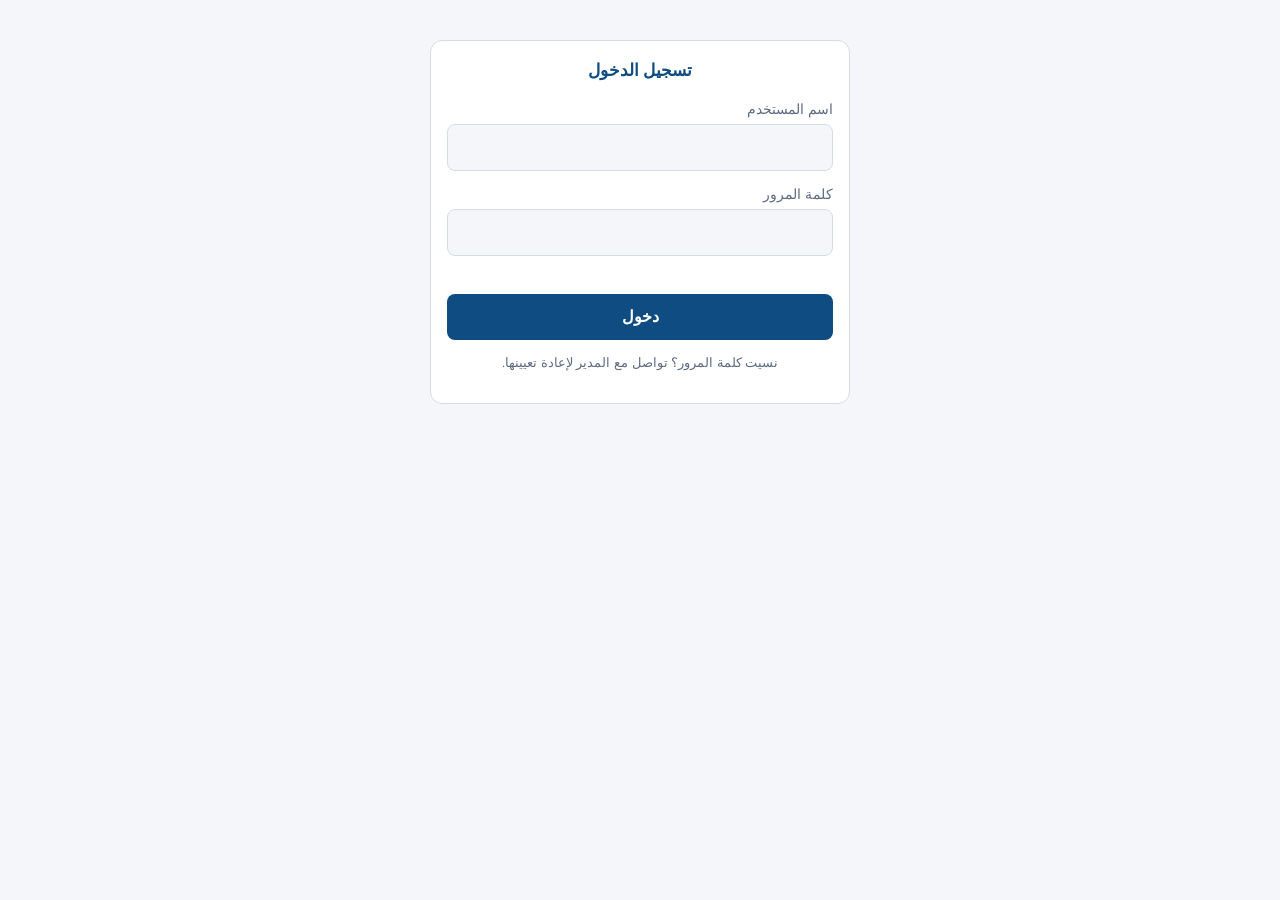
<file: منظومة إصدار وثائق التأمين.html>
<!DOCTYPE html>
<html lang="ar" dir="rtl">
<head>
<meta charset="UTF-8">
<meta name="viewport" content="width=device-width, initial-scale=1, viewport-fit=cover">
<title>منظومة إصدار وثائق التأمين</title>
<style>
:root{--bg:#f4f6fa;--card:#fff;--tx:#1b2433;--mut:#5d6b82;--pri:#0f4c81;--pri2:#e6f0fa;--bd:#d5dce8;--ok:#1a7f4b;
box-sizing:border-box;padding-top:env(safe-area-inset-top,0px);padding-bottom:env(safe-area-inset-bottom,0px)}
@media (prefers-color-scheme:dark){:root:not([data-theme="light"]){--bg:#10151e;--card:#182130;--tx:#e8edf5;--mut:#9aa8bf;--pri:#5aa6e6;--pri2:#1d2d44;--bd:#2c3a52;--ok:#4cc98a}}
:root[data-theme="dark"]{--bg:#10151e;--card:#182130;--tx:#e8edf5;--mut:#9aa8bf;--pri:#5aa6e6;--pri2:#1d2d44;--bd:#2c3a52;--ok:#4cc98a}
*{box-sizing:border-box}
html{scroll-padding-top:env(safe-area-inset-top,0px)}
body{margin:0;background:var(--bg);color:var(--tx);font-family:"Segoe UI",Tahoma,"Noto Naskh Arabic",Arial,sans-serif;line-height:1.7}
[hidden]{display:none!important}
main{max-width:1000px;margin:0 auto;padding:16px}
.tabs{display:flex;gap:8px;margin-bottom:14px;flex-wrap:wrap}
.tabs button{flex:1;min-width:120px;padding:11px;border:1px solid var(--bd);background:var(--card);color:var(--tx);border-radius:10px;font:inherit;font-weight:600;cursor:pointer}
.tabs button.on{background:var(--pri);color:#fff;border-color:var(--pri)}
#top{display:flex;align-items:center;gap:16px;background:var(--card);border:1px solid var(--bd);margin:8px;padding:10px 14px;border-radius:8px;flex-wrap:wrap}
#top .inf{font-size:.82rem;line-height:1.7}#top .inf b{display:inline-block;min-width:105px}#top .inf span{color:var(--mut)}
#top .ttl{margin-inline-start:auto;cursor:pointer}#top h1{margin:0;font-size:1.6rem;color:var(--pri)}
#top .logo{width:120px;height:72px;border:1px solid var(--bd);border-radius:6px;display:flex;flex-direction:column;align-items:center;justify-content:center;font-size:.72rem;color:var(--pri);background:var(--pri2);cursor:pointer}
#top .logo i{font-style:normal;font-size:1.9rem;line-height:1.1}
#top button{border:0;background:none;cursor:pointer;color:#c0392b;font:inherit;font-size:.8rem}
:root{--mbar:#a7b4d0}@media (prefers-color-scheme:dark){:root:not([data-theme="light"]){--mbar:#2c3a52}}:root[data-theme="dark"]{--mbar:#2c3a52}
#menu{background:var(--mbar);display:flex;gap:2px;padding:0 12px;position:relative;flex-wrap:wrap}
#menu .mi{position:relative}
#menu .mi>button{background:none;border:0;color:#fff;font:inherit;font-weight:600;padding:10px 14px;cursor:pointer}
#menu .mi>button:after{content:" \25BE";font-size:.75rem}
#menu .dd{display:none;position:absolute;top:100%;right:0;min-width:230px;background:var(--card);border:1px solid var(--bd);border-radius:0 0 8px 8px;z-index:20;box-shadow:0 6px 16px #0003}
#menu .mi.open .dd{display:block}
#menu .dd button{display:block;width:100%;text-align:right;background:none;border:0;color:var(--tx);padding:9px 14px;font:inherit;cursor:pointer}
#menu .dd button:hover:not(:disabled){background:var(--pri2)}#menu .dd button:disabled{color:var(--mut);cursor:default}
#home{text-align:center;padding:30px 10px}
#home .wm{font:700 min(26vw,240px)/1.1 Georgia,"Times New Roman",serif;color:#bdbbbf;direction:ltr;user-select:none}
#home p{color:var(--mut)}
#stbl th{background:#6b5f5a;color:#fff}#menu .mi>button.d:after{content:""}
.trow{display:flex;gap:8px;margin-bottom:8px;align-items:center}.trow input{flex:1}.trow input[type=checkbox]{flex:none;width:18px;height:18px}.trow.off [data-t]{opacity:.45;text-decoration:line-through}textarea{resize:vertical}
.tb{display:flex;flex-wrap:wrap;border:1px solid var(--bd);background:var(--card);border-radius:8px;padding:3px;margin-bottom:10px}
.tb button{background:none;border:0;border-left:1px solid var(--bd);padding:8px 16px;font:inherit;color:var(--tx);cursor:pointer}.tb button:hover{background:var(--pri2)}
.phd{background:var(--pri2);border:1px solid var(--bd);padding:6px 12px;border-radius:6px;margin-bottom:10px;color:var(--pri);font-size:.9rem}
#pr_grid th,#pr_sum th,#pr_top th{background:#6b5f5a;color:#fff;font-size:.78rem}#pr_grid td{padding:3px}
#pr_grid input[type=number]{width:92px;padding:5px}#pr_grid input[type=checkbox]{width:auto}#pr_grid input:disabled{opacity:.45}
#pr_sum td{text-align:center}.sb td{background:#8fcdf5;color:#0b2540}.yl td{background:#fffbe3;color:#222}.gr td{background:#0b7a22;color:#fff;font-weight:700}
.panel{border:1px solid #9db3cf;border-radius:6px;background:var(--card);margin-bottom:10px;overflow:hidden}
.phd2{background:var(--pri2);color:var(--pri);padding:5px 12px;font-size:.88rem;border-bottom:1px solid var(--bd)}
.grid4{display:grid;grid-template-columns:repeat(4,1fr);gap:10px 14px;padding:12px}
.grid3{display:grid;grid-template-columns:repeat(3,1fr);gap:10px 18px}
@media (max-width:900px){.grid4,.grid3{grid-template-columns:repeat(2,1fr)}}
@media (max-width:560px){.grid4,.grid3{grid-template-columns:1fr}}
.split{display:flex;gap:10px;align-items:flex-start}
.steps{width:200px;flex:none;border:1px solid var(--bd);background:var(--card);border-radius:6px;padding:8px}
.stp{padding:7px 10px;border-radius:5px;font-size:.88rem;color:var(--mut)}.stp.on{background:var(--pri2);color:var(--pri);font-weight:700}
.cream{flex:1;min-width:0;background:#fffbe6;border:1px solid #d9c36a;border-radius:6px;padding:14px;color:#222}
.cream label{color:#5a5030}.cream input,.cream select{background:#fff;color:#111;border-color:#d9c36a}
@media (max-width:760px){.split{flex-direction:column;align-items:stretch}.steps{width:100%;display:flex;flex-wrap:wrap}}
.req{background:#ff8e8e!important;color:#1b2433!important}.req:disabled{background:#e4e4e4!important}
#hd input[readonly]{background:var(--pri2)}
#edoc{background:#fff;color:#111;border:2px solid #0f4c81;border-radius:6px;padding:22px;margin-bottom:14px}
#edoc{position:relative}
#edoc h3{text-align:center;margin:0;color:#0f4c81;font-size:1.3rem}
#edoc .sub{text-align:center;margin:2px 0 14px;font-size:.9rem;color:#444}
#edoc th{background:#e6f0fa;color:#0f4c81;width:22%}#edoc td,#edoc th{border-color:#9fb4cc;color:#111}
#edoc h4{margin:14px 0 6px;color:#0f4c81}#edoc ol{margin:0;padding-right:20px;font-size:.85rem}
#edoc .thumbs img{border-color:#9fb4cc}
.tb button.sel{background:var(--pri);color:#fff}
.modal{position:fixed;inset:0;background:#0006;z-index:50;display:flex;align-items:flex-start;justify-content:center;padding:30px 10px;overflow:auto}
.mbox{background:var(--card);border:1px solid var(--bd);border-radius:8px;width:min(760px,100%);box-shadow:0 10px 40px #0005}
.mhd{display:flex;justify-content:space-between;align-items:center;background:#cfe8c0;color:#222;padding:8px 14px;border-radius:8px 8px 0 0;font-weight:600}
.mx{background:none;border:0;font-size:1.1rem;cursor:pointer;color:#222}
.mbody{padding:12px}
.mpanel{background:#eef3fd;border:1px solid #9db3cf;padding:14px;color:#1b2433}
.mpanel label{color:#1b2433;margin:0}
.mpanel input,.mpanel select{background:#fff;color:#111;border-color:#8a98ad}
.mpanel input[readonly]{background:#cfcfcf}
.mtl{display:block;margin-bottom:10px;font-weight:700;font-size:.9rem}
.wrow{display:grid;grid-template-columns:150px 1fr;gap:10px;align-items:center;margin-bottom:10px;position:relative}
.wrow2{display:grid;grid-template-columns:1fr 1fr;gap:16px;margin-bottom:10px}
.wrow2>div{display:grid;grid-template-columns:110px 1fr;gap:8px;align-items:center}
.wmulti{display:flex;gap:6px}
.dots{width:38px;flex:none;background:#b6cdea;border:1px solid #7c97bd;border-radius:3px;cursor:pointer;color:#1b2433}
.wpick{position:absolute;top:100%;right:160px;left:0;max-height:180px;overflow:auto;background:#fff;color:#111;border:1px solid #8a98ad;z-index:5}
.wpick div{padding:6px 10px;cursor:pointer}.wpick div:hover{background:#dde9fb}
.mft{display:flex;gap:10px;padding:0 12px 14px}
@media (max-width:560px){.wrow{grid-template-columns:1fr}.wrow2{grid-template-columns:1fr}.wrow2>div{grid-template-columns:1fr}.wpick{right:0}}
#pdoc{background:#fff;color:#111;border:2px solid #0f4c81;border-radius:6px;padding:22px;margin-bottom:14px}
#pdoc{position:relative}
#pdoc.iscopy::after{content:"COPY";position:absolute;top:35%;left:50%;transform:translate(-50%,-50%) rotate(-28deg);font-size:min(20vw,9rem);font-weight:800;color:rgba(190,0,0,.3);border:.35rem solid rgba(190,0,0,.3);border-radius:.8rem;padding:0 1.5rem;white-space:nowrap;pointer-events:none}
#pdoc h3{text-align:center;margin:0;color:#0f4c81;font-size:1.3rem}
#pdoc .sub{text-align:center;margin:2px 0 14px;font-size:.9rem;color:#444}
#pdoc th{background:#e6f0fa;color:#0f4c81;width:22%}#pdoc td,#pdoc th{border-color:#9fb4cc;color:#111}
#pdoc h4{margin:14px 0 6px;color:#0f4c81}#pdoc ol{margin:0;padding-right:20px;font-size:.85rem}
#pdoc .thumbs img{border-color:#9fb4cc}
#rt_tbl th{background:#6b5f5a;color:#fff}#rt_tbl td{background:var(--card)}#rt_tbl tr:nth-child(even) td{background:var(--pri2)}
#rt_tbl .lk{color:#1a55c7;cursor:pointer}#rt_tbl tr.on td{outline:2px solid var(--pri);outline-offset:-2px}
#u_tbl th{background:#6b5f5a;color:#fff}#u_tbl td{background:var(--card)}#u_tbl tr:nth-child(even) td{background:var(--pri2)}
#u_tbl input[type=file]{width:auto;max-width:260px;padding:3px}
.ufile{display:flex;gap:10px;align-items:center;flex-wrap:wrap;border-bottom:1px solid var(--bd);padding:6px 0}.ufile img{height:48px;border-radius:4px;border:1px solid var(--bd)}
.card{background:var(--card);border:1px solid var(--bd);border-radius:12px;padding:16px;margin-bottom:14px}
.card h2{margin:0 0 12px;font-size:1.05rem;color:var(--pri)}
.grid{display:grid;grid-template-columns:repeat(auto-fit,minmax(210px,1fr));gap:12px}
label{display:block;font-size:.85rem;color:var(--mut);margin-bottom:3px}
input,select,textarea{width:100%;padding:9px;border:1px solid var(--bd);border-radius:8px;background:var(--bg);color:var(--tx);font:inherit}
.btns{display:flex;gap:10px;flex-wrap:wrap;margin-top:14px}
.btn{padding:9px 18px;border:0;border-radius:8px;background:var(--pri);color:#fff;font:inherit;font-weight:600;cursor:pointer}
.btn.alt{background:var(--pri2);color:var(--pri)}.btn.red{background:#c0392b}
.btn.sm{padding:4px 10px;font-size:.8rem}
.calc{display:grid;grid-template-columns:repeat(auto-fit,minmax(140px,1fr));gap:10px;margin-top:12px}
.calc div{background:var(--pri2);border-radius:8px;padding:8px 10px;font-size:.85rem}
.calc b{display:block;font-size:1.05rem;color:var(--pri)}.calc .tot b{color:var(--ok)}
.err{color:#c0392b;font-size:.85rem;margin-top:8px;min-height:1.2em}
.ok{color:var(--ok)}
.scroll{overflow-x:auto}
table{width:100%;border-collapse:collapse;font-size:.88rem}
th,td{border:1px solid var(--bd);padding:6px 8px;text-align:right}
th{background:var(--pri2);color:var(--pri)}
.thumbs{display:flex;gap:8px;flex-wrap:wrap;margin-top:8px}
.thumbs div{position:relative}.thumbs img{height:80px;border-radius:6px;border:1px solid var(--bd)}
.thumbs button{position:absolute;top:2px;left:2px;border:0;background:#c0392b;color:#fff;border-radius:50%;width:20px;height:20px;cursor:pointer;line-height:1}
#auth{max-width:420px;margin:40px auto}
.perms{display:flex;gap:6px 14px;flex-wrap:wrap}.perms label{display:flex;gap:5px;align-items:center;color:var(--tx);margin:0;font-size:.85rem}.perms input{width:auto}.bar{height:10px;background:var(--pri);border-radius:5px;min-width:2px}
#doc{background:#fff;color:#111;border:2px solid #0f4c81;border-radius:6px;padding:22px;margin-bottom:14px}
#doc{position:relative}
#doc.iscopy::after{content:"COPY";position:absolute;top:35%;left:50%;transform:translate(-50%,-50%) rotate(-28deg);font-size:min(20vw,9rem);font-weight:800;color:rgba(190,0,0,.3);border:.35rem solid rgba(190,0,0,.3);border-radius:.8rem;padding:0 1.5rem;white-space:nowrap;pointer-events:none}
#doc h3{text-align:center;margin:0;color:#0f4c81;font-size:1.3rem}
#doc .sub{text-align:center;margin:2px 0 14px;font-size:.9rem;color:#444}
#doc th{background:#e6f0fa;color:#0f4c81;width:22%}#doc td,#doc th{border-color:#9fb4cc;color:#111}
#doc h4{margin:14px 0 6px;color:#0f4c81}#doc ol{margin:0;padding-right:20px;font-size:.85rem}
#doc .thumbs img{border-color:#9fb4cc}
.sig{display:flex;justify-content:space-around;margin-top:30px;text-align:center;font-size:.9rem}
.sig span{display:block;border-top:1px solid #333;margin-top:34px;padding-top:4px;min-width:140px}
@media print{.np{display:none!important}body{background:#fff}main{padding:0}#doc.iscopy::after,#pdoc.iscopy::after{position:fixed!important;top:50%!important;left:50%!important;z-index:9999}}
</style>
</head>
<body>
<div id="auth" class="card">
 <h2 id="atitle" style="text-align:center"></h2>
 <div class="grid" style="grid-template-columns:1fr" id="afields"></div>
 <div class="err" id="aerr"></div>
 <div class="btns"><button class="btn" id="abtn" style="width:100%"></button></div>
 <p id="anote" style="font-size:.8rem;color:var(--mut);text-align:center"></p>
</div>

<div id="app" hidden>
<div id="top" class="np"><div class="inf"><div><b>المستخدم الحالي</b><span id="who"></span> <button id="chpw" title="تغيير كلمة المرور">🔑 تغيير كلمة المرور</button> <button id="logout" title="تسجيل الخروج">⎋ خروج</button></div><div><b>منطقة النظام</b><span>المركز الرئيسي</span></div><div><b>التاريخ الحالي</b><span id="dt"></span></div><div><b>القسم</b><span id="dep"></span></div></div><div class="ttl" id="ttl"><h1>نظام التأمين العام</h1></div><div class="logo" id="logo"><i>🛡️</i>شعار الشركة</div></div>
<nav id="menu" class="np"></nav>
<div id="tmpb" class="phd np" hidden style="margin:8px;background:#fff3cd;color:#664d03;border-color:#e6c200"><span id="tmpt"></span> <button class="btn sm" id="tmpgo">فتح المستخدمين</button></div>
<main>


<section id="p-home"><div id="home"><div class="wm">GIS</div><p id="hnote"></p></div></section>

<section id="p-ins">
 <div class="np" id="entry">
  <div class="tb"><button id="gen">◂ التالي: الشروط</button><button id="reset">↺ مسح البيانات</button><button id="back">↩ رجوع لقائمة الوثائق</button></div>
  <div class="panel"><div class="phd2">تفاصيل الوثيقة — <span id="ftitle"></span></div><div class="grid4" id="hd"></div></div>
  <div class="split">
   <aside class="steps"><div class="stp on">📄 تفاصيل الوثيقة والبند</div><div class="stp">⚖ الشروط</div><div class="stp">💰 الأقساط والعمولة</div><div class="stp">✔ الإصدار</div></aside>
   <div class="cream"><div class="grid3" id="form"></div>
   </div>
  </div>
  <div class="err" id="err"></div>
 </div>
 <div id="doc" hidden></div>
 <div class="btns np" id="docbtns" hidden style="margin-bottom:14px"><button class="btn" data-print>طباعة / حفظ PDF</button><span id="prn_st" style="color:var(--mut);font-size:.85rem;align-self:center"></span><button class="btn alt" id="doc_edit" hidden>✎ تعديل الوثيقة</button><button class="btn alt" id="doc_up">📎 رفع المستندات</button><button class="btn alt" id="doc_end">＋ إصدار ملحق</button><button class="btn alt" id="doc_rm" hidden>إزالة علامة COPY</button><button class="btn red" id="doc_del" hidden>🗑 حذف الوثيقة</button></div>
 
</section>

<section id="p-search" hidden class="np">
 <div class="tb"><button class="sel" id="st_docs">📄 الوثائق</button><button id="st_cu">👤 العملاء</button><button id="st_pr">🏷 المنتجون</button><button id="st_end">📎 الملاحق</button></div>
 <div class="card" style="border-color:#c9b458"><h2 id="sh" style="text-decoration:underline"></h2>
  <div class="grid" id="sform"></div>
  <div class="btns"><button class="btn" id="sgo">بحث</button><button class="btn alt" id="sclr">إلغاء</button></div></div>
 <div class="card"><div style="display:flex;justify-content:space-between;align-items:center;flex-wrap:wrap;gap:8px"><b>اختر وثيقة تأمين</b><span style="display:flex;gap:8px;flex-wrap:wrap"><button class="btn" id="snew">＋ إضافة جديدة</button><button class="btn alt" id="snewe">＋ إضافة ملحق</button><button class="btn alt" id="snewc">＋ إضافة عميل</button></span></div>
  <div class="scroll" style="margin-top:10px"><table id="stbl"><thead id="shead"></thead><tbody id="srows"></tbody></table></div><div id="scount" style="color:var(--mut);font-size:.85rem;margin-top:6px"></div></div>
</section>

<section id="p-terms" hidden class="np">
 <div class="tb"><button id="tm_next">◂ التالي: احتساب القسط</button><button id="tm_back">↩ تعديل بيانات الوثيقة</button><button id="tm_reset">↺ الشروط الافتراضية</button><button id="tm_close">✖ إغلاق</button></div>
 <div class="phd">شروط الوثيقة — <span id="tm_info"></span></div>
 <div class="card"><h2>الشروط العامة<span id="tm_cnt" style="font-weight:400;font-size:.85rem;color:var(--mut)"></span></h2><div id="tm_list"></div><div class="btns"><button class="btn alt" id="tm_all">☑ تحديد الكل</button><button class="btn alt" id="tm_none">☐ إلغاء التحديد</button><button class="btn alt" id="tm_add">＋ إضافة شرط</button></div></div>
 <div class="card"><h2>الشروط الخاصة والاستثناءات</h2><div class="grid"><div style="grid-column:1/-1"><label>التحمل (Deductible) — اختياري</label><input id="tm_ded" placeholder="مثال: 5% من قيمة الخسارة بحد أدنى 1000 ج.م"></div></div><div style="margin-top:10px"><label>شروط خاصة بهذه الوثيقة</label><textarea id="tm_sp" rows="3"></textarea></div><div style="margin-top:10px"><label>الاستثناءات</label><textarea id="tm_ex" rows="3"></textarea></div></div>
</section>

<section id="p-prem" hidden class="np">
 <div class="tb"><button id="pr_issue">💾 حفظ وإصدار الوثيقة</button><button id="pr_back">↩ رجوع للشروط</button><button id="pr_calc">🧮 إعادة احتساب</button><button id="pr_close">✖ إغلاق</button></div>
 <div class="phd">احتساب قسط الوثيقة — <span id="pr_info"></span></div>
 <div class="card"><div class="scroll"><table id="pr_top"><thead><tr><th>الوصف</th><th>مبلغ التأمين</th><th>القسط المستحق</th><th>اختيار</th><th>احسب</th></tr></thead><tbody><tr><td id="pr_d"></td><td id="pr_s"></td><td id="pr_due"></td><td style="text-align:center;color:var(--ok)">✔</td><td><button class="btn sm" id="pr_go">🧮 احسب</button></td></tr></tbody></table></div></div>
 <div class="card"><h2>التغطيات</h2><div class="scroll"><table id="pr_grid"></table></div></div>
 <div class="card"><h2>مجموع الأقساط</h2><div class="scroll"><table id="pr_sum"></table></div>
  <div style="margin-top:10px;display:flex;gap:10px;align-items:center;flex-wrap:wrap"><label style="display:flex;gap:6px;align-items:center;color:var(--tx);margin:0"><input type="checkbox" id="pr_mc" style="width:auto"> القسط اليدوي (تحديد القسط المستحق يدويًا)</label><input type="number" id="pr_mv" min="0" style="max-width:200px" disabled></div>
  <div class="err" id="pr_err"></div></div>
</section>

<section id="p-clm" hidden class="np">
 <div class="card"><h2>إنشاء تعويض (مطالبة جديدة)</h2>
  <div class="grid">
   <div><label>رقم المطالبة</label><input id="c_no" readonly></div>
   <div><label>رقم الوثيقة</label><input id="c_pno" list="c_pl" autocomplete="off" placeholder="اكتب أو اختر رقم الوثيقة"><datalist id="c_pl"></datalist></div>
   <div><label>اسم العميل</label><input id="c_cl" readonly></div>
   <div><label>بيانات الوثيقة</label><input id="c_pi" readonly></div>
   <div><label>تاريخ الحادث</label><input id="c_ad" type="date"></div>
   <div><label>نوع التعويض</label><select id="c_ty"></select></div>
   <div><label>مبلغ المطالبة (ج.م)</label><input id="c_am" type="number" min="0"></div>
   <div style="grid-column:1/-1"><label>وصف الحادث</label><input id="c_ds"></div>
  </div>
  <div style="margin-top:12px"><label>صور المعاينة والمستندات</label><input type="file" id="c_img" accept="image/*" multiple><div class="thumbs" id="c_th"></div></div>
  <div class="err" id="c_err"></div>
  <div class="btns"><button class="btn" id="c_save">حفظ المطالبة</button><button class="btn alt" id="c_clr">مسح البيانات</button></div></div>
 <div class="card"><h2>المطالبات المسجَّلة</h2><div class="scroll"><table><thead><tr><th>رقم المطالبة</th><th>رقم الوثيقة</th><th>العميل</th><th>النوع</th><th>تاريخ الحادث</th><th>المبلغ</th><th>الحالة</th><th>المُسجِّل</th></tr></thead><tbody id="c_rows"></tbody></table></div></div>
</section>

<section id="p-crep" hidden>
 <div class="card np"><h2>تقارير التعويضات</h2>
  <div class="grid"><div><label>تاريخ الحادث من</label><input type="date" id="cf"></div><div><label>إلى</label><input type="date" id="ct"></div><div><label>الحالة</label><select id="cs"></select></div><div><label>نوع التعويض</label><select id="cty"></select></div></div>
  <div class="btns"><button class="btn" id="cgo">عرض التقرير</button><button class="btn alt" id="cxl">⬇ تنزيل Excel</button><button class="btn alt" data-print>طباعة</button></div></div>
 <div class="card" id="cout"></div>
</section>

<section id="p-ri" hidden class="np">
 <div class="card"><h2>إضافة اتفاقية إعادة تأمين</h2>
  <div class="grid">
   <div><label>رقم الاتفاقية</label><input id="ri_no" readonly></div>
   <div><label>اسم الاتفاقية</label><input id="ri_n"></div>
   <div><label>نوع الاتفاقية</label><select id="ri_t"><option>حصص نسبية (Quota Share)</option><option>فائض الحد (Surplus)</option><option>فائض الخسارة (Excess of Loss)</option><option>اختيارية (Facultative)</option></select></div>
   <div><label>معيد التأمين</label><input id="ri_r"></div>
   <div><label>القسم</label><select id="ri_d"><option>التأمينات العامة</option><option>تأمين السيارات</option><option>الكل</option></select></div>
   <div><label>تاريخ البداية</label><input id="ri_s" type="date"></div>
   <div><label>تاريخ النهاية</label><input id="ri_e" type="date"></div>
   <div><label>نسبة الإسناد %</label><input id="ri_c" type="number" min="0" max="100" step="any"></div>
   <div><label>حد الاحتفاظ (ج.م)</label><input id="ri_k" type="number" min="0"></div>
   <div><label>الحد الأقصى للاتفاقية (ج.م)</label><input id="ri_l" type="number" min="0"></div>
   <div><label>عمولة إعادة التأمين %</label><input id="ri_m" type="number" min="0" max="100" step="any"></div>
   <div style="grid-column:1/-1"><label>ملاحظات (اختياري)</label><input id="ri_o"></div>
  </div>
  <div class="err" id="ri_err"></div>
  <div class="btns"><button class="btn" id="ri_save">حفظ الاتفاقية</button><button class="btn alt" id="ri_clr">مسح البيانات</button></div></div>
 <div class="card"><h2>اتفاقيات إعادة التأمين</h2><div class="scroll"><table><thead><tr><th>رقم الاتفاقية</th><th>الاسم</th><th>النوع</th><th>معيد التأمين</th><th>القسم</th><th>الفترة</th><th>الإسناد %</th><th>حد الاحتفاظ</th><th>الحد الأقصى</th><th>العمولة %</th><th>الحالة</th><th></th></tr></thead><tbody id="ri_rows"></tbody></table></div></div>
</section>

<section id="p-end" hidden>
 <div class="np">
  <div class="tb" id="e_tabs"><button data-go="docs">📄 الوثائق</button><button data-go="cust">👤 العملاء</button><button data-t="chg">✎ تغييرات عامة</button><button data-t="add">＋ إضافة</button><button data-t="ext">⏩ مد الفترة</button><button data-t="red">⏪ تقليل الفترة</button><button data-t="ren">🔄 تجديد</button><button data-t="int">🏢 إسناد داخلي</button><button data-t="cls">⛔ إلغاء بالتصفية</button><button data-t="clsf">💸 إلغاء مع استرجاع القسط</button></div>
  <div id="e_form" hidden>
   <div class="card"><h2 id="e_h"></h2>
    <div class="grid">
     <div><label>رقم الوثيقة</label><input id="e_p" list="e_pl" autocomplete="off" placeholder="اكتب أو اختر رقم الوثيقة"><datalist id="e_pl"></datalist></div>
     <div><label>اسم العميل</label><input id="e_cl" readonly></div>
     <div><label>بيانات الوثيقة</label><input id="e_pi" readonly></div>
     <div><label>تاريخ سريان الملحق</label><input id="e_d" type="date"></div>
    </div>
    <div id="e_chg" class="grid" style="margin-top:12px">
     <div><label>البيان المراد تغييره</label><select id="e_fld"></select></div>
     <div><label>القيمة الحالية</label><input id="e_old" readonly></div>
     <div><label>القيمة الجديدة</label><input id="e_new"></div>
     <div style="display:flex;align-items:end"><label style="display:flex;gap:6px;align-items:center;color:var(--tx);margin:0"><input type="checkbox" id="e_upd" checked style="width:auto"> تحديث بيانات الوثيقة تلقائيًا</label></div>
    </div>
    <div id="e_add" class="grid" style="margin-top:12px">
     <div><label>نوع الإضافة</label><select id="e_at"><option>زيادة مبلغ التأمين</option><option>إضافة تغطية</option></select></div>
     <div id="e_acw" hidden><label>التغطية المضافة</label><input id="e_ac" list="e_acl"><datalist id="e_acl"></datalist></div>
     <div><label>المبلغ المضاف (ج.م)</label><input id="e_av" type="number" min="0"></div>
     <div><label>النسبة %</label><input id="e_ar" type="number" min="0" step="any"></div>
     <div><label>القسط الإضافي (ج.م)</label><input id="e_ap" type="number" min="0" step="any" readonly></div>
     <div style="display:flex;align-items:end"><label style="display:flex;gap:6px;align-items:center;color:var(--tx);margin:0"><input type="checkbox" id="e_am" style="width:auto"> قسط يدوي</label></div>
    </div>
    <div id="e_cls" class="grid" style="margin-top:12px">
     <div><label>سبب الإلغاء</label><select id="e_cr"><option>طلب العميل</option><option>عدم السداد</option><option>بيع السيارة / زوال الخطر</option><option>هلاك كلي</option><option>أخرى</option></select></div>
     <div><label>القسط المسدد (ج.م)</label><input id="e_pb" readonly></div>
     <div id="e_ddw"><label>نسبة خصم المصاريف %</label><input id="e_dd" type="number" min="0" max="100" step="any" value="0"></div>
     <div><label>القسط المسترد (ج.م)</label><input id="e_rf" readonly></div>
    </div>
    <div id="e_ext" class="grid" style="margin-top:12px" hidden>
     <div><label>القسط المسدد للوثيقة (ج.م)</label><input id="e_xb" readonly></div>
     <div><label>مدة التمديد (بالأشهر)</label><input id="e_xm" type="number" min="1" step="1"></div>
     <div><label>تاريخ النهاية الجديد</label><input id="e_xn" readonly></div>
     <div><label>قسط التمديد (ج.م)</label><input id="e_xp" type="number" min="0" step="any" readonly></div>
     <div style="display:flex;align-items:end"><label style="display:flex;gap:6px;align-items:center;color:var(--tx);margin:0"><input type="checkbox" id="e_xman" style="width:auto"> قسط يدوي</label></div>
    </div>
    <div id="e_red" class="grid" style="margin-top:12px" hidden>
     <div><label>القسط المسدد للوثيقة (ج.م)</label><input id="e_rb" readonly></div>
     <div><label>مدة التقليل (بالأشهر)</label><input id="e_rm" type="number" min="1" step="1"></div>
     <div><label>تاريخ النهاية الجديد</label><input id="e_rn" readonly></div>
     <div><label>نسبة خصم المصاريف %</label><input id="e_rd" type="number" min="0" max="100" step="any" value="0"></div>
     <div><label>القسط المسترد (ج.م)</label><input id="e_rr" readonly></div>
    </div>
    <div id="e_ren" class="grid" style="margin-top:12px" hidden>
     <div><label>القسط السابق (ج.م)</label><input id="e_nb" readonly></div>
     <div><label>مدة التجديد (بالأشهر)</label><input id="e_nm" type="number" min="1" step="1"></div>
     <div><label>تعديل القسط % (+ زيادة / − خصم)</label><input id="e_na" type="number" step="any" value="0"></div>
     <div><label>تاريخ النهاية الجديد</label><input id="e_nn" readonly></div>
     <div><label>قسط التجديد (ج.م)</label><input id="e_np" readonly></div>
    </div>
    <div id="e_int" class="grid" style="margin-top:12px" hidden>
     <div><label>القسط المسدد للوثيقة (ج.م)</label><input id="e_ib" readonly></div>
     <div><label>مبلغ التأمين (ج.م)</label><input id="e_is" readonly></div>
     <div><label>الجهة المسند إليها داخليًا</label><input id="e_iu" list="e_iul" autocomplete="off" placeholder="مثال: إعادة التأمين الداخلي"><datalist id="e_iul"><option value="إعادة التأمين الداخلي"><option value="فرع القاهرة"><option value="فرع الإسكندرية"><option value="قطاع الحريق والهندسي"><option value="قطاع السيارات"><option value="حساب الاحتفاظ المشترك"></datalist></div>
     <div><label>نسبة الإسناد %</label><input id="e_ip" type="number" min="0" max="100" step="any"></div>
     <div><label>عمولة الإسناد %</label><input id="e_ic" type="number" min="0" max="100" step="any" value="0"></div>
     <div><label>مبلغ التأمين المسند</label><input id="e_ia" readonly></div>
     <div><label>القسط المسند</label><input id="e_iq" readonly></div>
     <div><label>صافي القسط المسند</label><input id="e_in" readonly></div>
    </div>
    <div style="margin-top:12px"><label>ملاحظات (اختياري)</label><input id="e_n"></div>
    <div id="e_fin" class="calc"></div>
    <div class="err" id="e_err"></div>
    <div class="btns"><button class="btn" id="e_save">💾 حفظ وإصدار الملحق</button><button class="btn alt" id="e_clr">مسح البيانات</button></div>
   </div>
  </div>
  <div class="card"><h2>سجل الملاحق</h2><div class="scroll"><table><thead><tr><th>رقم الملحق</th><th>النوع</th><th>رقم الوثيقة</th><th>العميل</th><th>تاريخ السريان</th><th>الأثر المالي</th><th>المُصدِر</th><th></th></tr></thead><tbody id="e_rows"></tbody></table></div></div>
 </div>
 <div id="edoc" hidden></div>
 <div class="btns np" id="edbtns" hidden style="margin-bottom:14px"><button class="btn" data-print>طباعة / حفظ PDF</button></div>
</section>

<section id="p-prt" hidden>
 <div class="np">
  <div class="card"><h2>نموذج الطباعة</h2>
   <div class="scroll"><table id="rt_tbl"><thead><tr><th>تفاصيل التقرير</th><th style="width:90px;text-align:center">عرض</th></tr></thead><tbody id="rt_rows"></tbody></table></div>
   <div id="rt_in" hidden>
    <h3 style="font-size:.95rem;margin:16px 0 8px">مدخلات</h3>
    <div class="grid">
     <div><label>اسم التقرير</label><input id="rt_nm" readonly></div>
     <div id="rt_wp"><label>رقم وثيقة التأمين</label><input id="rt_p" list="rt_pl" autocomplete="off" placeholder="اكتب أو اختر رقم الوثيقة"><datalist id="rt_pl"></datalist></div>
     <div id="rt_wc"><label>اسم العميل</label><input id="rt_c" readonly></div>
     <div id="rt_wen"><label>رقم الملحق</label><input id="rt_en" list="rt_el" autocomplete="off" placeholder="اكتب أو اختر رقم الملحق"><datalist id="rt_el"></datalist></div>
     <div id="rt_wwho"><label>الجهة</label><select id="rt_who"><option>المشترك</option><option>المنتج</option></select></div>
     <div id="rt_wref"><label>المرجع</label><select id="rt_ref"><option value="">الوثيقة الأصلية</option></select></div>
     <div id="rt_wag"><label>اتفاقية إعادة التأمين (اختيارية)</label><select id="rt_ag"></select></div>
     <div id="rt_wd1"><label>من تاريخ الإصدار</label><input id="rt_d1" type="date"></div>
     <div id="rt_wd2"><label>إلى تاريخ الإصدار</label><input id="rt_d2" type="date"></div>
     <div><label>فئة التصدير</label><select id="rt_fmt"><option>PDF</option></select></div>
    </div>
    <div class="err" id="rt_err"></div>
    <div class="btns"><button class="btn" id="rt_exp">تصدير</button><button class="btn alt" id="rt_can">إلغاء</button><button class="btn alt" id="rt_pre">عرض قبل الطباعة</button></div>
   </div>
  </div>
 </div>
 <div class="btns np" id="rt_pbar" hidden style="margin:0 0 10px"><button class="btn" id="rt_prn">🖨 طباعة</button><button class="btn alt" id="rt_cls">إغلاق المعاينة</button><button class="btn alt" id="rt_xl" hidden>⬇ تنزيل Excel</button></div>
 <div id="pdoc" hidden></div>
</section>

<section id="p-upl" hidden class="np">
 <div class="card"><h2>رفع المستندات</h2>
  <div class="grid">
   <div><label>رقم وثيقة التأمين</label><input id="u_p" list="u_pl" autocomplete="off" placeholder="اكتب أو اختر رقم الوثيقة"><datalist id="u_pl"></datalist></div>
   <div><label>اسم العميل</label><input id="u_c" readonly></div>
   <div style="display:flex;align-items:end"><button class="btn" id="u_save">حفظ</button></div>
  </div>
  <div class="err" id="u_err"></div>
  <div class="scroll" style="margin-top:12px"><table id="u_tbl"><thead><tr><th>وصف المستند</th><th>تحميل البيانات</th><th>الإجباري</th><th>اختيار</th><th style="text-align:center">عرض</th></tr></thead><tbody id="u_rows"></tbody></table></div>
  <div id="u_view" class="card" hidden style="margin-top:12px"></div>
 </div>
</section>

<section id="p-cust" hidden class="np">
 <div class="tb"><button id="cu_t_docs">📄 الوثائق</button><button class="sel">👤 العملاء</button><button id="cu_t_pr">🏷 المنتجون</button><button id="cu_t_end">📎 الملاحق</button></div>
 <div class="card"><h2>تكويد العملاء</h2>
  <div class="grid">
   <div><label>كود العميل (يدوي أو تلقائي)</label><input id="cu_code" inputmode="numeric" maxlength="10" placeholder="رقم الكود"></div>
   <div><label>اسم العميل / الشركة</label><input id="cu_nm"></div>
   <div><label>نوع العميل</label><select id="cu_ty"><option>فردي</option><option>شركة</option></select></div>
   <div id="cu_wn"><label>الرقم القومي / السجل التجاري</label><input id="cu_ni"></div>
   <div id="cu_wp"><label>الهاتف</label><input id="cu_ph"></div>
   <div><label>العنوان</label><input id="cu_ad"></div>
  </div>
  <div class="err" id="cu_er"></div>
  <div class="btns"><button class="btn" id="cu_sv">حفظ</button><button class="btn alt" id="cu_new">جديد</button></div>
 </div>
 <div class="card"><h2>العملاء المكوَّدون</h2>
  <input id="cu_q" placeholder="بحث بالكود أو الاسم…" style="max-width:340px;margin-bottom:10px">
  <div class="scroll"><table><thead id="cu_head"></thead><tbody id="cu_rows"></tbody></table></div>
 </div>
</section>

<section id="p-sec" hidden class="np">
 <div class="card"><h2>سجل الأمان</h2>
  <p style="color:var(--mut);font-size:.85rem;margin-top:0">آخر 200 حدث أمني: الدخول والمحاولات الخاطئة والقفل المؤقت وتغيير كلمات المرور وإدارة المستخدمين والعمليات الحساسة على الوثائق.</p>
  <div class="scroll"><table><thead><tr><th>الوقت</th><th>المستخدم</th><th>الحدث</th><th>تفاصيل</th></tr></thead><tbody id="sec_rows"></tbody></table></div></div>
 <div class="card"><h2>حماية البيانات الشخصية</h2>
  <p style="font-size:.9rem;margin-top:0">لم يعد الرقم القومي ورقم الهاتف يُدخلان في الوثائق. هذا الزر يحذف ما كان مخزَّنًا منهما في الوثائق القديمة نهائيًا.</p>
  <div class="err" id="sec_msg"></div>
  <div class="btns"><button class="btn red" id="sec_purge">حذف الرقم القومي والهاتف من الوثائق القديمة</button></div></div>
</section>

<section id="p-ast" hidden class="np">
 <div class="card"><h2>أصول الشركة — إدخال الباركود</h2>
  <div class="grid">
   <div style="grid-column:1/-1"><label>امسح الباركود أو اكتبه ثم اضغط Enter</label><input id="a_scan" autocomplete="off" placeholder="الباركود…" style="font-size:1.05rem"></div>
   <div><label>الباركود</label><input id="a_bc"></div>
   <div><label>اسم الأصل</label><input id="a_nm"></div>
   <div><label>التصنيف</label><select id="a_ct"><option>أدوات</option><option>أثاث</option><option>أجهزة الشركة</option></select></div>
   <div><label>الموقع / القسم</label><input id="a_lc"></div>
   <div><label>المسؤول عن العهدة</label><input id="a_hd"></div>
   <div><label>تاريخ الشراء</label><input id="a_dt" type="date"></div>
   <div><label>القيمة (ج.م)</label><input id="a_vl" type="number" min="0" step="any"></div>
   <div><label>الحالة</label><select id="a_st"><option>سليم</option><option>يحتاج صيانة</option><option>تالف</option><option>خارج الخدمة</option></select></div>
   <div style="grid-column:1/-1"><label>ملاحظات</label><input id="a_nt"></div>
  </div>
  <div class="err" id="a_er"></div>
  <div class="btns"><button class="btn" id="a_sv">حفظ</button><button class="btn alt" id="a_gen">توليد باركود تلقائي</button><button class="btn alt" id="a_new">جديد</button></div>
 </div>
 <div class="card"><h2>سجل الأصول</h2>
  <div class="tb" id="a_tabs"><button data-c="">الكل</button><button data-c="أدوات">🔧 أدوات</button><button data-c="أثاث">🪑 أثاث</button><button data-c="أجهزة الشركة">💻 أجهزة الشركة</button></div>
  <input id="a_q" placeholder="بحث بالباركود أو الاسم أو الموقع…" style="max-width:340px;margin-bottom:10px">
  <div id="a_sum" class="calc"></div>
  <div class="scroll"><table><thead><tr><th>الباركود</th><th>اسم الأصل</th><th>التصنيف</th><th>الموقع</th><th>العهدة</th><th>تاريخ الشراء</th><th>القيمة</th><th>الحالة</th><th></th></tr></thead><tbody id="a_rows"></tbody></table></div>
 </div>
</section>

<section id="p-rep" hidden>
 <div class="card np"><h2>التقارير</h2>
  <div class="grid"><div><label>من تاريخ</label><input type="date" id="rf"></div><div><label>إلى تاريخ</label><input type="date" id="rt"></div></div>
  <div class="btns"><button class="btn" id="rgo">عرض التقرير</button><button class="btn alt" id="rxl">⬇ تنزيل Excel</button><button class="btn alt" data-print>طباعة</button></div></div>
 <div class="card" id="rout"></div>
</section>

<section id="p-usr" hidden class="np">
 <div class="card" id="mgr" hidden style="border-color:#e6c200"><h2>تحديد مدير النظام</h2><p style="color:var(--mut);font-size:.9rem;margin-top:0">لم يُحدَّد مدير بعد. أنشئ حساب المدير الآن؛ بعد ذلك سيُطلب تسجيل الدخول من الجميع، وسيتحكم المدير في الحسابات والصلاحيات.</p><div class="grid"><div><label>الاسم الكامل</label><input id="mn"></div><div><label>اسم المستخدم</label><input id="mu" autocomplete="off" value="admin"></div><div><label>كلمة المرور</label><input id="mp" type="password" autocomplete="new-password"></div></div><div class="err" id="merr"></div><div class="btns"><button class="btn" id="madd">تحديد المدير</button></div></div>
 <div class="card" id="ucard"><h2>إضافة مستخدم جديد</h2>
  <div class="grid"><div><label>الاسم الكامل</label><input id="un"></div><div><label>اسم المستخدم</label><input id="uu" autocomplete="off"></div><div><label>كلمة المرور</label><input id="up" type="password" autocomplete="new-password"></div>
  <div><label>الصفة / الصلاحية</label><select id="ur"><option>مدير</option><option>موظف</option><option>موظفة</option><option>موظف إصدار سيارات</option><option>موظف إصدار تأمينات عامة</option><option>موظف تكويد</option></select></div><div style="grid-column:1/-1"><label>الأنواع والصلاحيات المسموح للموظف بها</label><div class="perms" id="uperm"></div></div></div>
  <div class="err" id="uerr"></div><div class="btns"><button class="btn" id="uadd">إضافة</button></div></div>
 <div class="card" id="utbl"><h2>المستخدمون (إعادة تعيين كلمة المرور للمدير فقط)</h2><div class="scroll"><table><thead><tr><th>الاسم</th><th>المستخدم</th><th>الصفة</th><th>الأنواع المسموحة</th><th>كلمة مرور جديدة</th><th></th></tr></thead><tbody id="urows"></tbody></table></div></div>
</section>
</main>
<div id="pwmod" class="modal" hidden><div class="mbox" style="max-width:480px">
 <div class="mhd"><span>تغيير كلمة المرور</span><button class="mx" id="pw_x" title="إغلاق">✕</button></div>
 <div class="mbody"><div class="mpanel">
  <p id="pw_f" style="margin:0 0 10px;font-size:.88rem" hidden>⚠ كلمة المرور الحالية افتراضية ومعروفة للجميع. يجب تغييرها قبل المتابعة.</p>
  <div class="wrow"><label>كلمة المرور الحالية</label><input id="pw_c" type="password" autocomplete="current-password"></div>
  <div class="wrow"><label>كلمة المرور الجديدة</label><input id="pw_n" type="password" autocomplete="new-password"></div>
  <div class="wrow"><label>تأكيد الجديدة</label><input id="pw_r" type="password" autocomplete="new-password"></div>
  <p style="font-size:.8rem;margin:0">8 أحرف على الأقل، وتحتوي على حروف وأرقام، وليست شائعة.</p>
  <div class="err" id="pw_e"></div>
 </div></div>
 <div class="mft"><button class="btn" id="pw_ok">حفظ</button></div>
</div></div>
<div id="pmod" class="modal" hidden><div class="mbox">
 <div class="mhd"><span>تكويد المنتجين</span><button class="mx" id="p_x" title="إغلاق">✕</button></div>
 <div class="mbody"><div class="mpanel"><u class="mtl">بيانات المنتج</u>
  <div class="grid">
   <div><label>الكود (يدوي أو تلقائي)</label><input id="p_c" inputmode="numeric" maxlength="10" placeholder="رقم الكود"></div>
   <div><label>اسم المنتج</label><input id="p_n"></div>
   <div><label>النوع</label><select id="p_t"><option>وسيط</option><option>وكيل</option><option>سمسار</option><option>بنك</option></select></div>
   <div><label>الهاتف</label><input id="p_p"></div>
   <div><label>نسبة العمولة %</label><input id="p_m" type="number" min="0" max="100" step="any"></div>
  </div>
  <div class="err" id="p_err"></div>
  <div class="btns"><button class="btn" id="p_save">حفظ</button><button class="btn alt" id="p_new">جديد</button></div>
 </div>
 <div class="scroll" style="margin-top:12px"><table><thead><tr><th>الكود</th><th>اسم المنتج</th><th>النوع</th><th>الهاتف</th><th>العمولة %</th><th></th></tr></thead><tbody id="p_rows"></tbody></table></div></div>
</div></div>
<div id="wiz" class="modal" hidden><div class="mbox">
 <div class="mhd"><span>مساعد البوليصة</span><button class="mx" id="w_x" title="إغلاق">✕</button></div>
 <div class="mbody"><div class="mpanel"><u class="mtl">تفاصيل الوثيقة</u>
  <div class="wrow"><label>العملية</label><select id="w_op"></select></div>
  <div class="wrow"><label>اسم</label><div class="wmulti"><input id="w_cc" value="0" inputmode="numeric" title="كود العميل" style="max-width:110px"><input id="w_cn" autocomplete="off" placeholder="اسم العميل"><button class="dots" id="w_cb" type="button" title="اختيار عميل سابق">…</button></div><div class="wpick" id="w_pick" hidden></div></div>
  <div class="wrow2"><div><label>تاريخ البداية</label><input id="w_s" type="date"></div><div><label>تاريخ النهاية</label><input id="w_e" type="date"></div></div>
  <div class="wrow"><label>تاريخ الإصدار</label><input id="w_i" type="date" readonly style="max-width:200px"></div>
  <div class="wrow"><label>منتج</label><select id="w_pr"></select></div>
  <div class="wrow"><label>الحالة الإنتاجية</label><div class="wmulti"><input id="w_pc" style="max-width:110px" placeholder="الكود"><input id="w_pn" readonly placeholder="مباشر"><button class="dots" id="w_pb" type="button" title="اختيار المنتج">…</button></div><div class="wpick" id="w_ppick" hidden></div></div>
  <div class="wrow"><label>عملة البوليصة</label><select id="w_cu"><option value="">الرجاء الاختيار</option><option value="جنيه مصري">جنيه مصري</option></select></div>
  <div class="wrow"><label>اسم المؤمَّن عليه</label><div class="wmulti"><input id="w_in" readonly placeholder="نفس العميل"><button class="dots" id="w_ib" type="button" title="تحديد مؤمَّن عليه مختلف">…</button></div></div>
  <div class="err" id="w_err"></div>
 </div></div>
 <div class="mft"><button class="btn" id="w_ok">حفظ</button><button class="btn alt" id="w_no">إلغاء</button></div>
</div></div>
</div>

<script>
const $=id=>document.getElementById(id);
const esc=s=>String(s??"").replace(/[&<>"]/g,c=>({"&":"&amp;","<":"&lt;",">":"&gt;",'"':"&quot;"}[c]));
const fmt=n=>Number(n).toLocaleString("ar-EG",{minimumFractionDigits:2,maximumFractionDigits:2})+" ج.م";
const today=()=>new Date().toISOString().slice(0,10);
const ld=(k,d)=>{try{return JSON.parse(localStorage.getItem(k))||d}catch(e){return d}};
let mem={};const sv=(k,v)=>{mem[k]=v;try{localStorage.setItem(k,JSON.stringify(v));return true}catch(e){return false}};
async function sha(s){try{const b=await crypto.subtle.digest("SHA-256",new TextEncoder().encode("ins:"+s));return[...new Uint8Array(b)].map(x=>x.toString(16).padStart(2,"0")).join("")}catch(e){let h=0;for(const c of "ins:"+s)h=(h*31+c.charCodeAt(0))|0;return"f"+h}}
/* ---------- security: hashing, password policy, audit ---------- */
const subtle=window.crypto&&window.crypto.subtle;
const hx=b=>[...new Uint8Array(b)].map(x=>x.toString(16).padStart(2,"0")).join("");
const unhx=h=>Uint8Array.from((h.match(/../g)||[]).map(x=>parseInt(x,16)));
const SK=[],SH0=[];(()=>{let c=0;for(let n=2;c<64;n++){let p=true;for(let i=2;i*i<=n;i++)if(n%i==0){p=false;break}if(p){if(c<8)SH0[c]=(Math.pow(n,1/2)%1)*4294967296|0;SK[c]=(Math.pow(n,1/3)%1)*4294967296|0;c++}}})();
function sha256js(m){
 const l=m.length,nb=((l+9+63)>>6)<<6,b=new Uint8Array(nb);b.set(m);b[l]=128;
 const dv=new DataView(b.buffer);dv.setUint32(nb-4,(l*8)>>>0);dv.setUint32(nb-8,Math.floor(l*8/4294967296));
 let h=SH0.slice();const w=new Array(64);
 for(let o=0;o<nb;o+=64){
  for(let i=0;i<16;i++)w[i]=dv.getUint32(o+i*4);
  for(let i=16;i<64;i++){const a=w[i-15],c=w[i-2],s0=((a>>>7)|(a<<25))^((a>>>18)|(a<<14))^(a>>>3),s1=((c>>>17)|(c<<15))^((c>>>19)|(c<<13))^(c>>>10);w[i]=(w[i-16]+s0+w[i-7]+s1)|0}
  let [a,b2,c,d,e,f,g,hh]=h;
  for(let i=0;i<64;i++){const S1=((e>>>6)|(e<<26))^((e>>>11)|(e<<21))^((e>>>25)|(e<<7)),ch=(e&f)^(~e&g),t1=(hh+S1+ch+SK[i]+w[i])|0,S0=((a>>>2)|(a<<30))^((a>>>13)|(a<<19))^((a>>>22)|(a<<10)),mj=(a&b2)^(a&c)^(b2&c),t2=(S0+mj)|0;hh=g;g=f;f=e;e=(d+t1)|0;d=c;c=b2;b2=a;a=(t1+t2)|0}
  h=[(h[0]+a)|0,(h[1]+b2)|0,(h[2]+c)|0,(h[3]+d)|0,(h[4]+e)|0,(h[5]+f)|0,(h[6]+g)|0,(h[7]+hh)|0];
 }
 const out=new Uint8Array(32),ov=new DataView(out.buffer);h.forEach((x,i)=>ov.setUint32(i*4,x));return out;
}
const cat=(a,b)=>{const r=new Uint8Array(a.length+b.length);r.set(a);r.set(b,a.length);return r};
function hmacjs(key,msg){if(key.length>64)key=sha256js(key);const k=new Uint8Array(64);k.set(key);return sha256js(cat(k.map(x=>x^92),sha256js(cat(k.map(x=>x^54),msg))))}
function pbkjs(pw,salt,it){
 const key=new TextEncoder().encode(pw);let u=hmacjs(key,cat(salt,Uint8Array.of(0,0,0,1))),t=u.slice();
 for(let i=1;i<it;i++){u=hmacjs(key,u);for(let j=0;j<32;j++)t[j]^=u[j]}
 return t;
}
async function pbk(pw,saltHex,it){
 const salt=unhx(saltHex);
 if(subtle){try{const k=await subtle.importKey("raw",new TextEncoder().encode(pw),"PBKDF2",false,["deriveBits"]);return hx(await subtle.deriveBits({name:"PBKDF2",salt,iterations:it,hash:"SHA-256"},k,256))}catch(e){}}
 await new Promise(r=>setTimeout(r,0));return hx(pbkjs(pw,salt,it));
}
const eqs=(a,b)=>{a=String(a);b=String(b);if(a.length!=b.length)return false;let d=0;for(let i=0;i<a.length;i++)d|=a.charCodeAt(i)^b.charCodeAt(i);return d==0};
async function hashPw(pw){const s=hx(crypto.getRandomValues(new Uint8Array(16))),it=subtle?150000:20000;return{h:await pbk(pw,s,it),s,it,v:2}}
const weakHash=pw=>{let h=0;for(const c of "ins:"+pw)h=(h*31+c.charCodeAt(0))|0;return"f"+h};
async function checkPw(u,pw){
 if(u.v==2)return eqs(await pbk(pw,u.s,u.it||150000),u.h);
 if(/^f-?\d+$/.test(u.h))return eqs(weakHash(pw),u.h);
 return eqs(hx(sha256js(new TextEncoder().encode("ins:"+pw))),u.h);
}
async function setPw(u,pw){const r=await hashPw(pw);delete u.s;delete u.it;delete u.v;Object.assign(u,r)}
const pbkDummy=()=>pbk("x","00112233445566778899aabbccddeeff",subtle?150000:20000);
function pwErr(p,u){
 if(p.length<8)return"كلمة المرور 8 أحرف على الأقل";
 if(!/[A-Za-z\u0600-\u06FF]/.test(p)||!/\d/.test(p))return"كلمة المرور يجب أن تحتوي على حروف وأرقام";
 if(["admin123","password1","12345678","123456789","qwerty123","admin1234","password123","abc12345"].includes(p.toLowerCase())||(u&&p.toLowerCase()==String(u).toLowerCase()))return"كلمة المرور ضعيفة أو شائعة، اختر غيرها";
 return"";
}
function audit(ev,d){try{const a=ld("ins_audit",[]);a.unshift({t:Date.now(),u:me?me.u:"-",ev,d:d||""});sv("ins_audit",a.slice(0,500))}catch(e){}}
const LOCK_AFTER=5,IDLE=15*60*1000;let lastAct=Date.now();
let users=ld("ins_users",[]),docs=ld("ins_docs",[]),me=null,cur="gen",imgs=[],mode=users.length?"login":"setup";
const isAdmin=()=>me&&(me.role=="مدير"||me.u=="admin");
const PERMS=[["gen","التأمينات العامة"],["car:إجباري","سيارات — إجباري"],["car:خاص","سيارات — خاص"],["car:تجاري","سيارات — تجاري"],["clm","إنشاء تعويض"],["cust","تكويد العملاء"],["prod","تكويد المنتجين"],["ast","أصول الشركة"],["rep","عرض التقارير"]];
const DEFP=["gen","car:إجباري","car:خاص","car:تجاري","clm","cust"];
const RPRESET={"موظف إصدار سيارات":["car:إجباري","car:خاص","car:تجاري","clm"],"موظف إصدار تأمينات عامة":["gen","clm"],"موظف تكويد":["cust","prod","ast"],"موظف":DEFP,"موظفة":DEFP};
const canPII=()=>isAdmin()||(me&&me.role=="موظف تكويد");
const can=k=>isAdmin()||(me.perm||DEFP).includes(k);
const permBoxes=s=>PERMS.map(([k,l])=>`<label><input type="checkbox" data-p="${k}"${s.includes(k)?" checked":""}> ${l}</label>`).join("");

/* ---------- auth ---------- */
function authUI(){
 $("aerr").textContent="";
 const setup=mode=="setup";
 $("atitle").textContent=setup?"إنشاء حساب المدير":"تسجيل الدخول";
 $("afields").innerHTML=(setup?'<div><label>الاسم الكامل</label><input id="a_n"></div>':'')+'<div><label>اسم المستخدم</label><input id="a_u" autocomplete="username"></div><div><label>كلمة المرور</label><input id="a_p" type="password" autocomplete="current-password"></div>';
 $("abtn").textContent=setup?"إنشاء حساب المدير":"دخول";
 $("anote").textContent=setup?"أول مرة: أنشئ حساب المدير، وسيتحكم بباقي الحسابات والتقارير.":"نسيت كلمة المرور؟ تواصل مع المدير لإعادة تعيينها.";
}
$("abtn").onclick=async()=>{
 const u=$("a_u").value.trim(),p=$("a_p").value,e=$("aerr");
 if(!u||!p){e.textContent="أدخل اسم المستخدم وكلمة المرور";return}
 const key=u.toLowerCase(),L=ld("ins_lock",{}),l=L[key]||{n:0,c:0,until:0};
 if(l.until>Date.now()){e.textContent="تم قفل الدخول مؤقتًا بسبب محاولات خاطئة كثيرة. حاول بعد "+Math.ceil((l.until-Date.now())/60000)+" دقيقة";return}
 const x=users.find(a=>a.u==u);
 let ok=false;if(x)ok=await checkPw(x,p);else await pbkDummy();
 if(!ok){
  l.n++;if(l.n>=LOCK_AFTER){l.c++;l.n=0;l.until=Date.now()+Math.min(60,5*l.c)*60000;audit("login-locked",u)}else audit("login-fail",u);
  L[key]=l;sv("ins_lock",L);await new Promise(r=>setTimeout(r,500));
  e.textContent="اسم المستخدم أو كلمة المرور غير صحيحة";return;
 }
 delete L[key];sv("ins_lock",L);
 if(x.v!=2){await setPw(x,p);sv("ins_users",users)}
 me=x;lastAct=Date.now();audit("login",u);$("a_p").value="";enter();
};
function doLogout(msg){
 if(me)audit(msg?"logout-idle":"logout",me.u);
 me=null;$("app").hidden=true;$("auth").hidden=false;mode="login";
 ["doc","edoc","pdoc"].forEach(i=>{$(i).innerHTML="";$(i).hidden=true});
 ["wiz","pmod","pwmod"].forEach(i=>{$(i).hidden=true});
 authUI();if(msg)$("aerr").textContent=msg;
}
$("logout").onclick=()=>doLogout();
function idleCheck(){if(me&&!$("app").hidden&&Date.now()-lastAct>IDLE)doLogout("انتهت الجلسة بسبب عدم النشاط (15 دقيقة)")}
["click","keydown","touchstart","mousemove"].forEach(ev=>document.addEventListener(ev,()=>{lastAct=Date.now()},true));
setInterval(idleCheck,20000);
function enter(){
 $("auth").hidden=true;$("app").hidden=false;
 $("who").textContent=me.tmp?"مدير مؤقت (لم يُحدَّد مدير بعد)":me.n+" ("+me.role+")";$("logout").hidden=!!me.tmp;$("tmpb").hidden=!(me.tmp||me.def);$("tmpt").textContent=me.def?"⚠ كلمة مرور المدير ما زالت الافتراضية، غيّرها الآن من «المستخدمون والصلاحيات».":"⚠ لم يتم تحديد مدير للنظام بعد.";
 $("dt").textContent=new Date().toLocaleDateString("en-GB",{day:"2-digit",month:"short",year:"numeric"}).replace(/ /g,"-");
 const hasCar=PERMS.some(p=>p[0].startsWith("car")&&can(p[0])),ins=[],dep=[];
 if(can("gen")){dep.push("التأمينات العامة");ins.push(["sgen","وثائق التأمينات العامة"])}
 if(hasCar){dep.push("تأمين السيارات");ins.push(["scar","وثائق تأمين السيارات"])}
 if(!isAdmin()&&(can("cust")||can("prod")||can("ast")))dep.push("التكويد");
 $("dep").textContent=dep.join(" + ")||"—";["st_cu","snewc"].forEach(i=>{$(i).hidden=!can("cust")});["st_pr","cu_t_pr"].forEach(i=>{$(i).hidden=!can("prod")});$("e_tabs").querySelector('[data-go="cust"]').hidden=!can("cust");
 $("hnote").textContent=ins.length?"اختر من القائمة العلوية: وثيقة ← نوع الوثيقة المراد إصدارها":(can("cust")||can("prod")||can("ast")?"استخدم القوائم المتاحة لك (التكويد / أصول الشركة)":"لا توجد صلاحيات إصدار لحسابك، تواصل مع المدير.");
 const M=[["وثيقة",ins.concat(ins.length&&can("cust")?[["cust","تكويد العملاء"]]:[],ins.length?[["upl","رفع المستندات"]]:[])],["التكويد",(can("cust")?[["cust","تكويد العملاء"]]:[]).concat(can("prod")?[["prods","تكويد المنتجين"]]:[])],["أصول الشركة",can("ast")?[["ast","إدخال باركود الأصول"]]:[]],["الملاحق",ins.length?[["end_chg","ملحق تغييرات عامة"],["end_add","ملحق إضافة"],["end_ext","ملحق مد فترة التأمين"],["end_red","ملحق تقليل فترة التأمين"],["end_ren","ملحق تجديد وثيقة"],["end_int","ملحق إسناد داخلي"],["end_cls","ملحق إلغاء بالتصفية"],["end_clsf","ملحق إلغاء مع استرجاع القسط"],["end_list","سجل الملاحق"]]:[]],["التعويضات",(ins.length&&can("clm")?[["clm","إنشاء تعويض"]]:[]).concat(can("rep")?[["crep","تقارير التعويضات"]]:[])],["الطباعة",[["prt","نموذج الطباعة"]]],["التقارير",can("rep")?[["rep","عرض التقرير"]]:[]],["أشياء أخرى",isAdmin()?[["usr","المستخدمون والصلاحيات"],["sec","سجل الأمان"]]:[]],["إعادة التأمين",isAdmin()?[["ri","إضافة اتفاقية"]]:[]]];
 $("menu").innerHTML='<div class="mi"><button class="d" data-k="home">المنزل</button></div>'+M.filter(m=>m[1].length).map(([t,it])=>`<div class="mi"><button>${t}</button><div class="dd">${it.map(([k,l])=>`<button data-k="${k}"${k?"":" disabled"}>${l}</button>`).join("")}</div></div>`).join("");
 $("menu").querySelectorAll(".mi>button").forEach(b=>b.onclick=e=>{e.stopPropagation();if(b.dataset.k){closeM();show(b.dataset.k);return}const p=b.parentNode,o=p.classList.contains("open");closeM();if(!o)p.classList.add("open")});
 $("menu").querySelectorAll(".dd button").forEach(b=>b.onclick=()=>{closeM();show(b.dataset.k)});
 show("home");
 if(me.def)openPw(true);
}
const closeM=()=>$("menu").querySelectorAll(".mi").forEach(x=>x.classList.remove("open"));
document.addEventListener("click",closeM);
$("ttl").onclick=$("logo").onclick=()=>{if(me)show("home")};
function show(k){
 if(k=="prods"){openProd();return}if(k=="cust"&&!can("cust"))return;if(k=="ast"&&!can("ast"))return;if((k=="rep"||k=="crep")&&!can("rep"))return;edit=null;const sr=k=="sgen"||k=="scar",ins=k=="gen"||k=="car";
 $("p-home").hidden=k!="home";$("p-search").hidden=!sr;$("p-ins").hidden=!ins;$("p-rep").hidden=k!="rep";$("p-usr").hidden=k!="usr";$("p-clm").hidden=k!="clm";$("p-crep").hidden=k!="crep";$("p-ri").hidden=k!="ri";$("p-end").hidden=!k.startsWith("end_");$("p-prt").hidden=k!="prt";$("p-upl").hidden=k!="upl";$("p-cust").hidden=k!="cust";$("p-sec").hidden=k!="sec";$("p-ast").hidden=k!="ast";$("p-terms").hidden=true;$("p-prem").hidden=true;
 if(sr){cur=k.slice(1);searchUI()}
 if(ins){cur=k;build()}
 if(k=="rep")report();if(k=="usr")renderUsers();if(k.startsWith("end_"))endUI(k.slice(4));if(k=="prt")prtUI();if(k=="upl")uplUI();if(k=="cust")cuUI();if(k=="sec")secUI();if(k=="ast")astUI();if(k=="clm")clmUI();if(k=="ri")riUI();if(k=="crep")crep();
 window.scrollTo(0,0);
}

/* ---------- insurance ---------- */
const GEN={"حريق":.0015,"سرقة":.002,"تأمين الممتلكات وسكن الأسرة":.002,"تأمين المسئولية المدنية":.003,"نقل بضائع":.0025,"حوادث شخصية":.004,"أعمال هندسية":.0035};
if(docs.some(d=>d.f&&d.f.kind=="مسؤولية مدنية")){docs.forEach(d=>{if(d.f&&d.f.kind=="مسؤولية مدنية")d.f.kind="تأمين المسئولية المدنية"});sv("ins_docs",docs)}
const COVER={"ضد الغير":.012,"شامل":.035},KINDS={"إجباري":1,"خاص":1,"تجاري":1.3};
const BRANDS=["أبارث","أستون مارتن","ألفا روميو","أودي","أوبل","إنفينيتي","أم جي (MG)","أيون (GAC Aion)","إكسبنج (Xpeng)","إيسوزو","بايك (BAIC)","بنتلي","بورش","بوجاتي","بويك","بونتياك","بيجو","بي إم دبليو","بي واي دي (BYD)","بروتون","بولستار","تاتا","تويوتا","تيسلا","جاك (JAC)","جاكوار","جريت وول","جنيسيس","جيب","جيتور","جيلي (Geely)","جي إم سي","جي إيه سي (GAC)","داسيا","دايو","دايهاتسو","دودج","دونج فينج","دي إس (DS)","دي إف إس كيه (DFSK)","ديفا","رام","رينو","رولز رويس","ريفيان","زيكر (Zeekr)","ساب","سانج يونج","سمارت","سوبارو","سوزوكي","سيات","سيتروين","سيرس (Seres)","سكودا","شانجان","شيري (Chery)","شيفروليه","فاو (FAW)","فورد","فولفو","فولكس فاجن","فيات","فيراري","كاديلاك","كاوا (Kaiyi)","كرايسلر","كوبرا (Cupra)","كيا","لادا","لامبورجيني","لاند روفر","لانسيا","لكزس","لوسيد","ليبموتور (Leapmotor)","لينكولن","لينك آند كو","مازدا","مازيراتي","ماكلارين","ماهيندرا","مرسيدس بنز","ميتسوبيشي","ميني","نيسان","نيو (NIO)","هافال","هامر","هوندا","هونشي (Hongqi)","هيونداي","أخرى"];
const MODELS={"تويوتا":"كورولا،يارس،كامري،راف فور،لاند كروزر،هايلكس،فورتشنر،بريفيا،كراون","هيونداي":"إلنترا،أكسنت،توسان،كريتا،سوناتا،سانتا في،i10،i20،فيرنا","كيا":"سيراتو،سبورتاج،بيكانتو،ريو،سورينتو،سيلتوس،بيجاس،كارنيفال","نيسان":"صني،سنترا،قاشقاي،جوك،إكس تريل،كيكس،باترول،ألتيما","شيفروليه":"أفيو،لانوس،أوبترا،كروز،كابتيفا،ماليبو،سبارك،كروز","مرسيدس بنز":"A200،C180،C200،E200،E300،S500،CLA،GLA،GLC،GLE","بي إم دبليو":"316،320،520،X1،X3،X5،X6","أودي":"A3،A4،A6،Q3،Q5،Q7","فولكس فاجن":"جيتا،باسات،تيجوان،بولو،جولف،تي روك","سكودا":"أوكتافيا،فابيا،سوبيرب،كودياك،كاروك،كامك","رينو":"لوجان،ميجان،داستر،كابتشر،فلوانس،سانديرو،كويد","بيجو":"301،508،2008،3008،408،5008","ميتسوبيشي":"لانسر،أوتلاندر،إكليبس كروس،باجيرو،أتراج،إل 200","سوزوكي":"سويفت،ديزاير،فيتارا،إرتيجا،بالينو،سيليريو","فيات":"تيبو،500،دوبلو،بونتو","فورد":"فوكس،فييستا،إكسبلورر،إيكو سبورت،رينجر","هوندا":"سيفيك،أكورد،CR-V،سيتي،HR-V","مازدا":"3،6،CX-3،CX-5،CX-9","أم جي (MG)":"MG5،MG6،ZS،HS،RX5،MG4،Marvel R","شيري (Chery)":"تيجو 3،تيجو 4،تيجو 7،تيجو 8،أريزو 5،أريزو 6","جيلي (Geely)":"كولراي،إمجراند،أزكارا،توجيلا،مونجارو","بي واي دي (BYD)":"F3،سونج،هان،دولفين،أتو 3،سيجل","بايك (BAIC)":"X7،X55،BJ40،U5","جيتور":"X70،X90،داش،T2","هافال":"H6،جوليان،H9،دارجو","جيب":"رانجلر،شيروكي،جراند شيروكي،كومباس،رينيجيد","لاند روفر":"ديسكفري،رينج روفر،رينج روفر سبورت،ديفندر،إيفوك","لكزس":"ES،IS،RX،NX،LX","فولفو":"XC40،XC60،XC90،S60،S90","ميني":"كوبر،كنتري مان،كلوبمان","دايهاتسو":"تيريوس،سيريون","شانجان":"CS35،CS75،CS95،ألسفين،إيدو","سيات":"ليون،إبيزا،أتيكا،أروناه","أوبل":"أسترا،كورسا،موكا،فيكترا","سيتروين":"C3،C4،C5،C-Elysee،بيرلينجو","دودج":"تشارجر،دورانجو،تشالنجر","تيسلا":"Model 3،Model Y،Model S،Model X","دونج فينج":"AX7،S30،H30 كروس","بورش":"كايين،ماكان،باناميرا،911","جي إيه سي (GAC)":"GS3،GS8،GN6،إمباو","سوبارو":"إمبريزا،فورستر،XV،ليجاسي","ايسوزو":"D-Max،MU-X","إيسوزو":"D-Max،MU-X"};
let lastB=null;
const common=[["name","اسم المؤمَّن له","text"],["addr","العنوان","text"]];
const F={
gen:[...common,["kind","نوع التأمين","select",Object.keys(GEN)],["item","وصف الشيء المؤمَّن عليه","text"],["place","موقع الخطر","text"],["sum","مبلغ التأمين (ج.م)","number"],["start","بداية التأمين","date"],["months","المدة (شهر)","number"],["bene","المستفيد (اختياري)","text"]],
car:[...common,["plate","رقم اللوحة","text"],["brand","الماركة","select",BRANDS],["model","الموديل","text"],["year","سنة الصنع","number"],["chassis","رقم الشاسيه","text"],["motor","رقم الموتور","text"],["color","اللون","text"],["use","نوع التأمين","select",Object.keys(KINDS)],["cover","مستوى التغطية (للخاص والتجاري)","select",Object.keys(COVER)],["sum","قيمة السيارة (ج.م)","number"],["start","بداية التأمين","date"],["months","المدة (شهر)","number"]]};
F.car.push(["fuel","الوقود","select",["","بنزين","سولار","غاز طبيعي","كهرباء","هجين"]],["cyl","عدد السلندرات","number"],["body","شكل الهيكل","select",["","سيدان","هاتشباك","ستيشن","SUV","كروس أوفر","كوبيه","كشف","بيك أب","ميكروباص","أخرى"]],["cond","جديدة / مستعملة","select",["","جديدة","مستعملة"]],["cc","السعة اللترية (cc)","number"],["pax","عدد الركاب","number"],["prev","شركة التأمين السابقة","text"],["gov","المحافظة","select",["","القاهرة","الجيزة","الإسكندرية","القليوبية","الشرقية","الدقهلية","الغربية","المنوفية","البحيرة","كفر الشيخ","دمياط","بورسعيد","الإسماعيلية","السويس","شمال سيناء","جنوب سيناء","الفيوم","بني سويف","المنيا","أسيوط","سوهاج","قنا","الأقصر","أسوان","البحر الأحمر","الوادي الجديد","مطروح"]],["dedt","نوع التحمل","select",["","بدون تحمل","عن كل حادث (مبلغ)","نسبة من الخسارة"]],["dedp","نسبة التحمل %","number"],["dedv","قيمة التحمل (ج.م)","number"]);
["gen","car"].forEach(k=>F[k].push(["insured","اسم المؤمَّن عليه","text"],["ptype","نوع العميل","select",["","فردي","شركة"]],["prod","الحالة الإنتاجية","text"]));
const OPT=["insured","ptype","prod","fuel","cyl","body","cond","cc","pax","prev","gov","dedt","dedp","dedv","bene"];
const REQ={gen:["name","addr","kind","item","place","sum","start","months"],car:["name","addr","use","brand","model","year","plate","chassis","motor","color","sum","start","months"]};
const LAY={hd:["months","name","addr","start"],body:{gen:["insured","ptype","prod","kind","item","place","sum","bene"],car:["insured","ptype","prod","use","cover","brand","model","year","plate","chassis","motor","color","fuel","cyl","body","cond","cc","pax","prev","gov","dedt","dedp","dedv","sum"]}};
const dedText=f=>{if(!f.dedt||f.dedt=="بدون تحمل")return"";return f.dedt+(+f.dedp?" — "+f.dedp+"% من قيمة الخسارة":"")+(+f.dedv?" — "+f.dedv+" ج.م":"")};
const T={gen:"بيانات وثيقة التأمينات العامة",car:"بيانات وثيقة تأمين السيارة"};
const v=id=>$("f_"+id).value.trim();
function build(){
 $("ftitle").textContent=T[cur];
 $("form").innerHTML=F[cur].map(([id,l,t,o])=>`<div><label for="f_${id}">${l}</label>`+(t=="select"?`<select id="f_${id}">${o.map(x=>`<option>${x}</option>`).join("")}</select>`:`<input id="f_${id}" type="${t}"${t=="number"?' min="0"':''}>`)+`</div>`).join("");
 layoutForm();
 if(cur=="car")[...$("f_use").options].forEach(o=>{if(!can("car:"+o.value))o.remove()});$("f_start").value=today();$("f_months").value=12;if(cur=="car")$("f_year").value=new Date().getFullYear();
 if(cur=="car"){$("f_brand").insertAdjacentHTML("afterbegin",'<option value="">— اختر الماركة —</option>');$("f_brand").value="";$("form").insertAdjacentHTML("beforeend",'<datalist id="mdl"></datalist>');$("f_model").setAttribute("list","mdl");$("f_model").placeholder="اكتب أو اختر الموديل";lastB=null}$("form").oninput=calc;calc();$("err").textContent="";imgs=[];thumbs();$("doc").hidden=true;$("docbtns").hidden=true;
}
function compute(r){
 const sum=+r.sum||0,m=+r.months||0;let p=0;
 if(cur=="gen"||r.cur=="gen")p=sum*GEN[r.kind]*m/12;
 else{p=r.use=="إجباري"?600:sum*COVER[r.cover]*KINDS[r.use];if(+r.year&&+r.year<2015)p*=1.1;p*=m/12}
 const stamp=p*.01,sup=p*.005,fee=p>0?25:0;return{prem:p,stamp,sup,fee,tot:p+stamp+sup+fee};
}
const vals=()=>{const o=Object.fromEntries(F[cur].map(([id])=>[id,v(id)]));if(cur=="car"&&o.use=="إجباري")o.cover="—";return o};
function calc(){
 if(cur=="car"){$("f_cover").disabled=$("f_use").value=="إجباري";const b=$("f_brand").value;if(b!==lastB){lastB=b;$("mdl").innerHTML=(MODELS[b]||"").split("،").filter(Boolean).map(m=>`<option value="${m}">`).join("")}}
 hdUpd();
}
function packImg(f){return new Promise(res=>{const fr=new FileReader();fr.onload=()=>{const im=new Image();im.onload=()=>{const k=Math.min(1,700/Math.max(im.width,im.height)),c=document.createElement("canvas");c.width=im.width*k;c.height=im.height*k;c.getContext("2d").drawImage(im,0,0,c.width,c.height);res(c.toDataURL("image/jpeg",.6))};im.onerror=()=>res(null);im.src=fr.result};fr.onerror=()=>res(null);fr.readAsDataURL(f)})}
function thumbs(){}
const addMonths=(d,m)=>{const x=new Date(d);x.setMonth(x.getMonth()+m);return x.toISOString().slice(0,10)};
$("gen").onclick=()=>{
 const miss=F[cur].filter(([id])=>REQ[cur].includes(id)&&!v(id)).map(x=>x[1]);
 if(miss.length){$("err").textContent="من فضلك أكمل الحقول: "+miss.join("، ");return}
 if(!(+v("sum")>0)||!(+v("months")>0)){$("err").textContent="تأكد من إدخال مبلغ ومدة صحيحين";return}
 $("err").textContent="";
 const f=vals();pend={f,imgs:[...imgs],m:+f.months};termsUI();
};
$("reset").onclick=build;
function layoutForm(){
 const w=id=>$("f_"+id).parentNode,hd=$("hd"),fm=$("form");
 hd.innerHTML="";
 LAY.hd.forEach(id=>hd.appendChild(w(id)));
 hd.insertAdjacentHTML("beforeend",'<div><label>تاريخ النهاية</label><input id="h_end" readonly></div><div><label>العملة</label><input value="جنيه مصري" readonly></div><div><label>العملية</label><input id="h_op" readonly></div><div><label>المنتج</label><input id="h_prod" readonly></div><div><label>حالة الوثيقة</label><input value="قيد الإصدار" readonly></div><div><label>رقم الوثيقة</label><input value="يُولَّد تلقائيًا عند الإصدار" readonly></div>');
 LAY.body[cur].forEach(id=>fm.appendChild(w(id)));
 const mi=$("f_months");w("months").querySelector("label").textContent="الدورة";
 mi.insertAdjacentHTML("beforebegin",'<select id="f_cyc"><option value="12">سنوي</option><option value="6">نصف سنوي</option><option value="3">ربع سنوي</option><option value="1">شهري</option><option value="0">مدة أخرى (بالأشهر)</option></select>');
 mi.hidden=true;
 $("f_cyc").onchange=()=>{const x=+$("f_cyc").value;if(x){mi.value=x;mi.hidden=true}else{mi.hidden=false;mi.focus()}hdUpd()};
 REQ[cur].forEach(id=>{const e=$("f_"+id);if(e)e.classList.add("req")});$("f_cyc").classList.add("req");
}
function cycSync(){const m=+$("f_months").value||0,o=[12,6,3,1].includes(m);$("f_cyc").value=o?String(m):"0";$("f_months").hidden=o}
function hdUpd(){
 if(!$("h_end"))return;
 const m=+$("f_months").value||0,s=$("f_start").value;
 $("h_end").value=s&&m>0?addMonths(s,m):"";
 $("h_op").value="إصدار جديد — "+(cur=="car"?"سيارات":"تأمينات عامة");
 $("h_prod").value=cur=="car"?"تأمين سيارات — "+($("f_use").value||"")+($("f_use").value=="إجباري"?"":" — "+$("f_cover").value):"تأمينات عامة — "+($("f_kind").value||"");
}
$("hd").addEventListener("input",hdUpd);$("hd").addEventListener("change",hdUpd);
function renderDoc(r){
 const f=r.f,k=r.cur,title=k=="car"?"وثيقة تأمين سيارة":"وثيقة تأمين عام — "+f.kind;
 const rows=F[k].filter(([id])=>!["name","nid","phone","addr","sum","start","months"].includes(id)&&!(OPT.includes(id)&&!f[id])).map(([id,l])=>`<tr><th>${l}</th><td colspan="3">${esc(f[id])||"—"}</td></tr>`).join("");
 const terms=k=="car"?["تسري الوثيقة على السيارة الموضحة بياناتها خلال مدة التأمين المحددة.","يلتزم المؤمَّن له بإبلاغ الشركة بأي حادث خلال 48 ساعة.","نوع التأمين «"+esc(f.use)+"»"+(f.cover!="—"?" بمستوى تغطية «"+esc(f.cover)+"»":"")+" وفق الشروط العامة والاستثناءات المرفقة.","لا تسري الوثيقة إذا استُخدمت السيارة في غير الغرض المبيَّن بها.","يحق للشركة إلغاء الوثيقة عند ثبوت تقديم بيانات غير صحيحة."]:["تغطي الوثيقة الأخطار المؤمَّن ضدها فقط خلال مدة التأمين.","يلتزم المؤمَّن له باتخاذ الاحتياطات المعقولة لمنع وقوع الخسارة.","يجب إخطار الشركة فور وقوع أي حادث أو خسارة.","يُحدد التعويض على أساس القيمة الفعلية بما لا يتجاوز مبلغ التأمين.","يحق للشركة إلغاء الوثيقة عند ثبوت تقديم بيانات غير صحيحة."];
 const c=r.c;$("doc").hidden=false;$("docbtns").hidden=false;curDoc=r;$("doc_edit").hidden=$("doc_del").hidden=!isAdmin();$("doc_del").textContent="🗑 حذف الوثيقة";$("doc_del").dataset.s="";prnSt();
 $("doc").innerHTML=`<h3>${title}</h3><div class="sub">رقم الوثيقة: ${r.no} &nbsp;|&nbsp; تاريخ الإصدار: ${r.date} &nbsp;|&nbsp; المُصدِر: ${esc(r.by)}${r.edited?" &nbsp;|&nbsp; آخر تعديل: "+r.edited+" ("+esc(r.editedBy)+")":""}${r.closed?" &nbsp;|&nbsp; ⛔ ملغاة بتاريخ "+r.closed.date:""}</div>
 <table><tr><th>المؤمَّن له</th><td colspan="3">${esc(f.name)}</td></tr>
 <tr><th>العنوان</th><td colspan="3">${esc(f.addr)}</td></tr>${rows}
 <tr><th>${k=="car"?"قيمة السيارة":"مبلغ التأمين"}</th><td>${fmt(f.sum)}</td><th>مدة التأمين</th><td>${esc(f.months)} شهر</td></tr>
 <tr><th>من تاريخ</th><td>${esc(f.start)}</td><th>إلى تاريخ</th><td>${r.end}</td></tr></table>
 ${premHtml(r)}
 ${r.imgs&&r.imgs.length?`<h4>المرفقات</h4><div class="thumbs">${r.imgs.map(s=>`<img src="${s}" alt="مرفق">`).join("")}</div>`:""}
 ${termsHtml(r,terms)}
 <div class="sig"><div><span>توقيع المؤمَّن له</span></div><div><span>توقيع وختم الشركة</span></div></div>`;
 $("doc").scrollIntoView({behavior:"smooth"});
}
function renderList(){}
const SF={
 gen:[["no","رقم البوليصة"],["name","اسم العميل / الشركة"],["kind","نوع التأمين","select",["",...Object.keys(GEN)]],["st","وضع الوثيقة","select",["","سارية","منتهية","ملغاة"]],["df","تاريخ الإصدار من","date"],["dt","تاريخ الإصدار إلى","date"]],
 car:[["no","رقم البوليصة"],["name","اسم العميل / الشركة"],["plate","رقم لوحة السيارة"],["chassis","رقم الشاسيه"],["motor","رقم الموتور"],["use","نوع التأمين","select",["",...Object.keys(KINDS)]],["st","وضع الوثيقة","select",["","سارية","منتهية","ملغاة"]],["df","تاريخ الإصدار من","date"],["dt","تاريخ الإصدار إلى","date"]]};
function searchUI(){
 $("sh").textContent="ادخل معيار البحث لوثيقة "+(cur=="car"?"تأمين السيارات":"التأمينات العامة");
 const fs=SF[cur].filter(x=>isAdmin()||(x[0]!="nid"&&x[0]!="phone"));if(isAdmin())fs.push(["by","المُصدِر (الموظف)"]);
 $("sform").innerHTML=fs.map(([id,l,t,o])=>`<div><label>${l}</label>`+(t=="select"?`<select data-s="${id}">${o.map(x=>`<option value="${x}">${x||"الرجاء الاختيار"}</option>`).join("")}</select>`:`<input data-s="${id}" type="${t||"text"}">`)+`</div>`).join("");
 $("sform").onkeydown=e=>{if(e.key=="Enter")runSearch()};
 runSearch();
}
function runSearch(){
 const q={};$("sform").querySelectorAll("[data-s]").forEach(e=>q[e.dataset.s]=e.value.trim());
 const has=(a,b)=>String(a??"").toLowerCase().includes(b.toLowerCase()),st=d=>d.closed?"ملغاة":d.end>=today()?"سارية":"منتهية",car=cur=="car";
 const l=docs.filter(d=>d.cur==cur&&visDoc(d)).filter(d=>
  (!q.no||has(d.no,q.no))&&["name","nid","phone","plate","chassis","motor"].every(k=>!q[k]||has(d.f[k],q[k]))&&
  (!q.kind||d.f.kind==q.kind)&&(!q.use||d.f.use==q.use)&&(!q.st||st(d)==q.st)&&(!q.df||d.date>=q.df)&&(!q.dt||d.date<=q.dt)&&(!q.by||has(d.by,q.by)));
 $("shead").innerHTML="<tr><th>رقم البوليصة</th><th>العميل</th><th>نوع التأمين</th><th>"+(car?"رقم اللوحة":"الشيء المؤمَّن")+"</th><th>المدة (شهر)</th><th>تاريخ النفاذ</th><th>الوضع</th><th>الإجمالي</th><th>المُصدِر</th><th>عرض</th><th>نسخ</th><th>ملحق</th>"+(isAdmin()?"<th>إدارة</th>":"")+"</tr>";
 $("srows").innerHTML=l.length?l.map(d=>`<tr><td>${esc(d.no)}</td><td>${esc(d.f.name)}</td><td>${esc(car?d.f.use:d.f.kind)}</td><td>${esc(car?d.f.plate:d.f.item)}</td><td>${esc(d.f.months)}</td><td>${esc(d.end)}</td><td>${st(d)}</td><td>${fmt(d.c.tot)}</td><td>${esc(d.by)}</td><td><button class="btn sm alt" data-v="${esc(d.no)}">عرض</button></td><td><button class="btn sm alt" data-c="${esc(d.no)}">نسخ</button></td><td>${d.closed?"—":`<button class="btn sm alt" data-end="${esc(d.no)}">＋ ملحق</button>`}</td>${isAdmin()?`<td><button class="btn sm alt" data-e="${esc(d.no)}">تعديل</button> <button class="btn sm red" data-del="${esc(d.no)}">حذف</button></td>`:""}</tr>`).join(""):'<tr><td colspan="13">لا توجد وثائق مطابقة</td></tr>';
 $("scount").textContent="عدد الوثائق: "+l.length;
 $("srows").querySelectorAll("[data-v]").forEach(b=>b.onclick=()=>{const r=docs.find(d=>d.no==b.dataset.v);show(r.cur);renderDoc(r)});
 $("srows").querySelectorAll("[data-c]").forEach(b=>b.onclick=()=>copyDoc(b.dataset.c));
 $("srows").querySelectorAll("[data-e]").forEach(b=>b.onclick=()=>editDoc(b.dataset.e));
 $("srows").querySelectorAll("[data-end]").forEach(b=>b.onclick=()=>openEnd(b.dataset.end));
 $("srows").querySelectorAll("[data-del]").forEach(b=>b.onclick=()=>delDoc(b.dataset.del,b,runSearch));
}
function copyDoc(no){
 const r=docs.find(d=>d.no==no);show(r.cur);
 F[cur].forEach(([id])=>{if(id=="start"||id=="months")return;const e=$("f_"+id);if(e&&r.f[id]&&r.f[id]!=="—")e.value=r.f[id]});
 calc();$("err").innerHTML='<span class="ok">تم نسخ بيانات الوثيقة '+esc(r.no)+' — راجع البيانات ثم أصدر وثيقة جديدة.</span>';
}
$("sgo").onclick=runSearch;$("sclr").onclick=searchUI;$("snew").onclick=openWiz;$("back").onclick=()=>show("s"+cur);

/* ---------- reports (admin) ---------- */
function report(){
 if(!can("rep"))return;
 const a=$("rf").value||"0000-00-00",b=$("rt").value||"9999-99-99";
 const l=docs.filter(d=>d.date>=a&&d.date<=b);
 const grp=fn=>{const m={};l.forEach(d=>{const k=fn(d);m[k]=m[k]||{n:0,t:0};m[k].n++;m[k].t+=d.c.tot});return Object.entries(m)};
 const tot=l.reduce((s,d)=>s+d.c.tot,0),mx=x=>Math.max(1,...x.map(e=>e[1].t));
 const tbl=(h,g)=>{const m=mx(g);return`<h2 style="margin-top:18px">${h}</h2><div class="scroll"><table><thead><tr><th>البند</th><th>العدد</th><th>الإجمالي</th><th style="width:35%"></th></tr></thead><tbody>${g.length?g.map(([k,x])=>`<tr><td>${esc(k)}</td><td>${x.n}</td><td>${fmt(x.t)}</td><td><div class="bar" style="width:${Math.round(x.t/m*100)}%"></div></td></tr>`).join(""):'<tr><td colspan="4">لا توجد بيانات</td></tr>'}</tbody></table></div>`};
 $("rout").innerHTML=`<div class="calc"><div>عدد الوثائق<b>${l.length}</b></div><div>إجمالي الأقساط<b>${fmt(tot)}</b></div><div>تأمين عام<b>${l.filter(d=>d.cur=="gen").length}</b></div><div>تأمين سيارات<b>${l.filter(d=>d.cur=="car").length}</b></div></div>`
  +tbl("حسب النوع",grp(d=>d.cur=="car"?"تأمين السيارات":"عام — "+d.f.kind))+tbl("حسب الموظف",grp(d=>d.by))+tbl("حسب الشهر",grp(d=>d.date.slice(0,7)).sort());
}
$("rgo").onclick=report;

/* ---------- users (admin) ---------- */
function renderUsers(){
 $("uperm").innerHTML=permBoxes(PERMS.map(p=>p[0]));setPerms(RPRESET[$("ur").value]||DEFP);
 const noM=!users.length;$("mgr").hidden=!noM;$("ucard").hidden=noM;$("utbl").hidden=noM;
 $("urows").innerHTML=users.map((u,i)=>`<tr><td>${esc(u.n)}</td><td>${esc(u.u)}</td><td>${esc(u.role)}</td><td class="perms" data-u="${i}">${u.role=="مدير"?"الكل":permBoxes(u.perm||DEFP)}</td><td><input type="password" id="np${i}" placeholder="كلمة مرور جديدة" autocomplete="new-password"></td><td style="white-space:nowrap"><button class="btn sm" data-r="${i}">إعادة تعيين</button> ${u.u==me.u||u.u=="admin"?"":`<button class="btn sm red" data-d="${i}">حذف</button>`}<div class="err" id="ue${i}"></div></td></tr>`).join("");
 $("urows").querySelectorAll("[data-r]").forEach(b=>b.onclick=async()=>{const i=+b.dataset.r,p=$("np"+i).value;{const pe=pwErr(p,users[i].u);if(pe){$("ue"+i).textContent=pe;return}}await setPw(users[i],p);sv("ins_users",users);audit("user-reset",users[i].u);if(users[i].def){delete users[i].def;sv("ins_users",users);$("tmpb").hidden=true}$("ue"+i).innerHTML='<span class="ok">تم التغيير</span>';$("np"+i).value=""});
 $("urows").querySelectorAll("[data-d]").forEach(b=>b.onclick=()=>{if(b.dataset.s){audit("user-delete",users[+b.dataset.d].u);users.splice(+b.dataset.d,1);sv("ins_users",users);renderUsers()}else{b.dataset.s=1;b.textContent="تأكيد الحذف؟"}});
 $("urows").querySelectorAll("td[data-u] input").forEach(c=>c.onchange=()=>{const td=c.closest("td");users[+td.dataset.u].perm=[...td.querySelectorAll("input:checked")].map(x=>x.dataset.p);sv("ins_users",users)});
}
$("uadd").onclick=async()=>{
 const n=$("un").value.trim(),u=$("uu").value.trim(),p=$("up").value,role=$("uu").value.trim()=="admin"?"مدير":$("ur").value;
 if(!n||!u){$("uerr").textContent="أكمل الاسم واسم المستخدم وكلمة المرور";return}
 {const pe=pwErr(p,u);if(pe){$("uerr").textContent=pe;return}}
 if(users.some(x=>x.u==u)){$("uerr").textContent="اسم المستخدم موجود بالفعل";return}
 {const nu={n,u,role,perm:[...$("uperm").querySelectorAll("input:checked")].map(x=>x.dataset.p)};await setPw(nu,p);users.push(nu);sv("ins_users",users);audit("user-add",u)}["un","uu","up"].forEach(i=>$(i).value="");$("uerr").innerHTML='<span class="ok">تمت إضافة المستخدم</span>';renderUsers();
};
let edit=null,curDoc=null;
function editDoc(no){
 if(!isAdmin())return;
 const r=docs.find(d=>d.no==no);if(!r)return;
 show(r.cur);
 F[cur].forEach(([id])=>{const e=$("f_"+id);if(e&&r.f[id]!=null&&r.f[id]!=="—")e.value=r.f[id]});
 imgs=[...(r.imgs||[])];thumbs();cycSync();calc();
 edit={no:r.no,orig:r};
 $("err").innerHTML='<span class="ok">وضع تعديل الوثيقة '+esc(r.no)+' — عدّل البيانات ثم تابع حتى حفظ التعديلات</span>';
}
function delDoc(no,b,after){
 if(!isAdmin())return;
 const n=claims.filter(c=>c.pno==no).length;
 if(n){b.textContent="لا يمكن الحذف: للوثيقة "+n+" مطالبة";b.dataset.s="";return}
 if(!b.dataset.s){b.dataset.s=1;b.textContent="تأكيد الحذف؟";return}
 audit("doc-delete",no);docs=docs.filter(d=>d.no!=no);sv("ins_docs",docs);after();
}
$("doc_edit").onclick=()=>editDoc(curDoc.no);
/* ---------- copy mark on re-print ---------- */
function prnSt(){
 const n=(curDoc&&curDoc.printed)||0,b=$("doc_rm");
 b.dataset.s="";b.textContent="إزالة علامة COPY";b.hidden=!(isAdmin()&&n>0);$("doc_end").hidden=!curDoc||!!curDoc.closed;
 $("prn_st").textContent=n?"طُبعت "+n+" مرة — الطباعة التالية بعلامة COPY":"لم تُطبع بعد — أول طباعة تُعتبر الأصل";
}
const docShown=()=>curDoc&&!$("p-ins").hidden&&!$("doc").hidden;
window.addEventListener("beforeprint",()=>{if(docShown())$("doc").classList.toggle("iscopy",(curDoc.printed||0)>0)});
window.addEventListener("afterprint",()=>{
 if(!docShown())return;
 $("doc").classList.remove("iscopy");
 curDoc.printed=(curDoc.printed||0)+1;curDoc.lastPrint=today();
 sv("ins_docs",docs);prnSt();
});
$("doc_rm").onclick=()=>{
 if(!isAdmin()||!curDoc)return;
 const b=$("doc_rm");
 if(!b.dataset.s){b.dataset.s=1;b.textContent="تأكيد إزالة العلامة؟";return}
 audit("copy-removed",curDoc.no);curDoc.printed=0;curDoc.copyRemoved=today();curDoc.copyRemovedBy=me.n;
 sv("ins_docs",docs);prnSt();
};
$("doc_del").onclick=()=>delDoc(curDoc.no,$("doc_del"),()=>show("s"+curDoc.cur));
/* ---------- terms ---------- */
const KEEP=" تبقى باقي الشروط والاشتراطات الواردة بالوثيقة كما هي دون أي تعديل أو تغيير.";
const CAR_X=[
"خدمة مساعدة الطريق (شركة الصقر المصري): تشمل الوثيقة تغطية خدمة مساعدة الطريق من شركة الصقر المصري، وهي كالآتي: المساعدات الضرورية التي يحتاجها العميل، وذلك بتقديم الخدمات التالية: (نقل السيارة في حالة الحادث بحد أقصى 300 كم - نقل السيارة في حالة العطل بحد أقصى 50 كم - إعادة السيارة للطريق المعتاد - توصيل الوقود اللازم (بمقابل مادي) - الشحن الإضافي للبطارية - خدمة تبديل الإطارات). برجاء التواصل على الأرقام الآتية: (0223103494 - 0223103495 - 01010606666).",
"شرط الترخيص (للسيارات الزيرو - غير المرخصة): من المعلوم والمتفق عليه صراحة أنه إذا تبين أن تاريخ ترخيص السيارة المؤمن عليها بموجب هذه الوثيقة قبل تاريخ بدء التأمين، فلا يحق للمشترك المطالبة بأية تعويضات قد تستحق عن هذه السيارة، والشركة غير مسئولة عن أي تلفيات تكون موجودة بالسيارة قبل تاريخ بدء سريان التأمين."+KEEP,
"شرط الصلاحية: من المعلوم والمتفق عليه صراحة أنه لا يجوز إجراء أي تعديل أو إلغاء في هذه الوثيقة إلا بعد الحصول على موافقة كتابية من المستفيد، وتدفع التعويضات الكلية والجزئية المستحقة إلى المستفيد."+KEEP,
"شرط محضر الشرطة بدون حد أقصى: من المعلوم والمتفق عليه صراحة أنه لا يشترط تقديم محضر شرطة إلا للحالات الآتية: حوادث الهلاك الكلي - حوادث السرقة سواء كانت جزئية أو كلية - حوادث الحريق سواء كانت جزئية أو كلية - الرجوع على الغير - المسئولية المدنية تجاه الطرف الثالث."+KEEP,
"شرط النسبية: من المعلوم والمتفق عليه صراحة أنه إذا ما ثبت أن القيمة السوقية للأشياء المؤمن عليها بمقتضى هذه الوثيقة وقت وقوع الحادث تزيد عن المبلغ المؤمن به عليها، اعتبر المشترك بمثابة مؤمن لنفسه بالفرق، وبناءً على ذلك فلا تدفع الشركة من هذه الخسائر إلا بقدر النسبة بين المبلغ المؤمن به وبين قيمة الأشياء السوقية وقت وقوع الحادث، وإذا تضمنت الوثيقة عدة بنود فإن كل بند منها يخضع على حدة لهذا الشرط."+KEEP,
"شرط السداد: لا تعتبر هذه الوثيقة سارية إلا إذا تم سداد الاشتراك المستحق عنها والمبين بمطالبة السداد المرفقة.",
"المعاينة قبل الإصلاح: يجب على المشترك في حالة وقوع حادث للسيارة المؤمن عليها عدم البدء في الإصلاح إلا بعد معاينة السيارة بمعرفة الشركة.",
"تقييم السيارة: من المعلوم والمتفق عليه أنه يقع على عاتق المشترك تقييم سعر السيارة بمعرفته طبقًا للقيمة السوقية للسيارة وقت طلب الإصدار، مع المراجعة الدورية لقيمة السيارة خلال مدة التأمين تفاديًا لتطبيق شرط النسبية في حالة وقوع حادث.",
"يعتبر باطلًا كل تعديل أو إضافة ما لم يوقع رسميًا عليها من قبل الشركة، وتعتبر الشروط العامة المرفقة وأية ملاحق أخرى إن وجدت جزءًا لا يتجزأ من هذه الوثيقة."];
const CAR_P=[
"شرط الأجزاء غير المثبتة: من المعلوم والمتفق عليه صراحة أن أجزاء السيارة غير المثبتة بها، والتي يمكن للمشترك حملها أثناء مغادرته للسيارة، غير مغطاة تأمينيًا."+KEEP,
"شرط التجديد: من المعلوم والمتفق عليه أنه في حالة وقوع حادث خلال الفترة من تاريخ تحرير التجديد وتاريخ بداية سريان التجديد، والذي يخص فترة التأمين السابقة، سيتم تعديل شروط وأسعار التأمين وفقًا لنسبة الخسارة المحققة."+KEEP,
"شرط الوسائد الهوائية (إيرباج): من المعلوم والمتفق عليه صراحة أنه في حالة وقوع حادث للسيارة المؤمن عليها يؤدي إلى تلف الإيرباج ومشتملاتها، يتحمل المشترك نسبة 25% من قيمة الإيرباج ومشتملاتها في حالة الخسارة الجزئية فقط، ولا يطبق هذا التحمل في حالة الهلاك الكلي للسيارة."+KEEP,
"شرط زجاج فتحة السقف / الزجاج البانوراما: من المعلوم والمتفق عليه صراحة أنه في حالة وقوع حادث للسيارة المؤمن عليها يؤدي إلى تلف / كسر / نقر زجاج فتحة السقف / الزجاج البانوراما ومشتملاتها في حالة الخسارة الكلية والجزئية، يتحمل المؤمن له نسبة 25% من قيمة زجاج فتحة السقف / الزجاج البانوراما."+KEEP];
const GX={"تأمين الممتلكات وسكن الأسرة":["يشمل التأمين المسكن ومحتوياته المبيَّنة بالوثيقة وفق البنود والتغطيات المختارة فقط.","لا يغطي التأمين المجوهرات والنقدية والمقتنيات الثمينة ما لم يُنص عليها صراحة وتُحدَّد قيمتها.","يلتزم المؤمَّن له بإبلاغ الشركة فورًا بأي تغيير في استخدام المسكن أو إخلائه لمدة تزيد على 60 يومًا."],"تأمين المسئولية المدنية":["يغطي التأمين مسؤولية المؤمَّن له القانونية عن الأضرار الجسدية والمادية التي تلحق بالغير خلال مدة التأمين.","لا يغطي التأمين الأضرار العمدية ولا الغرامات والعقوبات الجنائية.","لا يجوز للمؤمَّن له الاعتراف بالمسؤولية أو إجراء أي تسوية أو وعد بالتعويض دون موافقة كتابية مسبقة من الشركة."]};
function defTerms(c,f){
 const base=c=="car"?["تسري الوثيقة على السيارة الموضحة بياناتها خلال مدة التأمين المحددة.","يلتزم المؤمَّن له بإبلاغ الشركة بأي حادث خلال 48 ساعة.","نوع التأمين «"+f.use+"»"+(f.cover&&f.cover!="—"?" بمستوى تغطية «"+f.cover+"»":"")+" وفق الشروط العامة والاستثناءات المرفقة.","لا تسري الوثيقة إذا استُخدمت السيارة في غير الغرض المبيَّن بها.","يحق للشركة إلغاء الوثيقة عند ثبوت تقديم بيانات غير صحيحة."]:["تغطي الوثيقة الأخطار المؤمَّن ضدها فقط خلال مدة التأمين.","يلتزم المؤمَّن له باتخاذ الاحتياطات المعقولة لمنع وقوع الخسارة.","يجب إخطار الشركة فور وقوع أي حادث أو خسارة.","يُحدد التعويض على أساس القيمة الفعلية بما لا يتجاوز مبلغ التأمين.","يحق للشركة إلغاء الوثيقة عند ثبوت تقديم بيانات غير صحيحة."];
 return base.concat(c=="gen"?(GX[f.kind]||[]):[],c=="car"&&f.use!="إجباري"?CAR_X.concat(f.use=="خاص"?CAR_P:[]):[],["تسري الوثيقة داخل جمهورية مصر العربية ما لم يُنص على غير ذلك."]);
}
function tmCnt(){const r=[...$("tm_list").querySelectorAll(".trow")];$("tm_cnt").textContent=" — المحدد "+r.filter(x=>x.querySelector("[data-c]").checked).length+" من "+r.length}
function termsLock(){const e=!isAdmin();$("tm_add").hidden=e;$("tm_list").querySelectorAll("[data-t]").forEach(i=>{i.readOnly=e});$("tm_list").querySelectorAll("[data-x]").forEach(b=>{b.hidden=e});["tm_ded","tm_sp","tm_ex"].forEach(i=>{$(i).readOnly=e})}
const tmSet=v=>{$("tm_list").querySelectorAll(".trow").forEach(r=>{r.querySelector("[data-c]").checked=v;r.classList.toggle("off",!v)});tmCnt()};
const termRow=(t,on=true)=>`<div class="trow${on?"":" off"}"><input type="checkbox" data-c title="تضمين الشرط في الوثيقة"${on?" checked":""}><input data-t value="${esc(t)}"><button class="btn sm red" type="button" data-x>حذف</button></div>`;
function termsUI(){
 const f=pend.f;
 $("tm_info").textContent=f.name+" — "+(cur=="car"?f.use+" — "+f.plate:f.kind);
 const T=edit&&edit.orig.tm;
 {const D=defTerms(cur,f);$("tm_list").innerHTML=T?T.list.map(x=>termRow(x,true)).join("")+D.filter(x=>!T.list.includes(x)).map(x=>termRow(x,false)).join(""):D.map(x=>termRow(x,true)).join("")}
 $("tm_ded").value=T?T.ded||"":dedText(f);$("tm_sp").value=T?T.sp||"":"";$("tm_ex").value=T?T.ex||"":"";
 tmCnt();termsLock();$("p-ins").hidden=true;$("p-terms").hidden=false;window.scrollTo(0,0);
}
$("tm_list").onclick=e=>{const b=e.target.closest("[data-x]");if(b&&isAdmin()){b.parentNode.remove();tmCnt()}};
$("tm_list").onchange=e=>{if(e.target.matches("[data-c]"))e.target.closest(".trow").classList.toggle("off",!e.target.checked);tmCnt()};
$("tm_add").onclick=()=>{if(!isAdmin())return;$("tm_list").insertAdjacentHTML("beforeend",termRow(""));tmCnt();$("tm_list").lastElementChild.querySelector("[data-t]").focus()};
$("tm_reset").onclick=()=>{$("tm_list").innerHTML=defTerms(cur,pend.f).map(x=>termRow(x)).join("");tmCnt();termsLock()};
$("tm_all").onclick=()=>tmSet(true);$("tm_none").onclick=()=>tmSet(false);
$("tm_back").onclick=()=>{$("p-terms").hidden=true;$("p-ins").hidden=false;window.scrollTo(0,0)};
$("tm_close").onclick=()=>show("s"+cur);
$("tm_next").onclick=()=>{
 pend.tm={list:[...$("tm_list").querySelectorAll(".trow")].filter(r=>r.querySelector("[data-c]").checked).map(r=>r.querySelector("[data-t]").value.trim()).filter(Boolean),ded:$("tm_ded").value.trim(),sp:$("tm_sp").value.trim(),ex:$("tm_ex").value.trim()};
 premUI();
};
function termsHtml(r,legacy){
 const t=r.tm,L=a=>`<ol>${a.map(x=>`<li>${x}</li>`).join("")}</ol>`;
 if(!t)return`<h4>الشروط العامة</h4>${L(legacy)}`;
 const P=(h,x)=>x?`<h4>${h}</h4><p style="font-size:.85rem;margin:0;white-space:pre-line">${esc(x)}</p>`:"";
 return`<h4>الشروط العامة</h4>${L(t.list.map(esc))}${P("التحمل",t.ded)}${P("الشروط الخاصة",t.sp)}${P("الاستثناءات",t.ex)}`;
}
/* ---------- premium calculation ---------- */
const FEES=[["اشتراك ضمان حملة الوثائق",.2],["رسوم الإشراف والرقابة",.6],["رسوم صندوق تكريم الشهداء",0,5],["ضريبة الدمغة النوعية",0,14.5],["مقابل اعتماد ومراجعة",.1],["نصف الدمغة النسبية",5.5]],ISSUE=25;
const GCOV={
"حريق":[["الحريق والصاعقة (أساسي)",1],["الانفجار",.4],["الأخطار الطبيعية",.5],["شغب وإضرابات",.3],["إزالة الأنقاض",.2]],
"سرقة":[["السرقة بالكسر والعنف (أساسي)",1],["السطو المسلح",.5],["خيانة الأمانة",.3],["أضرار الشروع في السرقة",.2]],
"تأمين الممتلكات وسكن الأسرة":[["الحريق والمخاطر الملحقة (أساسي)",1],["السرقة بالكسر",.4],["الأضرار المائية وانفجار المواسير",.3],["الكوارث الطبيعية",.4],["المسؤولية تجاه الجيران والغير",.3],["تلفيات الأجهزة الكهربائية",.25]],
"تأمين المسئولية المدنية":[["المسؤولية تجاه الغير (أساسي)",1],["إصابات الأفراد",.5],["أضرار الممتلكات",.5],["مصاريف قانونية",.2]],
"نقل بضائع":[["نقل بضائع (أساسي)",1],["أخطار الحرب والإضرابات",.3],["التخزين أثناء النقل",.4],["السرقة والفقد",.5]],
"حوادث شخصية":[["الوفاة والعجز الكلي (أساسي)",1],["العجز الجزئي",.5],["مصاريف علاج",.4],["بدل إقامة",.2]],
"أعمال هندسية":[["أخطار المقاولين (أساسي)",1],["مسؤولية الغير",.4],["فترة الصيانة",.3],["الأخطار الطبيعية",.4]]};
let pend=null;
const n2=x=>Number(x).toLocaleString("ar-EG",{minimumFractionDigits:2,maximumFractionDigits:2});
function premRows(f,c){
 const sum=+f.sum;
 if(c=="gen"){const b=GEN[f.kind]*100;return GCOV[f.kind].map(([n,k],i)=>({n,on:i==0,sum,rate:+(b*k).toFixed(4),man:false,ann:0,d:0,l:0,t:0,cp:i==0?10:5,basic:i==0}))}
 const k=KINDS[f.use],cmp=f.use!="إجباري",old=+f.year&&+f.year<2015;
 const R=(n,s,rate,o={})=>({n,on:false,sum:s,rate,man:false,ann:0,d:0,l:0,t:0,cp:5,basic:false,...o});
 return[
  R("التأمين الإجباري",sum,0,{on:!cmp,man:true,ann:600,cp:10,basic:true}),
  R("خدمة مساعدة الطريق",0,0,{on:cmp,man:true,ann:150}),
  R("التأمين التكميلي",sum,+((COVER[f.cover]||0)*100*k).toFixed(4),{on:cmp,cp:10,basic:true,l:old?10:0}),
  R("شغب واضطرابات",sum,+(.15*k).toFixed(4)),
  R("المسؤولية المدنية",100000,+(.8*k).toFixed(4),{on:cmp}),
  R("حوادث شخصية للركاب",50000,+(.5*k).toFixed(4)),
  R("الحوادث الشخصية (السائق)",50000,+(.4*k).toFixed(4)),
  R("الأخطار الطبيعية",sum,+(.1*k).toFixed(4)),
  R("هلاك كلي",sum,+(.2*k).toFixed(4))];
}
const gv=(i,k)=>{const e=$("pr_grid").querySelector(`[data-i="${i}"] [data-f="${k}"]`);return e.type=="checkbox"?e.checked:(+e.value||0)};
const readRows=()=>pend.rows.map((r,i)=>({...r,...Object.fromEntries(["on","sum","rate","man","ann","d","l","t","cp","cman","cm"].map(k=>[k,gv(i,k)]))}));
function premCompute(st,m,mc,mv){
 const k=m/12,out=[];let P=0,D=0,L=0,T=0,CB=0,CC=0;
 st.forEach(r=>{
  if(!r.on){out.push({...r,annual:0,net:0,tax:0,comm:0,due:0});return}
  const annual=r.man?r.ann:r.sum*r.rate/100,dd=annual*r.d/100*k,ll=annual*r.l/100*k,p=annual*k,net=p-dd+ll,tax=net*r.t/100,comm=r.cman?r.cm:net*r.cp/100;
  P+=p;D+=dd;L+=ll;T+=tax;if(r.basic)CB+=comm;else CC+=comm;
  out.push({...r,annual,net,tax,comm,due:net+tax});
 });
 const net=P-D+L,due=mc?mv:net+T,fees=FEES.map(([n,p,f])=>[n,due>0?(p?due*p/100:(f||0)):0]),feesSub=fees.reduce((a,x)=>a+x[1],0),admin=due>0?ISSUE:0;
 return{rows:out,annual:out.reduce((a,r)=>a+r.annual,0),P,D,L,net,tax:T,due,comm:CB+CC,commB:CB,commC:CC,fees,feesSub,admin,total:due+feesSub+admin};
}
function premUI(){
 const f=pend.f,car=cur=="car",o=edit&&edit.orig,same=!!(o&&o.pm&&o.pm.rows&&o.pm.rows[0]&&o.pm.rows[0].d!==undefined&&["sum","months","use","kind","cover","year"].every(k=>String(o.f[k]??"")==String(f[k]??"")));pend.rows=same?o.pm.rows.map(r=>({...r})):premRows(f,cur);
 $("pr_info").textContent=f.name+" — "+(car?f.use+" — "+f.plate:f.kind)+" | من "+f.start+" إلى "+addMonths(f.start,pend.m);
 $("pr_d").textContent=car?(f.brand+" "+f.model+" — "+f.chassis):f.item;$("pr_s").textContent=fmt(f.sum);
 const H=["","التغطية","مبلغ التأمين","النسبة %","يدوي","القسط السنوي","خصم %","تحميل %","ضريبة %","عمولة %","يدوي","العمولة","القسط المستحق للمدة"];
 const I=(k,v)=>`<input type="number" data-f="${k}" value="${v}" step="any" min="0">`,C=(k,v)=>`<input type="checkbox" data-f="${k}"${v?" checked":""}>`;
 $("pr_grid").innerHTML="<tr>"+H.map(h=>`<th>${h}</th>`).join("")+"</tr>"+pend.rows.map((r,i)=>`<tr data-i="${i}"><td>${C("on",r.on)}</td><td>${esc(r.n)}</td><td>${I("sum",r.sum)}</td><td>${I("rate",r.rate)}</td><td>${C("man",r.man)}</td><td>${I("ann",r.ann)}</td><td>${I("d",r.d)}</td><td>${I("l",r.l)}</td><td>${I("t",r.t)}</td><td>${I("cp",r.cp)}</td><td>${C("cman",r.cman)}</td><td>${I("cm",r.cm||0)}</td><td class="dc">0.00</td></tr>`).join("");
 $("pr_mc").checked=!!(same&&o.pm.mc);$("pr_mv").value=same&&o.pm.mc?o.pm.mv:"";$("pr_err").textContent="";
 $("p-ins").hidden=true;$("p-terms").hidden=true;$("p-prem").hidden=false;premCalc();window.scrollTo(0,0);
}
function premCalc(){
 const mc=$("pr_mc").checked;$("pr_mv").disabled=!mc;
 const s=premCompute(readRows(),pend.m,mc,+$("pr_mv").value||0);
 s.rows.forEach((r,i)=>{
  const tr=$("pr_grid").querySelector(`[data-i="${i}"]`),q=k=>tr.querySelector(`[data-f="${k}"]`);
  ["sum","rate","man","ann","d","l","t","cp","cman","cm"].forEach(k=>q(k).disabled=!r.on);
  if(r.on){q("rate").disabled=r.man;q("ann").disabled=!r.man;q("cm").disabled=!r.cman}
  if(!r.man)q("ann").value=r.on?r.annual.toFixed(2):"";
  if(!r.cman)q("cm").value=r.on?r.comm.toFixed(2):"";
  tr.querySelector(".dc").textContent=n2(r.due);
 });
 $("pr_due").textContent=fmt(s.due);
 const sec=cur=="car"?"سيارات":pend.f.kind,z=n2(0),row=(c,a)=>`<tr class="${c}">${a.map(x=>`<td>${x}</td>`).join("")}</tr>`;
 $("pr_sum").innerHTML="<tr>"+["القسط المستحق","مصاريف إدارية","مبلغ الزيادة","مبلغ التخفيض","العمولة","صافي القسط","القسط السنوي","ضريبة","إضافة","القسم"].map(h=>`<th>${h}</th>`).join("")+"</tr>"
  +row("sb",[n2(s.due),z,n2(s.L),n2(s.D),z,n2(s.net),n2(s.annual),n2(s.tax),"المجموع الفرعي",esc(sec)])
  +row("yl",["","","","",n2(s.commB),"","","","","عمولة أساسية"])+row("yl",["","","","",n2(s.commC),"","","","","عمولة تكميلية"])
  +row("sb",["","","","",n2(s.comm),"","","","المجموع الفرعي",""])
  +s.fees.map(([n,x])=>row("yl",["","","","","","","",n2(x),"",n])).join("")
  +row("yl",["",n2(s.admin),"","","","","","","","مصاريف الإصدار"])
  +row("sb",["","","","","","","",n2(s.feesSub),"المجموع الفرعي",""])
  +row("gr",[n2(s.total),n2(s.admin),n2(s.L),n2(s.D),n2(s.comm),n2(s.net),n2(s.annual),n2(s.feesSub),"","المجموع"]);
 return s;
}
$("pr_grid").addEventListener("input",premCalc);$("pr_grid").addEventListener("change",premCalc);
$("pr_mc").onchange=$("pr_mv").oninput=$("pr_go").onclick=$("pr_calc").onclick=premCalc;
$("pr_back").onclick=()=>{$("p-prem").hidden=true;$("p-terms").hidden=false;window.scrollTo(0,0)};
$("pr_close").onclick=()=>show("s"+cur);
$("pr_issue").onclick=()=>{
 const s=premCalc(),e=$("pr_err");
 if(!s.rows.some(r=>r.on)){e.textContent="اختر تغطية واحدة على الأقل";return}
 if(!(s.due>0)){e.textContent="القسط المستحق يجب أن يكون أكبر من صفر";return}
 const f=pend.f,pre=cur=="car"?"MOT-":"GEN-",y=new Date().getFullYear(),mx=Math.max(0,...docs.filter(d=>d.no.startsWith(pre+y)).map(d=>+d.no.split("-")[2]||0)),no=edit?edit.no:pre+y+"-"+String(mx+1).padStart(5,"0");
 const r={no,cur,f,c:{tot:s.total,prem:s.due,stamp:0,sup:0,fee:s.admin},pm:{rows:s.rows.map(x=>({n:x.n,on:x.on,sum:x.sum,rate:x.rate,annual:x.annual,net:x.net,man:x.man,ann:x.ann,d:x.d,l:x.l,t:x.t,cp:x.cp,cman:x.cman,cm:x.cm,basic:x.basic})),mc:$("pr_mc").checked,mv:+$("pr_mv").value||0,due:s.due,fees:s.fees,admin:s.admin,total:s.total},tm:pend.tm,imgs:pend.imgs,end:addMonths(f.start,+f.months),date:today(),by:me.n,byU:me.u};
 custAuto(f);
 if(edit){audit("doc-edit",edit.no);const o=edit.orig;Object.assign(r,{date:o.date,by:o.by,byU:o.byU,edited:today(),editedBy:me.n,printed:o.printed,lastPrint:o.lastPrint});docs[docs.findIndex(d=>d.no==edit.no)]=r}else docs.unshift(r);
 if(!sv("ins_docs",docs.slice(0,60))){sv("ins_docs",docs.map(d=>({...d,imgs:[]})).slice(0,60))}
 show(cur);renderDoc(r);
};
function premHtml(r){
 const p=r.pm,c=r.c;
 if(!p)return`<h4>الأقساط والرسوم</h4><table><tr><th>القسط الصافي</th><td>${fmt(c.prem)}</td><th>رسم الدمغة</th><td>${fmt(c.stamp)}</td></tr><tr><th>رسوم الإشراف</th><td>${fmt(c.sup)}</td><th>مصاريف الإصدار</th><td>${fmt(c.fee)}</td></tr><tr><th>الإجمالي</th><td colspan="3"><b>${fmt(c.tot)}</b></td></tr></table>`;
 return`<h4>التغطيات المختارة</h4><table><tr><th style="width:auto">التغطية</th><th style="width:auto">مبلغ التأمين</th><th style="width:auto">النسبة</th><th style="width:auto">القسط السنوي</th><th style="width:auto">صافي القسط للمدة</th></tr>${p.rows.filter(x=>x.on).map(x=>`<tr><td>${esc(x.n)}</td><td>${fmt(x.sum)}</td><td>${x.annual&&x.sum&&!x.rate?"—":esc(x.rate)+"%"}</td><td>${fmt(x.annual)}</td><td>${fmt(x.net)}</td></tr>`).join("")}</table>
 <h4>الأقساط والرسوم</h4><table><tr><th>القسط المستحق</th><td colspan="3">${fmt(p.due)}</td></tr>${p.fees.filter(x=>x[1]>0).map(([n,x])=>`<tr><th>${esc(n)}</th><td colspan="3">${fmt(x)}</td></tr>`).join("")}<tr><th>مصاريف الإصدار</th><td colspan="3">${fmt(p.admin)}</td></tr><tr><th>الإجمالي المستحق</th><td colspan="3"><b>${fmt(p.total)}</b></td></tr></table>`;
}
/* ---------- claims ---------- */
let claims=ld("ins_claims",[]),cimgs=[];
const CST=["قيد الدراسة","معتمدة","مدفوعة","مرفوضة"],CTY=["حادث / تصادم","سرقة","حريق","أضرار للغير","إصابات جسدية","كسر زجاج","أخرى"];
const isMgrDoc=d=>{const u=users.find(x=>x.u==d.byU);return u?(u.role=="مدير"||u.u=="admin"):d.byU=="admin"};
const visDoc=d=>isAdmin()||d.byU==me.u||isMgrDoc(d);
const myDocs=()=>docs.filter(visDoc);
const saveC=()=>{if(!sv("ins_claims",claims))sv("ins_claims",claims.map(x=>({...x,imgs:[]})))};
function cth(){$("c_th").innerHTML=cimgs.map((s,i)=>`<div><img src="${s}" alt=""><button data-i="${i}" title="حذف">×</button></div>`).join("");$("c_th").querySelectorAll("button").forEach(b=>b.onclick=()=>{cimgs.splice(+b.dataset.i,1);cth()})}
function clmUI(){
 $("c_no").value="CLM-"+new Date().getFullYear()+"-"+String(claims.length+1).padStart(5,"0");
 ["c_pno","c_cl","c_pi","c_am","c_ds"].forEach(i=>$(i).value="");$("c_ad").value=today();
 $("c_ty").innerHTML=CTY.map(x=>`<option>${x}</option>`).join("");
 $("c_pl").innerHTML=myDocs().map(d=>`<option value="${esc(d.no)}">${esc(d.f.name)}</option>`).join("");
 cimgs=[];cth();$("c_img").value="";$("c_err").textContent="";clmList();
}
function clmList(){
 const l=claims.filter(c=>isAdmin()||c.byU==me.u);
 $("c_rows").innerHTML=l.length?l.map(c=>`<tr><td>${esc(c.no)}</td><td>${esc(c.pno)}</td><td>${esc(c.client)}</td><td>${esc(c.type)}</td><td>${esc(c.ad)}</td><td>${fmt(c.am)}</td><td>${esc(c.st)}</td><td>${esc(c.by)}</td></tr>`).join(""):'<tr><td colspan="8">لا توجد مطالبات</td></tr>';
}
$("c_pno").oninput=()=>{const d=myDocs().find(x=>x.no==$("c_pno").value.trim());$("c_cl").value=d?d.f.name:"";$("c_pi").value=d?(d.cur=="car"?"سيارة — "+d.f.use+" — "+d.f.plate:"عام — "+d.f.kind)+" | من "+d.f.start+" إلى "+d.end:""};
$("c_img").onchange=async e=>{for(const f of e.target.files){const x=await packImg(f);if(x&&cimgs.length<6)cimgs.push(x)}e.target.value="";cth()};
$("c_clr").onclick=clmUI;
$("c_save").onclick=()=>{
 const d=myDocs().find(x=>x.no==$("c_pno").value.trim()),am=+$("c_am").value,ad=$("c_ad").value,ds=$("c_ds").value.trim(),e=$("c_err");
 if(!d){e.textContent="اختر رقم وثيقة صحيح من القائمة";return}
 if(!ad||!ds||!(am>0)){e.textContent="أكمل تاريخ الحادث ووصف الحادث ومبلغ المطالبة";return}
 if(ad>today()){e.textContent="تاريخ الحادث لا يمكن أن يكون في المستقبل";return}
 {const ee=d.closed?d.closed.date:d.end;if(ad<d.f.start||ad>ee){e.textContent="تاريخ الحادث خارج مدة سريان الوثيقة ("+d.f.start+" إلى "+ee+")"+(d.closed?" — الوثيقة ملغاة":"");return}}
 const c={no:$("c_no").value,pno:d.no,cur:d.cur,client:d.f.name,type:$("c_ty").value,ad,rd:today(),ds,am,ap:0,st:"قيد الدراسة",imgs:[...cimgs],by:me.n,byU:me.u};
 claims.unshift(c);saveC();clmUI();$("c_err").innerHTML='<span class="ok">تم حفظ المطالبة '+esc(c.no)+'</span>';
};
function crep(){
 if(!can("rep"))return;
 if(!$("cs").options.length){$("cs").innerHTML=["",...CST].map(x=>`<option value="${x}">${x||"الكل"}</option>`).join("");$("cty").innerHTML=["",...CTY].map(x=>`<option value="${x}">${x||"الكل"}</option>`).join("")}
 const a=$("cf").value||"0000-00-00",b=$("ct").value||"9999-99-99",s=$("cs").value,t=$("cty").value;
 const l=claims.filter(c=>c.ad>=a&&c.ad<=b&&(!s||c.st==s)&&(!t||c.type==t));
 const ok=c=>c.st=="معتمدة"||c.st=="مدفوعة",sum=(x,f)=>x.reduce((n,c)=>n+f(c),0);
 const grp=fn=>{const m={};l.forEach(c=>{const k=fn(c);m[k]=m[k]||{n:0,a:0,p:0};m[k].n++;m[k].a+=c.am;m[k].p+=ok(c)?c.ap||0:0});return Object.entries(m)};
 const tbl=(h,g)=>`<h2 style="margin-top:18px">${h}</h2><div class="scroll"><table><thead><tr><th>البند</th><th>العدد</th><th>المبلغ المطالب به</th><th>المبلغ المعتمد</th></tr></thead><tbody>${g.length?g.map(([k,x])=>`<tr><td>${esc(k)}</td><td>${x.n}</td><td>${fmt(x.a)}</td><td>${fmt(x.p)}</td></tr>`).join(""):'<tr><td colspan="4">لا توجد بيانات</td></tr>'}</tbody></table></div>`;
 const rows=l.map(c=>{const i=claims.indexOf(c);return`<tr><td>${esc(c.no)}</td><td>${esc(c.pno)}</td><td>${esc(c.client)}</td><td>${esc(c.type)}</td><td>${esc(c.ad)}</td><td>${fmt(c.am)}</td><td><select data-st="${i}">${CST.map(x=>`<option${x==c.st?" selected":""}>${x}</option>`).join("")}</select></td><td><input type="number" min="0" data-ap="${i}" value="${c.ap||0}" style="width:110px"></td><td><button class="btn sm" data-sv="${i}">حفظ</button><div class="err" id="ce${i}"></div></td></tr>`}).join("");
 $("cout").innerHTML=`<div class="calc"><div>عدد المطالبات<b>${l.length}</b></div><div>إجمالي المطالب به<b>${fmt(sum(l,c=>c.am))}</b></div><div>إجمالي المعتمد<b>${fmt(sum(l.filter(ok),c=>c.ap||0))}</b></div><div>إجمالي المدفوع<b>${fmt(sum(l.filter(c=>c.st=="مدفوعة"),c=>c.ap||0))}</b></div><div>عدد المرفوضة<b>${l.filter(c=>c.st=="مرفوضة").length}</b></div></div>`
  +tbl("حسب الحالة",grp(c=>c.st))+tbl("حسب نوع التعويض",grp(c=>c.type))+tbl("حسب نوع الوثيقة",grp(c=>c.cur=="car"?"تأمين السيارات":"التأمينات العامة"))+tbl("حسب الموظف المُسجِّل",grp(c=>c.by))
  +`<div class="np"><h2 style="margin-top:18px">تفاصيل المطالبات وتحديث الحالة</h2><div class="scroll"><table><thead><tr><th>رقم المطالبة</th><th>الوثيقة</th><th>العميل</th><th>النوع</th><th>تاريخ الحادث</th><th>المطالب به</th><th>الحالة</th><th>المبلغ المعتمد</th><th></th></tr></thead><tbody>${rows||'<tr><td colspan="9">لا توجد مطالبات</td></tr>'}</tbody></table></div></div>`;
 if(!isAdmin()){const x=$("cout").querySelector(".np");if(x)x.remove()}
 $("cout").querySelectorAll("[data-sv]").forEach(b=>b.onclick=()=>{
  const i=+b.dataset.sv,c=claims[i],st=$("cout").querySelector('[data-st="'+i+'"]').value,ap=+$("cout").querySelector('[data-ap="'+i+'"]').value||0,e=$("ce"+i);
  if((st=="معتمدة"||st=="مدفوعة")&&!(ap>0)){e.textContent="أدخل المبلغ المعتمد";return}
  if(ap>c.am){e.textContent="المعتمد أكبر من المطالب به";return}
  c.st=st;c.ap=st=="مرفوضة"?0:ap;saveC();crep();
 });
}
$("cgo").onclick=crep;
const setPerms=a=>$("uperm").querySelectorAll("input").forEach(i=>{i.checked=a.includes(i.dataset.p)});
$("ur").onchange=()=>setPerms(RPRESET[$("ur").value]||DEFP);
/* ---------- company assets (barcode) ---------- */
let assets=ld("ins_ast",[]),astEdit=null,astCat="";
const ACAT=["أدوات","أثاث","أجهزة الشركة"],AICON={"أدوات":"🔧","أثاث":"🪑","أجهزة الشركة":"💻"};
function astReset(){
 astEdit=null;["a_bc","a_nm","a_lc","a_hd","a_dt","a_vl","a_nt","a_scan"].forEach(i=>{$(i).value=""});
 $("a_ct").value=ACAT.includes(astCat)?astCat:"أدوات";$("a_st").value="سليم";$("a_bc").readOnly=false;$("a_er").textContent="";$("a_scan").focus();
}
function astFill(a){astEdit=a.bc;$("a_bc").value=a.bc;$("a_bc").readOnly=true;$("a_nm").value=a.name;$("a_ct").value=a.cat;$("a_lc").value=a.loc||"";$("a_hd").value=a.hd||"";$("a_dt").value=a.dt||"";$("a_vl").value=a.vl||"";$("a_st").value=a.st||"سليم";$("a_nt").value=a.nt||""}
function astList(){
 const q=$("a_q").value.trim().toLowerCase(),l=assets.filter(a=>(!astCat||a.cat==astCat)&&(!q||[a.bc,a.name,a.loc,a.hd].some(x=>String(x||"").toLowerCase().includes(q))));
 $("a_tabs").querySelectorAll("button").forEach(b=>b.classList.toggle("sel",b.dataset.c===astCat));
 $("a_sum").innerHTML=`<div>عدد الأصول<b>${l.length}</b></div><div>إجمالي القيمة<b>${fmt(l.reduce((n,a)=>n+(+a.vl||0),0))}</b></div>`+ACAT.map(c=>`<div>${AICON[c]} ${c}<b>${assets.filter(a=>a.cat==c).length}</b></div>`).join("");
 $("a_rows").innerHTML=l.length?l.map(a=>`<tr><td>${esc(a.bc)}</td><td>${esc(a.name)}</td><td>${AICON[a.cat]||""} ${esc(a.cat)}</td><td>${esc(a.loc||"—")}</td><td>${esc(a.hd||"—")}</td><td>${esc(a.dt||"—")}</td><td>${fmt(a.vl||0)}</td><td>${esc(a.st||"")}</td><td style="white-space:nowrap"><button class="btn sm alt" data-ae="${esc(a.bc)}">تعديل</button>${isAdmin()?` <button class="btn sm red" data-ad="${esc(a.bc)}">حذف</button>`:""}</td></tr>`).join(""):'<tr><td colspan="9">لا توجد أصول</td></tr>';
 $("a_rows").querySelectorAll("[data-ae]").forEach(b=>b.onclick=()=>{astFill(assets.find(x=>x.bc==b.dataset.ae));$("a_er").textContent="";window.scrollTo(0,0)});
 $("a_rows").querySelectorAll("[data-ad]").forEach(b=>b.onclick=()=>{
  if(!isAdmin())return;
  if(!b.dataset.s){b.dataset.s=1;b.textContent="تأكيد الحذف؟";return}
  audit("asset-delete",b.dataset.ad);assets=assets.filter(x=>x.bc!=b.dataset.ad);sv("ins_ast",assets);astReset();astList();
 });
}
function astUI(){astCat="";$("a_q").value="";astReset();astList()}
$("a_scan").addEventListener("keydown",e=>{
 if(e.key!="Enter")return;e.preventDefault();
 const bc=$("a_scan").value.trim();if(!bc)return;
 const a=assets.find(x=>x.bc==bc);
 if(a){astFill(a);$("a_scan").value="";$("a_er").innerHTML='<span class="ok">الأصل موجود — يمكنك تعديل بياناته</span>'}
 else{astReset();$("a_bc").value=bc;$("a_nm").focus();$("a_er").textContent="باركود جديد — أكمل بيانات الأصل ثم احفظ"}
});
$("a_tabs").querySelectorAll("button").forEach(b=>b.onclick=()=>{astCat=b.dataset.c;astList()});
$("a_q").addEventListener("input",astList);
$("a_new").onclick=astReset;
$("a_gen").onclick=()=>{
 const n=Math.max(0,...assets.map(a=>{const m=/^AST-(\d+)$/.exec(a.bc);return m?+m[1]:0}))+1;
 astEdit=null;$("a_bc").readOnly=false;$("a_bc").value="AST-"+String(n).padStart(5,"0");$("a_nm").focus();
};
$("a_sv").onclick=()=>{
 if(!can("ast"))return;
 const e=$("a_er"),bc=$("a_bc").value.trim(),nm=$("a_nm").value.trim(),vl=$("a_vl").value===""?0:+$("a_vl").value;
 if(!bc){e.textContent="أدخل الباركود أو امسحه";return}
 if(!/^[A-Za-z0-9\-_.\/]{1,64}$/.test(bc)){e.textContent="الباركود حروف إنجليزية وأرقام وعلامات - _ . / فقط (حتى 64 حرفًا)";return}
 if(!nm){e.textContent="أدخل اسم الأصل";return}
 if(!(vl>=0)){e.textContent="القيمة غير صحيحة";return}
 if(!astEdit&&assets.some(x=>x.bc==bc)){e.textContent="هذا الباركود مسجل مسبقًا";return}
 const rec={bc,name:nm,cat:$("a_ct").value,loc:$("a_lc").value.trim(),hd:$("a_hd").value.trim(),dt:$("a_dt").value,vl,st:$("a_st").value,nt:$("a_nt").value.trim()};
 if(astEdit){const i=assets.findIndex(x=>x.bc==astEdit);assets[i]={...assets[i],...rec}}else{assets.unshift({...rec,date:today(),by:me.n});audit("asset-add",bc)}
 sv("ins_ast",assets);astReset();astList();$("a_er").innerHTML='<span class="ok">تم حفظ الأصل '+esc(bc)+'</span>';
};
/* ---------- Excel (.xlsx) export ---------- */
const crcT=(()=>{const t=[];for(let n=0;n<256;n++){let c=n;for(let k=0;k<8;k++)c=c&1?0xEDB88320^(c>>>1):c>>>1;t[n]=c>>>0}return t})();
const crc32=u=>{let c=0xFFFFFFFF;for(let i=0;i<u.length;i++)c=crcT[(c^u[i])&255]^(c>>>8);return(c^0xFFFFFFFF)>>>0};
function zipStore(files){
 const enc=new TextEncoder(),parts=[],cd=[],u16=n=>[n&255,(n>>8)&255],u32=n=>[n&255,(n>>8)&255,(n>>16)&255,(n>>>24)&255];let off=0;
 files.forEach(f=>{
  const name=enc.encode(f.name),data=typeof f.data=="string"?enc.encode(f.data):f.data,crc=crc32(data);
  const lh=Uint8Array.from([0x50,0x4b,3,4,...u16(20),...u16(0x0800),...u16(0),...u16(0),...u16(0x21),...u32(crc),...u32(data.length),...u32(data.length),...u16(name.length),...u16(0)]);
  parts.push(lh,name,data);
  cd.push(Uint8Array.from([0x50,0x4b,1,2,...u16(20),...u16(20),...u16(0x0800),...u16(0),...u16(0),...u16(0x21),...u32(crc),...u32(data.length),...u32(data.length),...u16(name.length),...u16(0),...u16(0),...u16(0),...u16(0),...u32(0),...u32(off)]),name);
  off+=lh.length+name.length+data.length;
 });
 const cdl=cd.reduce((n,x)=>n+x.length,0),end=Uint8Array.from([0x50,0x4b,5,6,...u16(0),...u16(0),...u16(files.length),...u16(files.length),...u32(cdl),...u32(off),...u16(0)]);
 const all=[...parts,...cd,end],out=new Uint8Array(all.reduce((n,x)=>n+x.length,0));let p=0;all.forEach(x=>{out.set(x,p);p+=x.length});return out;
}
const xe=v=>String(v).replace(/[\u0000-\u0008\u000B\u000C\u000E-\u001F]/g,"").replace(/&/g,"&amp;").replace(/</g,"&lt;").replace(/>/g,"&gt;").replace(/"/g,"&quot;");
const xcol=i=>{let s="";i++;while(i>0){const m=(i-1)%26;s=String.fromCharCode(65+m)+s;i=Math.floor((i-1)/26)}return s};
function xlsxBytes(sheets){
 const H='<?xml version="1.0" encoding="UTF-8" standalone="yes"?>',NS='xmlns="http://schemas.openxmlformats.org/spreadsheetml/2006/main"';
 const sx=sh=>{
  const w=[];sh.rows.forEach(r=>r.forEach((c,i)=>{w[i]=Math.min(45,Math.max(w[i]||10,String(c==null?"":c).length+3))}));
  const rows=sh.rows.map((r,ri)=>`<row r="${ri+1}">`+r.map((c,ci)=>{
   const ref=xcol(ci)+(ri+1);
   if(typeof c=="number"&&isFinite(c))return`<c r="${ref}" s="${ri==0?1:2}"><v>${c}</v></c>`;
   return`<c r="${ref}" t="inlineStr" s="${ri==0?1:0}"><is><t xml:space="preserve">${xe(c==null?"":c)}</t></is></c>`;
  }).join("")+"</row>").join("");
  return H+`<worksheet ${NS}><sheetViews><sheetView rightToLeft="1" workbookViewId="0"/></sheetViews><cols>${w.map((x,i)=>`<col min="${i+1}" max="${i+1}" width="${x}" customWidth="1"/>`).join("")}</cols><sheetData>${rows}</sheetData></worksheet>`;
 };
 const names=sheets.map((x,i)=>xe(String(x.name).replace(/[\\\/?*\[\]:]/g," ").slice(0,31)||"Sheet"+(i+1)));
 const files=[
  {name:"[Content_Types].xml",data:H+`<Types xmlns="http://schemas.openxmlformats.org/package/2006/content-types"><Default Extension="rels" ContentType="application/vnd.openxmlformats-package.relationships+xml"/><Default Extension="xml" ContentType="application/xml"/><Override PartName="/xl/workbook.xml" ContentType="application/vnd.openxmlformats-officedocument.spreadsheetml.sheet.main+xml"/><Override PartName="/xl/styles.xml" ContentType="application/vnd.openxmlformats-officedocument.spreadsheetml.styles+xml"/>`+sheets.map((x,i)=>`<Override PartName="/xl/worksheets/sheet${i+1}.xml" ContentType="application/vnd.openxmlformats-officedocument.spreadsheetml.worksheet+xml"/>`).join("")+`</Types>`},
  {name:"_rels/.rels",data:H+`<Relationships xmlns="http://schemas.openxmlformats.org/package/2006/relationships"><Relationship Id="rId1" Type="http://schemas.openxmlformats.org/officeDocument/2006/relationships/officeDocument" Target="xl/workbook.xml"/></Relationships>`},
  {name:"xl/workbook.xml",data:H+`<workbook ${NS} xmlns:r="http://schemas.openxmlformats.org/officeDocument/2006/relationships"><sheets>`+names.map((n,i)=>`<sheet name="${n}" sheetId="${i+1}" r:id="rId${i+1}"/>`).join("")+`</sheets></workbook>`},
  {name:"xl/_rels/workbook.xml.rels",data:H+`<Relationships xmlns="http://schemas.openxmlformats.org/package/2006/relationships">`+sheets.map((x,i)=>`<Relationship Id="rId${i+1}" Type="http://schemas.openxmlformats.org/officeDocument/2006/relationships/worksheet" Target="worksheets/sheet${i+1}.xml"/>`).join("")+`<Relationship Id="rId${sheets.length+1}" Type="http://schemas.openxmlformats.org/officeDocument/2006/relationships/styles" Target="styles.xml"/></Relationships>`},
  {name:"xl/styles.xml",data:H+`<styleSheet ${NS}><numFmts count="1"><numFmt numFmtId="164" formatCode="#,##0.00"/></numFmts><fonts count="2"><font><sz val="11"/><name val="Calibri"/></font><font><b/><sz val="11"/><name val="Calibri"/></font></fonts><fills count="3"><fill><patternFill patternType="none"/></fill><fill><patternFill patternType="gray125"/></fill><fill><patternFill patternType="solid"><fgColor rgb="FFD9E2F3"/><bgColor indexed="64"/></patternFill></fill></fills><borders count="1"><border><left/><right/><top/><bottom/><diagonal/></border></borders><cellStyleXfs count="1"><xf numFmtId="0" fontId="0" fillId="0" borderId="0"/></cellStyleXfs><cellXfs count="3"><xf numFmtId="0" fontId="0" fillId="0" borderId="0" xfId="0"/><xf numFmtId="0" fontId="1" fillId="2" borderId="0" xfId="0" applyFont="1" applyFill="1"/><xf numFmtId="164" fontId="0" fillId="0" borderId="0" xfId="0" applyNumberFormat="1"/></cellXfs><cellStyles count="1"><cellStyle name="Normal" xfId="0" builtinId="0"/></cellStyles></styleSheet>`}
 ].concat(sheets.map((x,i)=>({name:`xl/worksheets/sheet${i+1}.xml`,data:sx(x)})));
 return zipStore(files);
}
function dlXlsx(name,sheets){
 const url=URL.createObjectURL(new Blob([xlsxBytes(sheets)],{type:"application/vnd.openxmlformats-officedocument.spreadsheetml.sheet"})),a=document.createElement("a");
 a.href=url;a.download=name+"-"+today()+".xlsx";document.body.appendChild(a);a.click();a.remove();setTimeout(()=>URL.revokeObjectURL(url),5000);
}
const dStatus=d=>d.closed?"ملغاة":d.end>=today()?"سارية":"منتهية";
function docSheets(l){
 const det=[["رقم الوثيقة","القسم","النوع","العميل","تاريخ الإصدار","تاريخ البداية","تاريخ النهاية","المدة (شهر)","الإجمالي (ج.م)","الحالة","المُصدِر","المنتج"]].concat(l.map(d=>[d.no,d.cur=="car"?"سيارات":"تأمينات عامة",d.cur=="car"?d.f.use:d.f.kind,d.f.name,d.date,d.f.start,d.end,+d.f.months||0,+d.c.tot||0,dStatus(d),d.by,d.f.prod||"مباشر"]));
 const grp=(t,fn)=>{const m={};l.forEach(d=>{const k=fn(d);m[k]=m[k]||{n:0,t:0};m[k].n++;m[k].t+=+d.c.tot||0});return Object.entries(m).map(([k,x])=>[t,k,x.n,x.t])};
 const sum=[["التصنيف","البند","العدد","الإجمالي (ج.م)"],...grp("حسب النوع",d=>d.cur=="car"?"تأمين السيارات":"عام — "+d.f.kind),...grp("حسب المُصدِر",d=>d.by),...grp("حسب الشهر",d=>d.date.slice(0,7)),...grp("حسب المنتج",d=>d.f.prod||"مباشر"),...grp("حسب الحالة",dStatus)];
 return[{name:"الملخص",rows:sum},{name:"الوثائق",rows:det}];
}
function repSheets(){const a=$("rf").value||"0000-00-00",b=$("rt").value||"9999-99-99";return docSheets(docs.filter(d=>d.date>=a&&d.date<=b))}
function distSheets(){const a=$("rt_d1").value||"0000-00-00",b=$("rt_d2").value||"9999-99-99";return docSheets(rtDocs().filter(d=>d.date>=a&&d.date<=b))}
function crepSheets(){
 const a=$("cf").value||"0000-00-00",b=$("ct").value||"9999-99-99",st=$("cs").value,ty=$("cty").value;
 const l=claims.filter(c=>c.ad>=a&&c.ad<=b&&(!st||c.st==st)&&(!ty||c.type==ty)),ok=c=>c.st=="معتمدة"||c.st=="مدفوعة";
 const det=[["رقم المطالبة","رقم الوثيقة","العميل","القسم","نوع التعويض","تاريخ الحادث","تاريخ الإبلاغ","المبلغ المطالب به (ج.م)","المبلغ المعتمد (ج.م)","الحالة","المُسجِّل"]].concat(l.map(c=>[c.no,c.pno,c.client,c.cur=="car"?"سيارات":"تأمينات عامة",c.type,c.ad,c.rd||"",+c.am||0,ok(c)?+c.ap||0:0,c.st,c.by]));
 const grp=(t,fn)=>{const m={};l.forEach(c=>{const k=fn(c);m[k]=m[k]||{n:0,a:0,p:0};m[k].n++;m[k].a+=+c.am||0;m[k].p+=ok(c)?+c.ap||0:0});return Object.entries(m).map(([k,x])=>[t,k,x.n,x.a,x.p])};
 const sum=[["التصنيف","البند","العدد","المطالب به (ج.م)","المعتمد (ج.م)"],...grp("حسب الحالة",c=>c.st),...grp("حسب نوع التعويض",c=>c.type),...grp("حسب القسم",c=>c.cur=="car"?"تأمين السيارات":"التأمينات العامة"),...grp("حسب المُسجِّل",c=>c.by)];
 return[{name:"الملخص",rows:sum},{name:"المطالبات",rows:det}];
}
$("rxl").onclick=()=>{if(can("rep"))dlXlsx("policies-report",repSheets())};
$("cxl").onclick=()=>{if(can("rep"))dlXlsx("claims-report",crepSheets())};
$("rt_xl").onclick=()=>{if(prtSel=="D")dlXlsx("policy-distribution",distSheets())};
/* ---------- password change + security page ---------- */
let pwForced=false;
function openPw(forced){pwForced=!!forced;["pw_c","pw_n","pw_r"].forEach(i=>$(i).value="");$("pw_e").textContent="";$("pw_f").hidden=!forced;$("pw_x").hidden=!!forced;$("pwmod").hidden=false;$("pw_c").focus()}
$("chpw").onclick=()=>openPw(false);
$("pw_x").onclick=()=>{if(!pwForced)$("pwmod").hidden=true};
$("pw_ok").onclick=async()=>{
 const e=$("pw_e"),c=$("pw_c").value,n=$("pw_n").value,r=$("pw_r").value;
 if(!me)return;
 if(!(await checkPw(me,c))){audit("pw-change-fail",me.u);e.textContent="كلمة المرور الحالية غير صحيحة";return}
 if(n!==r){e.textContent="تأكيد كلمة المرور غير مطابق";return}
 if(n===c){e.textContent="اختر كلمة مرور مختلفة عن الحالية";return}
 const pe=pwErr(n,me.u);if(pe){e.textContent=pe;return}
 await setPw(me,n);delete me.def;sv("ins_users",users);audit("pw-change",me.u);
 pwForced=false;$("pwmod").hidden=true;$("tmpb").hidden=true;
};
const EVL={login:"دخول ناجح","login-fail":"محاولة دخول خاطئة","login-locked":"قفل مؤقت للدخول",logout:"تسجيل خروج","logout-idle":"خروج بسبب الخمول","pw-change":"تغيير كلمة المرور","pw-change-fail":"محاولة تغيير كلمة مرور فاشلة","user-add":"إضافة مستخدم","user-reset":"إعادة تعيين كلمة مرور","user-delete":"حذف مستخدم","doc-delete":"حذف وثيقة","doc-edit":"تعديل وثيقة","doc-cancel":"إلغاء وثيقة بالتصفية","doc-cancel-refund":"إلغاء وثيقة مع استرجاع القسط","copy-removed":"إزالة علامة COPY","purge-pii":"حذف بيانات شخصية قديمة","asset-add":"إضافة أصل","asset-delete":"حذف أصل"};
function secUI(){
 if(!isAdmin())return;
 const a=ld("ins_audit",[]).slice(0,200),B=["login-fail","login-locked","pw-change-fail"];
 $("sec_rows").innerHTML=a.length?a.map(x=>`<tr${B.includes(x.ev)?' style="color:#c0392b"':""}><td>${esc(uAt(x.t))}</td><td>${esc(x.u)}</td><td>${esc(EVL[x.ev]||x.ev)}</td><td>${esc(x.d)}</td></tr>`).join(""):'<tr><td colspan="4">لا توجد أحداث</td></tr>';
 $("sec_msg").textContent="";$("sec_purge").textContent="حذف الرقم القومي والهاتف من الوثائق القديمة";$("sec_purge").dataset.s="";
}
$("sec_purge").onclick=()=>{
 if(!isAdmin())return;const b=$("sec_purge");
 if(!b.dataset.s){b.dataset.s=1;b.textContent="تأكيد الحذف النهائي؟";return}
 let n=0;docs.forEach(d=>{if(d.f&&(d.f.nid||d.f.phone)){delete d.f.nid;delete d.f.phone;n++}});
 sv("ins_docs",docs);audit("purge-pii",n+" وثيقة");secUI();
 $("sec_msg").innerHTML='<span class="ok">تم حذف الرقم القومي والهاتف من '+n+' وثيقة</span>';
};
document.querySelectorAll("[data-print]").forEach(b=>b.onclick=()=>window.print());
/* ---------- documents upload ---------- */
const DOCT=[["policy","ملف الوثيقة",0],["eadd","ملف ملحق اضافة",0],["erf","ملف ملحق مرتد",0],["eext","ملف ملحق مد فترة",0],["ered","ملف ملحق تقليل فترة",0],["eint","ملف ملحق اسناد داخلى",0],["eadm","ملف ملحق اداري",0],["ecan","ملف ملحق الغاء",0],["clm","ملف تعويض",0],["ri","ملف اعادة التامين",0],["col","ملف التحصيل",0],["insp","ملف المعاينات",0]];
const UEXT=["pdf","jpg","jpeg","png","gif","webp","bmp","tif","tiff","doc","docx","xls","xlsx","csv","txt"];
let fdb=null,uFiles=[];
const fopen=()=>fdb?Promise.resolve(fdb):new Promise((ok,no)=>{
 if(!window.indexedDB)return no(new Error("المتصفح لا يدعم تخزين الملفات"));
 const r=indexedDB.open("ins_files",1);
 r.onupgradeneeded=()=>{const st=r.result.createObjectStore("f",{keyPath:"id"});st.createIndex("pno","pno")};
 r.onsuccess=()=>{fdb=r.result;ok(fdb)};r.onerror=()=>no(r.error||new Error("تعذر فتح مخزن الملفات"));
});
const ftx=(m,fn)=>fopen().then(db=>new Promise((ok,no)=>{const t=db.transaction("f",m);let q=fn(t.objectStore("f")),res;if(q)q.onsuccess=()=>{res=q.result};t.oncomplete=()=>ok(res);t.onerror=t.onabort=()=>no(t.error||new Error("خطأ في التخزين"))}));
const fList=pno=>ftx("readonly",s=>s.index("pno").getAll(pno));
const fPut=rec=>ftx("readwrite",s=>s.put(rec));
const fDel=id=>ftx("readwrite",s=>s.delete(id));
const uDoc=()=>myDocs().find(d=>d.no==$("u_p").value.trim());
const uAt=t=>{if(!t)return"01/01/0001 00:00:00";const x=new Date(t),p=n=>String(n).padStart(2,"0");return p(x.getDate())+"/"+p(x.getMonth()+1)+"/"+x.getFullYear()+" "+p(x.getHours())+":"+p(x.getMinutes())+":"+p(x.getSeconds())};
const uSize=n=>n>=1048576?(n/1048576).toFixed(1)+" MB":Math.max(1,Math.round(n/1024))+" KB";
function uRender(){
 const g={};uFiles.forEach(f=>(g[f.key]=g[f.key]||[]).push(f));
 $("u_rows").innerHTML=DOCT.map(([k,n,m])=>{const l=g[k]||[],last=l.reduce((a,f)=>Math.max(a,f.at),0);return`<tr><td>${esc(n)}</td><td>${uAt(last)}</td><td>${m?"Yes":"No"}</td><td><input type="file" multiple data-k="${k}"></td><td style="text-align:center"><button class="btn sm alt" data-v="${k}" title="عرض">🔍${l.length?" "+l.length:""}</button></td></tr>`}).join("");
 $("u_rows").querySelectorAll("[data-v]").forEach(b=>b.onclick=()=>uView(b.dataset.v));
}
async function uLoad(){
 const d=uDoc();$("u_c").value=d?d.f.name:"";$("u_view").hidden=true;
 if(!d){uFiles=[];uRender();return}
 try{uFiles=await fList(d.no)}catch(e){uFiles=[];$("u_err").textContent=e.message}
 uRender();
}
function uplUI(){
 $("u_pl").innerHTML=myDocs().map(d=>`<option value="${esc(d.no)}">${esc(d.f.name)}</option>`).join("");
 $("u_p").value="";$("u_c").value="";$("u_err").textContent="";uFiles=[];uRender();$("u_view").hidden=true;
}
function openUpl(no){show("upl");$("u_p").value=no;uLoad()}
function uView(k){
 const l=uFiles.filter(f=>f.key==k).sort((a,b)=>b.at-a.at),V=$("u_view"),nm=DOCT.find(x=>x[0]==k)[1];
 const url=f=>typeof URL.createObjectURL=="function"?URL.createObjectURL(new Blob([f.data],{type:f.type})):"";
 V.hidden=false;
 V.innerHTML=`<h2>${esc(nm)} — ${l.length} ملف</h2>`+(l.length?l.map(f=>{const u=url(f),img=/^image\//.test(f.type)&&u;return`<div class="ufile">${img?`<img src="${u}" alt="">`:"📄"}<b>${esc(f.name)}</b><span>${uSize(f.size)}</span><span>${uAt(f.at)}</span><span>${esc(f.by||"")}</span>${u?`<a class="btn sm alt" href="${u}" target="_blank" rel="noopener" style="text-decoration:none">فتح</a><a class="btn sm alt" href="${u}" download="${esc(f.name)}" style="text-decoration:none">تنزيل</a>`:""}${isAdmin()?`<button class="btn sm red" data-x="${esc(f.id)}">حذف</button>`:""}</div>`}).join(""):'<p style="color:var(--mut)">لا توجد ملفات مرفوعة لهذا البند بعد</p>');
 V.querySelectorAll("[data-x]").forEach(b=>b.onclick=async()=>{
  if(!b.dataset.s){b.dataset.s=1;b.textContent="تأكيد الحذف؟";return}
  try{await fDel(b.dataset.x);await uLoad();uView(k)}catch(e){$("u_err").textContent=e.message}
 });
}
async function saveFiles(pno,jobs){
 for(const [k,f] of jobs){
  const data=await f.arrayBuffer();
  await fPut({id:pno+"|"+k+"|"+Date.now()+"-"+Math.random().toString(36).slice(2,8),pno,key:k,name:f.name,type:f.type||"application/octet-stream",size:f.size,at:Date.now(),by:me.n,data});
 }
}
$("u_p").oninput=uLoad;
$("u_save").onclick=async()=>{
 const e=$("u_err"),d=uDoc();
 if(!d){e.textContent="اختر رقم وثيقة صحيح";return}
 const jobs=[];$("u_rows").querySelectorAll("input[type=file]").forEach(i=>[...i.files].forEach(f=>jobs.push([i.dataset.k,f])));
 if(!jobs.length){e.textContent="اختر ملفًا واحدًا على الأقل";return}
 const bad=jobs.find(([k,f])=>!UEXT.includes((f.name.split(".").pop()||"").toLowerCase()));
 if(bad){e.textContent="نوع الملف غير مسموح: "+bad[1].name+" (المسموح: PDF والصور وملفات Word وExcel والنصوص)";return}
 const big=jobs.find(([k,f])=>f.size>10*1048576);
 if(big){e.textContent="الملف أكبر من 10 ميجابايت: "+big[1].name;return}
 e.textContent="جارٍ الرفع…";
 try{await saveFiles(d.no,jobs);await uLoad();e.innerHTML='<span class="ok">تم رفع '+jobs.length+' ملف</span>'}catch(x){e.textContent="تعذر حفظ الملفات: "+x.message}
};
$("doc_up").onclick=()=>{if(curDoc)openUpl(curDoc.no)};
/* ---------- print center ---------- */
const PRT=[["A","A. جدول الوثيقة - عربي ORIGINAL"],["C","C. رسالة الملحق - عربي"],["E","E. إشعار الدائن / المدين للمشترك أو المنتج"],["G","G. فاك كلوزنج سليب"],["H","H. إشعار دائن / مدين للإختياري"],["D","Policy Distribution Report"]];
let prtSel=null,prtDoc=null;
const prtShown=()=>!$("p-prt").hidden&&!$("pdoc").hidden;
const rtDocs=()=>myDocs();
const rtDoc=()=>rtDocs().find(d=>d.no==$("rt_p").value.trim());
const rtEnds=()=>ends;
const facAgs=()=>ris.filter(r=>/Facultative|اختيارية/.test(r.t));
function prtUI(){
 $("pdoc").hidden=true;$("rt_in").hidden=true;prtSel=null;prtDoc=null;
 $("rt_rows").innerHTML=PRT.filter(x=>isAdmin()||(x[0]!="G"&&x[0]!="H")).map(([k,n])=>`<tr data-k="${k}"><td><a class="lk">${esc(n)}</a></td><td style="text-align:center"><button class="btn sm alt" data-k="${k}" title="عرض">🔍</button></td></tr>`).join("");
 $("rt_rows").querySelectorAll("tr").forEach(r=>r.onclick=()=>prtPick(r.dataset.k));
}
function prtPick(k){
 prtSel=k;prtDoc=null;
 $("rt_rows").querySelectorAll("tr").forEach(r=>r.classList.toggle("on",r.dataset.k==k));
 $("rt_nm").value=PRT.find(x=>x[0]==k)[1];
 const need={A:["p","c"],C:["en"],E:["p","c","who","ref"],G:["p","c","ag"],H:["p","c","ag"],D:["d1","d2"]}[k];
 ["p","c","en","who","ref","ag","d1","d2"].forEach(x=>$("rt_w"+x).hidden=!need.includes(x));
 ["rt_p","rt_c","rt_en"].forEach(i=>$(i).value="");$("rt_ref").innerHTML='<option value="">الوثيقة الأصلية</option>';
 $("rt_pl").innerHTML=rtDocs().map(d=>`<option value="${esc(d.no)}">${esc(d.f.name)}</option>`).join("");
 $("rt_el").innerHTML=rtEnds().map(x=>`<option value="${esc(x.no)}">${esc(ET[x.type])} — ${esc(x.client)}</option>`).join("");
 const ag=facAgs();$("rt_ag").innerHTML=ag.length?ag.map(r=>`<option value="${esc(r.no)}">${esc(r.no)} — ${esc(r.n)} — ${esc(r.r)}</option>`).join(""):'<option value="">لا توجد اتفاقيات اختيارية (أضفها من إعادة التأمين)</option>';
 $("rt_err").textContent="";$("pdoc").hidden=true;$("rt_in").hidden=false;
}
$("rt_p").oninput=()=>{
 const d=rtDoc();$("rt_c").value=d?d.f.name:"";
 $("rt_ref").innerHTML='<option value="">الوثيقة الأصلية</option>'+(d?rtEnds().filter(x=>x.pno==d.no).map(x=>`<option value="${esc(x.no)}">${esc(x.no)} — ${esc(ET[x.type])}</option>`).join(""):"");
};
const kv=rows=>`<table>${rows.map(r=>r.length==2?`<tr><th>${r[0]}</th><td colspan="3">${r[1]}</td></tr>`:`<tr><th>${r[0]}</th><td>${r[1]}</td><th>${r[2]}</th><td>${r[3]}</td></tr>`).join("")}</table>`;
const rtHead=(t,no)=>`<h3>${t}</h3><div class="sub">${no?"رقم: "+esc(no)+" &nbsp;|&nbsp; ":""}التاريخ: ${today()} &nbsp;|&nbsp; أعدّه: ${esc(me.n)}</div>`;
const lines=(a,tot,tl)=>`<table><tr><th style="width:auto">البيان</th><th style="width:auto">المبلغ</th></tr>${a.map(x=>`<tr><td>${esc(x[0])}</td><td>${fmt(x[1])}</td></tr>`).join("")}<tr><th style="width:auto">${tl}</th><td><b>${fmt(tot)}</b></td></tr></table>`;
const sig='<div class="sig"><div><span>إعداد</span></div><div><span>مراجعة</span></div><div><span>اعتماد</span></div></div>';
function prtBuild(){
 const k=prtSel,E=m=>({err:m});
 if(!k)return E("اختر تقريرًا من القائمة");
 if(k=="A"){
  const r=rtDoc();if(!r)return E("اختر رقم وثيقة صحيح");
  renderDoc(r);const h=$("doc").innerHTML;$("doc").hidden=true;$("docbtns").hidden=true;prtDoc=r;return{h};
 }
 if(k=="C"){
  const e=rtEnds().find(x=>x.no==$("rt_en").value.trim());if(!e)return E("اختر رقم ملحق صحيح");
  renderEnd(e);const h=$("edoc").innerHTML;$("edoc").hidden=true;$("edbtns").hidden=true;prtDoc=null;return{h};
 }
 if(k=="D"){
  const a=$("rt_d1").value||"0000-00-00",b=$("rt_d2").value||"9999-99-99",l=rtDocs().filter(d=>d.date>=a&&d.date<=b);
  const grp=fn=>{const m={};l.forEach(d=>{const x=fn(d);m[x]=m[x]||{n:0,t:0};m[x].n++;m[x].t+=d.c.tot});return Object.entries(m)};
  const T=(h,g)=>`<h4>${h}</h4><table><tr><th style="width:auto">البند</th><th style="width:auto">عدد الوثائق</th><th style="width:auto">إجمالي الأقساط</th></tr>${g.length?g.map(([x,v])=>`<tr><td>${esc(x)}</td><td>${v.n}</td><td>${fmt(v.t)}</td></tr>`).join(""):'<tr><td colspan="3">لا توجد بيانات</td></tr>'}</table>`;
  const h=rtHead("Policy Distribution Report — تقرير توزيع الوثائق","")+`<p style="font-size:.85rem;margin:0">الفترة: ${esc($("rt_d1").value||"البداية")} إلى ${esc($("rt_d2").value||"اليوم")} — عدد الوثائق: ${l.length} — إجمالي الأقساط: ${fmt(l.reduce((n,d)=>n+d.c.tot,0))}</p>`
   +T("حسب نوع الوثيقة",grp(d=>d.cur=="car"?"سيارات — "+d.f.use:"عام — "+d.f.kind))+T("حسب المنتج",grp(d=>d.f.prod||"مباشر"))+T("حسب حالة الوثيقة",grp(d=>d.closed?"ملغاة":d.end>=today()?"سارية":"منتهية"))+T("حسب المُصدِر",grp(d=>d.by));
  prtDoc=null;return{h};
 }
 const d=rtDoc();if(!d)return E("اختر رقم وثيقة صحيح");
 prtDoc=null;const f=d.f;
 const who=kv([["المشترك",esc(f.name),"رقم الوثيقة",esc(d.no)],["نوع التأمين",d.cur=="car"?"سيارات — "+esc(f.use):"عام — "+esc(f.kind),"مدة الوثيقة",esc(f.start)+" ← "+esc(d.end)]]);
 if(k=="E"){
  const subj=$("rt_who").value,e=$("rt_ref").value?ends.find(x=>x.no==$("rt_ref").value):null;
  if(subj=="المشترك"){
   if(!e){
    const p=d.pm,L=p?[["القسط المستحق",p.due]].concat(p.fees.filter(x=>x[1]>0)).concat([["مصاريف الإصدار",p.admin]]):[["القسط",d.c.prem],["الرسوم والدمغات",Math.max(0,d.c.tot-d.c.prem-(d.c.fee||0))],["مصاريف الإصدار",d.c.fee||0]];
    return{h:rtHead("إشعار مدين — للمشترك","DN-"+d.no)+who+lines(L,d.c.tot,"الإجمالي المستحق على المشترك")+sig};
   }
   if(!e.amt)return E("هذا الملحق لا يترتب عليه أثر مالي");
   if(e.amt>0)return{h:rtHead("إشعار مدين — للمشترك (ملحق)","DN-"+e.no)+who+kv([["الملحق",esc(ET[e.type])+" — "+esc(e.no)]])+lines([["قسط الملحق",e.amt],["الرسوم والدمغات",e.fees]],e.amt+e.fees,"الإجمالي المستحق على المشترك")+sig};
   return{h:rtHead("إشعار دائن — للمشترك (قسط مسترد)","CN-"+e.no)+who+kv([["الملحق",esc(ET[e.type])+" — "+esc(e.no)]])+lines([["القسط المسترد",-e.amt]],-e.amt,"المبلغ المستحق للمشترك")+sig};
  }
  const m=/^(\d+) — /.exec(f.prod||""),P=m?prods.find(x=>String(x.code)==m[1]):null;
  if(!f.prod||f.prod=="مباشر")return E("الوثيقة مباشرة بدون منتج — لا يوجد إشعار عمولة");
  const who2=kv([["المنتج",esc(f.prod),"رقم الوثيقة",esc(d.no)],["المشترك",esc(f.name),"مدة الوثيقة",esc(f.start)+" ← "+esc(d.end)]]);
  if(!e){
   let L,tot;
   if(P&&P.comm>0){const b=(d.pm?d.pm.due:d.c.prem)||0;L=[["عمولة المنتج "+P.comm+"% على القسط "+fmt(b),b*P.comm/100]];tot=b*P.comm/100}
   else if(d.pm){L=d.pm.rows.filter(x=>x.on).map(x=>[x.n+" ("+(x.cman?"يدوي":x.cp+"%")+")",x.cman?x.cm:x.net*(x.cp||0)/100]);tot=L.reduce((n,x)=>n+x[1],0)}
   else return E("لا توجد نسبة عمولة للمنتج ولا تفاصيل تغطيات في هذه الوثيقة");
   return{h:rtHead("إشعار دائن — عمولة المنتج","CN-"+d.no)+who2+lines(L,tot,"إجمالي العمولة المستحقة للمنتج")+sig};
  }
  if(!e.amt||!(P&&P.comm>0))return E("لا توجد عمولة على هذا الملحق (لا أثر مالي أو لا توجد نسبة عمولة للمنتج)");
  const c=Math.abs(e.amt)*P.comm/100,cr=e.amt>0;
  return{h:rtHead(cr?"إشعار دائن — عمولة المنتج (ملحق)":"إشعار مدين — استرداد عمولة المنتج (ملحق)",(cr?"CN-":"DN-")+e.no)+who2+lines([["عمولة "+P.comm+"% على "+fmt(Math.abs(e.amt)),c]],c,cr?"العمولة المستحقة للمنتج":"العمولة المستردة من المنتج")+sig};
 }
 // G / H : facultative reinsurance
 const ag=ris.find(x=>x.no==$("rt_ag").value);if(!ag)return E("اختر اتفاقية إعادة تأمين اختيارية");
 const base=(d.pm?d.pm.due:d.c.prem)||0,c=ag.c/100,ced=base*c,cs=(+f.sum||0)*c,cm=ced*(ag.m||0)/100,net=ced-cm;
 const warn=(f.start<ag.s||f.start>ag.e?"<li>تنبيه: تاريخ بدء الوثيقة خارج فترة الاتفاقية ("+esc(ag.s)+" ← "+esc(ag.e)+")</li>":"")+(cs>ag.l?"<li>تنبيه: مبلغ التأمين المسند يتجاوز الحد الأقصى للاتفاقية ("+fmt(ag.l)+")</li>":"");
 const risk=kv([["رقم الوثيقة",esc(d.no),"المؤمَّن له",esc(f.name)],["الخطر",d.cur=="car"?"سيارة "+esc(f.brand||"")+" "+esc(f.model||"")+" — لوحة "+esc(f.plate||""):esc(f.item||f.kind),"مدة التأمين",esc(f.start)+" ← "+esc(d.end)],["مبلغ التأمين الكلي",fmt(f.sum),"القسط الكلي",fmt(base)]]);
 if(k=="G")return{h:rtHead("Facultative Closing Slip — فاك كلوزنج سليب",ag.no+"/"+d.no)+kv([["رقم الاتفاقية",esc(ag.no),"معيد التأمين",esc(ag.r)],["اسم الاتفاقية",esc(ag.n),"النوع",esc(ag.t)],["حد الاحتفاظ",fmt(ag.k),"الحد الأقصى",fmt(ag.l)]])+"<h4>بيانات الخطر</h4>"+risk+"<h4>الحصة المسندة</h4>"+kv([["نسبة الإسناد",esc(ag.c)+"%","مبلغ التأمين المسند",fmt(cs)],["القسط المسند",fmt(ced),"عمولة إعادة التأمين ("+esc(ag.m)+"%)",fmt(cm)],["صافي القسط للمعيد",`<b>${fmt(net)}</b>`,"تاريخ الإسناد",today()]])+(warn?`<ol>${warn}</ol>`:"")+sig};
 return{h:rtHead("إشعار مدين / دائن — لمعيد التأمين (اختياري)","RN-"+ag.no+"/"+d.no)+kv([["معيد التأمين",esc(ag.r),"رقم الاتفاقية",esc(ag.no)],["رقم الوثيقة",esc(d.no),"المؤمَّن له",esc(f.name)]])+`<table><tr><th style="width:auto">البيان</th><th style="width:auto">مدين</th><th style="width:auto">دائن</th></tr><tr><td>القسط المسند (${esc(ag.c)}%)</td><td>${fmt(ced)}</td><td>—</td></tr><tr><td>عمولة إعادة التأمين (${esc(ag.m)}%)</td><td>—</td><td>${fmt(cm)}</td></tr><tr><th style="width:auto">الصافي المستحق على المعيد</th><td colspan="2"><b>${fmt(net)}</b></td></tr></table>`+(warn?`<ol>${warn}</ol>`:"")+sig};
}
function prtPreview(){
 const r=prtBuild();
 if(r.err){$("rt_err").textContent=r.err;$("pdoc").hidden=true;return false}
 $("rt_err").textContent="";$("pdoc").classList.remove("iscopy");$("pdoc").innerHTML=r.h;$("rt_xl").hidden=prtSel!="D";$("pdoc").hidden=false;$("pdoc").scrollIntoView({behavior:"smooth"});return true;
}
$("rt_pre").onclick=prtPreview;
$("rt_prn").onclick=()=>window.print();
$("rt_cls").onclick=()=>{$("pdoc").hidden=true};
new MutationObserver(()=>{$("rt_pbar").hidden=$("pdoc").hidden}).observe($("pdoc"),{attributes:true,attributeFilter:["hidden"]});
$("rt_exp").onclick=()=>{if(prtPreview())window.print()};
$("rt_can").onclick=prtUI;
window.addEventListener("beforeprint",()=>{if(prtShown()&&prtDoc)$("pdoc").classList.toggle("iscopy",(prtDoc.printed||0)>0)});
window.addEventListener("afterprint",()=>{
 if(!prtShown())return;
 $("pdoc").classList.remove("iscopy");
 if(prtDoc){prtDoc.printed=(prtDoc.printed||0)+1;prtDoc.lastPrint=today();sv("ins_docs",docs)}
});
/* ---------- producers coding (manager) ---------- */
let prods=ld("ins_prod",[]),pEdit=null;
const nextPCode=()=>String(Math.max(1000,...prods.map(x=>+x.code||0))+1);
function pReset(){pEdit=null;$("p_c").value=nextPCode();$("p_c").readOnly=false;$("p_n").value="";$("p_t").value="وسيط";$("p_p").value="";$("p_m").value="";$("p_err").textContent=""}
function pList(){
 $("p_rows").innerHTML=prods.length?prods.map((x,i)=>`<tr><td>${esc(x.code)}</td><td>${esc(x.name)}</td><td>${esc(x.type)}</td><td>${esc(x.phone||"—")}</td><td>${esc(x.comm||0)}%</td><td style="white-space:nowrap"><button class="btn sm alt" data-pe="${i}">تعديل</button> ${isAdmin()?`<button class="btn sm red" data-pd="${i}">حذف</button>`:""}</td></tr>`).join(""):'<tr><td colspan="6">لا يوجد منتجون بعد</td></tr>';
 $("p_rows").querySelectorAll("[data-pe]").forEach(b=>b.onclick=()=>{const x=prods[+b.dataset.pe];pEdit=x.code;$("p_c").value=x.code;$("p_c").readOnly=true;$("p_n").value=x.name;$("p_t").value=x.type;$("p_p").value=x.phone||"";$("p_m").value=x.comm||"";$("p_err").textContent="";$("p_n").focus()});
 $("p_rows").querySelectorAll("[data-pd]").forEach(b=>b.onclick=()=>{
  const x=prods[+b.dataset.pd],n=docs.filter(d=>(d.f.prod||"").startsWith(x.code+" — ")).length;
  if(n){b.textContent="مستخدم في "+n+" وثيقة";b.dataset.s="";return}
  if(!b.dataset.s){b.dataset.s=1;b.textContent="تأكيد الحذف؟";return}
  prods.splice(+b.dataset.pd,1);sv("ins_prod",prods);pReset();pList();
 });
}
function openProd(){if(!can("prod"))return;pReset();pList();$("pmod").hidden=false;$("p_n").focus()}
$("p_new").onclick=pReset;$("p_x").onclick=()=>{$("pmod").hidden=true};
$("pmod").onclick=e=>{if(e.target===$("pmod"))$("pmod").hidden=true};
document.addEventListener("keydown",e=>{if(e.key=="Escape"&&!$("pmod").hidden)$("pmod").hidden=true});
$("p_save").onclick=()=>{
 if(!can("prod"))return;
 const e=$("p_err"),n=$("p_n").value.trim(),m=+$("p_m").value||0;
 if(!n){e.textContent="أدخل اسم المنتج";return}
 if(m<0||m>100){e.textContent="نسبة العمولة من 0 إلى 100";return}
 if(prods.some(x=>x.name==n&&x.code!=pEdit)){e.textContent="اسم المنتج مسجل مسبقًا";return}
 const code=$("p_c").value.trim()||nextPCode();
 if(!/^\d{1,10}$/.test(code)){e.textContent="كود المنتج أرقام فقط (حتى 10 أرقام)";return}
 if(prods.some(x=>String(x.code)==code&&String(x.code)!=String(pEdit))){e.textContent="كود المنتج مستخدم لمنتج آخر";return}
 const rec={code,name:n,type:$("p_t").value,phone:$("p_p").value.trim(),comm:m};
 if(pEdit){const i=prods.findIndex(x=>x.code==pEdit);prods[i]={...prods[i],...rec}}else prods.push({...rec,date:today(),by:me.n});
 sv("ins_prod",prods);const c=rec.code;pReset();pList();$("p_err").innerHTML='<span class="ok">تم حفظ المنتج كود '+esc(c)+'</span>';
};
$("w_pc").addEventListener("input",()=>{const P=prods.find(x=>String(x.code)==$("w_pc").value.trim());$("w_pn").value=P?P.name+" ("+P.type+")":""});
$("w_pb").onclick=()=>{
 const L=$("w_ppick");if(!L.hidden){L.hidden=true;return}
 L.innerHTML='<div data-c="">مباشر (بدون منتج)</div>'+prods.map(x=>`<div data-c="${esc(x.code)}">${esc(x.code)} — ${esc(x.name)} (${esc(x.type)})</div>`).join("");
 L.hidden=false;
 L.querySelectorAll("[data-c]").forEach(x=>x.onclick=()=>{$("w_pc").value=x.dataset.c;$("w_pc").dispatchEvent(new Event("input"));L.hidden=true});
};
/* ---------- customers coding ---------- */
let custs=ld("ins_cust",[]),cuEdit=null;
const custByName=n=>custs.find(c=>c.name==n);
const nextCCode=()=>String(Math.max(10000,...custs.map(c=>+c.code||0))+1);
if(!custs.length&&docs.length){[...docs].reverse().forEach(d=>{if(!custs.some(c=>c.name==d.f.name))custs.push({code:String(10001+custs.length),name:d.f.name,type:d.f.ptype||"فردي",nid:d.f.nid||"",phone:d.f.phone||"",addr:d.f.addr||"",date:d.date||today(),by:d.by||""})});sv("ins_cust",custs)}
function custAuto(f){
 if(!f||!f.name||custByName(f.name))return;
 custs.push({code:nextCCode(),name:f.name,type:f.ptype||"فردي",nid:f.nid||"",phone:f.phone||"",addr:f.addr||"",date:today(),by:me.n});sv("ins_cust",custs);
}
function cuReset(){
 cuEdit=null;$("cu_code").value=nextCCode();$("cu_code").readOnly=false;["cu_nm","cu_ni","cu_ph","cu_ad"].forEach(i=>$(i).value="");
 $("cu_ty").value="فردي";$("cu_er").textContent="";$("cu_nm").readOnly=false;$("cu_wn").hidden=$("cu_wp").hidden=!canPII();
}
function cuList(){
 const q=$("cu_q").value.trim().toLowerCase(),adm=isAdmin(),pii=canPII();
 const l=custs.filter(c=>!q||[c.code,c.name,pii?c.phone:"",pii?c.nid:""].some(x=>String(x||"").toLowerCase().includes(q)));
 $("cu_head").innerHTML="<tr><th>الكود</th><th>الاسم</th><th>النوع</th>"+(pii?"<th>الرقم القومي / السجل</th><th>الهاتف</th>":"")+"<th>العنوان</th><th>عدد الوثائق</th><th></th></tr>";
 $("cu_rows").innerHTML=l.length?l.map(c=>{
  const n=docs.filter(d=>d.f.name==c.name).length,can=adm||c.by==me.n||me.role=="موظف تكويد";
  return`<tr><td>${esc(c.code)}</td><td>${esc(c.name)}</td><td>${esc(c.type||"")}</td>${pii?`<td>${esc(c.nid||"—")}</td><td>${esc(c.phone||"—")}</td>`:""}<td>${esc(c.addr||"—")}</td><td>${n}</td><td style="white-space:nowrap">${can?`<button class="btn sm alt" data-ce="${esc(c.code)}">تعديل</button> `:""}${adm?`<button class="btn sm red" data-cd="${esc(c.code)}">حذف</button>`:""}</td></tr>`}).join(""):`<tr><td colspan="${pii?8:6}">لا يوجد عملاء</td></tr>`;
 $("cu_rows").querySelectorAll("[data-ce]").forEach(b=>b.onclick=()=>{
  const c=custs.find(x=>String(x.code)==b.dataset.ce);cuEdit=c.code;
  $("cu_code").value=c.code;$("cu_code").readOnly=true;$("cu_nm").value=c.name;$("cu_ty").value=c.type||"فردي";$("cu_ni").value=c.nid||"";$("cu_ph").value=c.phone||"";$("cu_ad").value=c.addr||"";
  $("cu_nm").readOnly=docs.some(d=>d.f.name==c.name);$("cu_er").textContent=$("cu_nm").readOnly?"الاسم لا يُعدَّل لأن للعميل وثائق مصدرة":"";
  window.scrollTo(0,0);
 });
 $("cu_rows").querySelectorAll("[data-cd]").forEach(b=>b.onclick=()=>{
  const c=custs.find(x=>String(x.code)==b.dataset.cd),n=docs.filter(d=>d.f.name==c.name).length;
  if(n){b.textContent="له "+n+" وثيقة";b.dataset.s="";return}
  if(!b.dataset.s){b.dataset.s=1;b.textContent="تأكيد الحذف؟";return}
  custs=custs.filter(x=>x!==c);sv("ins_cust",custs);cuReset();cuList();
 });
}
function cuUI(){cuReset();$("cu_q").value="";cuList()}
$("cu_q").addEventListener("input",cuList);
$("cu_new").onclick=cuReset;
$("cu_sv").onclick=()=>{
 const e=$("cu_er"),n=$("cu_nm").value.trim();
 if(!n){e.textContent="أدخل اسم العميل";return}
 if(custs.some(c=>c.name==n&&String(c.code)!=String(cuEdit))){e.textContent="اسم العميل مكوَّد مسبقًا";return}
 const code=$("cu_code").value.trim()||nextCCode();
 if(!/^\d{1,10}$/.test(code)){e.textContent="كود العميل أرقام فقط (حتى 10 أرقام)";return}
 if(custs.some(c=>String(c.code)==code&&String(c.code)!=String(cuEdit))){e.textContent="كود العميل مستخدم لعميل آخر";return}
 const rec={code,name:n,type:$("cu_ty").value,addr:$("cu_ad").value.trim()};
 if(canPII()){rec.nid=$("cu_ni").value.trim();rec.phone=$("cu_ph").value.trim()}
 if(cuEdit){const i=custs.findIndex(c=>String(c.code)==String(cuEdit));custs[i]={...custs[i],...rec}}else custs.push({...rec,date:today(),by:me.n});
 sv("ins_cust",custs);const c=rec.code;cuReset();cuList();$("cu_er").innerHTML='<span class="ok">تم حفظ العميل كود '+esc(c)+'</span>';
};
$("cu_t_docs").onclick=()=>show("s"+cur);$("cu_t_end").onclick=()=>show("end_list");
$("st_cu").onclick=()=>show("cust");$("st_pr").onclick=()=>show("prods");$("cu_t_pr").onclick=()=>show("prods");
$("snewc").onclick=()=>{show("cust");$("cu_nm").focus()};
/* ---------- policy wizard (basic data popup) ---------- */
const codeOf=n=>{const c=custByName(n);return c?String(c.code):"0"};
function openWiz(){
 const car=cur=="car",t=car?"سيارات":"تأمينات عامة";
 $("w_op").innerHTML=["فردي","شركة"].map(x=>`<option>إصدار جديد - ${t} - ${x}</option>`).join("");
 const prods=car?["إجباري","خاص","تجاري"].filter(x=>can("car:"+x)).map(x=>[x,"سيارات — "+(x=="إجباري"?"إجباري":x+" (تكميلي)")]):Object.keys(GEN).map(x=>[x,"تأمينات عامة — "+x]);
 $("w_pr").innerHTML='<option value="">الرجاء الاختيار</option>'+prods.map(([v,l])=>`<option value="${v}">${l}</option>`).join("");
 $("w_cn").value="";$("w_cc").value="0";$("w_pn").value="";$("w_pc").value="";$("w_ppick").hidden=true;$("w_cu").value="جنيه مصري";
 $("w_in").value="";$("w_in").readOnly=true;$("w_pick").hidden=true;$("w_err").textContent="";
 $("w_s").value=today();$("w_e").value=addMonths(today(),12);$("w_e").dataset.t="";$("w_i").value=today();
 $("wiz").hidden=false;$("w_cn").focus();
}
const closeWiz=()=>{$("wiz").hidden=true};
function wCust(){const n=$("w_cn").value.trim();$("w_cc").value=codeOf(n);if($("w_in").readOnly)$("w_in").value=n}
function wPick(){
 const q=$("w_cn").value.trim(),L=custs.filter(c=>!q||c.name.includes(q)||String(c.code).includes(q)).map(c=>c.name);
 $("w_pick").innerHTML=L.length?L.map(n=>`<div data-n="${esc(n)}">${esc(codeOf(n))} — ${esc(n)}</div>`).join(""):'<div style="color:#777">لا يوجد عملاء سابقون</div>';
 $("w_pick").hidden=false;
 $("w_pick").querySelectorAll("[data-n]").forEach(x=>x.onclick=()=>{$("w_cn").value=x.dataset.n;wCust();$("w_pick").hidden=true});
}
$("w_cn").addEventListener("input",wCust);
$("w_cc").addEventListener("input",()=>{const c=custs.find(x=>String(x.code)==$("w_cc").value.trim());if(c){$("w_cn").value=c.name;if($("w_in").readOnly)$("w_in").value=c.name}});
$("w_cb").onclick=()=>{$("w_pick").hidden?wPick():$("w_pick").hidden=true};
$("w_ib").onclick=()=>{$("w_in").readOnly=false;$("w_in").focus()};
$("w_s").addEventListener("change",()=>{if(!$("w_e").dataset.t&&$("w_s").value)$("w_e").value=addMonths($("w_s").value,12)});
$("w_e").addEventListener("input",()=>{$("w_e").dataset.t=1});
$("w_x").onclick=$("w_no").onclick=closeWiz;
$("wiz").onclick=e=>{if(e.target===$("wiz"))closeWiz()};
document.addEventListener("keydown",e=>{if(e.key=="Escape"&&!$("wiz").hidden)closeWiz()});
$("w_ok").onclick=()=>{
 const e=$("w_err"),name=$("w_cn").value.trim(),s=$("w_s").value,en=$("w_e").value,pr=$("w_pr").value;
 if(!name){e.textContent="أدخل اسم العميل";return}
 {const cc=$("w_cc").value.trim();if(cc&&cc!="0"&&!custs.some(c=>String(c.code)==cc&&c.name==name)){e.textContent="كود العميل لا يطابق الاسم — اختر العميل من القائمة أو اترك الكود 0 لعميل جديد";return}}
 if(!s||!en||en<=s){e.textContent="تاريخ النهاية يجب أن يكون بعد تاريخ البداية";return}
 if(!pr){e.textContent="اختر المنتج";return}
 if(!$("w_cu").value){e.textContent="اختر عملة البوليصة";return}
 if($("w_pc").value.trim()&&!prods.find(x=>String(x.code)==$("w_pc").value.trim())){e.textContent="كود المنتج غير موجود في قائمة المنتجين";return}
 const m=Math.max(1,Math.round((new Date(en)-new Date(s))/864e5/30.4375)),ptype=$("w_op").value.split(" - ").pop(),ins=$("w_in").value.trim(),pn=$("w_pn").value.trim();
 const old0=custByName(name),old=old0?{f:old0}:myDocs().find(d=>d.f.name==name),P=prods.find(x=>String(x.code)==$("w_pc").value.trim());
 closeWiz();show(cur);
 const st=(id,v)=>{const x=$("f_"+id);if(x&&v!=null&&v!=="")x.value=v};
 st("name",name);st("start",s);st("months",m);cycSync();
 st(cur=="car"?"use":"kind",pr);st("ptype",ptype);st("prod",P?P.code+" — "+P.name+" ("+P.type+")":"مباشر");
 if(ins&&ins!=name)st("insured",ins);
 if(old)st("addr",old.f.addr);
 calc();
};
/* ---------- endorsements ---------- */
let ends=ld("ins_end",[]),et=null;
const ET={chg:"ملحق تغييرات عامة",add:"ملحق إضافة",ext:"ملحق مد فترة التأمين",red:"ملحق تقليل فترة التأمين",ren:"ملحق تجديد وثيقة",int:"ملحق إسناد داخلي",cls:"ملحق إلغاء بالتصفية",clsf:"ملحق إلغاء مع استرجاع القسط"};
const pctFees=FEES.reduce((n,x)=>n+(x[1]||0),0);
const FLD={all:[["name","اسم المؤمَّن له"],["addr","العنوان"]],car:[["plate","رقم اللوحة"],["chassis","رقم الشاسيه"],["motor","رقم الموتور"],["color","اللون"],["model","الموديل"],["year","سنة الصنع"]],gen:[["item","وصف الشيء المؤمَّن عليه"],["place","موقع الخطر"],["bene","المستفيد"]]};
const eDocs=()=>myDocs().filter(d=>!d.closed);
const eDoc=()=>eDocs().find(d=>d.no==$("e_p").value.trim());
function endUI(t){
 et=ET[t]?t:null;
 $("e_tabs").querySelectorAll("button").forEach(b=>{b.classList.toggle("sel",b.dataset.t===et)});
 $("e_form").hidden=!et;$("e_chg").hidden=et!="chg";$("e_add").hidden=et!="add";$("e_cls").hidden=(et!="cls"&&et!="clsf");$("e_ddw").hidden=et=="clsf";$("e_ext").hidden=et!="ext";$("e_red").hidden=et!="red";$("e_ren").hidden=et!="ren";$("e_int").hidden=et!="int";
 $("edoc").hidden=true;$("edbtns").hidden=true;
 if(et){
  $("e_h").textContent=ET[et];
  $("e_pl").innerHTML=eDocs().map(d=>`<option value="${esc(d.no)}">${esc(d.f.name)}</option>`).join("");
  ["e_p","e_cl","e_pi","e_new","e_old","e_av","e_ar","e_ap","e_ac","e_n","e_pb","e_rf","e_xb","e_xm","e_xp","e_xn","e_rb","e_rm","e_rn","e_rr","e_nb","e_nm","e_nn","e_np","e_ib","e_is","e_iu","e_ip","e_ia","e_iq","e_in"].forEach(i=>$(i).value="");
  $("e_d").value=today();$("e_dd").value=0;$("e_rd").value=0;$("e_na").value=0;$("e_ic").value=0;$("e_am").checked=false;$("e_xman").checked=false;$("e_upd").checked=true;$("e_fld").innerHTML="";$("e_err").textContent="";
  $("e_at").value="زيادة مبلغ التأمين";$("e_acw").hidden=true;eCalc();
 }
 endList();
}
function eOld(){const d=eDoc(),k=$("e_fld").value;$("e_old").readOnly=k!="_";$("e_old").value=d&&k&&k!="_"?(d.f[k]||"—"):""}
function eCalc(){
 const d=eDoc(),eff=$("e_d").value;let fin="";
 if(d&&eff){
  const S=new Date(d.f.start),E=new Date(d.end),X=new Date(eff),tot=Math.max(1,(E-S)/864e5),rem=Math.min(1,Math.max(0,(E-X)/864e5/tot));
  if(et=="add"){
   const man=$("e_am").checked;$("e_ap").readOnly=!man;
   if(!man)$("e_ap").value=((+$("e_av").value||0)*(+$("e_ar").value||0)/100*rem).toFixed(2);
   const p=+$("e_ap").value||0,f=p*pctFees/100;
   fin=`<div>القسط الإضافي<b>${fmt(p)}</b></div><div>الرسوم والدمغات<b>${fmt(f)}</b></div><div class="tot">الإجمالي المستحق<b>${fmt(p+f)}</b></div><div>المدة المتبقية<b>${Math.round(rem*100)}%</b></div>`;
  }
  if(et=="cls"){
   const base=+$("e_pb").value||0,dd=Math.min(100,Math.max(0,+$("e_dd").value||0)),rf=base*rem*(1-dd/100);
   $("e_rf").value=rf.toFixed(2);
   fin=`<div>القسط المسدد<b>${fmt(base)}</b></div><div>المدة المنقضية<b>${Math.round((1-rem)*100)}%</b></div><div class="tot">القسط المسترد بالتصفية<b>${fmt(rf)}</b></div>`;
  }
  if(et=="clsf"){
   const base=+$("e_pb").value||0,rf=base;
   $("e_rf").value=rf.toFixed(2);
   fin=`<div>القسط المسدد<b>${fmt(base)}</b></div><div>نسبة الاسترجاع<b>100%</b></div><div class="tot">القسط المسترد بالكامل<b>${fmt(rf)}</b></div>`;
  }
 }
 if(et=="ext"&&d){
  const m0=+d.f.months||12,xm=+$("e_xm").value||0,base=+$("e_xb").value||0,man=$("e_xman").checked;
  $("e_xn").value=xm>0?addMonths(d.end,xm):"";$("e_xp").readOnly=!man;
  if(!man)$("e_xp").value=(base*xm/m0).toFixed(2);
  const p=+$("e_xp").value||0,f=p*pctFees/100;
  fin=`<div>قسط التمديد<b>${fmt(p)}</b></div><div>الرسوم والدمغات<b>${fmt(f)}</b></div><div class="tot">الإجمالي المستحق<b>${fmt(p+f)}</b></div><div>النهاية الجديدة<b>${$("e_xn").value||"—"}</b></div>`;
 }
 if(et=="red"&&d){
  const base=+$("e_rb").value||0,N=+$("e_rm").value||0,S=new Date(d.f.start),E=new Date(d.end),tot=Math.max(1,(E-S)/864e5);
  const ne=N>0?addMonths(d.end,-N):"";$("e_rn").value=ne;if(ne)$("e_d").value=ne;
  let rf=0;if(ne){const removed=Math.max(0,(E-new Date(ne))/864e5);rf=base*Math.min(1,removed/tot)*(1-Math.min(100,Math.max(0,+$("e_rd").value||0))/100)}
  $("e_rr").value=rf.toFixed(2);
  fin=`<div>القسط المسدد<b>${fmt(base)}</b></div><div>النهاية الجديدة<b>${ne||"—"}</b></div><div class="tot">القسط المسترد<b>${fmt(rf)}</b></div>`;
 }
 if(et=="ren"&&d){
  const m0=+d.f.months||12,nm=+$("e_nm").value||0,adj=+$("e_na").value||0,base=+$("e_nb").value||0;
  $("e_nn").value=nm>0?addMonths(d.end,nm):"";
  const p=Math.max(0,base*nm/m0*(1+adj/100));$("e_np").value=p.toFixed(2);const f=p*pctFees/100;
  fin=`<div>قسط التجديد<b>${fmt(p)}</b></div><div>الرسوم والدمغات<b>${fmt(f)}</b></div><div class="tot">الإجمالي المستحق<b>${fmt(p+f)}</b></div><div>النهاية بعد التجديد<b>${$("e_nn").value||"—"}</b></div>`;
 }
 if(et=="int"&&d){
  const base=+$("e_ib").value||0,pc=Math.min(100,Math.max(0,+$("e_ip").value||0)),cm=Math.min(100,Math.max(0,+$("e_ic").value||0)),ced=base*pc/100,cmv=ced*cm/100;
  $("e_ia").value=((+d.f.sum||0)*pc/100).toFixed(2);$("e_iq").value=ced.toFixed(2);$("e_in").value=(ced-cmv).toFixed(2);
  fin=`<div>القسط المسند<b>${fmt(ced)}</b></div><div>عمولة الإسناد<b>${fmt(cmv)}</b></div><div class="tot">صافي القسط المسند<b>${fmt(ced-cmv)}</b></div><div>المسند سابقًا<b>${d.icess||0}%</b></div>`;
 }
 $("e_fin").innerHTML=fin;
}
$("e_p").oninput=()=>{
 const d=eDoc();
 $("e_cl").value=d?d.f.name:"";
 $("e_pi").value=d?(d.cur=="car"?"سيارة — "+d.f.use+" — "+d.f.plate:"عام — "+d.f.kind)+" | "+d.f.start+" ← "+d.end:"";
 const L=d?[...FLD.all.filter(x=>isAdmin()||(x[0]!="nid"&&x[0]!="phone")),...FLD[d.cur]]:[];
 $("e_fld").innerHTML=L.map(x=>`<option value="${x[0]}">${x[1]}</option>`).join("")+(d?'<option value="_">أخرى (وصف حر)</option>':"");
 eOld();
 if(d){
  const r=(d.pm&&d.pm.rows||[]).find(x=>x.on&&x.rate);$("e_ar").value=r?r.rate:"";
  const names=d.cur=="car"?["خدمة مساعدة الطريق","شغب واضطرابات","حوادث شخصية للركاب","الحوادث الشخصية (السائق)","الأخطار الطبيعية","هلاك كلي"]:(GCOV[d.f.kind]||[]).slice(1).map(x=>x[0]);
  $("e_acl").innerHTML=names.map(n=>`<option value="${esc(n)}">`).join("");
  $("e_pb").value=+((d.pm?d.pm.due:d.c.prem)||0).toFixed(2);$("e_xb").value=$("e_pb").value;if(et=="ext")$("e_d").value=d.end;$("e_rb").value=$("e_pb").value;$("e_nb").value=$("e_pb").value;$("e_ib").value=$("e_pb").value;$("e_is").value=d.f.sum;if(et=="ren"){$("e_d").value=d.end;$("e_nm").value=d.f.months}
 }else{["e_pb","e_xb","e_rb","e_nb","e_ib","e_is"].forEach(i=>{$(i).value=""})}
 eCalc();
};
$("e_fld").onchange=eOld;
$("e_at").onchange=()=>{$("e_acw").hidden=$("e_at").value!="إضافة تغطية";eCalc()};
["e_d","e_av","e_ar","e_ap","e_am","e_dd","e_xm","e_xp","e_xman","e_rm","e_rd","e_nm","e_na","e_ip","e_ic"].forEach(i=>{$(i).addEventListener("input",eCalc);$(i).addEventListener("change",eCalc)});
$("e_tabs").querySelectorAll("button").forEach(b=>b.onclick=()=>b.dataset.go=="cust"?show("cust"):b.dataset.go?show("s"+cur):endUI(b.dataset.t));
$("e_clr").onclick=()=>endUI(et);
function openEnd(no){show("end_chg");const p=$("e_p");p.value=no;p.dispatchEvent(new Event("input"))}
$("st_end").onclick=()=>show("end_list");$("snewe").onclick=()=>show("end_chg");
$("doc_end").onclick=()=>{if(curDoc&&!curDoc.closed)openEnd(curDoc.no)};
$("e_save").onclick=()=>{
 const e=$("e_err"),d=eDoc(),eff=$("e_d").value;
 if(!et)return;

 if(!d){e.textContent="اختر رقم وثيقة صحيح (غير ملغاة) من القائمة";return}
 if(et!="red"&&(!eff||eff<d.f.start||eff>d.end)){e.textContent="تاريخ سريان الملحق خارج مدة الوثيقة ("+d.f.start+" إلى "+d.end+")";return}
 const rec={no:"",type:et,pno:d.no,cur:d.cur,client:d.f.name,eff,notes:$("e_n").value.trim(),by:me.n,byU:me.u,date:today(),data:{},amt:0,fees:0};
 if(et=="chg"){
  const k=$("e_fld").value,nv=$("e_new").value.trim();
  if(!k){e.textContent="اختر البيان المراد تغييره";return}
  if(!nv){e.textContent="أدخل القيمة الجديدة";return}
  if(k!="_"&&nv==String(d.f[k]||"")){e.textContent="القيمة الجديدة مطابقة للقيمة الحالية";return}
  rec.data={k,lab:k=="_"?"بيان آخر":$("e_fld").selectedOptions[0].textContent,old:$("e_old").value.trim()||"—",nw:nv,upd:k!="_"&&$("e_upd").checked};
 }
 if(et=="add"){
  const av=+$("e_av").value,p=+$("e_ap").value||0,isCov=$("e_at").value=="إضافة تغطية",ac=$("e_ac").value.trim();
  if(!(av>0)){e.textContent="أدخل المبلغ المضاف";return}
  if(isCov&&!ac){e.textContent="أدخل اسم التغطية المضافة";return}
  if(!(p>0)){e.textContent="القسط الإضافي يجب أن يكون أكبر من صفر (أدخل النسبة أو القسط اليدوي)";return}
  rec.data={at:$("e_at").value,ac:isCov?ac:"",av,rate:+$("e_ar").value||0};
  rec.amt=p;rec.fees=p*pctFees/100;
 }
 if(et=="cls"){
  const base=+$("e_pb").value||0,rf=+$("e_rf").value||0;
  rec.data={reason:$("e_cr").value,base,dd:+$("e_dd").value||0};
  rec.amt=-rf;
 }
 if(et=="clsf"){
  const base=+$("e_pb").value||0,rf=+$("e_rf").value||0;
  rec.data={reason:$("e_cr").value,base,dd:0,fullRefund:true};
  rec.amt=-rf;
 }
 if(et=="ext"){
  const xm=+$("e_xm").value,p=+$("e_xp").value||0;
  if(!(xm>=1)||xm!=Math.floor(xm)){e.textContent="أدخل مدة التمديد بالأشهر (رقم صحيح 1 أو أكثر)";return}
  if(!(p>0)){e.textContent="قسط التمديد يجب أن يكون أكبر من صفر";return}
  rec.data={xm,oldEnd:d.end,newEnd:addMonths(d.end,xm)};rec.amt=p;rec.fees=p*pctFees/100;
 }
 if(et=="red"){
  const N=+$("e_rm").value,rf=+$("e_rr").value||0,ne=$("e_rn").value;
  if(!(N>=1)||N!=Math.floor(N)){e.textContent="أدخل مدة التقليل بالأشهر (رقم صحيح 1 أو أكثر)";return}
  if(!ne||ne<=d.f.start){e.textContent="لا يمكن أن تصبح نهاية الوثيقة قبل بدايتها أو مساوية لها";return}
  if(ne<today()){e.textContent="لا يمكن تقليل الفترة إلى تاريخ سابق لليوم";return}
  const late=claims.filter(c=>c.pno==d.no&&c.ad>ne).length;
  if(late){e.textContent="توجد "+late+" مطالبة بتاريخ حادث بعد النهاية الجديدة";return}
  rec.data={rm:N,oldEnd:d.end,newEnd:ne,base:+$("e_rb").value||0,dd:+$("e_rd").value||0};rec.amt=-rf;
 }
 if(et=="ren"){
  const nm=+$("e_nm").value,p=+$("e_np").value||0,diff=(new Date(d.end)-new Date(today()))/864e5;
  if(!(nm>=1)||nm!=Math.floor(nm)){e.textContent="أدخل مدة التجديد بالأشهر (رقم صحيح 1 أو أكثر)";return}
  if(diff>60||diff<-30){e.textContent="التجديد متاح من 60 يومًا قبل نهاية الوثيقة حتى 30 يومًا بعدها";return}
  if(!(p>0)){e.textContent="قسط التجديد يجب أن يكون أكبر من صفر";return}
  rec.data={nm,oldEnd:d.end,newEnd:addMonths(d.end,nm),adj:+$("e_na").value||0,base:+$("e_nb").value||0};rec.amt=p;rec.fees=p*pctFees/100;
 }
 if(et=="int"){
  const pc=+$("e_ip").value,u=$("e_iu").value.trim(),cm=+$("e_ic").value||0;
  if(!u){e.textContent="أدخل الجهة المسند إليها داخليًا";return}
  if(!(pc>0&&pc<=100)){e.textContent="نسبة الإسناد من أكبر من 0 إلى 100";return}
  if(cm<0||cm>100){e.textContent="عمولة الإسناد من 0 إلى 100";return}
  if((d.icess||0)+pc>100){e.textContent="إجمالي نسب الإسناد الداخلي للوثيقة يتجاوز 100% (المسند سابقًا "+(d.icess||0)+"%)";return}
  rec.data={to:u,pc,cm,sum:+$("e_ia").value||0,ced:+$("e_iq").value||0,net:+$("e_in").value||0};
 }
 const y=new Date().getFullYear(),mx=Math.max(0,...ends.filter(x=>x.no.startsWith("END-"+y)).map(x=>+x.no.split("-")[2]||0));
 rec.no="END-"+y+"-"+String(mx+1).padStart(5,"0");
 if(et=="chg"&&rec.data.upd)d.f[rec.data.k]=rec.data.nw;
 if(et=="cls"||et=="clsf"){d.closed={date:eff,reason:rec.data.reason,refund:-rec.amt,end:rec.no,type:et};audit(et=="clsf"?"doc-cancel-refund":"doc-cancel",d.no)}
 if(et=="ext"){d.f.months=String((+d.f.months||0)+rec.data.xm);d.end=rec.data.newEnd}
 if(et=="red"){d.f.months=String(Math.max(1,(+d.f.months||0)-rec.data.rm));d.end=rec.data.newEnd}
 if(et=="ren"){d.f.months=String((+d.f.months||0)+rec.data.nm);d.end=rec.data.newEnd;d.renewals=(d.renewals||0)+1}
 if(et=="int")d.icess=(d.icess||0)+rec.data.pc;
 ends.unshift(rec);sv("ins_end",ends);if(["ext","red","ren","int","cls","clsf"].includes(et)||(et=="chg"&&rec.data.upd))sv("ins_docs",docs);
 const t=et;endUI(t);renderEnd(rec);$("e_err").innerHTML='<span class="ok">تم إصدار الملحق '+esc(rec.no)+'</span>';
};
function endList(){
 const l=ends;
 $("e_rows").innerHTML=l.length?l.map(x=>`<tr><td>${esc(x.no)}</td><td>${esc(ET[x.type])}</td><td>${esc(x.pno)}</td><td>${esc(x.client)}</td><td>${esc(x.eff)}</td><td>${x.amt>0?"+"+fmt(x.amt+x.fees):x.amt<0?"−"+fmt(-x.amt):"—"}</td><td>${esc(x.by)}</td><td><button class="btn sm alt" data-v="${esc(x.no)}">عرض / طباعة</button></td></tr>`).join(""):'<tr><td colspan="8">لا توجد ملاحق بعد</td></tr>';
 $("e_rows").querySelectorAll("[data-v]").forEach(b=>b.onclick=()=>renderEnd(ends.find(x=>x.no==b.dataset.v)));
}
function renderEnd(r){
 const d=docs.find(x=>x.no==r.pno),f=d?d.f:{};
 let det="";
 if(r.type=="chg")det=`<tr><th>البيان المُعدَّل</th><td colspan="3">${esc(r.data.lab)}</td></tr><tr><th>القيمة السابقة</th><td>${esc(r.data.old)}</td><th>القيمة الجديدة</th><td>${esc(r.data.nw)}</td></tr>`;
 if(r.type=="add")det=`<tr><th>نوع الإضافة</th><td>${esc(r.data.at)}</td><th>${r.data.ac?"التغطية المضافة":"مبلغ التأمين المضاف"}</th><td>${r.data.ac?esc(r.data.ac)+" — ":""}${fmt(r.data.av)}</td></tr><tr><th>نسبة القسط</th><td>${esc(r.data.rate)}%</td><th>القسط الإضافي</th><td>${fmt(r.amt)}</td></tr><tr><th>الرسوم والدمغات</th><td>${fmt(r.fees)}</td><th>الإجمالي المستحق</th><td><b>${fmt(r.amt+r.fees)}</b></td></tr>`;
 if(r.type=="cls")det=`<tr><th>سبب الإلغاء</th><td>${esc(r.data.reason)}</td><th>القسط المسدد</th><td>${fmt(r.data.base)}</td></tr><tr><th>خصم المصاريف</th><td>${esc(r.data.dd)}%</td><th>القسط المسترد بالتصفية</th><td><b>${fmt(-r.amt)}</b></td></tr>`;
 if(r.type=="clsf")det=`<tr><th>سبب الإلغاء</th><td>${esc(r.data.reason)}</td><th>القسط المسدد</th><td>${fmt(r.data.base)}</td></tr><tr><th>نسبة الاسترجاع</th><td>100% (استرجاع كامل)</td><th>القسط المسترد للعميل</th><td><b>${fmt(-r.amt)}</b></td></tr>`;
 if(r.type=="red")det=`<tr><th>نهاية الوثيقة السابقة</th><td>${esc(r.data.oldEnd)}</td><th>نهاية الوثيقة الجديدة</th><td><b>${esc(r.data.newEnd)}</b></td></tr><tr><th>مدة التقليل</th><td>${esc(r.data.rm)} شهر</td><th>القسط المسدد</th><td>${fmt(r.data.base)}</td></tr><tr><th>خصم المصاريف</th><td>${esc(r.data.dd)}%</td><th>القسط المسترد للمؤمَّن له</th><td><b>${fmt(-r.amt)}</b></td></tr>`;
 if(r.type=="ren")det=`<tr><th>نهاية الوثيقة السابقة</th><td>${esc(r.data.oldEnd)}</td><th>نهاية الوثيقة بعد التجديد</th><td><b>${esc(r.data.newEnd)}</b></td></tr><tr><th>مدة التجديد</th><td>${esc(r.data.nm)} شهر</td><th>تعديل القسط</th><td>${esc(r.data.adj)}%</td></tr><tr><th>قسط التجديد</th><td>${fmt(r.amt)}</td><th>الرسوم والدمغات</th><td>${fmt(r.fees)}</td></tr><tr><th>الإجمالي المستحق</th><td colspan="3"><b>${fmt(r.amt+r.fees)}</b></td></tr>`;
 if(r.type=="int")det=`<tr><th>الجهة المسند إليها</th><td>${esc(r.data.to)}</td><th>نسبة الإسناد</th><td>${esc(r.data.pc)}%</td></tr><tr><th>مبلغ التأمين المسند</th><td>${fmt(r.data.sum)}</td><th>القسط المسند</th><td>${fmt(r.data.ced)}</td></tr><tr><th>عمولة الإسناد</th><td>${esc(r.data.cm)}%</td><th>صافي القسط المسند</th><td><b>${fmt(r.data.net)}</b></td></tr>`;
 if(r.type=="ext")det=`<tr><th>نهاية الوثيقة السابقة</th><td>${esc(r.data.oldEnd)}</td><th>نهاية الوثيقة الجديدة</th><td><b>${esc(r.data.newEnd)}</b></td></tr><tr><th>مدة التمديد</th><td>${esc(r.data.xm)} شهر</td><th>قسط التمديد</th><td>${fmt(r.amt)}</td></tr><tr><th>الرسوم والدمغات</th><td>${fmt(r.fees)}</td><th>الإجمالي المستحق</th><td><b>${fmt(r.amt+r.fees)}</b></td></tr>`;
 const stmt=r.type=="red"?"تُقلَّص فترة التأمين للوثيقة المذكورة إلى تاريخ النهاية الجديد الموضح أعلاه، ويُرَدّ القسط عن المدة المتبقية، وتبقى باقي الشروط والاشتراطات الواردة بالوثيقة كما هي دون أي تعديل أو تغيير.":r.type=="ren"?"تُجدَّد الوثيقة المذكورة لمدة التجديد الموضحة أعلاه اعتبارًا من تاريخ نهايتها السابق، وتبقى باقي الشروط والاشتراطات الواردة بالوثيقة كما هي دون أي تعديل أو تغيير.":r.type=="int"?"يُسند جزء من الخطر المؤمَّن عليه بالوثيقة المذكورة داخليًا إلى الجهة الموضحة أعلاه بالنسبة المذكورة، ولا يترتب على ذلك أي أثر على المؤمَّن له، وتبقى باقي الشروط والاشتراطات الواردة بالوثيقة كما هي دون أي تعديل أو تغيير.":r.type=="ext"?"يُمدّ سريان الوثيقة المذكورة إلى تاريخ النهاية الجديد الموضح أعلاه، وتبقى باقي الشروط والاشتراطات الواردة بالوثيقة كما هي دون أي تعديل أو تغيير.":r.type=="cls"?"تُلغى الوثيقة المذكورة بالتصفية اعتبارًا من تاريخ سريان هذا الملحق، ولا تُقبل أي مطالبات عن حوادث تقع بعد هذا التاريخ.":r.type=="clsf"?"تُلغى الوثيقة المذكورة اعتبارًا من تاريخ سريان هذا الملحق مع استرجاع كامل القسط المسدد للمؤمَّن له، وتُعتبر الوثيقة كأن لم تكن ولا تُقبل أي مطالبات عنها.":"يُعتبر هذا الملحق جزءًا لا يتجزأ من الوثيقة الأصلية، وتبقى باقي الشروط والاشتراطات الواردة بالوثيقة كما هي دون أي تعديل أو تغيير.";
 $("edoc").innerHTML=`<h3>${esc(ET[r.type])}</h3><div class="sub">رقم الملحق: ${esc(r.no)} &nbsp;|&nbsp; تاريخ الإصدار: ${esc(r.date)} &nbsp;|&nbsp; المُصدِر: ${esc(r.by)}</div>
 <table><tr><th>رقم الوثيقة الأصلية</th><td>${esc(r.pno)}</td><th>المؤمَّن له</th><td>${esc(r.client)}</td></tr>
 <tr><th>نوع التأمين</th><td>${d?(d.cur=="car"?"سيارات — "+esc(f.use):"عام — "+esc(f.kind)):"—"}</td><th>مدة الوثيقة</th><td>${esc(f.start||"—")} ← ${esc(d?d.end:"—")}</td></tr>
 <tr><th>تاريخ سريان الملحق</th><td colspan="3">${esc(r.eff)}</td></tr>${det}</table>
 ${r.notes?`<h4>ملاحظات</h4><p style="font-size:.85rem;margin:0">${esc(r.notes)}</p>`:""}
 <h4>إقرار</h4><p style="font-size:.85rem;margin:0">${stmt}</p>
 <div class="sig"><div><span>توقيع المؤمَّن له</span></div><div><span>توقيع وختم الشركة</span></div></div>`;
 $("edoc").hidden=false;$("edbtns").hidden=false;$("edoc").scrollIntoView({behavior:"smooth"});
}
/* ---------- reinsurance ---------- */
let ris=ld("ins_ri",[]);
function riUI(){
 $("ri_no").value="RI-"+new Date().getFullYear()+"-"+String(Math.max(0,...ris.map(r=>+r.no.split("-")[2]||0))+1).padStart(4,"0");
 ["ri_n","ri_r","ri_c","ri_k","ri_l","ri_m","ri_o"].forEach(i=>$(i).value="");$("ri_s").value=today();$("ri_e").value="";$("ri_err").textContent="";riList();
}
function riList(){
 const st=r=>r.e<today()?"منتهية":r.s>today()?"لم تبدأ":"سارية";
 $("ri_rows").innerHTML=ris.length?ris.map((r,i)=>`<tr><td>${esc(r.no)}</td><td>${esc(r.n)}</td><td>${esc(r.t)}</td><td>${esc(r.r)}</td><td>${esc(r.d)}</td><td>${esc(r.s)} → ${esc(r.e)}</td><td>${esc(r.c)}%</td><td>${fmt(r.k)}</td><td>${fmt(r.l)}</td><td>${esc(r.m)}%</td><td>${st(r)}</td><td><button class="btn sm red" data-ri="${i}">حذف</button></td></tr>`).join(""):'<tr><td colspan="12">لا توجد اتفاقيات بعد</td></tr>';
 $("ri_rows").querySelectorAll("[data-ri]").forEach(b=>b.onclick=()=>{if(b.dataset.s){ris.splice(+b.dataset.ri,1);sv("ins_ri",ris);riList()}else{b.dataset.s=1;b.textContent="تأكيد الحذف؟"}});
}
$("ri_clr").onclick=riUI;
$("ri_save").onclick=()=>{
 const g=i=>$(i).value.trim(),e=$("ri_err"),c=+g("ri_c"),k=+g("ri_k")||0,l=+g("ri_l"),m=+g("ri_m")||0;
 if(!g("ri_n")||!g("ri_r")||!g("ri_s")||!g("ri_e")){e.textContent="أكمل اسم الاتفاقية ومعيد التأمين وتاريخي البداية والنهاية";return}
 if(g("ri_e")<=g("ri_s")){e.textContent="تاريخ النهاية يجب أن يكون بعد تاريخ البداية";return}
 if(g("ri_c")===""||c<0||c>100){e.textContent="نسبة الإسناد يجب أن تكون من 0 إلى 100";return}
 if(!(l>0)||k<0){e.textContent="أدخل الحد الأقصى للاتفاقية بقيمة أكبر من صفر";return}
 if(m<0||m>100){e.textContent="العمولة يجب أن تكون من 0 إلى 100";return}
 const r={no:$("ri_no").value,n:g("ri_n"),t:$("ri_t").value,r:g("ri_r"),d:$("ri_d").value,s:g("ri_s"),e:g("ri_e"),c,k,l,m,o:g("ri_o"),by:me.n,date:today()};
 ris.unshift(r);sv("ins_ri",ris);riUI();$("ri_err").innerHTML='<span class="ok">تم حفظ الاتفاقية '+esc(r.no)+'</span>';
};
$("tmpgo").onclick=()=>show("usr");
$("madd").onclick=async()=>{
 const n=$("mn").value.trim(),u=$("mu").value.trim(),p=$("mp").value,e=$("merr");
 if(!n||!u||p.length<4){e.textContent="أدخل الاسم واسم المستخدم وكلمة مرور لا تقل عن 4 أحرف";return}
 if(users.length){e.textContent="تم تحديد المدير مسبقًا";return}
 const m={n,u,role:"مدير"};await setPw(m,p);users=[m];sv("ins_users",users);
 docs.forEach(d=>{if(!d.byU){d.by=n;d.byU=u}});claims.forEach(c=>{if(!c.byU){c.by=n;c.byU=u}});
 if(!sv("ins_docs",docs))sv("ins_docs",docs.map(d=>({...d,imgs:[]})));saveC();
 me=m;["mn","mu","mp"].forEach(i=>$(i).value="");enter();
};
(async()=>{
 if(!users.length){const a0={n:"مدير النظام",u:"admin",role:"مدير",def:true};await setPw(a0,"admin123");users=[a0];sv("ins_users",users)}
 users.forEach(u=>{if(u.u=="admin")u.role="مدير"});mode="login";authUI();
})();
</script>
</body>
</html>
</file>
